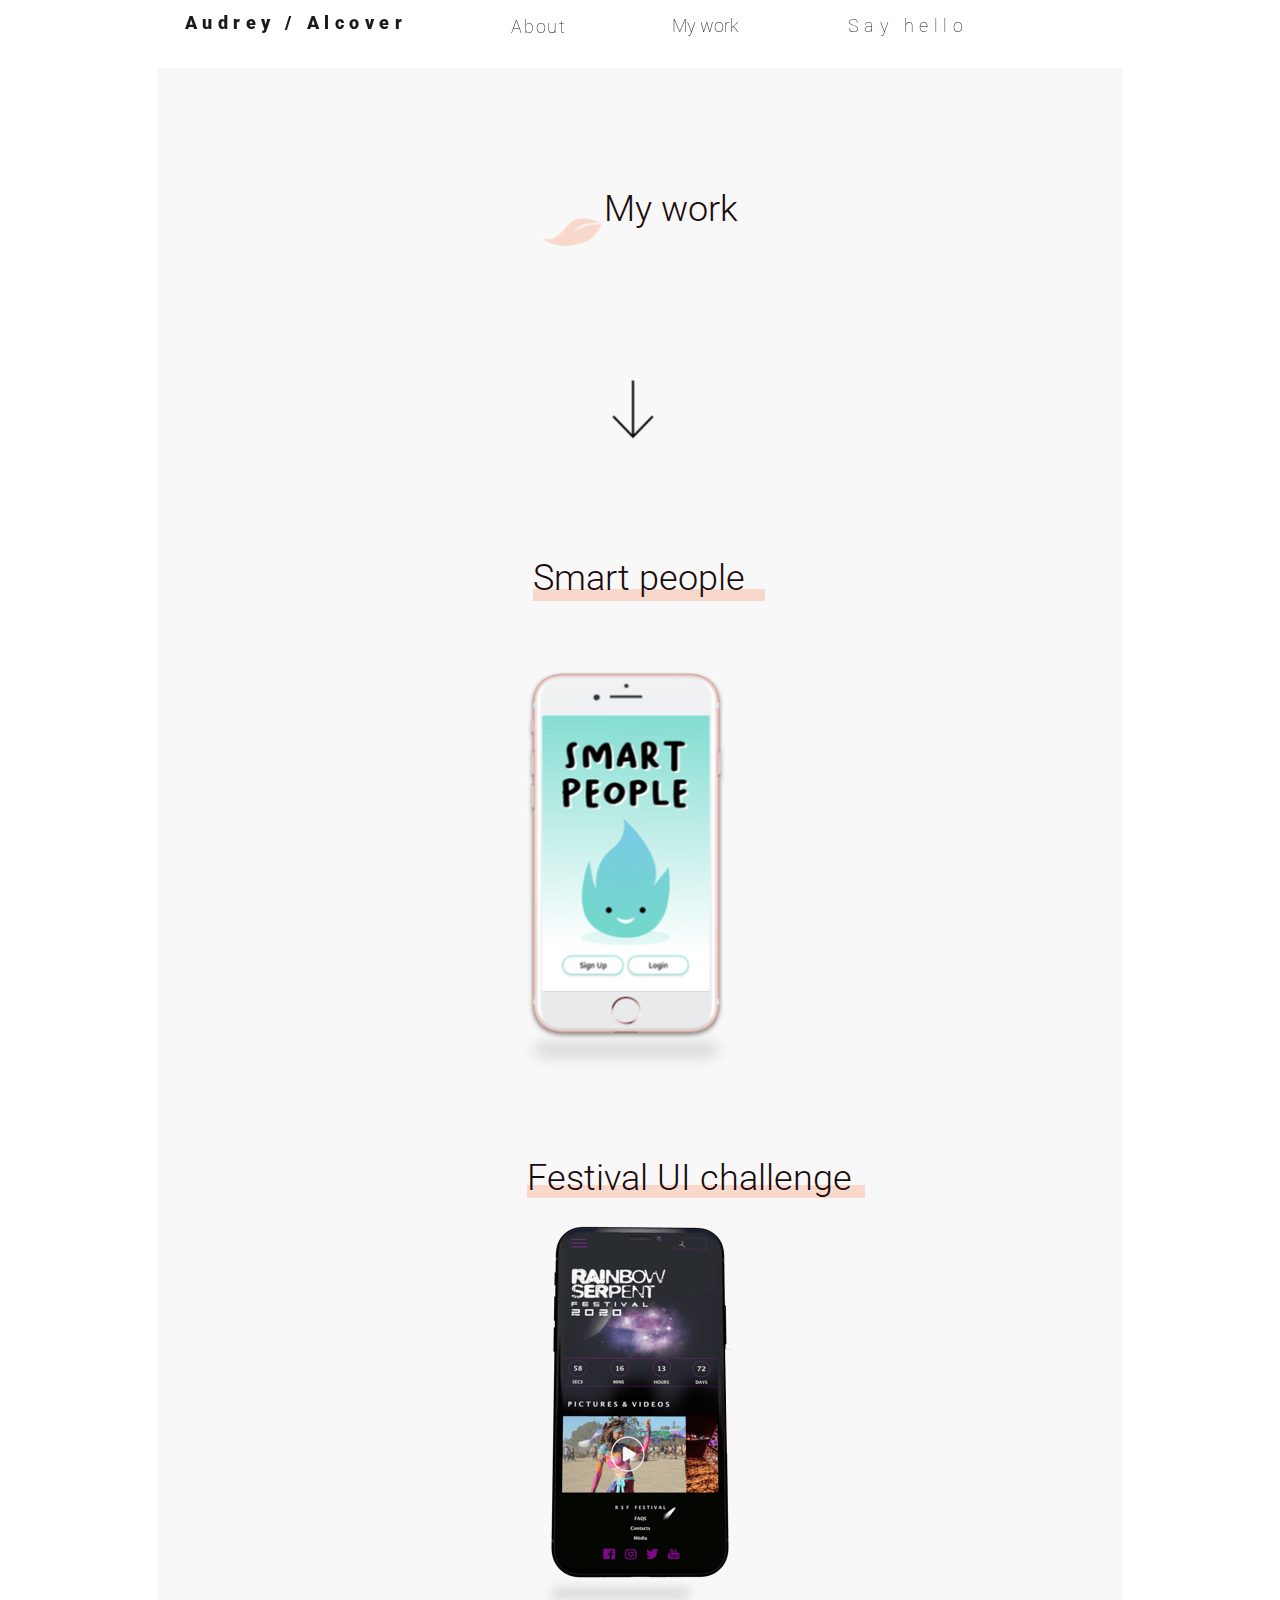
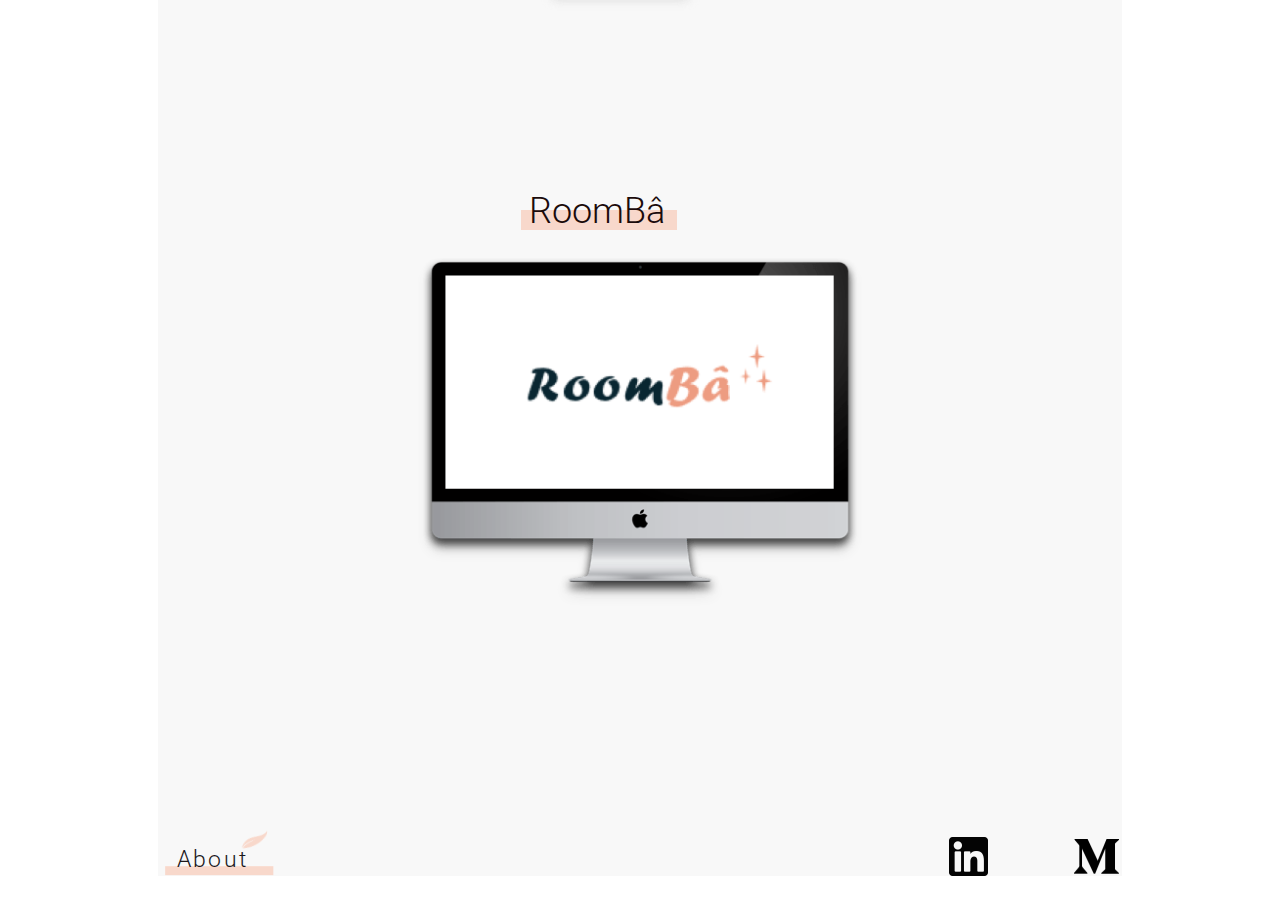
<file: index.html>
<!DOCTYPE html>
<html>
    <head>
        <link href="./img/favicon.png" rel="shortcut icon"/>
        <meta charset="utf-8"/>
        <meta content="width=device-width, initial-scale=1.0, maximum-scale=1.0" name="viewport"/>
        <link href="./css/index.css" rel="stylesheet" type="text/css"/>
        <script src="https://ajax.googleapis.com/ajax/libs/jquery/3.2.0/jquery.min.js">
        </script>
        <script src="https://animaapp.s3.amazonaws.com/launchpad-static/launchpad.js">
        </script>
        <meta content="Launchpad by Anima" name="author">
        </meta>
    </head>
    <body style="margin: 0;
 background: rgba(255, 255, 255, 1.0);">
        <input id="anPageName" name="page" type="hidden" value="index"/>
        <div class="bp3-mobil">
            <div class="bp3-bg-layout-container">
                <div class="bp3-bg">
                    <div class="bp3-rectangle">
                    </div>
                </div>
            </div>
            <div class="bp3-project3-layout-container">
                <a class="anima-full-height-a" href="roombadesk.html">
                    <div class="bp3-project3">
                        <div class="bp3-roombagrouphome">
                            <div class="bp3-rectanglecopy7">
                            </div>
                            <div class="bp3-roomb342">
                                RoomBâ
                            </div>
                            <img anima-src="./img/mobil-group-2.png" class="bp3-group2" src="[data-uri]"/>
                        </div>
                        <img anima-src="./img/mobil-rectangle-copy@2x.png" class="bp3-rectangle" src="[data-uri]"/>
                    </div>
                </a>
            </div>
            <div class="bp3-headermobile-layout-container">
                <div class="bp3-headermobile">
                    <div class="bp3-audreyalcover">
                        Audrey / Alcover
                    </div>
                    <div class="bp3-baremenu">
                        <div class="bp3-a3">
                        </div>
                        <div class="bp3-a2">
                        </div>
                        <div class="bp3-a1">
                        </div>
                    </div>
                </div>
            </div>
            <div class="bp3-myworkgroup-layout-container">
                <div class="bp3-myworkgroup">
                    <div class="bp3-mywork">
                        My<br />work
                    </div>
                    <img anima-src="./img/mobil-vert@2x.png" class="bp3-vert" src="[data-uri]"/>
                    <div class="bp3-nounarrows3026997">
                        <img anima-src="./img/mobil-path@2x.png" class="bp3-path" src="[data-uri]"/>
                    </div>
                </div>
            </div>
            <div class="bp3-smartpgroupmob-layout-container">
                <a class="anima-full-height-a" href="smartdesk.html">
                    <div class="bp3-smartpgroupmob">
                        <img anima-src="./img/mobil-mochup-phone.png" class="bp3-mochupphone" src="[data-uri]"/>
                        <div class="bp3-rectanglecopy2">
                        </div>
                        <div class="bp3-rectanglecopy3">
                        </div>
                        <div class="bp3-smartpeople">
                            Smart<br />people
                        </div>
                        <img anima-src="./img/mobil-rectangle-copy@2x.png" class="bp3-rectanglecopy" src="[data-uri]"/>
                    </div>
                </a>
            </div>
            <div class="bp3-project2-layout-container">
                <a class="anima-full-height-a" href="rainbowdesk.html">
                    <div class="bp3-project2">
                        <div class="bp3-rainbowgrouphome">
                            <div class="bp3-rectanglecopy4">
                            </div>
                            <div class="bp3-rectanglecopy5">
                            </div>
                            <div class="bp3-festivaluichalleng">
                                Festival UI<br />challenge
                            </div>
                            <div class="bp3-screenrotcache">
                                <div class="bp3-rectangle">
                                </div>
                            </div>
                        </div>
                        <img anima-src="./img/mobil-rectangle-copy@2x.png" class="bp3-rectanglecopy8" src="[data-uri]"/>
                        <img anima-src="./img/mobil-iphone-mockup@2x.png" class="bp3-iphonemockup" src="[data-uri]"/>
                    </div>
                </a>
            </div>
            <div class="bp3-footermobile-layout-container">
                <div class="bp3-footermobile">
                    <div class="bp3-aboutcopy">
                        <div class="bp3-about">
                            <img anima-src="./img/mobil-line-3@2x.png" class="bp3-line3" src="[data-uri]"/>
                            <div class="bp3-about1">
                                About
                            </div>
                        </div>
                        <img anima-src="./img/mobil-path-copy-4@2x.png" class="bp3-pathcopy4" src="[data-uri]"/>
                    </div>
                    <a href="www.linkedin.com/in/audrey-alcover-b98167aa" target="_blank">
                        <div class="bp3-linkedin">
                            <img anima-src="./img/mobil-shape@2x.png" class="bp3-shape" src="[data-uri]"/>
                        </div>
                    </a>
                    <a href="https://medium.com/@audrey.alcover" target="_blank">
                        <div class="bp3-medium2">
                            <img anima-src="./img/mobil-path-1@2x.png" class="bp3-path" src="[data-uri]"/>
                        </div>
                    </a>
                </div>
            </div>
        </div>
        <div class="bp1-index">
            <div class="bp1-group4-layout-container">
                <div class="bp1-group4" id="group-4">
                    <div class="bp1-rectangle-layout-container">
                        <div class="bp1-rectangle">
                        </div>
                    </div>
                    <div class="bp1-myworkgroup-layout-container">
                        <div class="bp1-myworkgroup">
                            <div class="bp1-mywork">
                                My work
                            </div>
                            <img anima-src="./img/index-vert-copy@2x.png" class="bp1-vertcopy" src="[data-uri]"/>
                            <div class="bp1-nounarrows3026997copy">
                            </div>
                        </div>
                    </div>
                    <img anima-src="./img/tablette-path@2x.png" class="bp1-path" src="[data-uri]"/>
                    <div class="bp1-smartphomep-layout-container">
                        <a class="anima-full-height-a" href="smartdesk.html">
                            <div class="bp1-smartphomep">
                                <div class="bp1-rectanglecopy6">
                                </div>
                                <div class="bp1-smartpeople">
                                    Smart people
                                </div>
                                <img anima-src="./img/index-mochup-phone.png" class="bp1-mochupphone" src="[data-uri]"/>
                                <img anima-src="./img/tablette-rectangle-copy@2x.png" class="bp1-rectanglecopy" src="[data-uri]"/>
                            </div>
                        </a>
                    </div>
                    <div class="bp1-group5-layout-container">
                        <a class="anima-full-height-a" href="roombadesk.html">
                            <div class="bp1-group5">
                                <div class="bp1-rectanglecopy7">
                                </div>
                                <div class="bp1-roomb342">
                                    RoomBâ
                                </div>
                                <img anima-src="./img/index-group-2.png" class="bp1-group2" src="[data-uri]"/>
                            </div>
                        </a>
                    </div>
                    <div class="bp1-rainbowhomep-layout-container">
                        <a class="anima-full-height-a" href="rainbowdesk.html">
                            <div class="bp1-rainbowhomep">
                                <div class="bp1-screenrotcache">
                                    <img anima-src="./img/index-rotato-snapshotrain.png" class="bp1-rotatosnapshotrain" src="[data-uri]"/>
                                    <div class="bp1-rectangle1">
                                    </div>
                                </div>
                                <img anima-src="./img/index-rectangle-copy-8@2x.png" class="bp1-rectanglecopy8" src="[data-uri]"/>
                                <div class="bp1-rectanglecopy4">
                                </div>
                                <div class="bp1-festivaluichalleng">
                                    Festival UI challenge
                                </div>
                            </div>
                        </a>
                    </div>
                    <div class="bp1-footer-layout-container">
                        <div class="bp1-footer">
                            <a href="aboutdesk.html">
                                <div class="bp1-aboutcopy">
                                    <div class="bp1-about">
                                        <img anima-src="./img/tablette-line-3@2x.png" class="bp1-line3" src="[data-uri]"/>
                                        <div class="bp1-about1">
                                            About
                                        </div>
                                    </div>
                                    <img anima-src="./img/tablette-path-copy-4@2x.png" class="bp1-pathcopy4" src="[data-uri]"/>
                                </div>
                            </a>
                            <a href="www.linkedin.com/in/audrey-alcover-b98167aa" target="_blank">
                                <div class="bp1-linkedin">
                                    <img anima-src="./img/tablette-shape@2x.png" class="bp1-shape" src="[data-uri]"/>
                                </div>
                            </a>
                            <a href="https://medium.com/@audrey.alcover" target="_blank">
                                <div class="bp1-medium2">
                                    <img anima-src="./img/smart-desk-path@2x.png" class="bp1-path1" src="[data-uri]"/>
                                </div>
                            </a>
                        </div>
                    </div>
                </div>
            </div>
            <div class="bp1-barefixcopy-layout-container">
                <div class="bp1-barefixcopy">
                    <div class="bp1-rectangle">
                    </div>
                    <div class="bp1-audreyalcover">
                        Audrey / Alcover
                    </div>
                    <a href="mailto:audrey.alcover@gmail.com">
                        <div class="bp1-sayhello">
                            Say hello
                        </div>
                    </a>
                    <a href="aboutdesk.html">
                        <div class="bp1-about">
                            About
                        </div>
                    </a>
                    <a href="#group-4">
                        <div class="bp1-mywork">
                            My work
                        </div>
                    </a>
                </div>
            </div>
        </div>
        <div class="bp2-tablette">
            <div class="bp2-barefix-layout-container">
                <div class="bp2-barefix">
                    <div class="bp2-rectangle1">
                    </div>
                    <div class="bp2-audreyalcover">
                        Audrey / Alcover
                    </div>
                    <div class="bp2-sayhello">
                        Say hello
                    </div>
                    <div class="bp2-about">
                        About
                    </div>
                    <div class="bp2-mywork">
                        My work
                    </div>
                </div>
            </div>
            <div class="bp2-rectangle-layout-container">
                <div class="bp2-rectangle">
                </div>
            </div>
            <div class="bp2-myworktabgroup-layout-container">
                <div class="bp2-myworktabgroup">
                    <div class="bp2-mywork">
                        My work
                    </div>
                    <img anima-src="./img/tablette-vert-copy@2x.png" class="bp2-vertcopy" src="[data-uri]"/>
                    <div class="bp2-nounarrows3026997copy">
                        <img anima-src="./img/tablette-path@2x.png" class="bp2-path" src="[data-uri]"/>
                    </div>
                </div>
            </div>
            <div class="bp2-smartpgrouptab-layout-container">
                <div class="bp2-smartpgrouptab">
                    <div class="bp2-group3">
                        <div class="bp2-rectanglecopy6">
                        </div>
                        <div class="bp2-smartpeople">
                            Smart people
                        </div>
                        <img anima-src="./img/tablette-mochup-phone.png" class="bp2-mochupphone" src="[data-uri]"/>
                        <img anima-src="./img/tablette-rectangle-copy@2x.png" class="bp2-rectanglecopy" src="[data-uri]"/>
                    </div>
                </div>
            </div>
            <div class="bp2-roombatabgroup-layout-container">
                <div class="bp2-roombatabgroup">
                    <div class="bp2-rectanglecopy7">
                    </div>
                    <div class="bp2-roomb342">
                        RoomBâ
                    </div>
                    <img anima-src="./img/tablette-group-2.png" class="bp2-group2" src="[data-uri]"/>
                </div>
            </div>
            <div class="bp2-rainbowtabgroup-layout-container">
                <div class="bp2-rainbowtabgroup">
                    <div class="bp2-screenrotcache">
                        <img anima-src="./img/tablette-rotato-snapshotrain.png" class="bp2-rotatosnapshotrain" src="[data-uri]"/>
                        <div class="bp2-rectangle1">
                        </div>
                    </div>
                    <img anima-src="./img/tablette-rectangle-copy-8@2x.png" class="bp2-rectanglecopy8" src="[data-uri]"/>
                    <div class="bp2-rectanglecopy4">
                    </div>
                    <div class="bp2-rectanglecopy5">
                    </div>
                    <div class="bp2-festivaluichalleng">
                        Festival UI<br />challenge
                    </div>
                </div>
            </div>
            <div class="bp2-footertab-layout-container">
                <div class="bp2-footertab">
                    <a href="aboutdesk.html">
                        <div class="bp2-aboutcopy">
                            <div class="bp2-about">
                                <img anima-src="./img/tablette-line-3@2x.png" class="bp2-line3" src="[data-uri]"/>
                                <div class="bp2-about1">
                                    About
                                </div>
                            </div>
                            <img anima-src="./img/tablette-path-copy-4@2x.png" class="bp2-pathcopy4" src="[data-uri]"/>
                        </div>
                    </a>
                    <a href="www.linkedin.com/in/audrey-alcover-b98167aa" target="_blank">
                        <div class="bp2-linkedin">
                            <img anima-src="./img/tablette-shape@2x.png" class="bp2-shape" src="[data-uri]"/>
                        </div>
                    </a>
                    <a href="https://medium.com/@audrey.alcover" target="_blank">
                        <div class="bp2-medium2">
                            <img anima-src="./img/smart-desk-path@2x.png" class="bp2-path" src="[data-uri]"/>
                        </div>
                    </a>
                </div>
            </div>
        </div>
        <!-- Scripts -->
        <script>
            anima_isHidden = function(e) {
                if (!(e instanceof HTMLElement)) return !1;
                if (getComputedStyle(e).display == "none") return !0; else if (e.parentNode && anima_isHidden(e.parentNode)) return !0;
                return !1;
            };
            anima_loadAsyncSrcForTag = function(tag) {
                var elements = document.getElementsByTagName(tag);
                var toLoad = [];
                for (var i = 0; i < elements.length; i++) {
                    var e = elements[i];
                    var src = e.getAttribute("src");
                    var loaded = (src != undefined && src.length > 0 && src != '[data-uri]');
                    if (loaded) continue;
                    var asyncSrc = e.getAttribute("anima-src");
                    if (asyncSrc == undefined || asyncSrc.length == 0) continue;
                    if (anima_isHidden(e)) continue;
                    toLoad.push(e);
                }
                toLoad.sort(function(a, b) {
                    return anima_getTop(a) - anima_getTop(b);
                });
                for (var i = 0; i < toLoad.length; i++) {
                    var e = toLoad[i];
                    var asyncSrc = e.getAttribute("anima-src");
                    e.setAttribute("src", asyncSrc);
                }
            };
            anima_pauseHiddenVideos = function(tag) {
                var elements = document.getElementsByTagName("video");
                for (var i = 0; i < elements.length; i++) {
                    var e = elements[i];
                    var isPlaying = !!(e.currentTime > 0 && !e.paused && !e.ended && e.readyState > 2);
                    var isHidden = anima_isHidden(e);
                    if (!isPlaying && !isHidden && e.getAttribute("autoplay") == "autoplay") {
                        e.play();
                    } else if (isPlaying && isHidden) {
                        e.pause();
                    }
                }
            };
            anima_loadAsyncSrc = function(tag) {
                anima_loadAsyncSrcForTag("img");
                anima_loadAsyncSrcForTag("iframe");
                anima_loadAsyncSrcForTag("video");
                anima_pauseHiddenVideos();
            };
            var anima_getTop = function(e) {
                var top = 0;
                do {
                    top += e.offsetTop || 0;
                    e = e.offsetParent;
                } while (e);
                return top;
            };
            anima_loadAsyncSrc();
            anima_old_onResize = window.onresize;
            anima_new_onResize = undefined;
            anima_updateOnResize = function() {
                if (anima_new_onResize == undefined || window.onresize != anima_new_onResize) {
                    anima_new_onResize = function(x) {
                        if (anima_old_onResize != undefined) anima_old_onResize(x);
                        anima_loadAsyncSrc();
                    };
                    window.onresize = anima_new_onResize;
                    setTimeout(function() {
                        anima_updateOnResize();
                    }, 3000);
                }
            };
            anima_updateOnResize();
            setTimeout(function() {
                anima_loadAsyncSrc();
            }, 200);
        </script>
        <!-- End of Scripts -->
    </body>
</html>
</file>
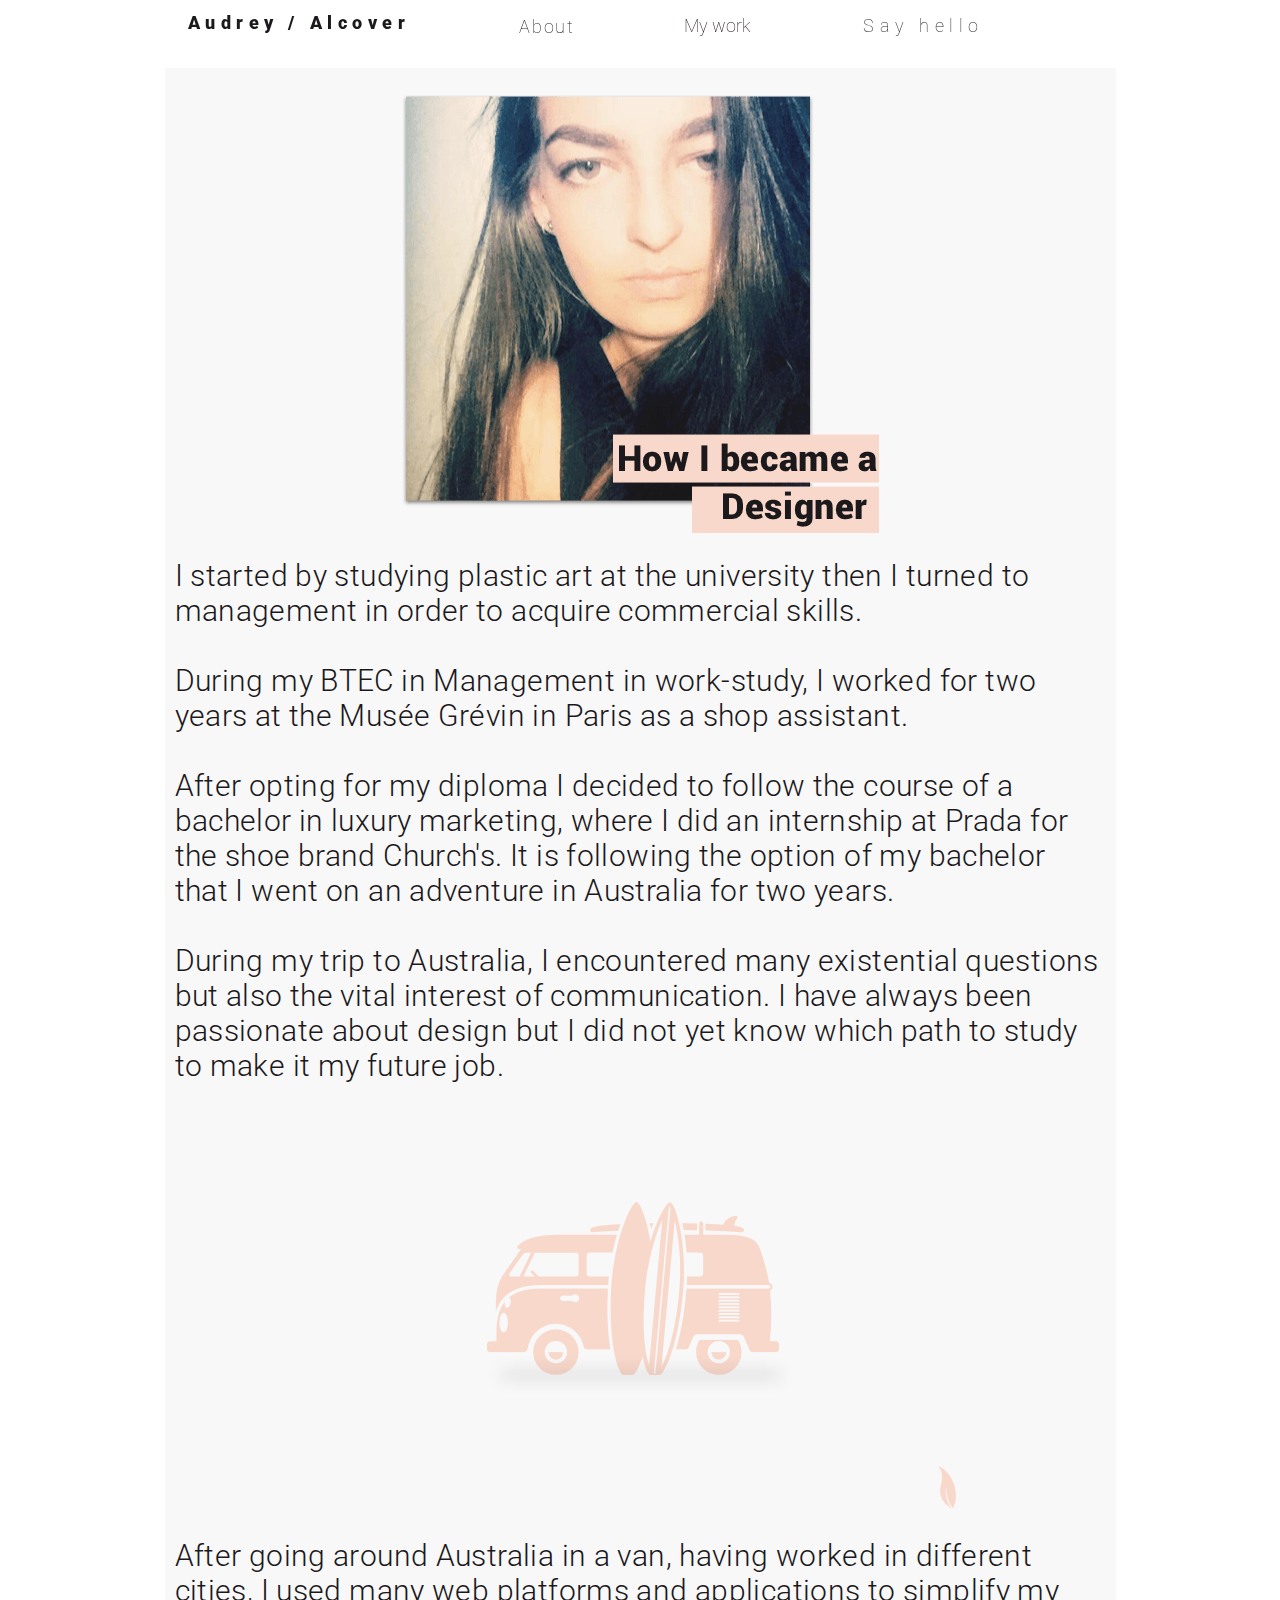
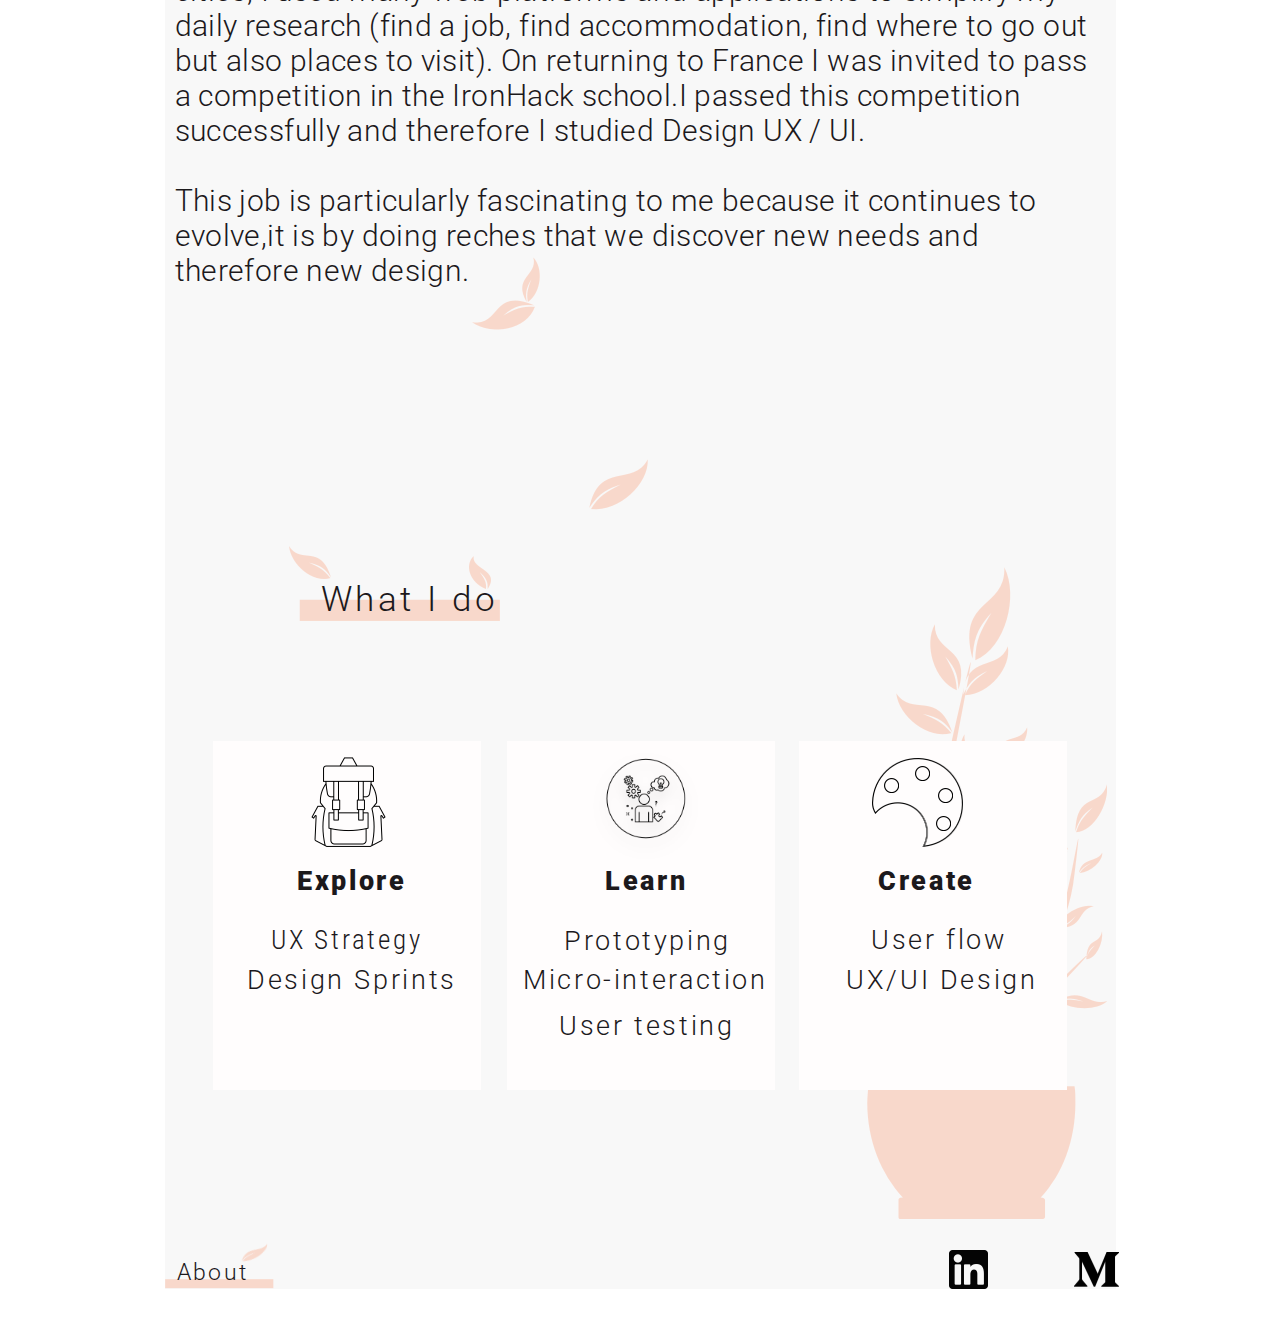
<file: aboutdesk.html>
<!DOCTYPE html>
<html>
    <head>
        <link href="./img/favicon.png" rel="shortcut icon"/>
        <meta charset="utf-8"/>
        <meta content="width=1024, maximum-scale=1.0" name="viewport"/>
        <link href="./css/aboutDesk.css" rel="stylesheet" type="text/css"/>
        <meta content="Launchpad by Anima" name="author">
        </meta>
    </head>
    <body style="margin: 0;
 background: rgba(255, 255, 255, 1.0);">
        <input id="anPageName" name="page" type="hidden" value="aboutdesk"/>
        <div class="aboutdesk">
            <div class="rectangle-layout-container">
                <div class="rectangle">
                </div>
            </div>
            <div class="howgroup-layout-container">
                <img anima-src="./img/about-desk-how-group.png" class="howgroup" src="[data-uri]"/>
            </div>
            <div class="txtstart-layout-container">
                <div class="txtstart">
                    <div class="istartedbystudyincopy-layout-container">
                        <div class="istartedbystudyincopy">
                            I started by studying plastic art at the university then I turned to management in order to acquire commercial skills.<br /><br />During my BTEC in Management in work-study, I worked for two years at the Musée Grévin in Paris as a shop assistant.<br /><br />After opting for my diploma I decided to follow the course of a bachelor in luxury marketing, where I did an internship at Prada for the shoe brand Church's. It is following the option of my bachelor that I went on an adventure in Australia for two years.<br /><br />During my trip to Australia, I encountered many existential questions but also the vital interest of communication. I have always been passionate about design but I did not yet know which path to study to make it my future job.
                        </div>
                    </div>
                </div>
            </div>
            <div class="van-layout-container">
                <div class="van">
                    <img anima-src="./img/about-desk-nounvan704878-copy.png" class="nounvan704878copy" src="[data-uri]"/>
                    <img anima-src="./img/about-desk-line-copy@2x.png" class="linecopy" src="[data-uri]"/>
                </div>
            </div>
            <div class="aftergroup-layout-container">
                <div class="aftergroup">
                    <div class="aftergoingarounda-layout-container">
                        <div class="aftergoingarounda">
                            After going around Australia in a van, having worked in different cities, I used many web platforms and applications to simplify my daily research (find a job, find accommodation, find where to go out but also places to visit). On returning to France I was invited to pass a competition in the IronHack school.I passed this competition successfully and therefore I studied Design UX / UI.<br /><br />This job is particularly fascinating to me because it continues to evolve,it is by doing reches that we discover new needs and therefore new design.
                        </div>
                    </div>
                </div>
            </div>
            <div class="potdefleur-layout-container">
                <div class="potdefleur">
                    <img anima-src="./img/about-desk-shape-copy-2.png" class="shapecopy2" src="[data-uri]"/>
                </div>
            </div>
            <div class="whatido-layout-container">
                <div class="whatido">
                    <div class="aboutcopy">
                        <img anima-src="./img/about-desk-line-3@2x.png" class="line3" src="[data-uri]"/>
                        <div class="whatido1">
                            What I do
                        </div>
                    </div>
                    <div class="cards">
                        <div class="explore">
                            <div class="rectangle1">
                            </div>
                            <div class="designsprints">
                                Design Sprints
                            </div>
                            <div class="explore1">
                                Explore
                            </div>
                            <div class="uxstrategy">
                                UX Strategy
                            </div>
                            <img anima-src="./img/about-desk-nounbackpack2420966@2x.png" class="nounbackpack2420966" src="[data-uri]"/>
                        </div>
                        <div class="learn">
                            <div class="rectanglecopy3">
                            </div>
                            <div class="microinteraction">
                                Micro-interaction
                            </div>
                            <div class="usertesting">
                                User testing
                            </div>
                            <div class="learn1">
                                Learn
                            </div>
                            <div class="prototyping">
                                Prototyping
                            </div>
                            <div class="nouncreativity659359">
                                <div class="group">
                                    <div class="group1">
                                        <img anima-src="./img/icon learn.png" class="shape" src="[data-uri]"/>
                                    </div>
                                </div>
                            </div>
                        </div>
                        <div class="create">
                            <div class="rectanglecopy2">
                            </div>
                            <div class="userflow">
                                User flow
                            </div>
                            <div class="uxuidesign">
                                UX/UI Design
                            </div>
                            <div class="create1">
                                Create
                            </div>
                            <div class="nounpaint1822437">
                                <div class="group">
                                    <img anima-src="./img/about-desk-shape-1@2x.png" class="shape" src="[data-uri]"/>
                                    <img anima-src="./img/about-desk-shape-2@2x.png" class="shape1" src="[data-uri]"/>
                                    <img anima-src="./img/about-desk-shape-3@2x.png" class="shape2" src="[data-uri]"/>
                                    <img anima-src="./img/about-desk-shape-4@2x.png" class="shape3" src="[data-uri]"/>
                                    <img anima-src="./img/about-desk-shape-5@2x.png" class="shape4" src="[data-uri]"/>
                                </div>
                            </div>
                        </div>
                    </div>
                    <img anima-src="./img/about-desk-path-copy-7@2x.png" class="pathcopy7" src="[data-uri]"/>
                    <img anima-src="./img/about-desk-path-copy-7-1@2x.png" class="pathcopy71" src="[data-uri]"/>
                </div>
            </div>
            <div class="barefixcopy-layout-container">
                <div class="barefixcopy">
                    <div class="rectangle1">
                    </div>
                    <div class="audreyalcover">
                        Audrey / Alcover
                    </div>
                    <a href="mailto:audrey.alcover@gmail.com" target="_blank">
                        <div class="sayhello">
                            Say hello
                        </div>
                    </a>
                    <div class="about">
                        About
                    </div>
                    <a href="index.html">
                        <div class="mywork">
                            My work
                        </div>
                    </a>
                </div>
            </div>
            <div class="footercopy-layout-container">
                <div class="footercopy">
                    <a href="aboutdesk.html">
                        <div class="aboutcopy">
                            <div class="about">
                                <img anima-src="./img/tablette-line-3@2x.png" class="line3" src="[data-uri]"/>
                                <div class="about1">
                                    About
                                </div>
                            </div>
                            <img anima-src="./img/tablette-path-copy-4@2x.png" class="pathcopy4" src="[data-uri]"/>
                        </div>
                    </a>
                    <a href="www.linkedin.com/in/audrey-alcover-b98167aa" target="_blank">
                        <div class="linkedin">
                            <img anima-src="./img/tablette-shape@2x.png" class="shape" src="[data-uri]"/>
                        </div>
                    </a>
                    <a href="https://medium.com/@audrey.alcover" target="_blank">
                        <div class="medium2">
                            <img anima-src="./img/smart-desk-path@2x.png" class="path" src="[data-uri]"/>
                        </div>
                    </a>
                </div>
            </div>
        </div>
        <!-- Scripts -->
        <script>
            anima_isHidden = function(e) {
                if (!(e instanceof HTMLElement)) return !1;
                if (getComputedStyle(e).display == "none") return !0; else if (e.parentNode && anima_isHidden(e.parentNode)) return !0;
                return !1;
            };
            anima_loadAsyncSrcForTag = function(tag) {
                var elements = document.getElementsByTagName(tag);
                var toLoad = [];
                for (var i = 0; i < elements.length; i++) {
                    var e = elements[i];
                    var src = e.getAttribute("src");
                    var loaded = (src != undefined && src.length > 0 && src != '[data-uri]');
                    if (loaded) continue;
                    var asyncSrc = e.getAttribute("anima-src");
                    if (asyncSrc == undefined || asyncSrc.length == 0) continue;
                    if (anima_isHidden(e)) continue;
                    toLoad.push(e);
                }
                toLoad.sort(function(a, b) {
                    return anima_getTop(a) - anima_getTop(b);
                });
                for (var i = 0; i < toLoad.length; i++) {
                    var e = toLoad[i];
                    var asyncSrc = e.getAttribute("anima-src");
                    e.setAttribute("src", asyncSrc);
                }
            };
            anima_pauseHiddenVideos = function(tag) {
                var elements = document.getElementsByTagName("video");
                for (var i = 0; i < elements.length; i++) {
                    var e = elements[i];
                    var isPlaying = !!(e.currentTime > 0 && !e.paused && !e.ended && e.readyState > 2);
                    var isHidden = anima_isHidden(e);
                    if (!isPlaying && !isHidden && e.getAttribute("autoplay") == "autoplay") {
                        e.play();
                    } else if (isPlaying && isHidden) {
                        e.pause();
                    }
                }
            };
            anima_loadAsyncSrc = function(tag) {
                anima_loadAsyncSrcForTag("img");
                anima_loadAsyncSrcForTag("iframe");
                anima_loadAsyncSrcForTag("video");
                anima_pauseHiddenVideos();
            };
            var anima_getTop = function(e) {
                var top = 0;
                do {
                    top += e.offsetTop || 0;
                    e = e.offsetParent;
                } while (e);
                return top;
            };
            anima_loadAsyncSrc();
            anima_old_onResize = window.onresize;
            anima_new_onResize = undefined;
            anima_updateOnResize = function() {
                if (anima_new_onResize == undefined || window.onresize != anima_new_onResize) {
                    anima_new_onResize = function(x) {
                        if (anima_old_onResize != undefined) anima_old_onResize(x);
                        anima_loadAsyncSrc();
                    };
                    window.onresize = anima_new_onResize;
                    setTimeout(function() {
                        anima_updateOnResize();
                    }, 3000);
                }
            };
            anima_updateOnResize();
            setTimeout(function() {
                anima_loadAsyncSrc();
            }, 200);
        </script>
        <!-- End of Scripts -->
    </body>
</html>
</file>
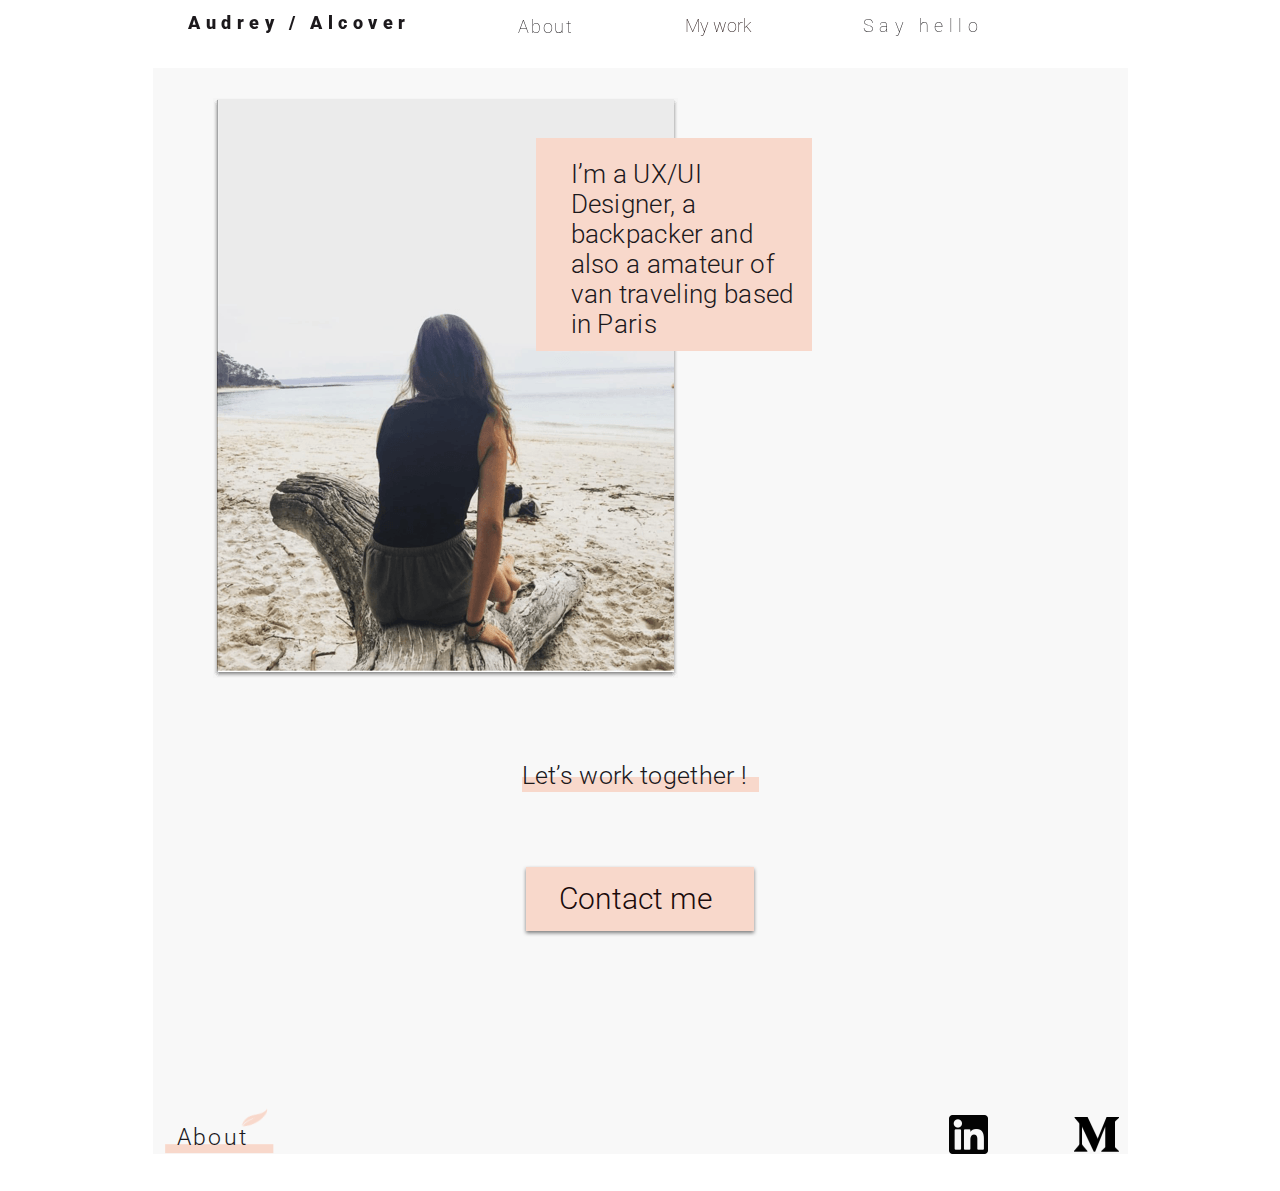
<file: contactdesk.html>
<!DOCTYPE html>
<html>
    <head>
        <link href="./img/favicon.png" rel="shortcut icon"/>
        <meta charset="utf-8"/>
        <meta content="width=1024, maximum-scale=1.0" name="viewport"/>
        <link href="./css/contactDesk.css" rel="stylesheet" type="text/css"/>
        <meta content="Launchpad by Anima" name="author">
        </meta>
    </head>
    <body style="margin: 0;
 background: rgba(255, 255, 255, 1.0);">
        <input id="anPageName" name="page" type="hidden" value="contactdesk"/>
        <div class="contactdesk">
            <div class="rectangle-layout-container">
                <div class="rectangle">
                </div>
            </div>
            <div class="picme-layout-container">
                <div class="picme">
                    <img anima-src="./img/contact-desk-screenshot20191224122628-copy.png" class="screenshot20191224122628copy" src="[data-uri]"/>
                    <div class="rectanglecopy2">
                    </div>
                    <div class="iu2019mauxuidesignercopy">
                        I’m a UX/UI Designer, a backpacker and also a amateur of van traveling based in Paris
                    </div>
                </div>
            </div>
            <div class="titlework-layout-container">
                <div class="titlework">
                    <div class="rectanglecopy8">
                    </div>
                    <div class="letu2019sworktogethercopy">
                        Let’s work together !
                    </div>
                </div>
            </div>
            <div class="barefixcopy2-layout-container">
                <div class="barefixcopy2">
                    <div class="rectangle1">
                    </div>
                    <div class="audreyalcover">
                        Audrey / Alcover
                    </div>
                    <a href="mailto:audrey.alcover@gmail.com" target="_blank">
                        <div class="sayhello">
                            Say hello
                        </div>
                    </a>
                    <a href="aboutdesk.html">
                        <div class="about">
                            About
                        </div>
                    </a>
                    <a href="index.html">
                        <div class="mywork">
                            My work
                        </div>
                    </a>
                </div>
            </div>
            <div class="footercopy2-layout-container">
                <div class="footercopy2">
                    <a href="aboutdesk.html">
                        <div class="aboutcopy">
                            <div class="about">
                                <img anima-src="./img/tablette-line-3@2x.png" class="line3" src="[data-uri]"/>
                                <div class="about1">
                                    About
                                </div>
                            </div>
                            <img anima-src="./img/tablette-path-copy-4@2x.png" class="pathcopy4" src="[data-uri]"/>
                        </div>
                    </a>
                    <a href="www.linkedin.com/in/audrey-alcover-b98167aa" target="_blank">
                        <div class="linkedin">
                            <img anima-src="./img/tablette-shape@2x.png" class="shape" src="[data-uri]"/>
                        </div>
                    </a>
                    <a href="https://medium.com/@audrey.alcover" target="_blank">
                        <div class="medium2">
                            <img anima-src="./img/smart-desk-path@2x.png" class="path" src="[data-uri]"/>
                        </div>
                    </a>
                </div>
            </div>
            <div class="contactme-layout-container">
                <a class="anima-full-height-a" href="mailto:audrey.alcover@gmail.com" target="_blank">
                    <div class="contactme">
                        <img anima-src="./img/contact-desk-rectangle@2x.png" class="rectangle1" src="[data-uri]"/>
                        <div class="contactme1">
                            Contact me
                        </div>
                    </div>
                </a>
            </div>
        </div>
        <!-- Scripts -->
        <script>
            anima_isHidden = function(e) {
                if (!(e instanceof HTMLElement)) return !1;
                if (getComputedStyle(e).display == "none") return !0; else if (e.parentNode && anima_isHidden(e.parentNode)) return !0;
                return !1;
            };
            anima_loadAsyncSrcForTag = function(tag) {
                var elements = document.getElementsByTagName(tag);
                var toLoad = [];
                for (var i = 0; i < elements.length; i++) {
                    var e = elements[i];
                    var src = e.getAttribute("src");
                    var loaded = (src != undefined && src.length > 0 && src != '[data-uri]');
                    if (loaded) continue;
                    var asyncSrc = e.getAttribute("anima-src");
                    if (asyncSrc == undefined || asyncSrc.length == 0) continue;
                    if (anima_isHidden(e)) continue;
                    toLoad.push(e);
                }
                toLoad.sort(function(a, b) {
                    return anima_getTop(a) - anima_getTop(b);
                });
                for (var i = 0; i < toLoad.length; i++) {
                    var e = toLoad[i];
                    var asyncSrc = e.getAttribute("anima-src");
                    e.setAttribute("src", asyncSrc);
                }
            };
            anima_pauseHiddenVideos = function(tag) {
                var elements = document.getElementsByTagName("video");
                for (var i = 0; i < elements.length; i++) {
                    var e = elements[i];
                    var isPlaying = !!(e.currentTime > 0 && !e.paused && !e.ended && e.readyState > 2);
                    var isHidden = anima_isHidden(e);
                    if (!isPlaying && !isHidden && e.getAttribute("autoplay") == "autoplay") {
                        e.play();
                    } else if (isPlaying && isHidden) {
                        e.pause();
                    }
                }
            };
            anima_loadAsyncSrc = function(tag) {
                anima_loadAsyncSrcForTag("img");
                anima_loadAsyncSrcForTag("iframe");
                anima_loadAsyncSrcForTag("video");
                anima_pauseHiddenVideos();
            };
            var anima_getTop = function(e) {
                var top = 0;
                do {
                    top += e.offsetTop || 0;
                    e = e.offsetParent;
                } while (e);
                return top;
            };
            anima_loadAsyncSrc();
            anima_old_onResize = window.onresize;
            anima_new_onResize = undefined;
            anima_updateOnResize = function() {
                if (anima_new_onResize == undefined || window.onresize != anima_new_onResize) {
                    anima_new_onResize = function(x) {
                        if (anima_old_onResize != undefined) anima_old_onResize(x);
                        anima_loadAsyncSrc();
                    };
                    window.onresize = anima_new_onResize;
                    setTimeout(function() {
                        anima_updateOnResize();
                    }, 3000);
                }
            };
            anima_updateOnResize();
            setTimeout(function() {
                anima_loadAsyncSrc();
            }, 200);
        </script>
        <!-- End of Scripts -->
    </body>
</html>
</file>
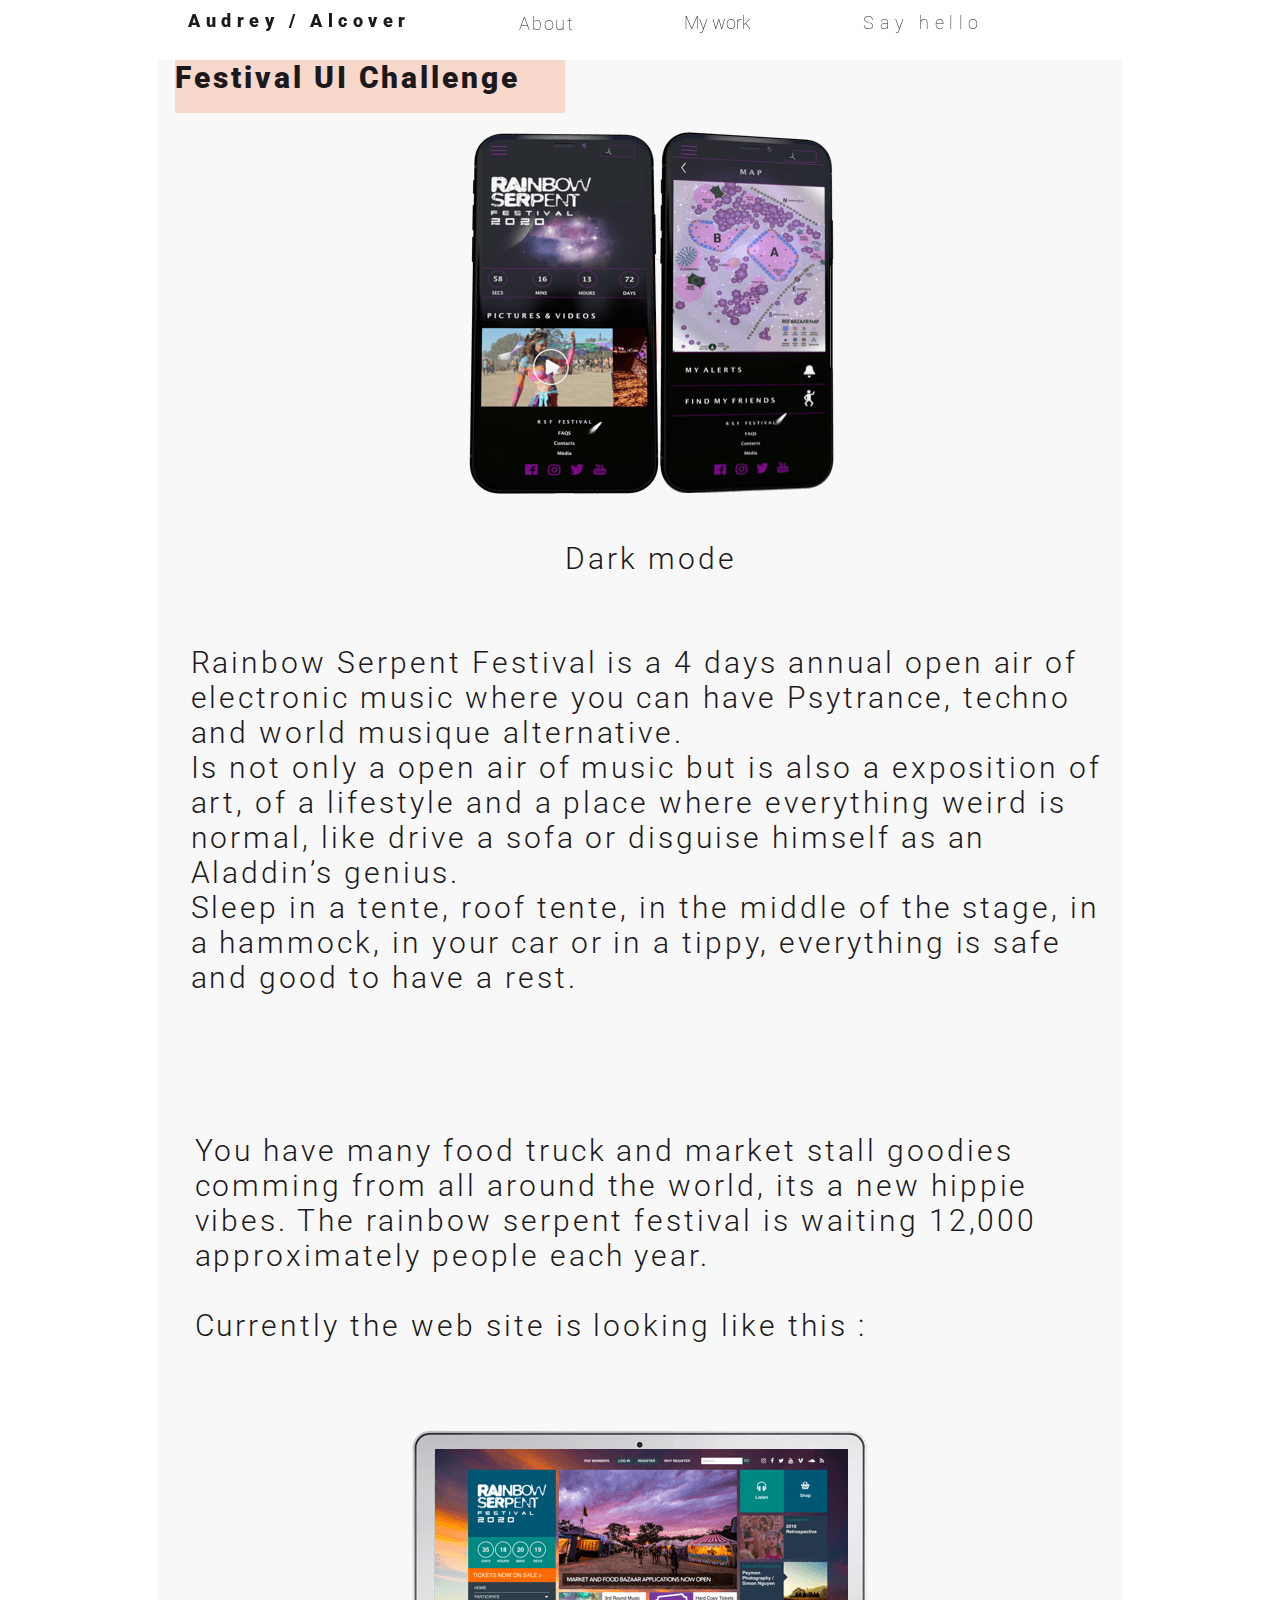
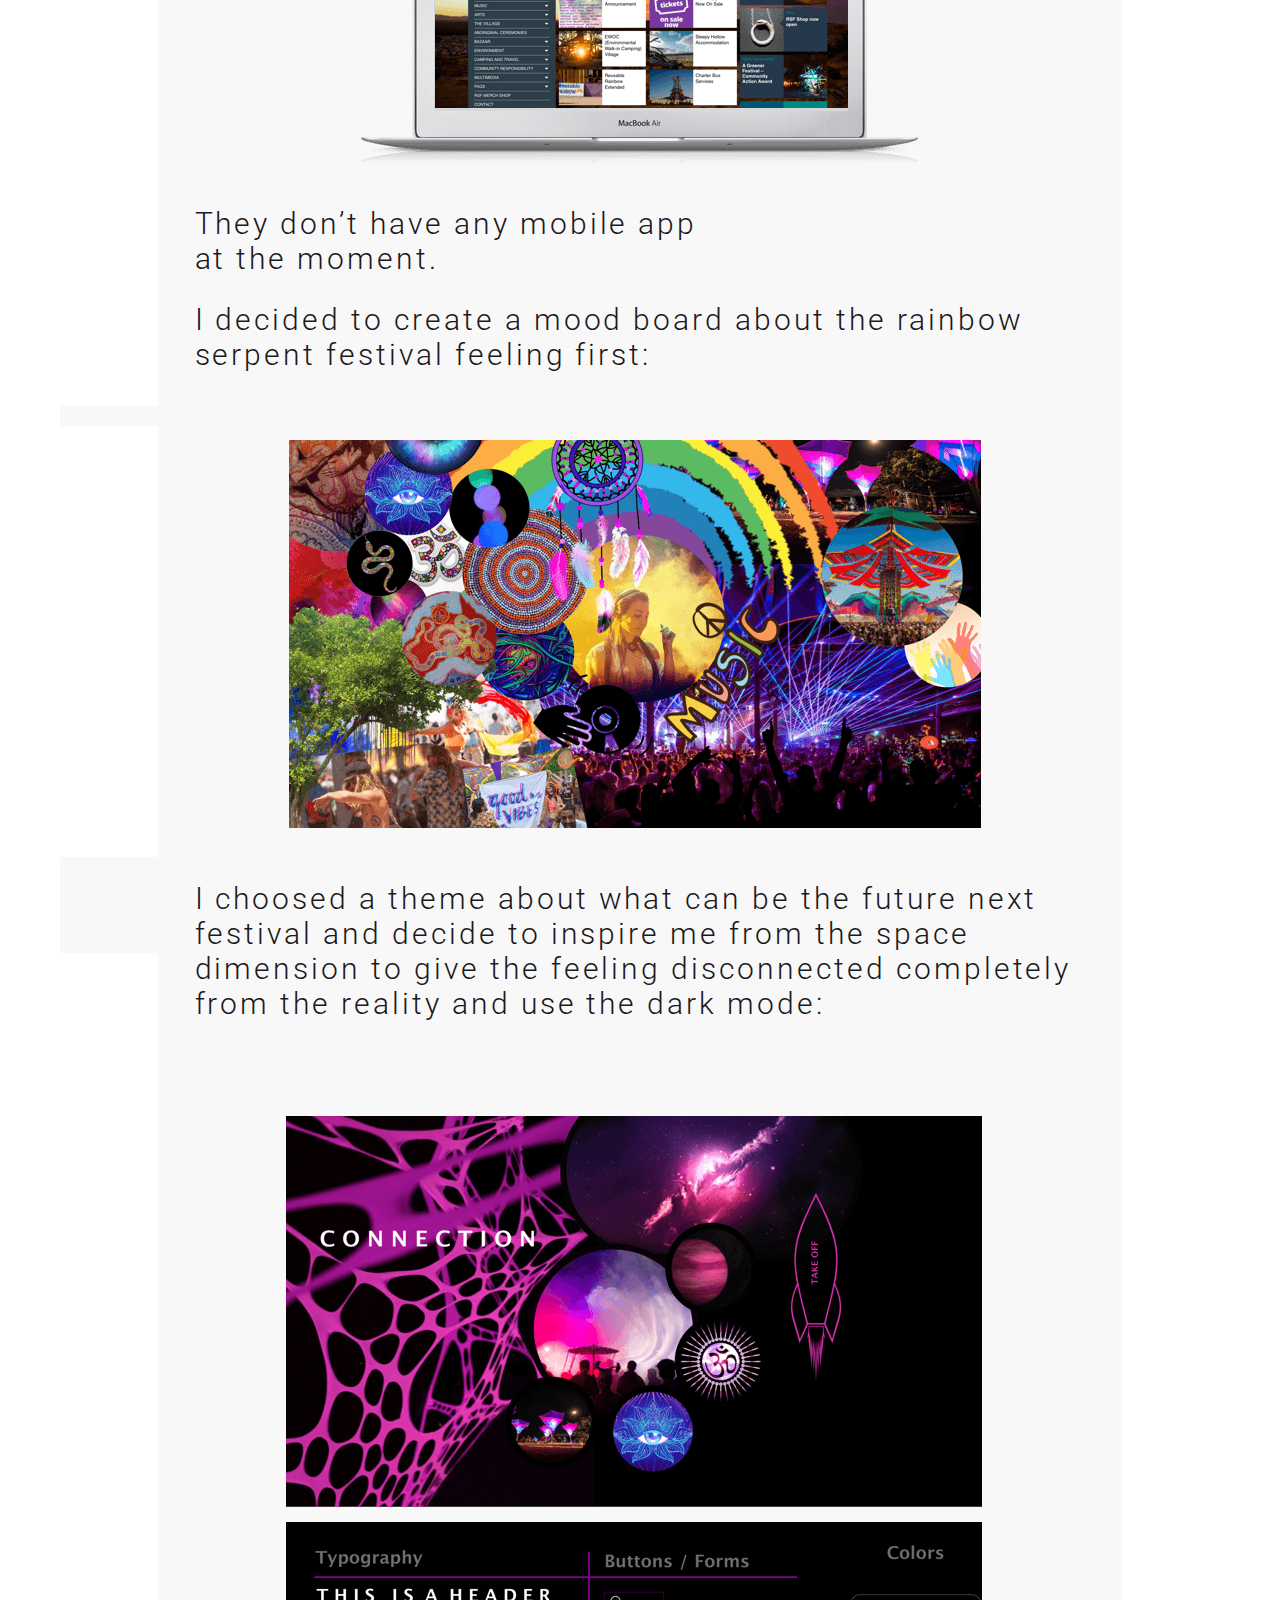
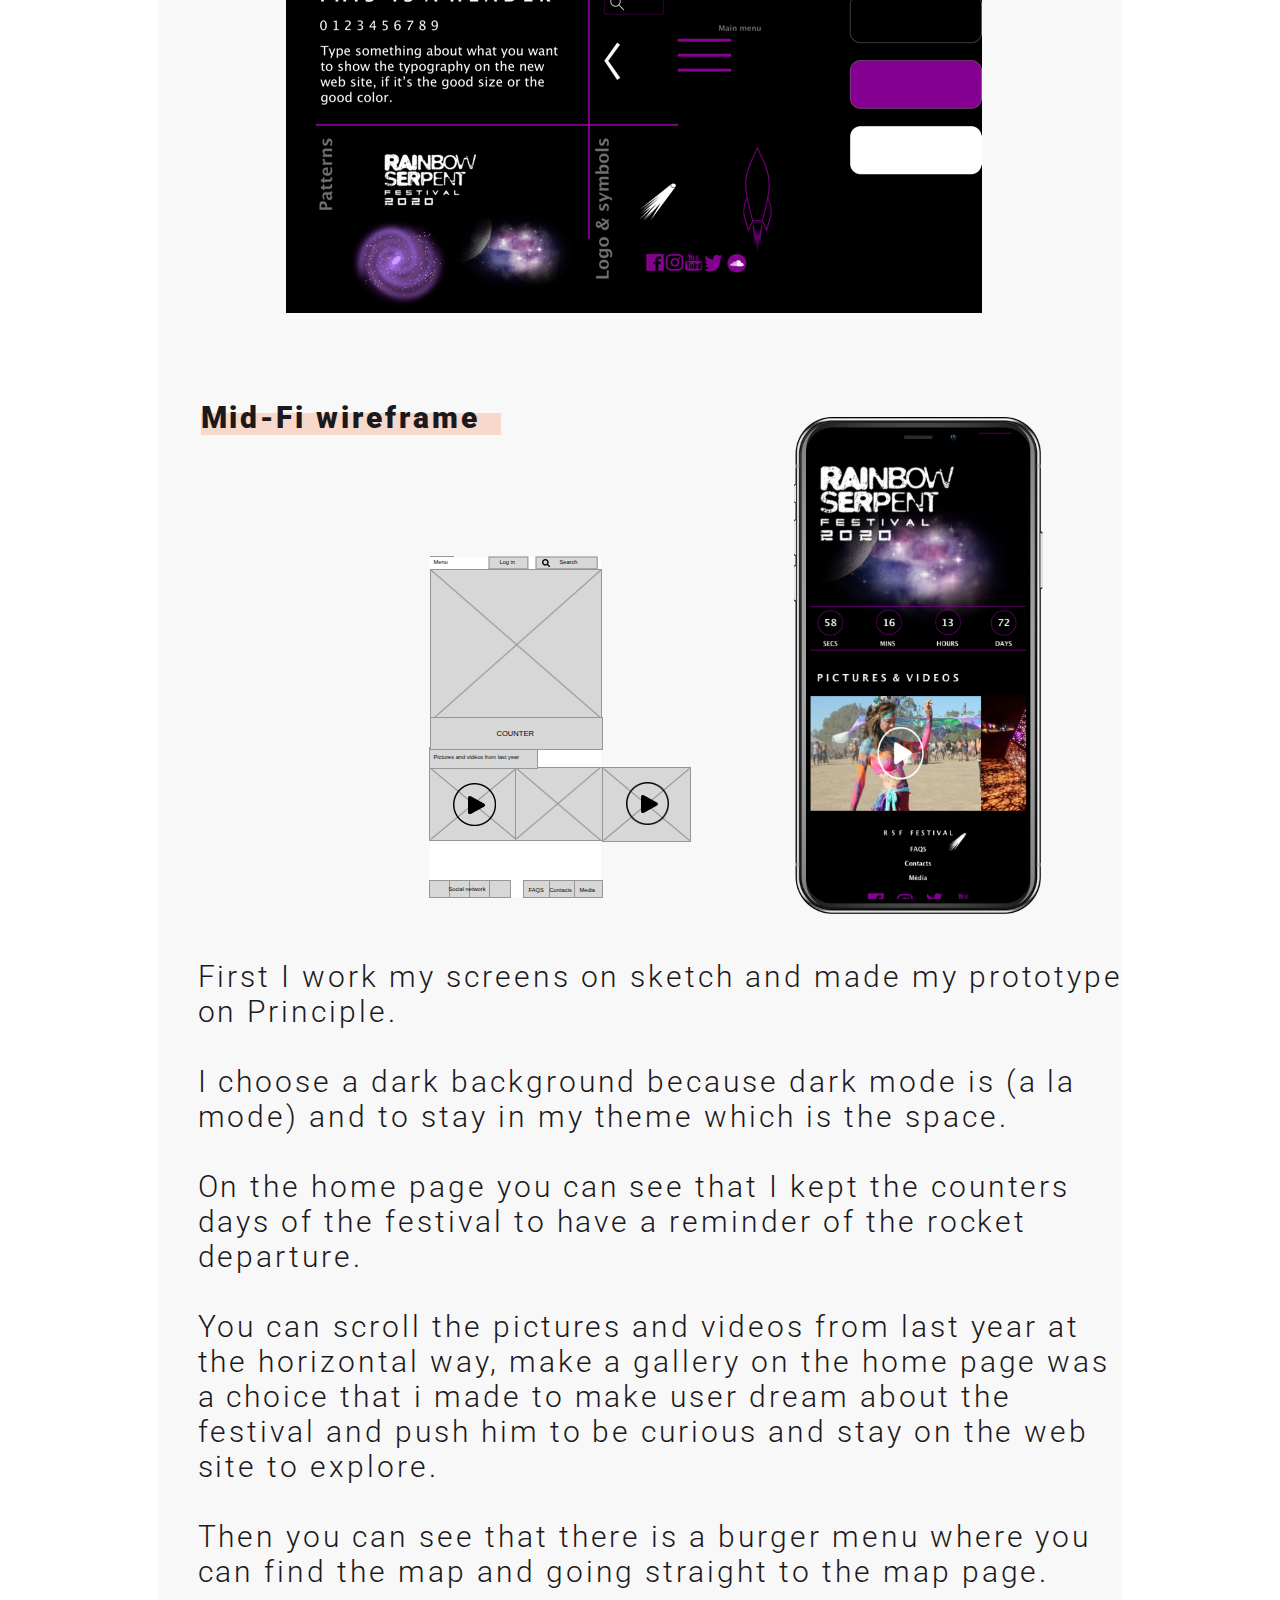
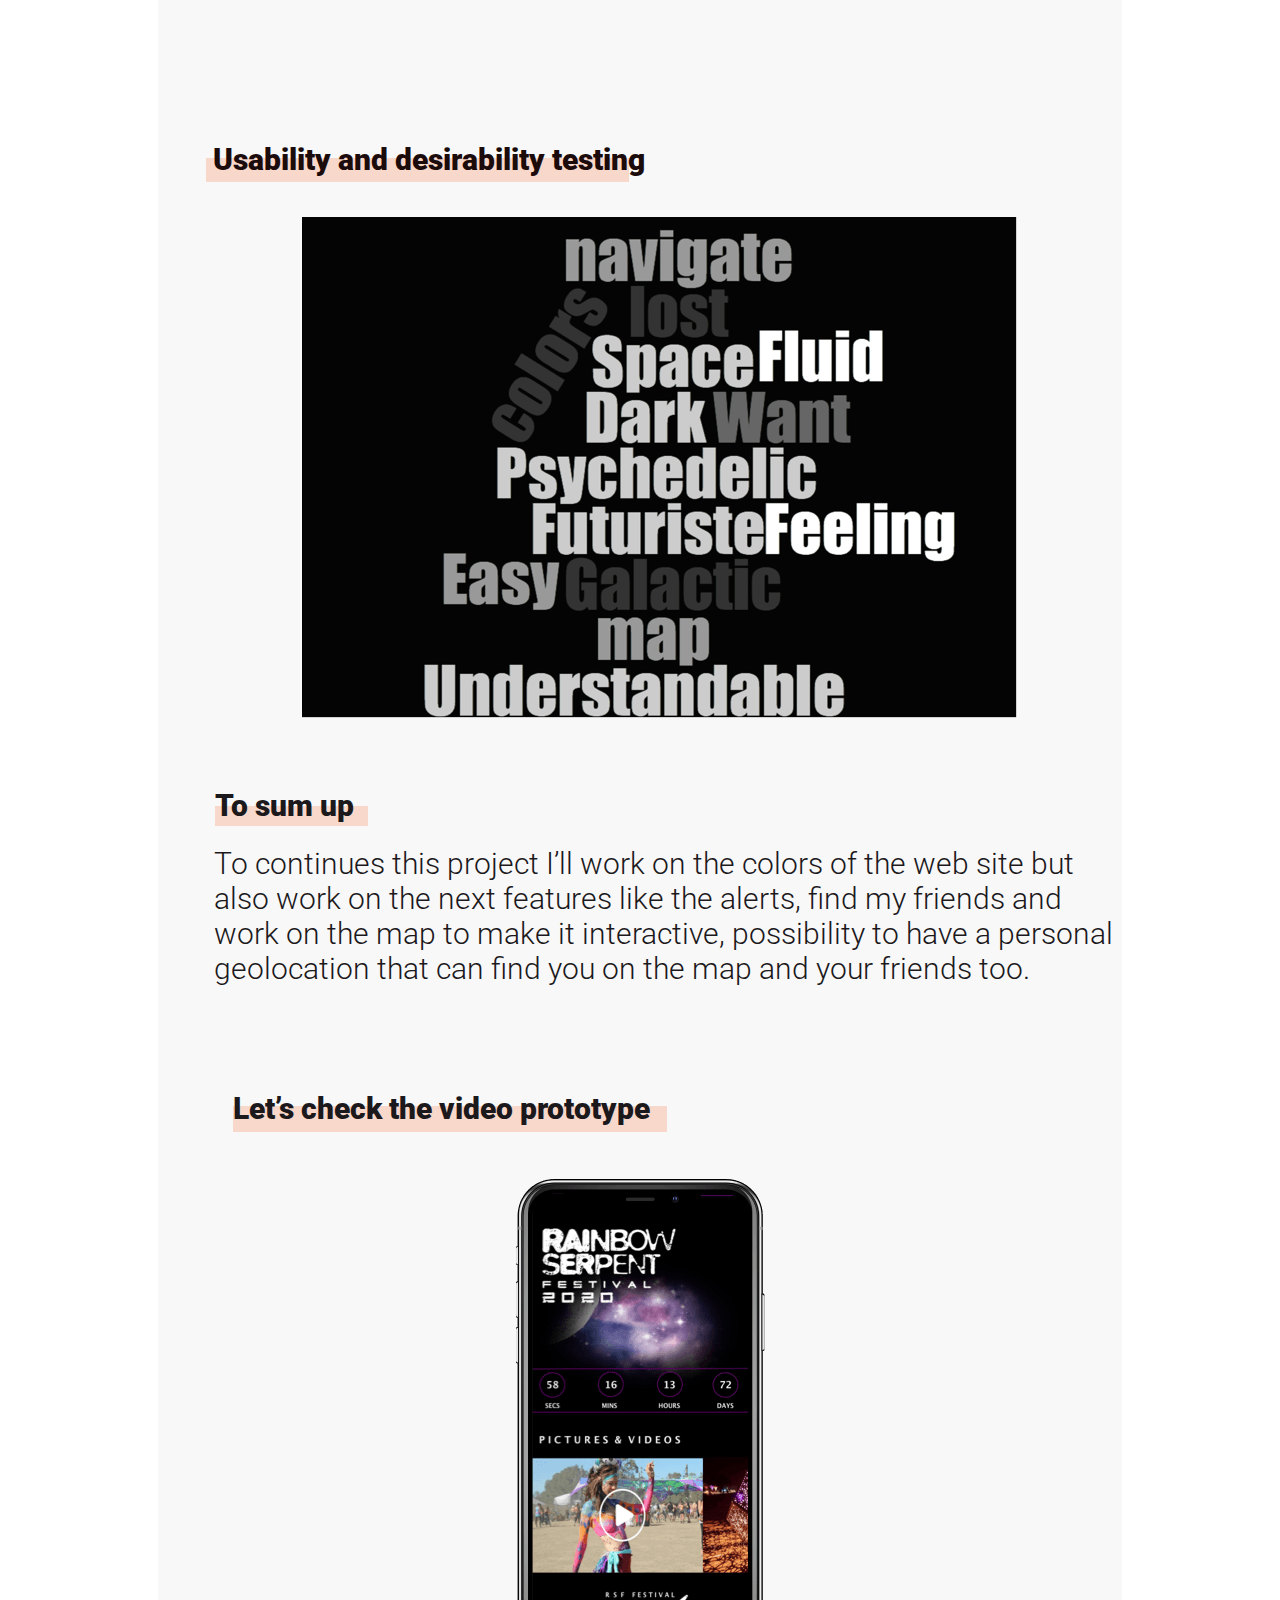
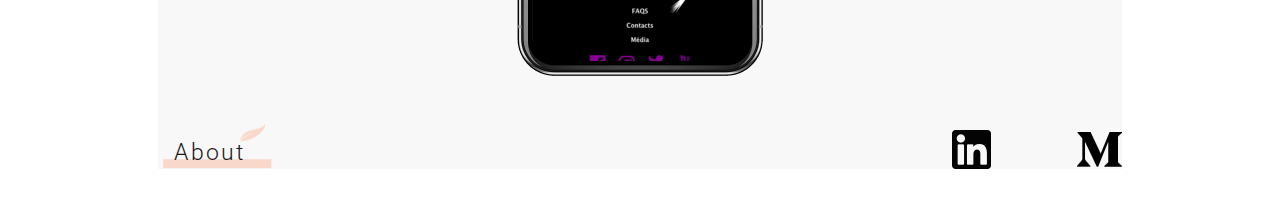
<file: rainbowdesk.html>
<!DOCTYPE html>
<html>
    <head>
        <link href="./img/favicon.png" rel="shortcut icon"/>
        <meta charset="utf-8"/>
        <meta content="width=1024, maximum-scale=1.0" name="viewport"/>
        <link href="./css/rainbowDesk.css" rel="stylesheet" type="text/css"/>
        <meta content="Launchpad by Anima" name="author">
        </meta>
    </head>
    <body style="margin: 0;
 background: rgba(255, 255, 255, 1.0);">
        <input id="anPageName" name="page" type="hidden" value="rainbowdesk"/>
        <div class="rainbowdesk">
            <div class="rectangle-layout-container">
                <div class="rectangle">
                </div>
            </div>
            <div class="group3-layout-container">
                <div class="group3">
                    <div class="titlevideoproto">
                        <div class="rectanglecopy11">
                        </div>
                        <div class="letu2019scheckthevidecopy">
                            Let’s check the video prototype
                        </div>
                    </div>
                </div>
            </div>
            <div class="rectangle1">
            </div>
            <div class="rectangle2">
            </div>
            <img anima-src="./img/roomba-desk-group-copy-9.png" class="groupcopy11" src="[data-uri]"/>
            <img anima-src="./img/roomba-desk-group-copy-9.png" class="groupcopy8" src="[data-uri]"/>
            <div class="festivaluititle-layout-container">
                <div class="festivaluititle">
                    <div class="rectanglecopy3">
                    </div>
                    <div class="festivaluichallengcopy">
                        Festival UI Challenge
                    </div>
                    <div class="mockup">
                        <div class="mockuprainbow">
                            <div class="screenrotcachecopy2">
                                <img anima-src="./img/rainbow-desk-rotato-snapshotrain.png" class="rotatosnapshotrain" src="[data-uri]"/>
                                <div class="rectangle3">
                                </div>
                            </div>
                            <div class="cachemockup">
                                <img anima-src="./img/rainbow-desk-rotato-snapshotcarte-copy.png" class="rotatosnapshotcartecopy" src="[data-uri]"/>
                                <div class="rectangle3">
                                </div>
                            </div>
                        </div>
                        <img anima-src="./img/rainbow-desk-line@2x.png" class="line" src="[data-uri]"/>
                    </div>
                    <div class="darkmodecopy">
                        Dark mode
                    </div>
                </div>
            </div>
            <div class="txtintro-layout-container">
                <div class="txtintro">
                    <div class="rainbowserpentfestcopy">
                        Rainbow Serpent Festival is a 4 days annual open air of electronic music where you can have Psytrance, techno and world musique alternative.<br />Is not only a open air of music but is also a exposition of art, of a lifestyle and a place where everything weird is normal, like drive a sofa or disguise himself as an Aladdin’s genius.<br />Sleep in a tente, roof tente, in the middle of the stage, in a hammock, in your car or in a tippy, everything is safe and good to have a rest.
                    </div>
                    <div class="youhavemanyfoodt">
                        You have many food truck and market stall goodies comming from all around the world, its a new hippie vibes. The rainbow serpent festival is waiting 12,000 approximately people each year.<br /><br />Currently the web site is looking like this :<br />
                    </div>
                </div>
            </div>
            <div class="pcrainvowcopy-layout-container">
                <img anima-src="./img/rainbow-desk-pc-rainvow-copy.png" class="pcrainvowcopy" src="[data-uri]"/>
            </div>
            <div class="txt-layout-container">
                <div class="txt">
                    <div class="theydonu2019thaveany">
                        They don’t have any mobile app<br />at the moment.
                    </div>
                    <div class="idecidedtocreatecopy">
                        I decided to create a mood board about the rainbow serpent festival feeling first:
                    </div>
                </div>
            </div>
            <div class="moodboardstyletile-layout-container">
                <div class="moodboardstyletile">
                    <img anima-src="./img/rainbow-desk-1562aiviyzfb2ckiahoxng-copy.png" class="a1562aiviyzfb2ckiahoxngcopy" src="[data-uri]"/>
                    <div class="ichoosedathemeabcopy">
                        I choosed a theme about what can be the future next festival and decide to inspire me from the space dimension to give the feeling disconnected completely from the reality and use the dark mode:
                    </div>
                    <img anima-src="./img/rainbow-desk-19yfuv9sf03-3-xwdgwgrq-copy.png" class="a19yfuv9sf033xwdgwgrqcopy" src="[data-uri]"/>
                    <img anima-src="./img/rainbow-desk-style-tiles-copy.png" class="styletilescopy" src="[data-uri]"/>
                </div>
            </div>
            <div class="midfigroup-layout-container">
                <div class="midfigroup">
                    <div class="midfiwiresp-layout-container">
                        <div class="midfiwiresp">
                            <div class="group2">
                                <div class="wirerain">
                                    <div class="rectanglecopy21">
                                    </div>
                                    <div class="rectangle3">
                                    </div>
                                    <div class="menucopy">
                                        Menu
                                    </div>
                                    <img anima-src="./img/rainbow-desk-rectangle-copy-20@2x.png" class="rectanglecopy20" src="[data-uri]"/>
                                    <img anima-src="./img/rainbow-desk-rectangle-copy-19@2x.png" class="rectanglecopy19" src="[data-uri]"/>
                                    <div class="logincopy">
                                        Log in
                                    </div>
                                    <div class="searchcopy">
                                        Search
                                    </div>
                                    <div class="nounsearch1482905copy2">
                                        <img anima-src="./img/rainbow-desk-shape@2x.png" class="shape" src="[data-uri]"/>
                                    </div>
                                    <div class="rectanglecopy18">
                                    </div>
                                    <div class="rectanglecopy17">
                                    </div>
                                    <div class="rectanglecopy16">
                                    </div>
                                    <div class="rectanglecopy15">
                                    </div>
                                    <div class="socialnetworkcopy">
                                        Social network
                                    </div>
                                    <div class="rectanglecopy14">
                                    </div>
                                    <div class="faqscopy">
                                        FAQS
                                    </div>
                                    <div class="rectanglecopy13">
                                    </div>
                                    <div class="rectanglecopy12">
                                    </div>
                                    <div class="contactscopy">
                                        Contacts
                                    </div>
                                    <div class="mediacopy">
                                        Media
                                    </div>
                                    <div class="rectanglecopy11">
                                    </div>
                                    <img anima-src="./img/rainbow-desk-line-3-copy@2x.png" class="line3copy" src="[data-uri]"/>
                                    <img anima-src="./img/rainbow-desk-line-4-copy@2x.png" class="line4copy" src="[data-uri]"/>
                                    <div class="rectanglecopy10">
                                    </div>
                                    <div class="rectanglecopy9">
                                    </div>
                                    <img anima-src="./img/rainbow-desk-line-5-copy@2x.png" class="line5copy" src="[data-uri]"/>
                                    <img anima-src="./img/rainbow-desk-line-6-copy@2x.png" class="line6copy" src="[data-uri]"/>
                                    <img anima-src="./img/rainbow-desk-line-7-copy@2x.png" class="line7copy" src="[data-uri]"/>
                                    <img anima-src="./img/rainbow-desk-line-8-copy@2x.png" class="line8copy" src="[data-uri]"/>
                                    <div class="rectanglecopy8">
                                    </div>
                                    <div class="picturesandvid351oscopy">
                                        Pictures and vidéos from last year
                                    </div>
                                    <div class="nounplay173843copy2">
                                        <img anima-src="./img/rainbow-desk-shape-1@2x.png" class="shape" src="[data-uri]"/>
                                        <img anima-src="./img/rainbow-desk-path@2x.png" class="path" src="[data-uri]"/>
                                    </div>
                                    <div class="rectanglecopy7">
                                    </div>
                                    <div class="countercopy">
                                        COUNTER
                                    </div>
                                </div>
                                <div class="rectanglecopy">
                                </div>
                                <img anima-src="./img/rainbow-desk-line-9-copy@2x.png" class="line9copy" src="[data-uri]"/>
                                <img anima-src="./img/rainbow-desk-line-10-copy@2x.png" class="line10copy" src="[data-uri]"/>
                                <div class="nounplay173843copy">
                                    <img anima-src="./img/rainbow-desk-shape-2@2x.png" class="shape" src="[data-uri]"/>
                                    <img anima-src="./img/rainbow-desk-path-1@2x.png" class="path" src="[data-uri]"/>
                                </div>
                            </div>
                            <div class="midfititle">
                            </div>
                            <img anima-src="./img/rainbow-desk-iphone-mockup-copy-2@3x.png" class="iphonemockupcopy2" src="[data-uri]"/>
                        </div>
                    </div>
                    <div class="midfiwireframetitle">
                        <div class="rectanglecopy7">
                        </div>
                        <div class="midfiwireframe">
                            <span class="span1">Mid-Fi wireframe</span><span class="span2"> </span>
                        </div>
                    </div>
                    <div class="firstiworkmyscrecopy">
                        First I work my screens on sketch and made my prototype on Principle.<br /><br />I choose a dark background because dark mode is (a la mode) and to stay in my theme which is the space.<br /><br />On the home page you can see that I kept the counters days of the festival to have a reminder of the rocket departure.<br /><br />You can scroll the pictures and videos from last year at the horizontal way, make a gallery on the home page was a choice that i made to make user dream about the festival and push him to be curious and stay on the web site to explore.<br /><br />Then you can see that there is a burger menu where you can find the map and going straight to the map page.
                    </div>
                </div>
            </div>
            <div class="sumup-layout-container">
                <div class="sumup">
                    <div class="tocontinuesthisprcopy">
                        To continues this project I’ll work on the colors of the web site but also work on the next features like the alerts, find my friends and work on the map to make it interactive, possibility to have a personal geolocation that can find you on the map and your friends too.
                    </div>
                    <div class="rectanglecopy12">
                    </div>
                    <div class="tosumupcopy">
                        To sum up
                    </div>
                </div>
            </div>
            <div class="usabilitygroup-layout-container">
                <div class="usabilitygroup">
                    <img anima-src="./img/rainbow-desk-my-cloud-copy.png" class="mycloudcopy" src="[data-uri]"/>
                    <div class="usabilitytitle">
                        <div class="rectanglecopy21">
                        </div>
                        <div class="usabilityanddesiracopy3">
                            <div class="usabilityanddesiracopy2">
                                Usability and desirability testing
                            </div>
                        </div>
                    </div>
                </div>
            </div>
            <div class="footercopy-layout-container">
                <div class="footercopy">
                    <a href="aboutdesk.html">
                        <div class="aboutcopy">
                            <div class="about">
                                <img anima-src="./img/tablette-line-3@2x.png" class="line3" src="[data-uri]"/>
                                <div class="about1">
                                    About
                                </div>
                            </div>
                            <img anima-src="./img/tablette-path-copy-4@2x.png" class="pathcopy4" src="[data-uri]"/>
                        </div>
                    </a>
                    <a href="www.linkedin.com/in/audrey-alcover-b98167aa" target="_blank">
                        <div class="linkedin">
                            <img anima-src="./img/tablette-shape@2x.png" class="shape" src="[data-uri]"/>
                        </div>
                    </a>
                    <a href="https://medium.com/@audrey.alcover" target="_blank">
                        <div class="medium2">
                            <img anima-src="./img/smart-desk-path@2x.png" class="path" src="[data-uri]"/>
                        </div>
                    </a>
                </div>
            </div>
            <div class="barefixcopy3-layout-container">
                <div class="barefixcopy3">
                    <div class="rectangle3">
                    </div>
                    <div class="audreyalcover">
                        Audrey / Alcover
                    </div>
                    <a href="mailto:audrey.alcover@gmail.com" target="_blank">
                        <div class="sayhello">
                            Say hello
                        </div>
                    </a>
                    <a href="aboutdesk.html">
                        <div class="about">
                            About
                        </div>
                    </a>
                    <a href="aboutdesk.html">
                        <div class="mywork">
                            My work
                        </div>
                    </a>
                </div>
            </div>
            <div class="iphonemockupcopy-layout-container">
                <img anima-src="./img/rainbow-desk-iphone-mockup-copy.png" class="iphonemockupcopy" src="[data-uri]"/>
            </div>
        </div>
        <!-- Scripts -->
        <script>
            anima_isHidden = function(e) {
                if (!(e instanceof HTMLElement)) return !1;
                if (getComputedStyle(e).display == "none") return !0; else if (e.parentNode && anima_isHidden(e.parentNode)) return !0;
                return !1;
            };
            anima_loadAsyncSrcForTag = function(tag) {
                var elements = document.getElementsByTagName(tag);
                var toLoad = [];
                for (var i = 0; i < elements.length; i++) {
                    var e = elements[i];
                    var src = e.getAttribute("src");
                    var loaded = (src != undefined && src.length > 0 && src != '[data-uri]');
                    if (loaded) continue;
                    var asyncSrc = e.getAttribute("anima-src");
                    if (asyncSrc == undefined || asyncSrc.length == 0) continue;
                    if (anima_isHidden(e)) continue;
                    toLoad.push(e);
                }
                toLoad.sort(function(a, b) {
                    return anima_getTop(a) - anima_getTop(b);
                });
                for (var i = 0; i < toLoad.length; i++) {
                    var e = toLoad[i];
                    var asyncSrc = e.getAttribute("anima-src");
                    e.setAttribute("src", asyncSrc);
                }
            };
            anima_pauseHiddenVideos = function(tag) {
                var elements = document.getElementsByTagName("video");
                for (var i = 0; i < elements.length; i++) {
                    var e = elements[i];
                    var isPlaying = !!(e.currentTime > 0 && !e.paused && !e.ended && e.readyState > 2);
                    var isHidden = anima_isHidden(e);
                    if (!isPlaying && !isHidden && e.getAttribute("autoplay") == "autoplay") {
                        e.play();
                    } else if (isPlaying && isHidden) {
                        e.pause();
                    }
                }
            };
            anima_loadAsyncSrc = function(tag) {
                anima_loadAsyncSrcForTag("img");
                anima_loadAsyncSrcForTag("iframe");
                anima_loadAsyncSrcForTag("video");
                anima_pauseHiddenVideos();
            };
            var anima_getTop = function(e) {
                var top = 0;
                do {
                    top += e.offsetTop || 0;
                    e = e.offsetParent;
                } while (e);
                return top;
            };
            anima_loadAsyncSrc();
            anima_old_onResize = window.onresize;
            anima_new_onResize = undefined;
            anima_updateOnResize = function() {
                if (anima_new_onResize == undefined || window.onresize != anima_new_onResize) {
                    anima_new_onResize = function(x) {
                        if (anima_old_onResize != undefined) anima_old_onResize(x);
                        anima_loadAsyncSrc();
                    };
                    window.onresize = anima_new_onResize;
                    setTimeout(function() {
                        anima_updateOnResize();
                    }, 3000);
                }
            };
            anima_updateOnResize();
            setTimeout(function() {
                anima_loadAsyncSrc();
            }, 200);
        </script>
        <!-- End of Scripts -->
    </body>
</html>
</file>
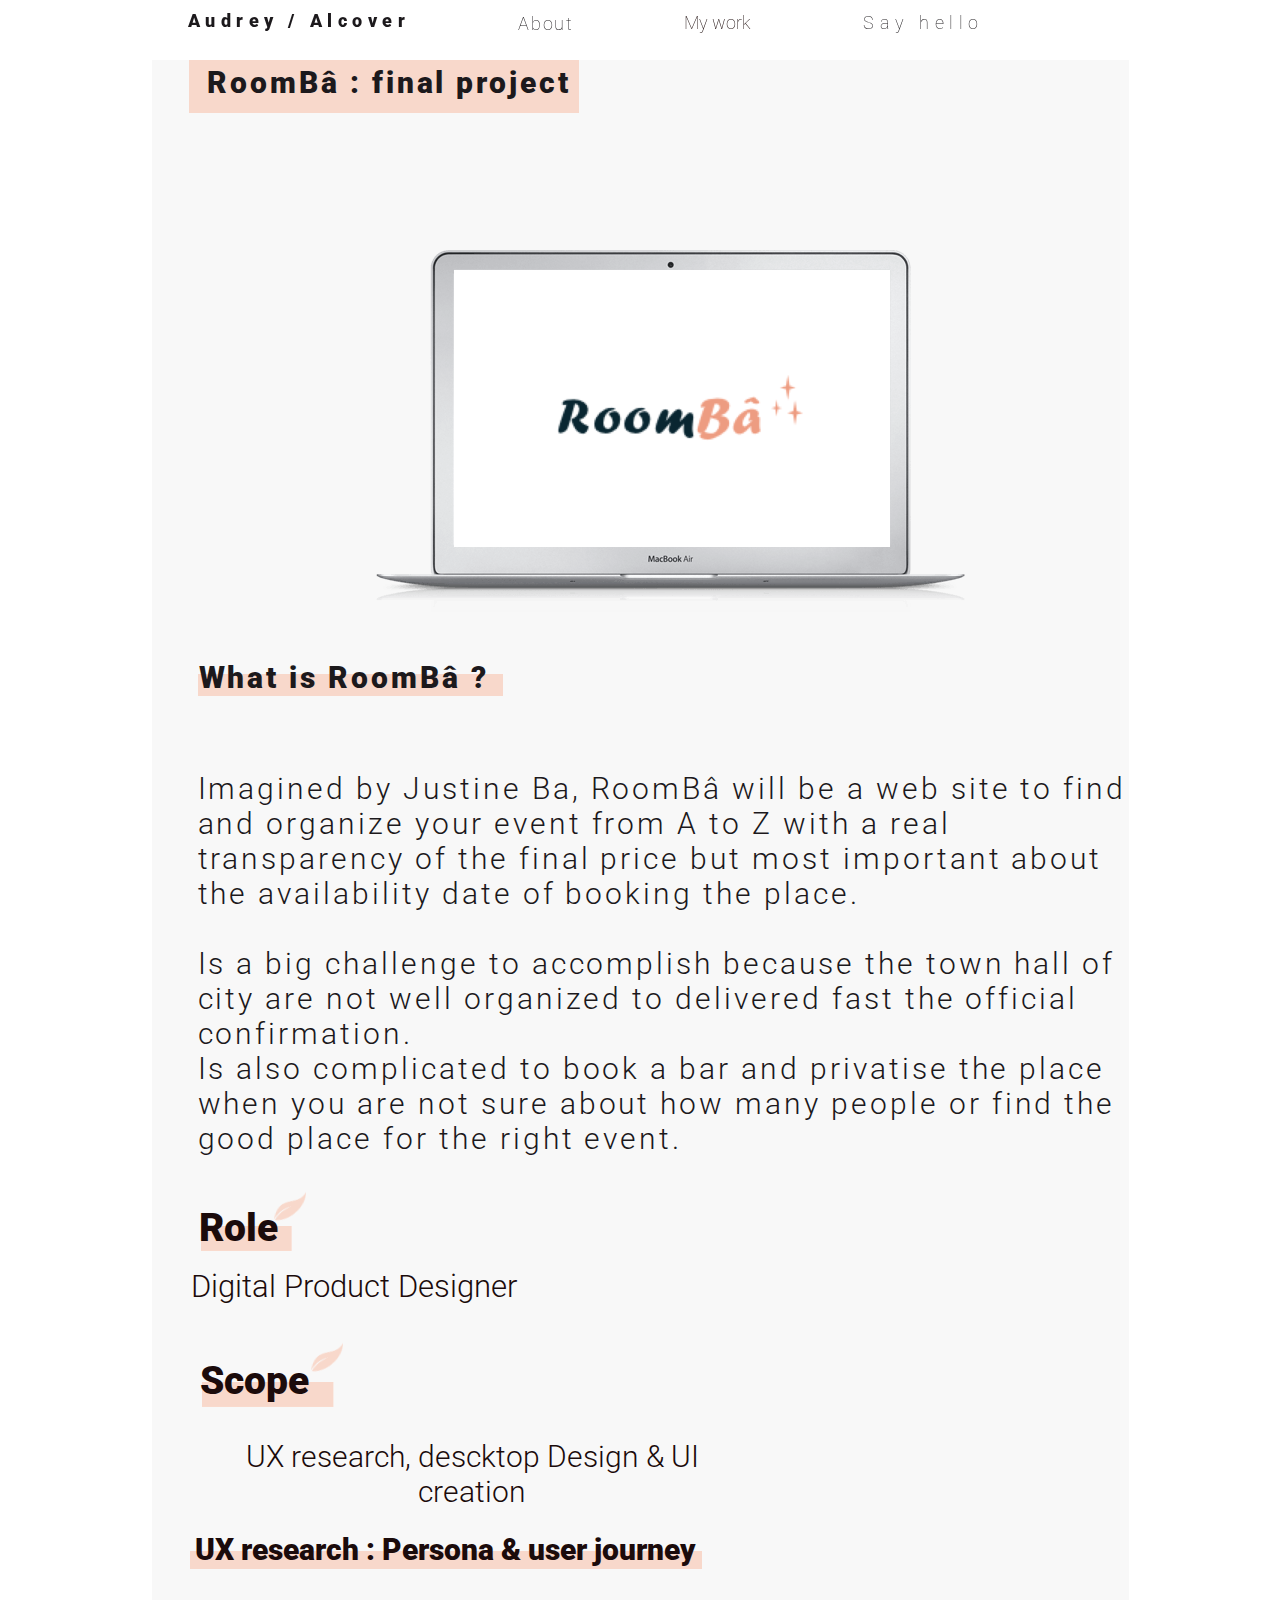
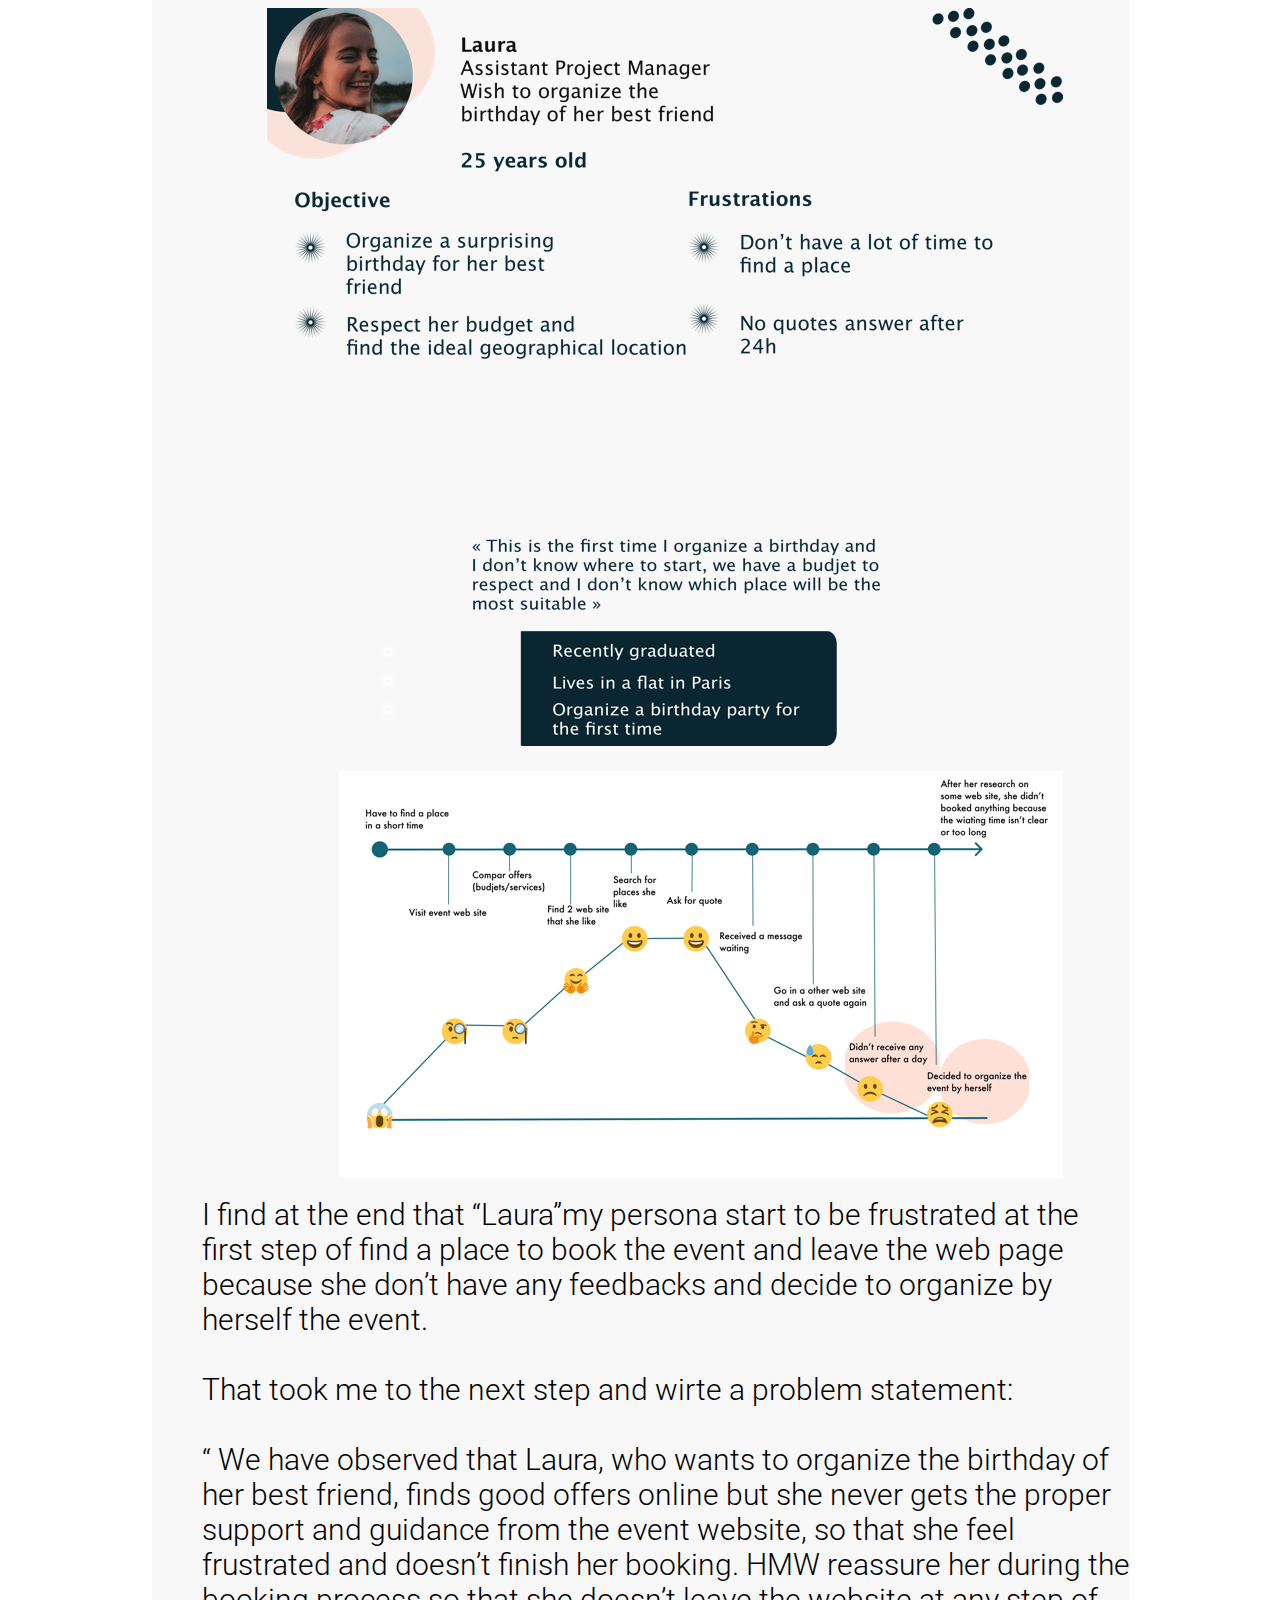
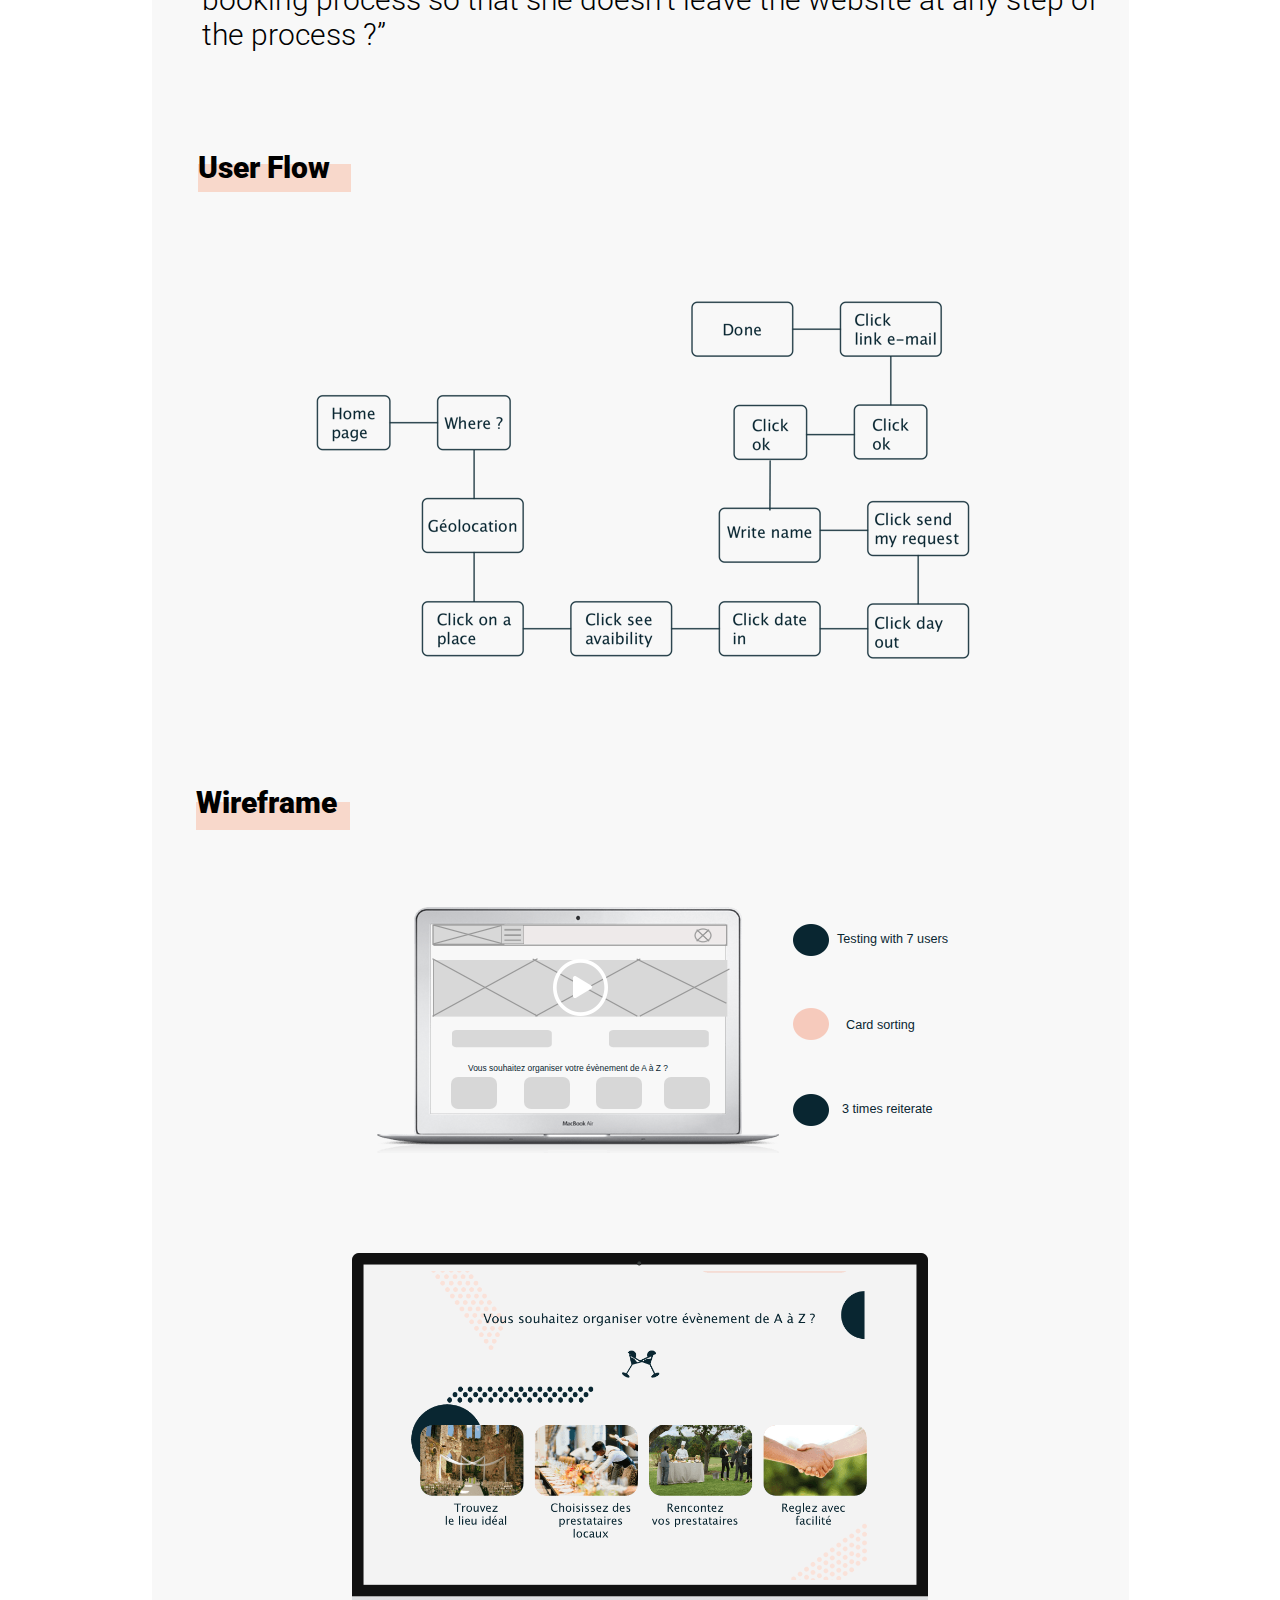
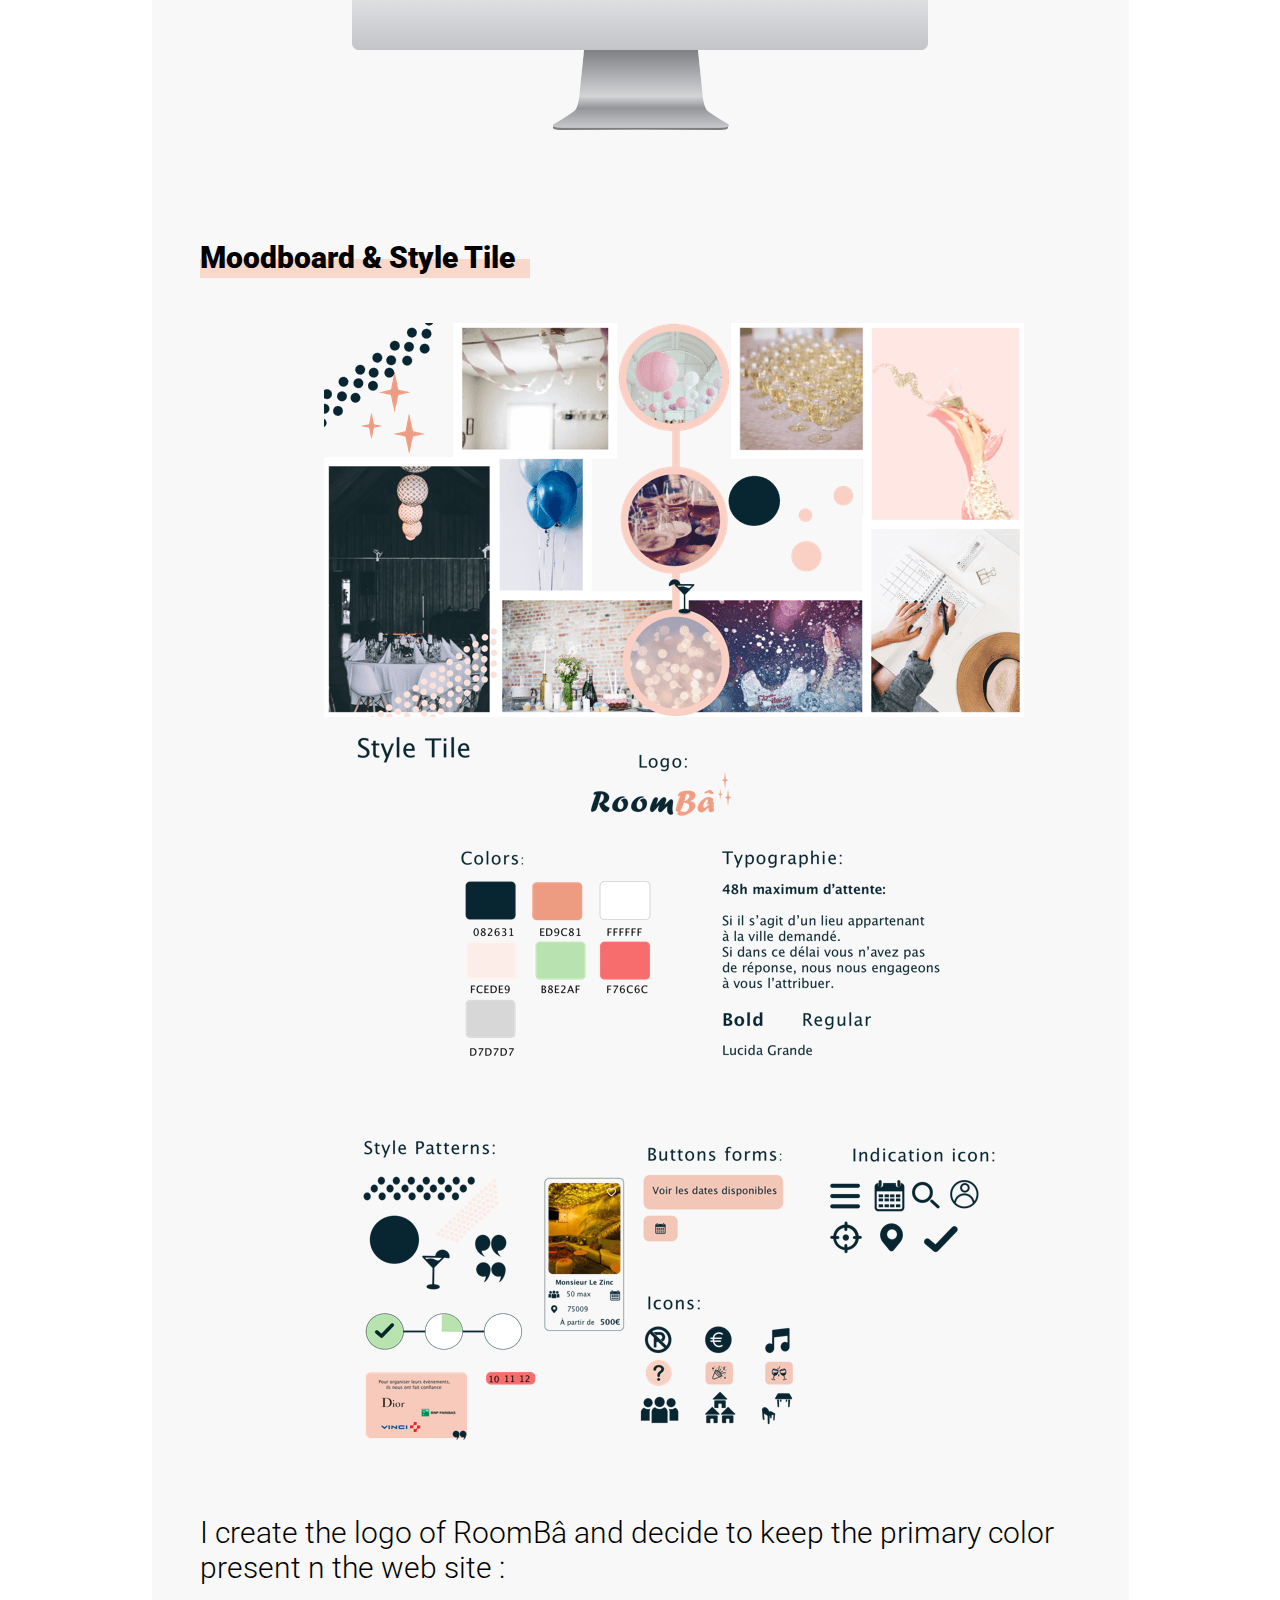
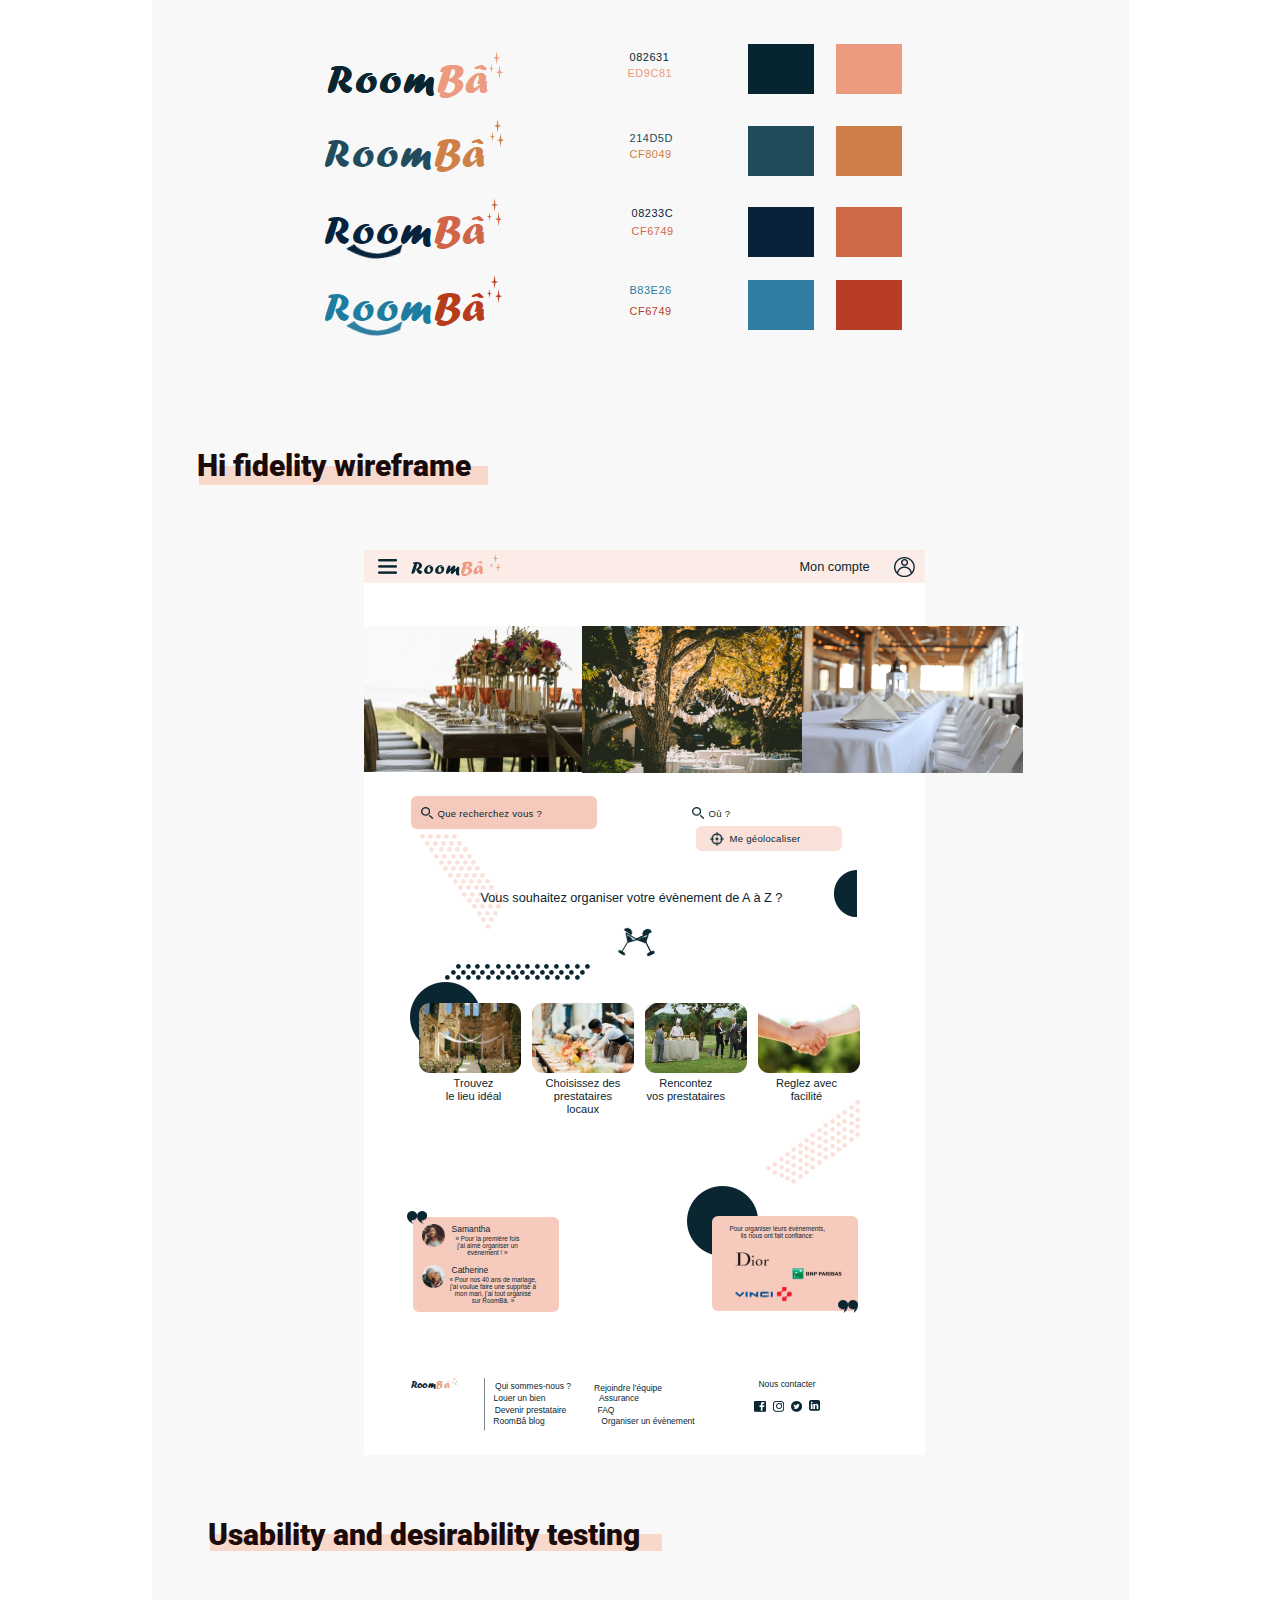
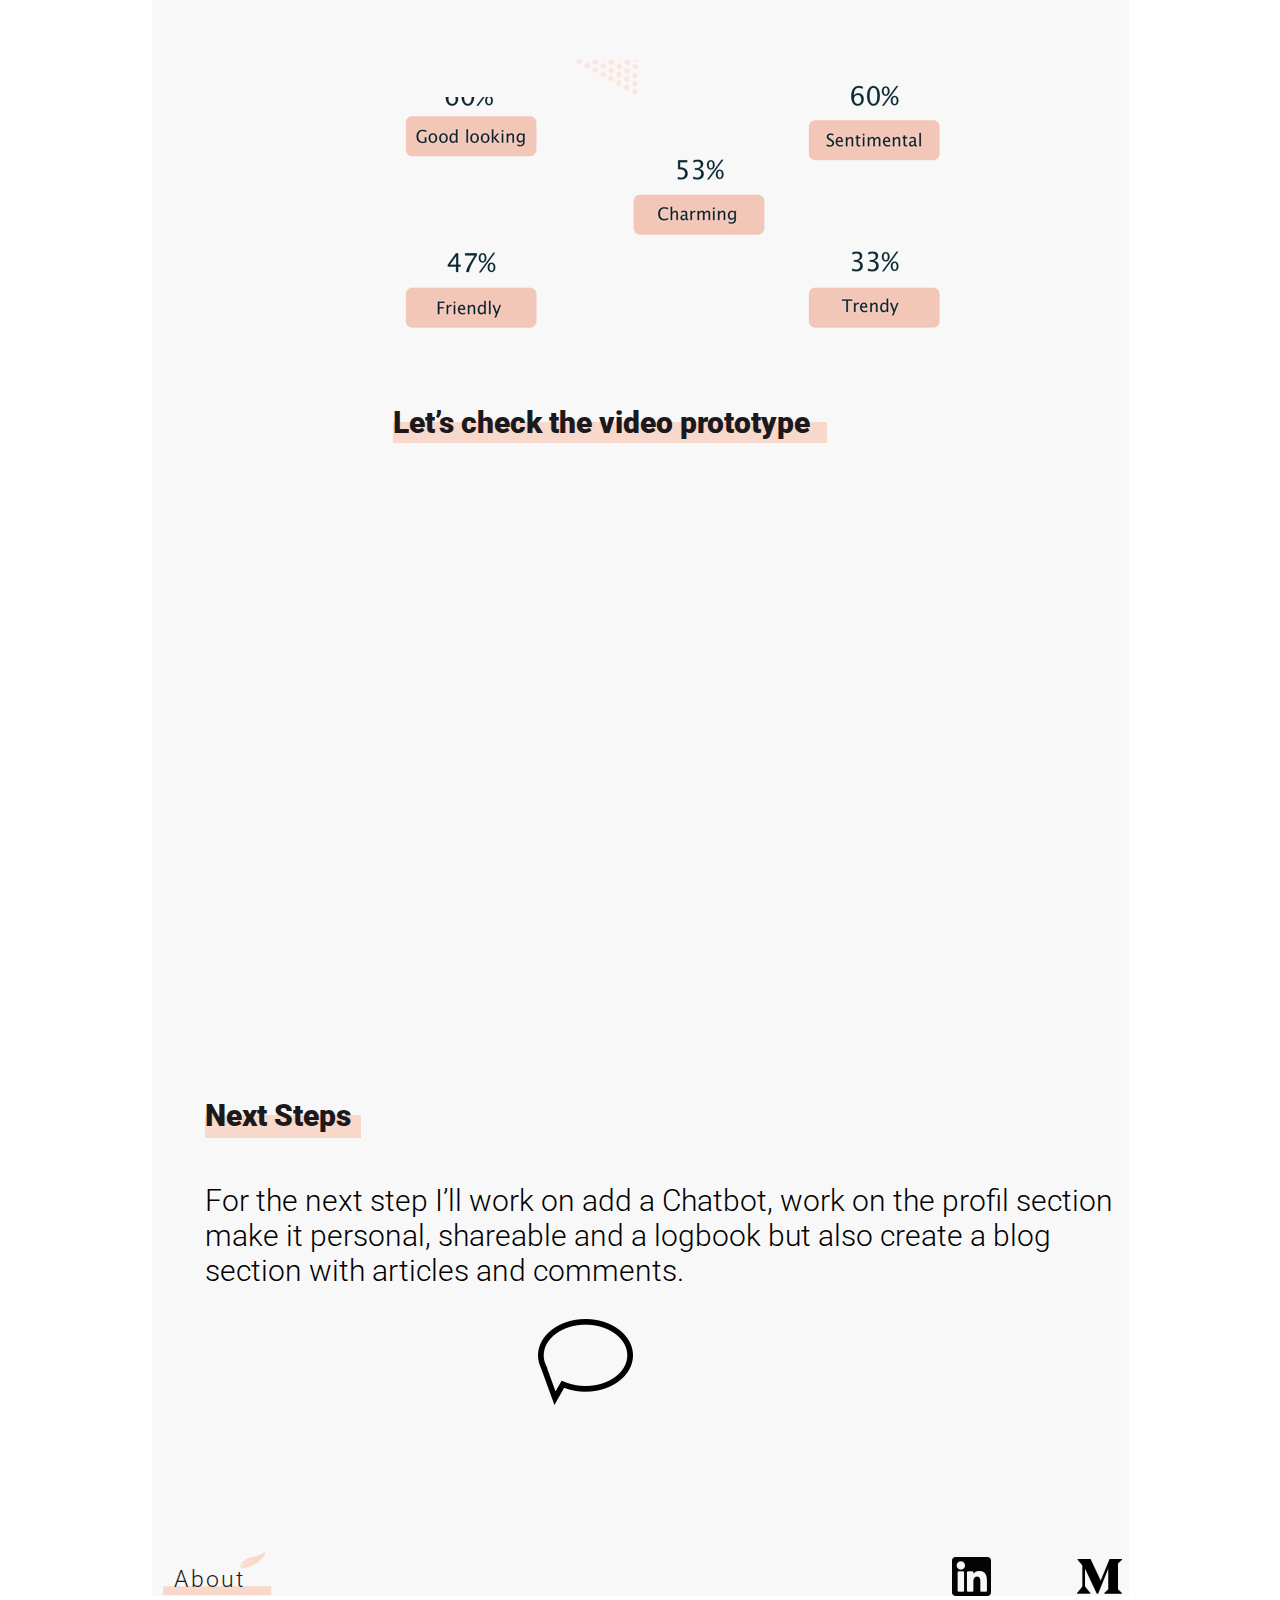
<file: roombadesk.html>
<!DOCTYPE html>
<html>
    <head>
        <link href="./img/favicon.png" rel="shortcut icon"/>
        <meta charset="utf-8"/>
        <meta content="width=1024, maximum-scale=1.0" name="viewport"/>
        <link href="./css/roombaDesk.css" rel="stylesheet" type="text/css"/>
        <meta content="Launchpad by Anima" name="author">
        </meta>
    </head>
    <body style="margin: 0;
 background: rgba(255, 255, 255, 1.0);">
        <input id="anPageName" name="page" type="hidden" value="roombadesk"/>
        <div class="roombadesk">
            <div class="rectangle-layout-container">
                <div class="rectangle">
                </div>
            </div>
            <div class="rectangle1">
            </div>
            <div class="personaroombagroup-layout-container">
                <div class="personaroombagroup">
                    <div class="uxresearchpersotitle">
                        <div class="rectanglecopy19">
                        </div>
                        <div class="uxresearchpersoncopy">
                            UX research : Persona &amp; user journey
                        </div>
                    </div>
                    <img anima-src="./img/roomba-desk-1yenmtdivzolzdfbqjidag-copy.png" class="a1yenmtdivzolzdfbqjidagcopy" src="[data-uri]"/>
                    <div class="cachepersonacopy">
                        <img anima-src="./img/roomba-desk-1g9yhdlndrllkuho5a0xfvq.png" class="a1g9yhdlndrllkuho5a0xfvq" src="[data-uri]"/>
                        <div class="rectangle3">
                        </div>
                    </div>
                    <img anima-src="./img/roomba-desk-1mvzf261xaasmjswxxgqjg-copy.png" class="a1mvzf261xaasmjswxxgqjgcopy" src="[data-uri]"/>
                    <div class="ifindattheendthcopy">
                        I find at the end that “Laura”my persona start to be frustrated at the first step of find a place to book the event and leave the web page because she don’t have any feedbacks and decide to organize by herself the event.<br /><br />That took me to the next step and wirte a problem statement:<br /><br />“ We have observed that Laura, who wants to organize the birthday of her best friend, finds good offers online but she never gets the proper support and guidance from the event website, so that she feel frustrated and doesn’t finish her booking. HMW reassure her during the booking process so that she doesn’t leave the website at any step of the process ?”
                    </div>
                </div>
            </div>
            <img anima-src="./img/roomba-desk-group-copy-9.png" class="groupcopy11" src="[data-uri]"/>
            <img anima-src="./img/roomba-desk-group-copy-9.png" class="groupcopy9" src="[data-uri]"/>
            <div class="roombatitle-layout-container">
                <div class="roombatitle">
                    <div class="titleroomba">
                        <div class="rectanglecopy3">
                        </div>
                        <div class="roomb342finalprojecopy">
                            RoomBâ : final project
                        </div>
                        <div class="group2copy">
                            <img anima-src="./img/roomba-desk-pc-rainvow-copy.png" class="pcrainvowcopy" src="[data-uri]"/>
                            <div class="rectangle3">
                            </div>
                            <img anima-src="./img/roomba-desk-1unfvlia2xe3juenvpoajkw-copy@2x.png" class="a1unfvlia2xe3juenvpoajkwcopy" src="[data-uri]"/>
                        </div>
                    </div>
                </div>
            </div>
            <div class="whatisroombarolescopegroup-layout-container">
                <div class="whatisroombarolescopegroup">
                    <div class="rolescopecopy2">
                        <div class="uxresearchdesckto">
                            UX research, descktop Design &amp; UI creation
                        </div>
                        <img anima-src="./img/roomba-desk-group-copy-10.png" class="groupcopy10" src="[data-uri]"/>
                        <img anima-src="./img/roomba-desk-group-copy-8.png" class="groupcopy8" src="[data-uri]"/>
                        <div class="rolecopy">
                            Role
                        </div>
                        <div class="scopecopy">
                            Scope
                        </div>
                        <img anima-src="./img/roomba-desk-path-copy-9@2x.png" class="pathcopy9" src="[data-uri]"/>
                        <img anima-src="./img/roomba-desk-path-copy-9@2x.png" class="pathcopy8" src="[data-uri]"/>
                        <div class="digitalproductdesi">
                            Digital Product Designer
                        </div>
                    </div>
                    <div class="whatisroombatitle">
                        <div class="rectanglecopy19">
                        </div>
                        <div class="whatisroomb342">
                            What is RoomBâ ?
                        </div>
                    </div>
                    <div class="imaginedbyjustine">
                        <span class="span1"><br /><br /></span><span class="span2">Imagined by Justine Ba, RoomBâ will be a web site to find and organize your event from A to Z with a real transparency of the final price but most important about the availability date of booking the place.<br /><br />Is a big challenge to accomplish because the town hall of city are not well organized to delivered fast the official confirmation.<br />Is also complicated to book a bar and privatise the place when you are not sure about how many people or find the good place for the right event.<br /></span>
                    </div>
                </div>
            </div>
            <div class="userflow-layout-container">
                <div class="userflow">
                    <div class="group5">
                        <img anima-src="./img/roomba-desk-1qxqwqsddgd79jjwsuepow.png" class="a1qxqwqsddgd79jjwsuepow" src="[data-uri]"/>
                        <div class="rectangle3">
                        </div>
                    </div>
                    <div class="userflowtitle">
                        <div class="rectanglecopy19">
                        </div>
                        <div class="userflow1">
                            User Flow
                        </div>
                    </div>
                </div>
            </div>
            <div class="wireframegroup-layout-container">
                <div class="wireframegroup">
                    <div class="wireframetitle">
                        <div class="rectanglecopy19">
                        </div>
                        <div class="wireframecopy">
                            Wireframe
                        </div>
                    </div>
                    <div class="group4copy">
                        <div class="voussouhaitezorgancopy">
                            Vous souhaitez organiser votre évènement de A à Z ?
                        </div>
                        <img anima-src="./img/roomba-desk-bitmap-copy.png" class="bitmapcopy" src="[data-uri]"/>
                        <div class="homepagecopy">
                            <div class="group3">
                                <img anima-src="./img/roomba-desk-group-3@2x.png" class="group31" src="[data-uri]"/>
                            </div>
                            <img anima-src="./img/roomba-desk-stroke-4@2x.png" class="stroke4" src="[data-uri]"/>
                            <div class="group8">
                                <img anima-src="./img/roomba-desk-group-8@2x.png" class="group81" src="[data-uri]"/>
                            </div>
                            <div class="group17">
                                <img anima-src="./img/roomba-desk-stroke-9@2x.png" class="stroke9" src="[data-uri]"/>
                                <div class="group13">
                                    <img anima-src="./img/roomba-desk-group-13@2x.png" class="group131" src="[data-uri]"/>
                                </div>
                                <div class="group16">
                                    <img anima-src="./img/roomba-desk-group-16@2x.png" class="group161" src="[data-uri]"/>
                                </div>
                            </div>
                            <div class="group20">
                                <img anima-src="./img/roomba-desk-group-20@2x.png" class="group201" src="[data-uri]"/>
                            </div>
                            <div class="group32">
                                <div class="group23">
                                    <img anima-src="./img/roomba-desk-group-23@2x.png" class="group231" src="[data-uri]"/>
                                </div>
                                <img anima-src="./img/roomba-desk-stroke-30@2x.png" class="stroke24" src="[data-uri]"/>
                                <img anima-src="./img/roomba-desk-stroke-30@2x.png" class="stroke26" src="[data-uri]"/>
                                <img anima-src="./img/roomba-desk-stroke-30@2x.png" class="stroke28" src="[data-uri]"/>
                                <img anima-src="./img/roomba-desk-stroke-30@2x.png" class="stroke30" src="[data-uri]"/>
                            </div>
                            <div class="group40">
                                <img anima-src="./img/roomba-desk-group-40@2x.png" class="group401" src="[data-uri]"/>
                            </div>
                            <div class="group40copy">
                                <img anima-src="./img/roomba-desk-group-40@2x.png" class="group40copy1" src="[data-uri]"/>
                            </div>
                            <div class="group58">
                                <img anima-src="./img/roomba-desk-stroke-52@2x.png" class="stroke52" src="[data-uri]"/>
                                <img anima-src="./img/roomba-desk-stroke-54@2x.png" class="stroke54" src="[data-uri]"/>
                                <img anima-src="./img/roomba-desk-stroke-56@2x.png" class="stroke56" src="[data-uri]"/>
                            </div>
                            <div class="group61">
                                <img anima-src="./img/roomba-desk-group-61@2x.png" class="group611" src="[data-uri]"/>
                            </div>
                            <div class="group61copy">
                                <img anima-src="./img/roomba-desk-group-61-copy@2x.png" class="group61copy1" src="[data-uri]"/>
                            </div>
                            <div class="group61copy2">
                                <img anima-src="./img/roomba-desk-group-61-copy-2@2x.png" class="group61copy21" src="[data-uri]"/>
                            </div>
                            <div class="group79">
                                <img anima-src="./img/roomba-desk-group-79@2x.png" class="group791" src="[data-uri]"/>
                            </div>
                        </div>
                        <img anima-src="./img/roomba-desk-line-2-copy-11@2x.png" class="line2copy11" src="[data-uri]"/>
                        <img anima-src="./img/roomba-desk-line-2-copy-10@2x.png" class="line2copy10" src="[data-uri]"/>
                        <img anima-src="./img/roomba-desk-line-2-copy-9@2x.png" class="line2copy9" src="[data-uri]"/>
                        <img anima-src="./img/roomba-desk-line-2-copy-8@2x.png" class="line2copy8" src="[data-uri]"/>
                        <img anima-src="./img/roomba-desk-line-2-copy-7@2x.png" class="line2copy7" src="[data-uri]"/>
                        <img anima-src="./img/roomba-desk-line-2-copy-6@2x.png" class="line2copy6" src="[data-uri]"/>
                        <div class="playvideocopy">
                            <div class="playvideo">
                                <div class="group">
                                    <img anima-src="./img/roomba-desk-path@2x.png" class="path" src="[data-uri]"/>
                                    <img anima-src="./img/roomba-desk-shape@2x.png" class="shape" src="[data-uri]"/>
                                </div>
                            </div>
                        </div>
                        <div class="rectanglecopy7">
                        </div>
                        <div class="rectanglecopy6">
                        </div>
                        <div class="rectanglecopy5">
                        </div>
                        <div class="rectanglecopy4">
                        </div>
                        <div class="a3timesreiteratecopy">
                            3 times reiterate
                        </div>
                        <div class="cardsortingcopy">
                            Card sorting
                        </div>
                        <img anima-src="./img/roomba-desk-oval-copy-89@2x.png" class="ovalcopy91" src="[data-uri]"/>
                        <img anima-src="./img/roomba-desk-oval-copy-90@2x.png" class="ovalcopy90" src="[data-uri]"/>
                        <img anima-src="./img/roomba-desk-oval-copy-89@2x.png" class="ovalcopy89" src="[data-uri]"/>
                        <div class="testingwith7userscopy">
                            Testing with 7 users
                        </div>
                    </div>
                </div>
            </div>
            <div class="moodboardstylelogogroup-layout-container">
                <div class="moodboardstylelogogroup">
                    <img anima-src="./img/roomba-desk-16a5use7aopzjh-qywextca-copy.png" class="a16a5use7aopzjhqywextcacopy" src="[data-uri]"/>
                    <div class="rectanglecopy19">
                    </div>
                    <div class="moodboardstyleticopy">
                        Moodboard &amp; Style Tile
                    </div>
                    <img anima-src="./img/roomba-desk-1ahk6x6sai2tgqlqai8fdvw-copy.png" class="a1ahk6x6sai2tgqlqai8fdvwcopy" src="[data-uri]"/>
                    <img anima-src="./img/roomba-desk-10wrw5qyhwh2mhimgagfqeg-copy.png" class="a10wrw5qyhwh2mhimgagfqegcopy" src="[data-uri]"/>
                    <div class="icreatethelogoofcopy">
                        I create the logo of RoomBâ and decide to keep the primary color present n the web site :
                    </div>
                    <div class="group5">
                        <div class="rectanglecopy">
                        </div>
                        <div class="rectanglecopy17">
                        </div>
                        <div class="rectanglecopy16">
                        </div>
                        <div class="rectanglecopy15">
                        </div>
                        <div class="rectanglecopy14">
                        </div>
                        <div class="rectanglecopy13">
                        </div>
                        <div class="rectanglecopy12">
                        </div>
                        <div class="rectanglecopy11">
                        </div>
                        <div class="roomb342logo2copy7">
                            <div class="roomb342logo">
                                <div class="roomb342">
                                    <span class="span1">Room</span><span class="span2">Bâ</span>
                                </div>
                            </div>
                        </div>
                        <div class="testcopy">
                            <div class="roomb342logo2copy4">
                                <div class="roomb342logo">
                                    <div class="roomb342">
                                        <span class="span1">Room</span><span class="span2">Bâ</span>
                                    </div>
                                </div>
                                <div class="roomb342logocopy">
                                    <div class="roomb342">
                                        <span class="span1">Room</span><span class="span2">Bâ</span>
                                    </div>
                                </div>
                            </div>
                            <div class="starslogo">
                                <img anima-src="./img/roomba-desk-path-1@2x.png" class="path" src="[data-uri]"/>
                                <img anima-src="./img/roomba-desk-path-2@2x.png" class="path1" src="[data-uri]"/>
                                <img anima-src="./img/roomba-desk-path-3@2x.png" class="path2" src="[data-uri]"/>
                            </div>
                        </div>
                        <div class="roomb342logo2copy6">
                            <div class="roomb342logo">
                                <div class="roomb342">
                                    <span class="span1">Room</span><span class="span2">Bâ</span>
                                </div>
                                <img anima-src="./img/roomba-desk-path-3-1@2x.png" class="path3" src="[data-uri]"/>
                            </div>
                        </div>
                        <div class="roomb342logo2copy5">
                            <div class="roomb342logo">
                                <div class="roomb342">
                                    <span class="span1">Room</span><span class="span2">Bâ</span>
                                </div>
                                <img anima-src="./img/roomba-desk-path-3-2@2x.png" class="path3" src="[data-uri]"/>
                            </div>
                        </div>
                        <div class="starslogocopy6">
                            <img anima-src="./img/roomba-desk-path-4@2x.png" class="path" src="[data-uri]"/>
                            <img anima-src="./img/roomba-desk-path-5@2x.png" class="path1" src="[data-uri]"/>
                            <img anima-src="./img/roomba-desk-path-6@2x.png" class="path2" src="[data-uri]"/>
                        </div>
                        <div class="starslogocopy5">
                            <img anima-src="./img/roomba-desk-path-7@2x.png" class="path" src="[data-uri]"/>
                            <img anima-src="./img/roomba-desk-path-8@2x.png" class="path1" src="[data-uri]"/>
                            <img anima-src="./img/roomba-desk-path-9@2x.png" class="path2" src="[data-uri]"/>
                        </div>
                        <div class="starslogocopy4">
                            <img anima-src="./img/roomba-desk-path-10@2x.png" class="path" src="[data-uri]"/>
                            <img anima-src="./img/roomba-desk-path-11@2x.png" class="path1" src="[data-uri]"/>
                            <img anima-src="./img/roomba-desk-path-12@2x.png" class="path2" src="[data-uri]"/>
                        </div>
                        <div class="a082631copy">
                            082631
                        </div>
                        <div class="ed9c81copy">
                            ED9C81
                        </div>
                        <div class="a214d5dcopy">
                            214D5D
                        </div>
                        <div class="cf8049copy">
                            CF8049
                        </div>
                        <div class="a08233ccopy">
                            08233C
                        </div>
                        <div class="cf6749copy2">
                            CF6749
                        </div>
                        <div class="b83e26copy">
                            B83E26
                        </div>
                        <div class="cf6749copy">
                            CF6749
                        </div>
                    </div>
                </div>
            </div>
            <div class="hifigroup-layout-container">
                <div class="hifigroup">
                    <div class="group6copy">
                        <div class="rectanglecopy11">
                        </div>
                        <div class="rectangle3">
                        </div>
                        <div class="rectanglecopy6">
                        </div>
                        <div class="searchlogocopy5">
                            <div class="searchlogo">
                                <img anima-src="./img/roomba-desk-shape-1@2x.png" class="shape" src="[data-uri]"/>
                                <img anima-src="./img/roomba-desk-path-14@2x.png" class="path" src="[data-uri]"/>
                            </div>
                        </div>
                        <div class="o371copy">
                            Où ?
                        </div>
                        <div class="querecherchezvouscopy">
                            <span class="span1">Que</span><span class="span2"> </span><span class="span3">recherchez</span><span class="span4"> </span><span class="span5">vous</span><span class="span6"> </span><span class="span7">?</span>
                        </div>
                        <div class="searchlogocopy4">
                            <div class="searchlogo">
                                <img anima-src="./img/roomba-desk-shape-1@2x.png" class="shape" src="[data-uri]"/>
                                <img anima-src="./img/roomba-desk-path-14@2x.png" class="path" src="[data-uri]"/>
                            </div>
                        </div>
                        <div class="rectangle2copy">
                        </div>
                        <img anima-src="./img/roomba-desk-shape-copy@2x.png" class="shapecopy" src="[data-uri]"/>
                        <div class="meg351olocalisercopy">
                            Me géolocaliser
                        </div>
                        <div class="choisissezdesprestcopy">
                            Choisissez des<br />prestataires<br />locaux
                        </div>
                        <div class="rencontezvosprestacopy">
                            Rencontez<br />vos prestataires
                        </div>
                        <img anima-src="./img/roomba-desk-photo-1513623935135-c896b59073c1-copy@2x.png" class="photo1513623935135c896b59073c1copy" src="[data-uri]"/>
                        <img anima-src="./img/roomba-desk-photo-1425421598808-4a22ce59cc97-copy@2x.png" class="photo14254215988084a22ce59cc97copy" src="[data-uri]"/>
                        <img anima-src="./img/roomba-desk-photo-1480455454781-1af590be2a58-copy@2x.png" class="photo14804554547811af590be2a58copy" src="[data-uri]"/>
                        <div class="forme1copy3">
                            <img anima-src="./img/roomba-desk-oval-copy-66-1@2x.png" class="oval" src="[data-uri]"/>
                            <img anima-src="./img/roomba-desk-oval-copy-66-1@2x.png" class="ovalcopy4" src="[data-uri]"/>
                            <img anima-src="./img/roomba-desk-oval-copy-66-1@2x.png" class="ovalcopy6" src="[data-uri]"/>
                            <img anima-src="./img/roomba-desk-oval-copy-66-1@2x.png" class="ovalcopy7" src="[data-uri]"/>
                            <img anima-src="./img/roomba-desk-oval-copy-66-1@2x.png" class="ovalcopy8" src="[data-uri]"/>
                            <img anima-src="./img/roomba-desk-oval-copy-66-1@2x.png" class="ovalcopy9" src="[data-uri]"/>
                            <img anima-src="./img/roomba-desk-oval-copy-66-1@2x.png" class="ovalcopy10" src="[data-uri]"/>
                            <img anima-src="./img/roomba-desk-oval-copy-66-1@2x.png" class="ovalcopy11" src="[data-uri]"/>
                            <img anima-src="./img/roomba-desk-oval-copy-66-1@2x.png" class="ovalcopy12" src="[data-uri]"/>
                            <img anima-src="./img/roomba-desk-oval-copy-66-1@2x.png" class="ovalcopy13" src="[data-uri]"/>
                            <img anima-src="./img/roomba-desk-oval-copy-66-1@2x.png" class="ovalcopy14" src="[data-uri]"/>
                            <img anima-src="./img/roomba-desk-oval-copy-66-1@2x.png" class="ovalcopy15" src="[data-uri]"/>
                            <img anima-src="./img/roomba-desk-oval-copy-66-1@2x.png" class="ovalcopy16" src="[data-uri]"/>
                            <img anima-src="./img/roomba-desk-oval-copy-66-1@2x.png" class="ovalcopy17" src="[data-uri]"/>
                            <img anima-src="./img/roomba-desk-oval-copy-66-1@2x.png" class="ovalcopy5" src="[data-uri]"/>
                            <img anima-src="./img/roomba-desk-oval-copy-66-1@2x.png" class="ovalcopy18" src="[data-uri]"/>
                            <img anima-src="./img/roomba-desk-oval-copy-66-1@2x.png" class="ovalcopy32" src="[data-uri]"/>
                            <img anima-src="./img/roomba-desk-oval-copy-66-1@2x.png" class="ovalcopy45" src="[data-uri]"/>
                            <img anima-src="./img/roomba-desk-oval-copy-66-1@2x.png" class="ovalcopy46" src="[data-uri]"/>
                            <img anima-src="./img/roomba-desk-oval-copy-66-1@2x.png" class="ovalcopy54" src="[data-uri]"/>
                            <img anima-src="./img/roomba-desk-oval-copy-66-1@2x.png" class="ovalcopy56" src="[data-uri]"/>
                            <img anima-src="./img/roomba-desk-oval-copy-66-1@2x.png" class="ovalcopy76" src="[data-uri]"/>
                            <img anima-src="./img/roomba-desk-oval-copy-66-1@2x.png" class="ovalcopy33" src="[data-uri]"/>
                            <img anima-src="./img/roomba-desk-oval-copy-66-1@2x.png" class="ovalcopy34" src="[data-uri]"/>
                            <img anima-src="./img/roomba-desk-oval-copy-66-1@2x.png" class="ovalcopy57" src="[data-uri]"/>
                            <img anima-src="./img/roomba-desk-oval-copy-66-1@2x.png" class="ovalcopy75" src="[data-uri]"/>
                            <img anima-src="./img/roomba-desk-oval-copy-66-1@2x.png" class="ovalcopy35" src="[data-uri]"/>
                            <img anima-src="./img/roomba-desk-oval-copy-66-1@2x.png" class="ovalcopy58" src="[data-uri]"/>
                            <img anima-src="./img/roomba-desk-oval-copy-66-1@2x.png" class="ovalcopy74" src="[data-uri]"/>
                            <img anima-src="./img/roomba-desk-oval-copy-66-1@2x.png" class="ovalcopy36" src="[data-uri]"/>
                            <img anima-src="./img/roomba-desk-oval-copy-66-1@2x.png" class="ovalcopy59" src="[data-uri]"/>
                            <img anima-src="./img/roomba-desk-oval-copy-66-1@2x.png" class="ovalcopy73" src="[data-uri]"/>
                            <img anima-src="./img/roomba-desk-oval-copy-66-1@2x.png" class="ovalcopy37" src="[data-uri]"/>
                            <img anima-src="./img/roomba-desk-oval-copy-66-1@2x.png" class="ovalcopy60" src="[data-uri]"/>
                            <img anima-src="./img/roomba-desk-oval-copy-66-1@2x.png" class="ovalcopy38" src="[data-uri]"/>
                            <img anima-src="./img/roomba-desk-oval-copy-66-1@2x.png" class="ovalcopy61" src="[data-uri]"/>
                            <img anima-src="./img/roomba-desk-oval-copy-66-1@2x.png" class="ovalcopy71" src="[data-uri]"/>
                            <img anima-src="./img/roomba-desk-oval-copy-66-1@2x.png" class="ovalcopy39" src="[data-uri]"/>
                            <img anima-src="./img/roomba-desk-oval-copy-66-1@2x.png" class="ovalcopy62" src="[data-uri]"/>
                            <img anima-src="./img/roomba-desk-oval-copy-66-1@2x.png" class="ovalcopy70" src="[data-uri]"/>
                            <img anima-src="./img/roomba-desk-oval-copy-66-1@2x.png" class="ovalcopy19" src="[data-uri]"/>
                            <img anima-src="./img/roomba-desk-oval-copy-66-1@2x.png" class="ovalcopy20" src="[data-uri]"/>
                            <img anima-src="./img/roomba-desk-oval-copy-66-1@2x.png" class="ovalcopy21" src="[data-uri]"/>
                            <img anima-src="./img/roomba-desk-oval-copy-66-1@2x.png" class="ovalcopy22" src="[data-uri]"/>
                            <img anima-src="./img/roomba-desk-oval-copy-66-1@2x.png" class="ovalcopy23" src="[data-uri]"/>
                            <img anima-src="./img/roomba-desk-oval-copy-66-1@2x.png" class="ovalcopy24" src="[data-uri]"/>
                            <img anima-src="./img/roomba-desk-oval-copy-66-1@2x.png" class="ovalcopy25" src="[data-uri]"/>
                            <img anima-src="./img/roomba-desk-oval-copy-66-1@2x.png" class="ovalcopy26" src="[data-uri]"/>
                            <img anima-src="./img/roomba-desk-oval-copy-66-1@2x.png" class="ovalcopy40" src="[data-uri]"/>
                            <img anima-src="./img/roomba-desk-oval-copy-66-1@2x.png" class="ovalcopy63" src="[data-uri]"/>
                            <img anima-src="./img/roomba-desk-oval-copy-66-1@2x.png" class="ovalcopy27" src="[data-uri]"/>
                            <img anima-src="./img/roomba-desk-oval-copy-66-1@2x.png" class="ovalcopy41" src="[data-uri]"/>
                            <img anima-src="./img/roomba-desk-oval-copy-66-1@2x.png" class="ovalcopy64" src="[data-uri]"/>
                            <img anima-src="./img/roomba-desk-oval-copy-66-1@2x.png" class="ovalcopy28" src="[data-uri]"/>
                            <img anima-src="./img/roomba-desk-oval-copy-66-1@2x.png" class="ovalcopy42" src="[data-uri]"/>
                            <img anima-src="./img/roomba-desk-oval-copy-66-1@2x.png" class="ovalcopy65" src="[data-uri]"/>
                            <img anima-src="./img/roomba-desk-oval-copy-66-1@2x.png" class="ovalcopy43" src="[data-uri]"/>
                            <img anima-src="./img/roomba-desk-oval-copy-66-1@2x.png" class="ovalcopy66" src="[data-uri]"/>
                            <img anima-src="./img/roomba-desk-oval-copy-66-1@2x.png" class="ovalcopy67" src="[data-uri]"/>
                            <img anima-src="./img/roomba-desk-oval-copy-66-1@2x.png" class="ovalcopy68" src="[data-uri]"/>
                            <img anima-src="./img/roomba-desk-oval-copy-66-1@2x.png" class="ovalcopy69" src="[data-uri]"/>
                            <img anima-src="./img/roomba-desk-oval-copy-66-1@2x.png" class="ovalcopy44" src="[data-uri]"/>
                            <img anima-src="./img/roomba-desk-oval-copy-66-1@2x.png" class="ovalcopy29" src="[data-uri]"/>
                            <img anima-src="./img/roomba-desk-oval-copy-66-1@2x.png" class="ovalcopy30" src="[data-uri]"/>
                            <img anima-src="./img/roomba-desk-oval-copy-66-1@2x.png" class="ovalcopy31" src="[data-uri]"/>
                        </div>
                        <div class="forme1copy2">
                            <img anima-src="./img/roomba-desk-oval-copy-66-1@2x.png" class="oval" src="[data-uri]"/>
                            <img anima-src="./img/roomba-desk-oval-copy-66-1@2x.png" class="ovalcopy4" src="[data-uri]"/>
                            <img anima-src="./img/roomba-desk-oval-copy-66-1@2x.png" class="ovalcopy6" src="[data-uri]"/>
                            <img anima-src="./img/roomba-desk-oval-copy-66-1@2x.png" class="ovalcopy7" src="[data-uri]"/>
                            <img anima-src="./img/roomba-desk-oval-copy-66-1@2x.png" class="ovalcopy8" src="[data-uri]"/>
                            <img anima-src="./img/roomba-desk-oval-copy-66-1@2x.png" class="ovalcopy9" src="[data-uri]"/>
                            <img anima-src="./img/roomba-desk-oval-copy-66-1@2x.png" class="ovalcopy10" src="[data-uri]"/>
                            <img anima-src="./img/roomba-desk-oval-copy-66-1@2x.png" class="ovalcopy11" src="[data-uri]"/>
                            <img anima-src="./img/roomba-desk-oval-copy-66-1@2x.png" class="ovalcopy12" src="[data-uri]"/>
                            <img anima-src="./img/roomba-desk-oval-copy-66-1@2x.png" class="ovalcopy13" src="[data-uri]"/>
                            <img anima-src="./img/roomba-desk-oval-copy-66-1@2x.png" class="ovalcopy14" src="[data-uri]"/>
                            <img anima-src="./img/roomba-desk-oval-copy-66-1@2x.png" class="ovalcopy15" src="[data-uri]"/>
                            <img anima-src="./img/roomba-desk-oval-copy-66-1@2x.png" class="ovalcopy16" src="[data-uri]"/>
                            <img anima-src="./img/roomba-desk-oval-copy-66-1@2x.png" class="ovalcopy17" src="[data-uri]"/>
                            <img anima-src="./img/roomba-desk-oval-copy-66-1@2x.png" class="ovalcopy5" src="[data-uri]"/>
                            <img anima-src="./img/roomba-desk-oval-copy-66-1@2x.png" class="ovalcopy18" src="[data-uri]"/>
                            <img anima-src="./img/roomba-desk-oval-copy-66-1@2x.png" class="ovalcopy32" src="[data-uri]"/>
                            <img anima-src="./img/roomba-desk-oval-copy-66-1@2x.png" class="ovalcopy45" src="[data-uri]"/>
                            <img anima-src="./img/roomba-desk-oval-copy-66-1@2x.png" class="ovalcopy46" src="[data-uri]"/>
                            <img anima-src="./img/roomba-desk-oval-copy-66-1@2x.png" class="ovalcopy54" src="[data-uri]"/>
                            <img anima-src="./img/roomba-desk-oval-copy-66-1@2x.png" class="ovalcopy56" src="[data-uri]"/>
                            <img anima-src="./img/roomba-desk-oval-copy-66-1@2x.png" class="ovalcopy76" src="[data-uri]"/>
                            <img anima-src="./img/roomba-desk-oval-copy-66-1@2x.png" class="ovalcopy33" src="[data-uri]"/>
                            <img anima-src="./img/roomba-desk-oval-copy-66-1@2x.png" class="ovalcopy34" src="[data-uri]"/>
                            <img anima-src="./img/roomba-desk-oval-copy-66-1@2x.png" class="ovalcopy57" src="[data-uri]"/>
                            <img anima-src="./img/roomba-desk-oval-copy-66-1@2x.png" class="ovalcopy75" src="[data-uri]"/>
                            <img anima-src="./img/roomba-desk-oval-copy-66-1@2x.png" class="ovalcopy35" src="[data-uri]"/>
                            <img anima-src="./img/roomba-desk-oval-copy-66-1@2x.png" class="ovalcopy58" src="[data-uri]"/>
                            <img anima-src="./img/roomba-desk-oval-copy-66-1@2x.png" class="ovalcopy74" src="[data-uri]"/>
                            <img anima-src="./img/roomba-desk-oval-copy-66-1@2x.png" class="ovalcopy36" src="[data-uri]"/>
                            <img anima-src="./img/roomba-desk-oval-copy-66-1@2x.png" class="ovalcopy59" src="[data-uri]"/>
                            <img anima-src="./img/roomba-desk-oval-copy-66-1@2x.png" class="ovalcopy73" src="[data-uri]"/>
                            <img anima-src="./img/roomba-desk-oval-copy-66-1@2x.png" class="ovalcopy37" src="[data-uri]"/>
                            <img anima-src="./img/roomba-desk-oval-copy-66-1@2x.png" class="ovalcopy60" src="[data-uri]"/>
                            <img anima-src="./img/roomba-desk-oval-copy-66-1@2x.png" class="ovalcopy38" src="[data-uri]"/>
                            <img anima-src="./img/roomba-desk-oval-copy-66-1@2x.png" class="ovalcopy61" src="[data-uri]"/>
                            <img anima-src="./img/roomba-desk-oval-copy-66-1@2x.png" class="ovalcopy71" src="[data-uri]"/>
                            <img anima-src="./img/roomba-desk-oval-copy-66-1@2x.png" class="ovalcopy39" src="[data-uri]"/>
                            <img anima-src="./img/roomba-desk-oval-copy-66-1@2x.png" class="ovalcopy62" src="[data-uri]"/>
                            <img anima-src="./img/roomba-desk-oval-copy-66-1@2x.png" class="ovalcopy70" src="[data-uri]"/>
                            <img anima-src="./img/roomba-desk-oval-copy-66-1@2x.png" class="ovalcopy19" src="[data-uri]"/>
                            <img anima-src="./img/roomba-desk-oval-copy-66-1@2x.png" class="ovalcopy20" src="[data-uri]"/>
                            <img anima-src="./img/roomba-desk-oval-copy-66-1@2x.png" class="ovalcopy21" src="[data-uri]"/>
                            <img anima-src="./img/roomba-desk-oval-copy-66-1@2x.png" class="ovalcopy22" src="[data-uri]"/>
                            <img anima-src="./img/roomba-desk-oval-copy-66-1@2x.png" class="ovalcopy23" src="[data-uri]"/>
                            <img anima-src="./img/roomba-desk-oval-copy-66-1@2x.png" class="ovalcopy24" src="[data-uri]"/>
                            <img anima-src="./img/roomba-desk-oval-copy-66-1@2x.png" class="ovalcopy25" src="[data-uri]"/>
                            <img anima-src="./img/roomba-desk-oval-copy-66-1@2x.png" class="ovalcopy26" src="[data-uri]"/>
                            <img anima-src="./img/roomba-desk-oval-copy-66-1@2x.png" class="ovalcopy40" src="[data-uri]"/>
                            <img anima-src="./img/roomba-desk-oval-copy-66-1@2x.png" class="ovalcopy63" src="[data-uri]"/>
                            <img anima-src="./img/roomba-desk-oval-copy-66-1@2x.png" class="ovalcopy27" src="[data-uri]"/>
                            <img anima-src="./img/roomba-desk-oval-copy-66-1@2x.png" class="ovalcopy41" src="[data-uri]"/>
                            <img anima-src="./img/roomba-desk-oval-copy-66-1@2x.png" class="ovalcopy64" src="[data-uri]"/>
                            <img anima-src="./img/roomba-desk-oval-copy-66-1@2x.png" class="ovalcopy28" src="[data-uri]"/>
                            <img anima-src="./img/roomba-desk-oval-copy-66-1@2x.png" class="ovalcopy42" src="[data-uri]"/>
                            <img anima-src="./img/roomba-desk-oval-copy-66-1@2x.png" class="ovalcopy65" src="[data-uri]"/>
                            <img anima-src="./img/roomba-desk-oval-copy-66-1@2x.png" class="ovalcopy43" src="[data-uri]"/>
                            <img anima-src="./img/roomba-desk-oval-copy-66-1@2x.png" class="ovalcopy66" src="[data-uri]"/>
                            <img anima-src="./img/roomba-desk-oval-copy-66-1@2x.png" class="ovalcopy67" src="[data-uri]"/>
                            <img anima-src="./img/roomba-desk-oval-copy-66-1@2x.png" class="ovalcopy68" src="[data-uri]"/>
                            <img anima-src="./img/roomba-desk-oval-copy-66-1@2x.png" class="ovalcopy69" src="[data-uri]"/>
                            <img anima-src="./img/roomba-desk-oval-copy-66-1@2x.png" class="ovalcopy44" src="[data-uri]"/>
                            <img anima-src="./img/roomba-desk-oval-copy-66-1@2x.png" class="ovalcopy29" src="[data-uri]"/>
                            <img anima-src="./img/roomba-desk-oval-copy-66-1@2x.png" class="ovalcopy30" src="[data-uri]"/>
                            <img anima-src="./img/roomba-desk-oval-copy-66-1@2x.png" class="ovalcopy31" src="[data-uri]"/>
                        </div>
                        <div class="voussouhaitezorgancopy">
                            Vous souhaitez organiser votre évènement de A à Z ?
                        </div>
                        <div class="sametkatecopy">
                            <div class="commentaires">
                                <div class="rectangle4">
                                </div>
                                <div class="samantha">
                                    Samantha
                                </div>
                                <div class="a253pournos40ansde">
                                    « Pour nos 40 ans de mariage,<br />j’ai voulue faire une supprise à<br />mon mari, j’ai tout organisé<br />sur RoomBâ. »
                                </div>
                                <div class="catherine">
                                    Catherine
                                </div>
                                <div class="a253pourlapremi350ref">
                                    « Pour la première fois<br />j’ai aimé organiser un<br />évènement ! »
                                </div>
                            </div>
                            <div class="nounquote14163">
                                <div class="group">
                                    <img anima-src="./img/roomba-desk-path-15@2x.png" class="path" src="[data-uri]"/>
                                    <img anima-src="./img/roomba-desk-path-16@2x.png" class="path1" src="[data-uri]"/>
                                </div>
                            </div>
                            <div class="face">
                                <img anima-src="./img/roomba-desk-oval-2@2x.png" class="oval" src="[data-uri]"/>
                                <img anima-src="./img/roomba-desk-oval-copy-2@2x.png" class="ovalcopy2" src="[data-uri]"/>
                            </div>
                        </div>
                        <div class="cock2copy3">
                            <img anima-src="./img/roomba-desk-shape-3@2x.png" class="shape" src="[data-uri]"/>
                            <img anima-src="./img/roomba-desk-path-20@2x.png" class="path" src="[data-uri]"/>
                            <img anima-src="./img/roomba-desk-path-24@2x.png" class="path1" src="[data-uri]"/>
                            <img anima-src="./img/roomba-desk-path-22@2x.png" class="path2" src="[data-uri]"/>
                        </div>
                        <div class="cock2copy2">
                            <img anima-src="./img/roomba-desk-shape-3@2x.png" class="shape" src="[data-uri]"/>
                            <img anima-src="./img/roomba-desk-path-20@2x.png" class="path" src="[data-uri]"/>
                            <img anima-src="./img/roomba-desk-path-24@2x.png" class="path1" src="[data-uri]"/>
                            <img anima-src="./img/roomba-desk-path-22@2x.png" class="path2" src="[data-uri]"/>
                        </div>
                        <div class="cock1copy">
                            <img anima-src="./img/roomba-desk-shape-3@2x.png" class="shape" src="[data-uri]"/>
                            <img anima-src="./img/roomba-desk-path-20@2x.png" class="path" src="[data-uri]"/>
                            <img anima-src="./img/roomba-desk-path-24@2x.png" class="path1" src="[data-uri]"/>
                            <img anima-src="./img/roomba-desk-path-22@2x.png" class="path2" src="[data-uri]"/>
                        </div>
                        <img anima-src="./img/roomba-desk-oval-copy-3@2x.png" class="ovalcopy3" src="[data-uri]"/>
                        <div class="partenairescopy">
                            <img anima-src="./img/roomba-desk-oval-copy-3@2x.png" class="oval" src="[data-uri]"/>
                            <div class="rectanglecopy">
                            </div>
                            <div class="nounquote2047462">
                                <div class="rectangle4">
                                </div>
                                <img anima-src="./img/roomba-desk-path-26@2x.png" class="path" src="[data-uri]"/>
                                <img anima-src="./img/roomba-desk-path-26@2x.png" class="path1" src="[data-uri]"/>
                            </div>
                            <div class="pourorganiserleurs">
                                Pour organiser leurs évènements,<br />ils nous ont fait confiance:<br /><br />
                            </div>
                        </div>
                        <div class="partenairesmarquaescopy">
                            <img anima-src="./img/roomba-desk-bitmap@2x.png" class="bitmap" src="[data-uri]"/>
                            <img anima-src="./img/roomba-desk-bitmap-1@2x.png" class="bitmap1" src="[data-uri]"/>
                            <img anima-src="./img/roomba-desk-bitmap-2@2x.png" class="bitmap2" src="[data-uri]"/>
                        </div>
                        <img anima-src="./img/roomba-desk-rectangle-copy-5.jpg" class="rectanglecopy5" src="[data-uri]"/>
                        <img anima-src="./img/roomba-desk-rectangle-copy-10.jpg" class="rectanglecopy10" src="[data-uri]"/>
                        <div class="s351paration1copy4">
                            <img anima-src="./img/roomba-desk-oval-copy-85@2x.png" class="ovalcopy47" src="[data-uri]"/>
                            <img anima-src="./img/roomba-desk-oval-copy-85@2x.png" class="ovalcopy55" src="[data-uri]"/>
                            <img anima-src="./img/roomba-desk-oval-copy-85@2x.png" class="ovalcopy72" src="[data-uri]"/>
                            <img anima-src="./img/roomba-desk-oval-copy-85@2x.png" class="ovalcopy48" src="[data-uri]"/>
                            <img anima-src="./img/roomba-desk-oval-copy-85@2x.png" class="ovalcopy77" src="[data-uri]"/>
                            <img anima-src="./img/roomba-desk-oval-copy-85@2x.png" class="ovalcopy78" src="[data-uri]"/>
                            <img anima-src="./img/roomba-desk-oval-copy-85@2x.png" class="ovalcopy49" src="[data-uri]"/>
                            <img anima-src="./img/roomba-desk-oval-copy-85@2x.png" class="ovalcopy79" src="[data-uri]"/>
                            <img anima-src="./img/roomba-desk-oval-copy-85@2x.png" class="ovalcopy80" src="[data-uri]"/>
                            <img anima-src="./img/roomba-desk-oval-copy-85@2x.png" class="ovalcopy50" src="[data-uri]"/>
                            <img anima-src="./img/roomba-desk-oval-copy-85@2x.png" class="ovalcopy81" src="[data-uri]"/>
                            <img anima-src="./img/roomba-desk-oval-copy-85@2x.png" class="ovalcopy82" src="[data-uri]"/>
                            <img anima-src="./img/roomba-desk-oval-copy-85@2x.png" class="ovalcopy51" src="[data-uri]"/>
                            <img anima-src="./img/roomba-desk-oval-copy-85@2x.png" class="ovalcopy83" src="[data-uri]"/>
                            <img anima-src="./img/roomba-desk-oval-copy-85@2x.png" class="ovalcopy84" src="[data-uri]"/>
                            <img anima-src="./img/roomba-desk-oval-copy-85@2x.png" class="ovalcopy52" src="[data-uri]"/>
                            <img anima-src="./img/roomba-desk-oval-copy-85@2x.png" class="ovalcopy85" src="[data-uri]"/>
                            <img anima-src="./img/roomba-desk-oval-copy-85@2x.png" class="ovalcopy86" src="[data-uri]"/>
                            <img anima-src="./img/roomba-desk-oval-copy-85@2x.png" class="ovalcopy53" src="[data-uri]"/>
                            <img anima-src="./img/roomba-desk-oval-copy-85@2x.png" class="ovalcopy87" src="[data-uri]"/>
                            <img anima-src="./img/roomba-desk-oval-copy-85@2x.png" class="ovalcopy88" src="[data-uri]"/>
                        </div>
                        <div class="s351paration1copy3">
                            <img anima-src="./img/roomba-desk-oval-copy-85@2x.png" class="ovalcopy47" src="[data-uri]"/>
                            <img anima-src="./img/roomba-desk-oval-copy-85@2x.png" class="ovalcopy55" src="[data-uri]"/>
                            <img anima-src="./img/roomba-desk-oval-copy-85@2x.png" class="ovalcopy72" src="[data-uri]"/>
                            <img anima-src="./img/roomba-desk-oval-copy-85@2x.png" class="ovalcopy48" src="[data-uri]"/>
                            <img anima-src="./img/roomba-desk-oval-copy-85@2x.png" class="ovalcopy77" src="[data-uri]"/>
                            <img anima-src="./img/roomba-desk-oval-copy-85@2x.png" class="ovalcopy78" src="[data-uri]"/>
                            <img anima-src="./img/roomba-desk-oval-copy-85@2x.png" class="ovalcopy49" src="[data-uri]"/>
                            <img anima-src="./img/roomba-desk-oval-copy-85@2x.png" class="ovalcopy79" src="[data-uri]"/>
                            <img anima-src="./img/roomba-desk-oval-copy-85@2x.png" class="ovalcopy80" src="[data-uri]"/>
                            <img anima-src="./img/roomba-desk-oval-copy-85@2x.png" class="ovalcopy50" src="[data-uri]"/>
                            <img anima-src="./img/roomba-desk-oval-copy-85@2x.png" class="ovalcopy81" src="[data-uri]"/>
                            <img anima-src="./img/roomba-desk-oval-copy-85@2x.png" class="ovalcopy82" src="[data-uri]"/>
                            <img anima-src="./img/roomba-desk-oval-copy-85@2x.png" class="ovalcopy51" src="[data-uri]"/>
                            <img anima-src="./img/roomba-desk-oval-copy-85@2x.png" class="ovalcopy83" src="[data-uri]"/>
                            <img anima-src="./img/roomba-desk-oval-copy-85@2x.png" class="ovalcopy84" src="[data-uri]"/>
                            <img anima-src="./img/roomba-desk-oval-copy-85@2x.png" class="ovalcopy52" src="[data-uri]"/>
                            <img anima-src="./img/roomba-desk-oval-copy-85@2x.png" class="ovalcopy85" src="[data-uri]"/>
                            <img anima-src="./img/roomba-desk-oval-copy-85@2x.png" class="ovalcopy86" src="[data-uri]"/>
                            <img anima-src="./img/roomba-desk-oval-copy-85@2x.png" class="ovalcopy53" src="[data-uri]"/>
                            <img anima-src="./img/roomba-desk-oval-copy-85@2x.png" class="ovalcopy87" src="[data-uri]"/>
                            <img anima-src="./img/roomba-desk-oval-copy-85@2x.png" class="ovalcopy88" src="[data-uri]"/>
                        </div>
                        <img anima-src="./img/roomba-desk-rectangle-copy-9.jpg" class="rectanglecopy9" src="[data-uri]"/>
                        <img anima-src="./img/roomba-desk-rectangle-copy-3.jpg" class="rectanglecopy3" src="[data-uri]"/>
                        <div class="bitmapcopy">
                            <div class="trouvezlelieuid351a">
                                Trouvez<br />le lieu idéal
                            </div>
                        </div>
                        <div class="reglezavecfacilit351copy">
                            Reglez avec<br />facilité
                        </div>
                        <div class="nouveaufootercopy">
                            <div class="background">
                            </div>
                            <div class="nouveaufooter">
                                <div class="nounburgermenu708429copy">
                                    <div class="logoroomdef">
                                        <div class="roomb342logocopy">
                                            <div class="roomb342">
                                                <span class="span1">Room</span><span class="span2">Bâ</span>
                                            </div>
                                        </div>
                                        <div class="testcopy">
                                            <div class="starslogo">
                                                <img anima-src="./img/roomba-desk-path-28@2x.png" class="path" src="[data-uri]"/>
                                                <img anima-src="./img/roomba-desk-path-29@2x.png" class="path1" src="[data-uri]"/>
                                                <img anima-src="./img/roomba-desk-path-30@2x.png" class="path2" src="[data-uri]"/>
                                            </div>
                                        </div>
                                    </div>
                                </div>
                                <img anima-src="./img/roomba-desk-line-9@2x.png" class="line9" src="[data-uri]"/>
                                <div class="quisommesnous">
                                    Qui sommes-nous ?
                                </div>
                                <div class="louerunbien">
                                    Louer un bien
                                </div>
                                <div class="devenirprestataire">
                                    Devenir prestataire
                                </div>
                                <div class="roomb342blog">
                                    RoomBâ blog
                                </div>
                                <div class="rejoindrelu2019351quipe">
                                    Rejoindre l’équipe
                                </div>
                                <div class="assurance">
                                    Assurance
                                </div>
                                <div class="faq">
                                    FAQ
                                </div>
                                <div class="organiserun351v350neme">
                                    Organiser un évènement<br />
                                </div>
                                <div class="nouscontacter">
                                    Nous contacter
                                </div>
                                <div class="linki">
                                    <img anima-src="./img/roomba-desk-shape-6@2x.png" class="shape" src="[data-uri]"/>
                                </div>
                                <div class="instagramlogo">
                                    <div class="instagramlogo1">
                                        <img anima-src="./img/roomba-desk-shape-7@2x.png" class="shape" src="[data-uri]"/>
                                        <img anima-src="./img/roomba-desk-shape-8@2x.png" class="shape1" src="[data-uri]"/>
                                        <img anima-src="./img/roomba-desk-path-31@2x.png" class="path" src="[data-uri]"/>
                                    </div>
                                </div>
                                <div class="twitter3">
                                    <div class="twitter31">
                                        <img anima-src="./img/roomba-desk-shape-9@2x.png" class="shape" src="[data-uri]"/>
                                    </div>
                                </div>
                                <div class="facebooklogo">
                                    <div class="facebooklogo1">
                                        <img anima-src="./img/roomba-desk-shape-10@2x.png" class="shape" src="[data-uri]"/>
                                    </div>
                                </div>
                            </div>
                        </div>
                        <div class="headercopy">
                            <div class="background">
                            </div>
                            <div class="header">
                                <img anima-src="./img/roomba-desk-rectangle.png" class="rectangle4" src="[data-uri]"/>
                                <img anima-src="./img/roomba-desk-burger-menu@2x.png" class="burgermenu" src="[data-uri]"/>
                                <div class="moncompte">
                                    Mon compte
                                </div>
                                <div class="logoaccountcopy">
                                    <img anima-src="./img/roomba-desk-shape-11@2x.png" class="shape" src="[data-uri]"/>
                                    <img anima-src="./img/roomba-desk-shape-12@2x.png" class="shape1" src="[data-uri]"/>
                                </div>
                            </div>
                            <img anima-src="./img/roomba-desk-nounburger-menu708429.png" class="nounburgermenu708429" src="[data-uri]"/>
                        </div>
                        <img anima-src="./img/roomba-desk-path-copy@2x.png" class="pathcopy" src="[data-uri]"/>
                    </div>
                    <div class="hifiwireframetitleroomba">
                        <div class="rectanglecopy20">
                        </div>
                        <div class="hifidelitywireframcopy2">
                            Hi fidelity wireframe
                        </div>
                    </div>
                </div>
            </div>
            <img anima-src="./img/roomba-desk-group-copy-9.png" class="groupcopy7" src="[data-uri]"/>
            <div class="nextstepgroup-layout-container">
                <div class="nextstepgroup">
                    <div class="forthenextstepiu2019copy">
                        For the next step I’ll work on add a Chatbot, work on the profil section make it personal, shareable and a logbook but also create a blog section with articles and comments.
                    </div>
                    <div class="nextstepstitleroomba">
                        <div class="rectanglecopy19">
                        </div>
                        <div class="nextstepscopy">
                            Next Steps
                        </div>
                    </div>
                    <div class="nounchat2620585copy">
                        <img anima-src="./img/roomba-desk-shape-13@2x.png" class="shape" src="[data-uri]"/>
                    </div>
                </div>
            </div>
            <div class="usabilitygroup-layout-container">
                <div class="usabilitygroup">
                    <div class="usabilitytestingroombatitle">
                        <div class="rectanglecopy22">
                        </div>
                        <div class="usabilityanddesira">
                            Usability and desirability testing
                        </div>
                    </div>
                    <div class="group2">
                        <img anima-src="./img/roomba-desk-1dpue4se3jqd-ungrhfxn8w-copy.png" class="a1dpue4se3jqdungrhfxn8wcopy" src="[data-uri]"/>
                        <div class="rectanglecopy">
                        </div>
                    </div>
                </div>
            </div>
            <div class="rectangle2">
            </div>
            <div class="videogroup-layout-container">
                <div class="videogroup">
                    <div class="letscheckvideoroombatitle">
                        <div class="rectanglecopy17">
                        </div>
                        <div class="letu2019scheckthevidecopy2">
                            Let’s check the video prototype
                        </div>
                    </div>
                </div>
            </div>
            <div class="footer-layout-container">
                <div class="footer">
                    <a href="aboutdesk.html">
                        <div class="aboutcopy">
                            <div class="about">
                                <img anima-src="./img/tablette-line-3@2x.png" class="line3" src="[data-uri]"/>
                                <div class="about1">
                                    About
                                </div>
                            </div>
                            <img anima-src="./img/tablette-path-copy-4@2x.png" class="pathcopy4" src="[data-uri]"/>
                        </div>
                    </a>
                    <a href="https://www.linkedin.com/in/audrey-alcover-b98167aa" target="_blank">
                        <div class="linkedin">
                            <img anima-src="./img/tablette-shape@2x.png" class="shape" src="[data-uri]"/>
                        </div>
                    </a>
                    <a href="https://medium.com/@audrey.alcover" target="_blank">
                        <div class="medium2">
                            <img anima-src="./img/smart-desk-path@2x.png" class="path" src="[data-uri]"/>
                        </div>
                    </a>
                </div>
            </div>
            <div class="barefixcopy3-layout-container">
                <div class="barefixcopy3">
                    <div class="rectangle3">
                    </div>
                    <div class="audreyalcover">
                        Audrey / Alcover
                    </div>
                    <a href="mailto:audrey.alcover@gmail.com" target="_blank">
                        <div class="sayhello">
                            Say hello
                        </div>
                    </a>
                    <a href="aboutdesk.html">
                        <div class="about">
                            About
                        </div>
                    </a>
                    <a href="index.html">
                        <div class="mywork">
                            My work
                        </div>
                    </a>
                </div>
            </div>
            <div class="imac-layout-container">
                <div class="imac">
                    <iframe allowfullscreen="allowfullscreen" anima-src="https://www.youtube.com/embed/mdqqOm8OnZg?rel=0" frameborder="0" height="100%" id="ytplayer" mozallowfullscreen="mozallowfullscreen" msallowfullscreen="msallowfullscreen" oallowfullscreen="oallowfullscreen" src="" style="border: 0; pointer-events: auto;" type="text/html" webkitallowfullscreen="webkitallowfullscreen" width="100%">
                    </iframe>
                </div>
            </div>
            <div class="imac1-layout-container">
                <div class="imac1">
                    <img anima-src="./img/roomba-desk-edge@2x.png" class="edge" src="[data-uri]"/>
                    <img anima-src="./img/roomba-desk-stand@2x.png" class="stand" src="[data-uri]"/>
                    <img anima-src="./img/roomba-desk-screen-bottom.png" class="screenbottom" src="[data-uri]"/>
                    <img anima-src="./img/roomba-desk-screen-top.png" class="screentop" src="[data-uri]"/>
                    <img anima-src="./img/roomba-desk-screen-content.png" class="screencontent" src="[data-uri]"/>
                    <img anima-src="./img/roomba-desk-camera@2x.png" class="camera" src="[data-uri]"/>
                </div>
            </div>
        </div>
        <!-- Scripts -->
        <script>
            anima_isHidden = function(e) {
                if (!(e instanceof HTMLElement)) return !1;
                if (getComputedStyle(e).display == "none") return !0; else if (e.parentNode && anima_isHidden(e.parentNode)) return !0;
                return !1;
            };
            anima_loadAsyncSrcForTag = function(tag) {
                var elements = document.getElementsByTagName(tag);
                var toLoad = [];
                for (var i = 0; i < elements.length; i++) {
                    var e = elements[i];
                    var src = e.getAttribute("src");
                    var loaded = (src != undefined && src.length > 0 && src != '[data-uri]');
                    if (loaded) continue;
                    var asyncSrc = e.getAttribute("anima-src");
                    if (asyncSrc == undefined || asyncSrc.length == 0) continue;
                    if (anima_isHidden(e)) continue;
                    toLoad.push(e);
                }
                toLoad.sort(function(a, b) {
                    return anima_getTop(a) - anima_getTop(b);
                });
                for (var i = 0; i < toLoad.length; i++) {
                    var e = toLoad[i];
                    var asyncSrc = e.getAttribute("anima-src");
                    e.setAttribute("src", asyncSrc);
                }
            };
            anima_pauseHiddenVideos = function(tag) {
                var elements = document.getElementsByTagName("video");
                for (var i = 0; i < elements.length; i++) {
                    var e = elements[i];
                    var isPlaying = !!(e.currentTime > 0 && !e.paused && !e.ended && e.readyState > 2);
                    var isHidden = anima_isHidden(e);
                    if (!isPlaying && !isHidden && e.getAttribute("autoplay") == "autoplay") {
                        e.play();
                    } else if (isPlaying && isHidden) {
                        e.pause();
                    }
                }
            };
            anima_loadAsyncSrc = function(tag) {
                anima_loadAsyncSrcForTag("img");
                anima_loadAsyncSrcForTag("iframe");
                anima_loadAsyncSrcForTag("video");
                anima_pauseHiddenVideos();
            };
            var anima_getTop = function(e) {
                var top = 0;
                do {
                    top += e.offsetTop || 0;
                    e = e.offsetParent;
                } while (e);
                return top;
            };
            anima_loadAsyncSrc();
            anima_old_onResize = window.onresize;
            anima_new_onResize = undefined;
            anima_updateOnResize = function() {
                if (anima_new_onResize == undefined || window.onresize != anima_new_onResize) {
                    anima_new_onResize = function(x) {
                        if (anima_old_onResize != undefined) anima_old_onResize(x);
                        anima_loadAsyncSrc();
                    };
                    window.onresize = anima_new_onResize;
                    setTimeout(function() {
                        anima_updateOnResize();
                    }, 3000);
                }
            };
            anima_updateOnResize();
            setTimeout(function() {
                anima_loadAsyncSrc();
            }, 200);
        </script>
        <!-- End of Scripts -->
    </body>
</html>
</file>
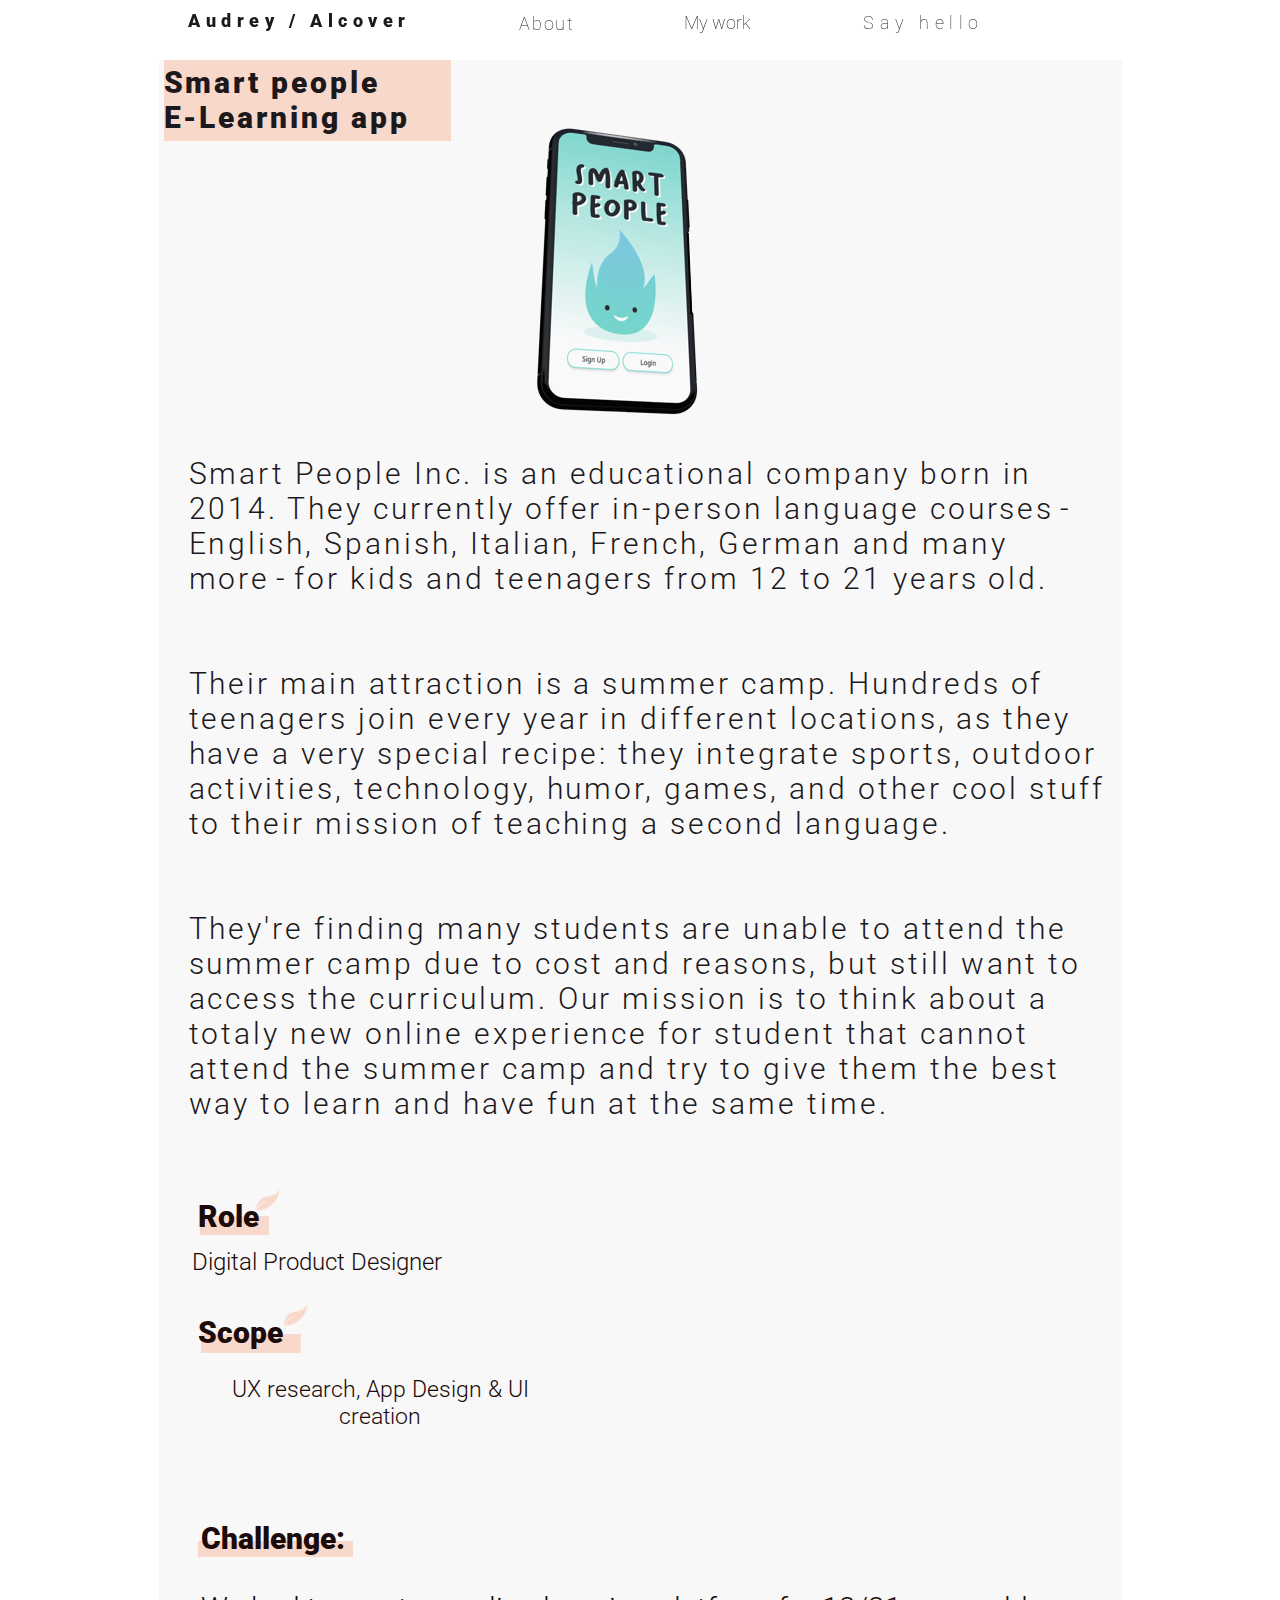
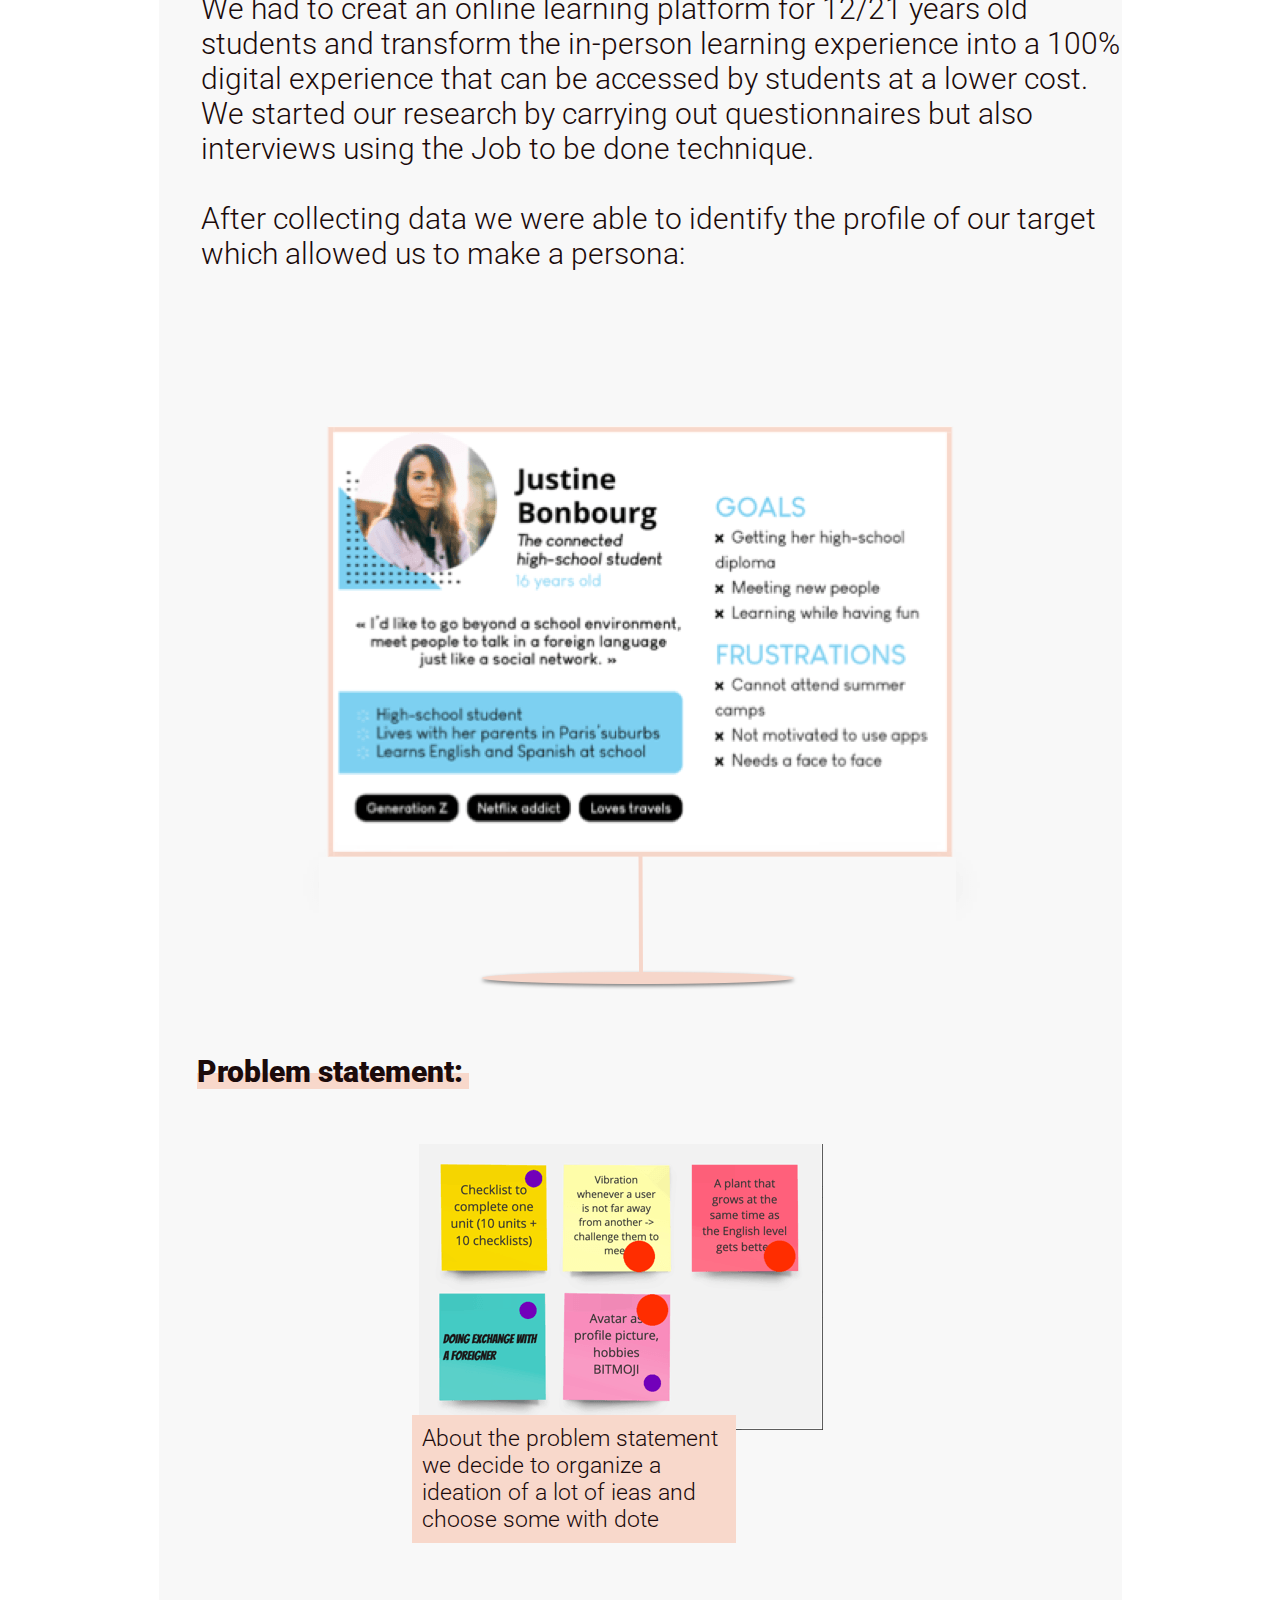
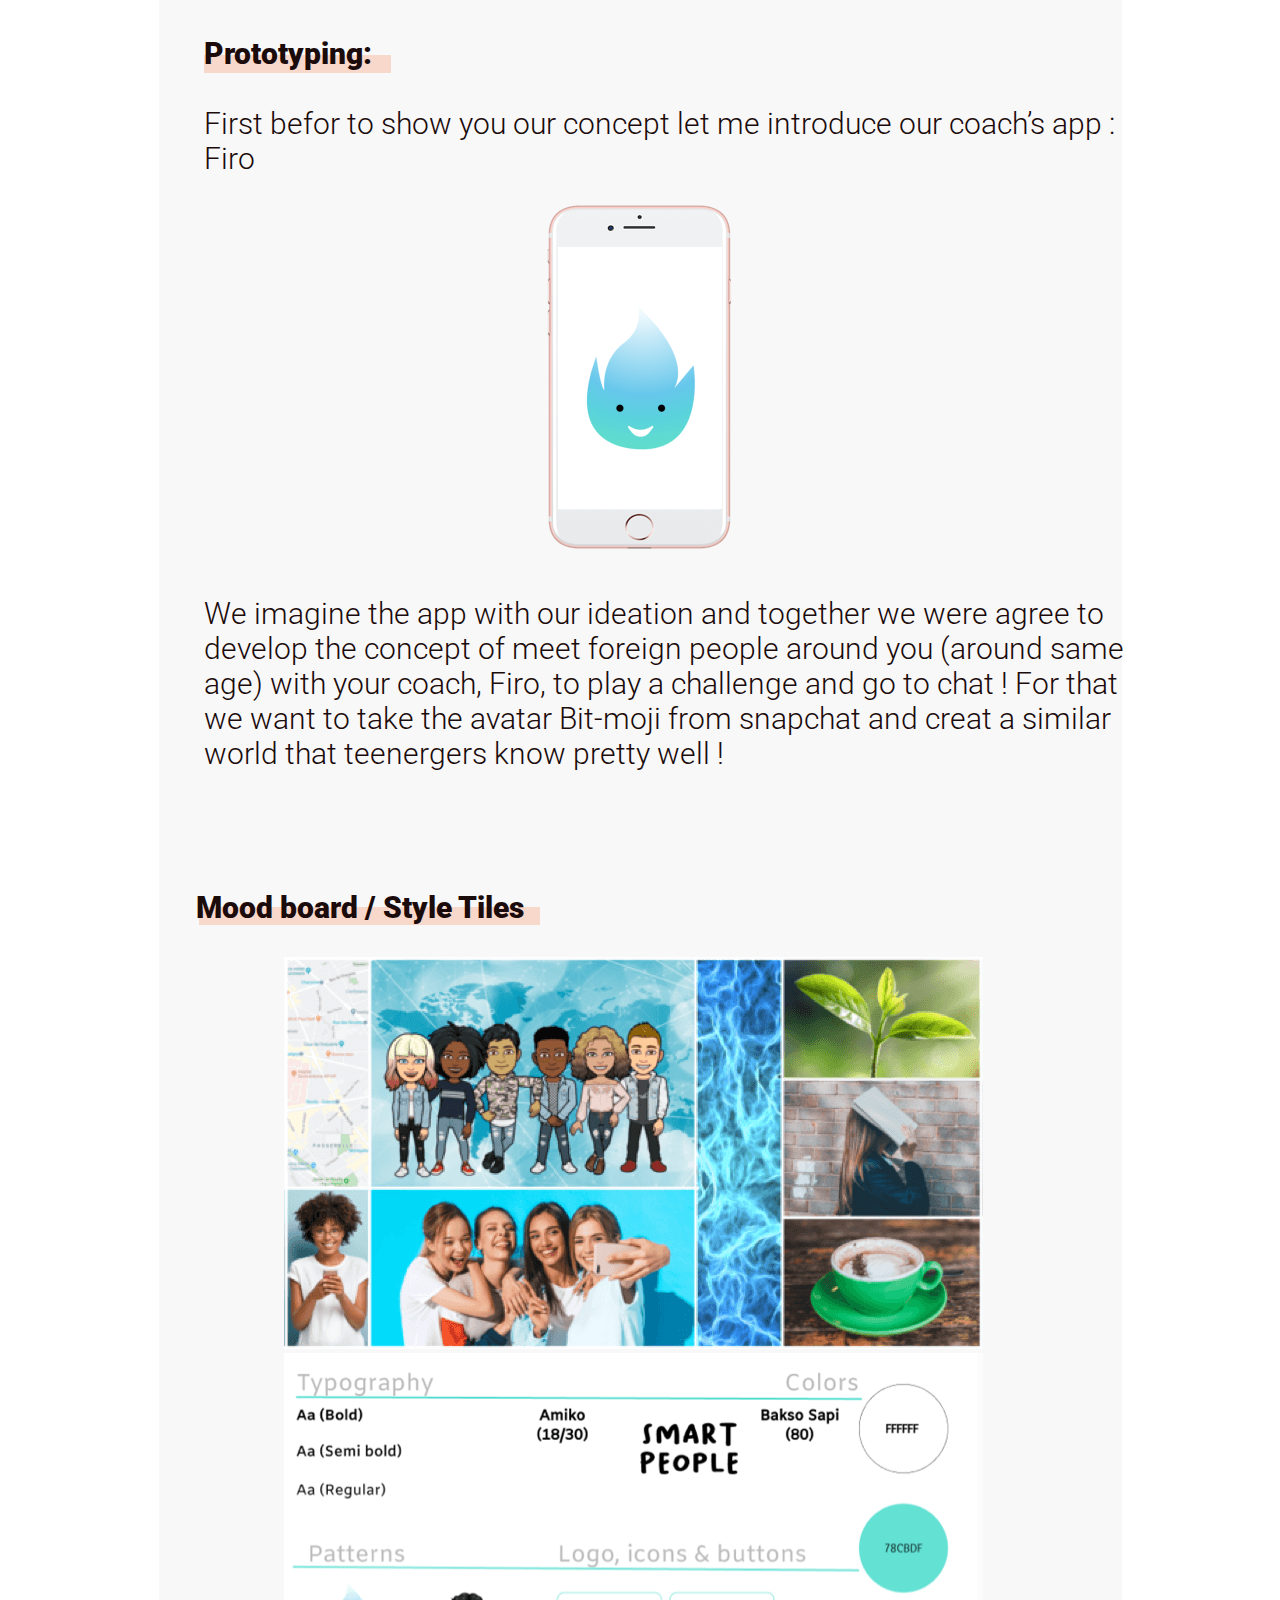
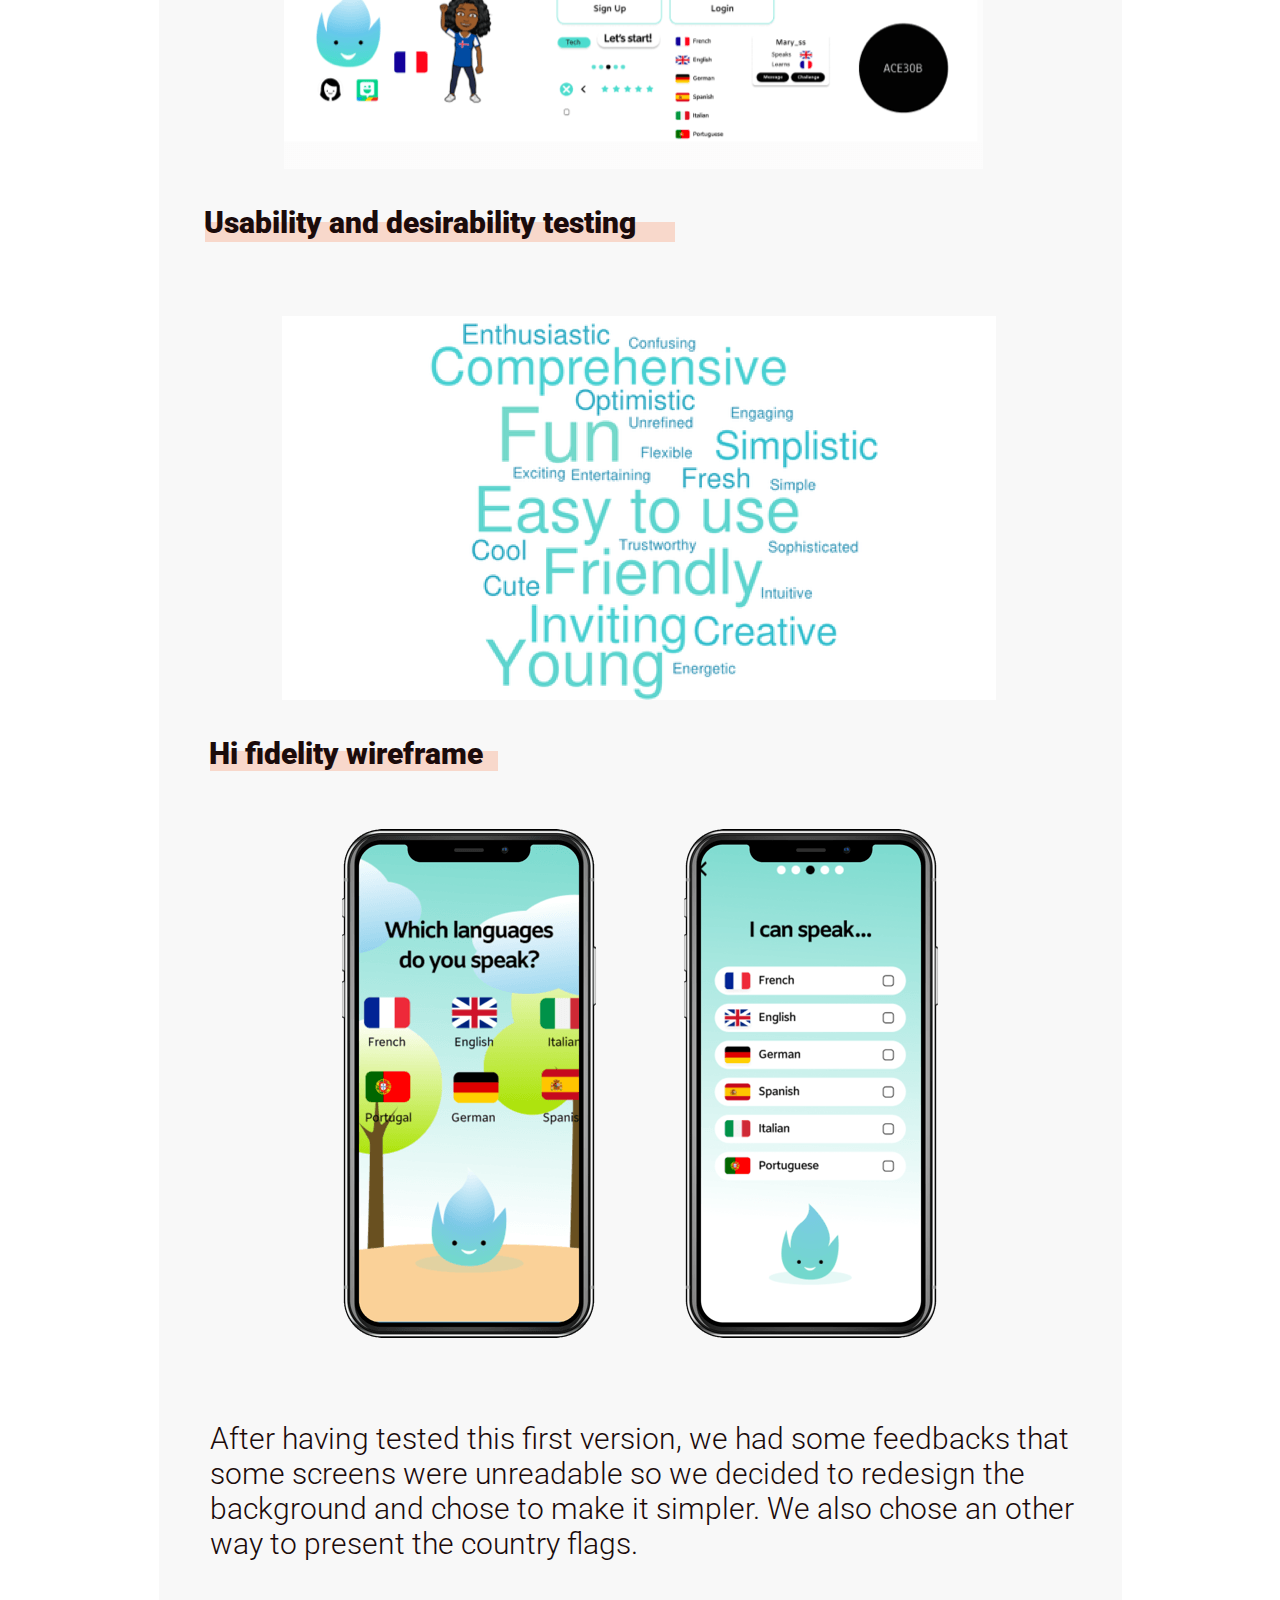
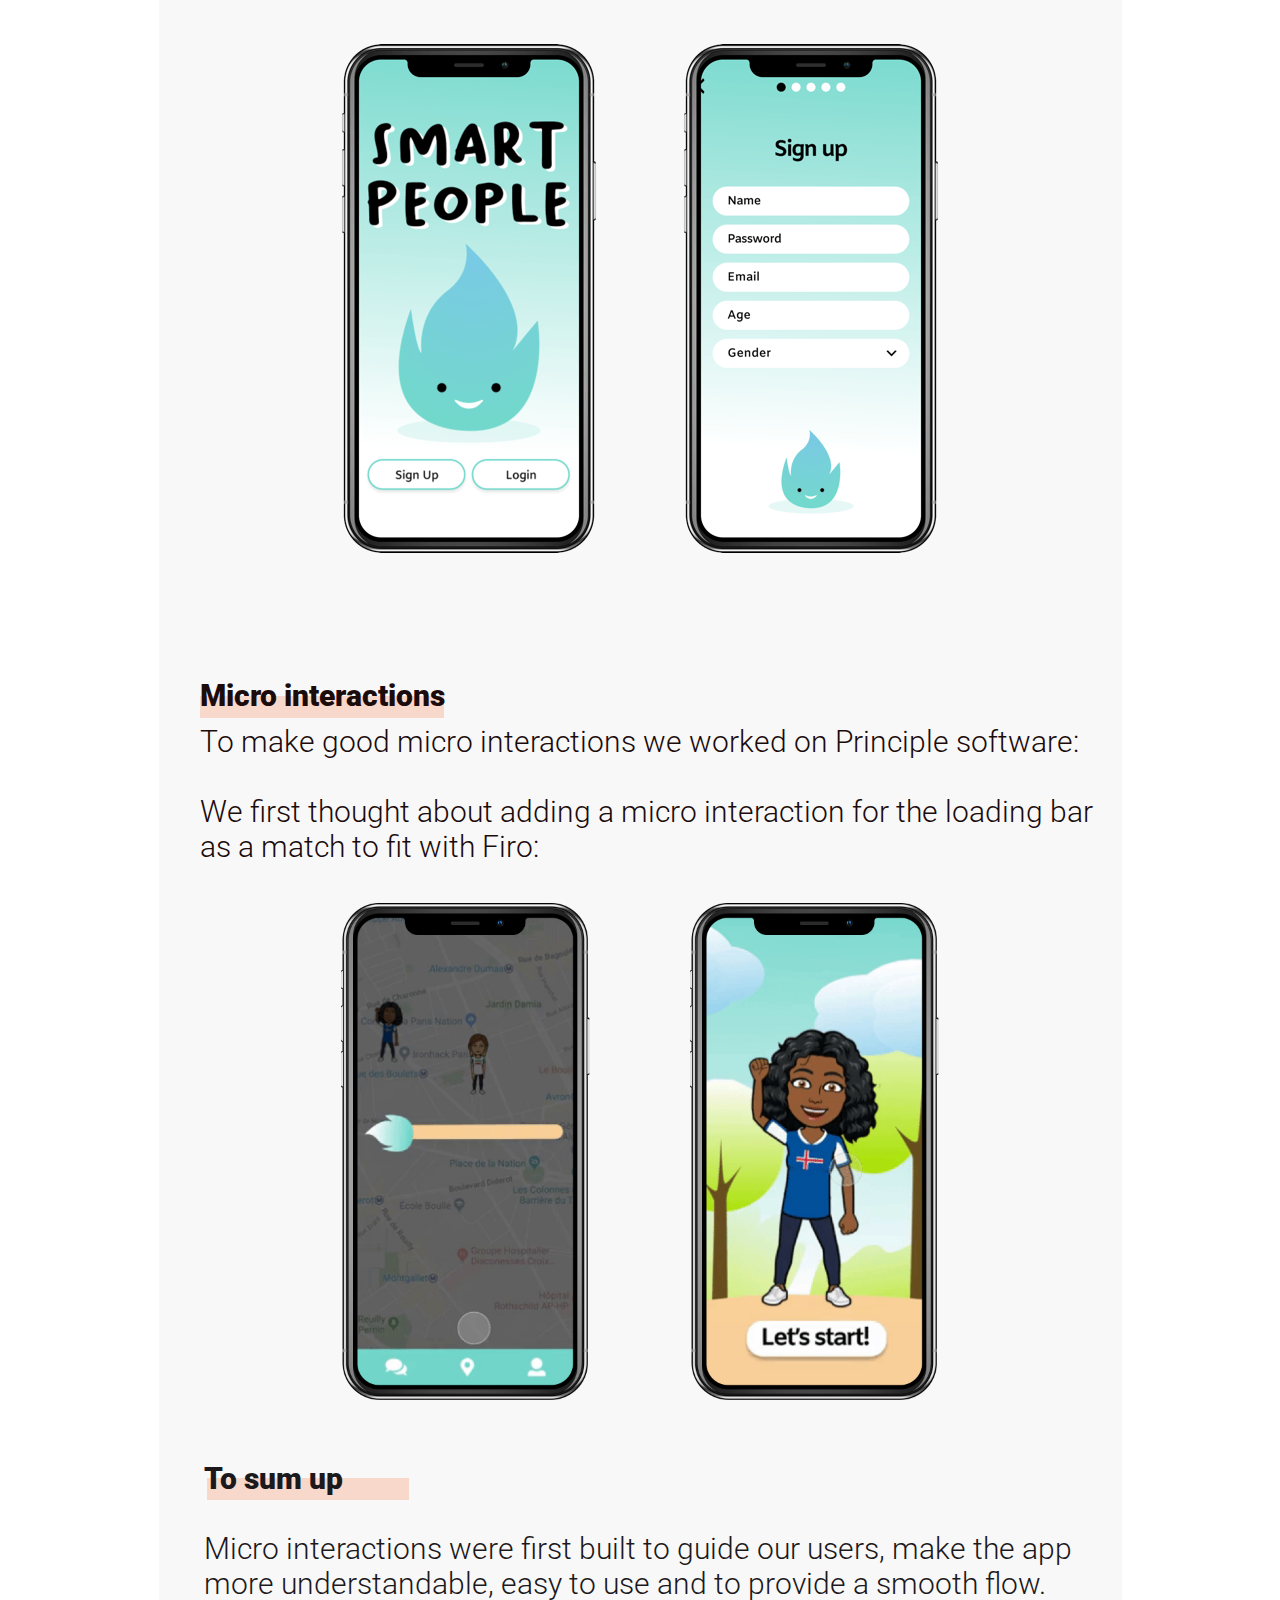
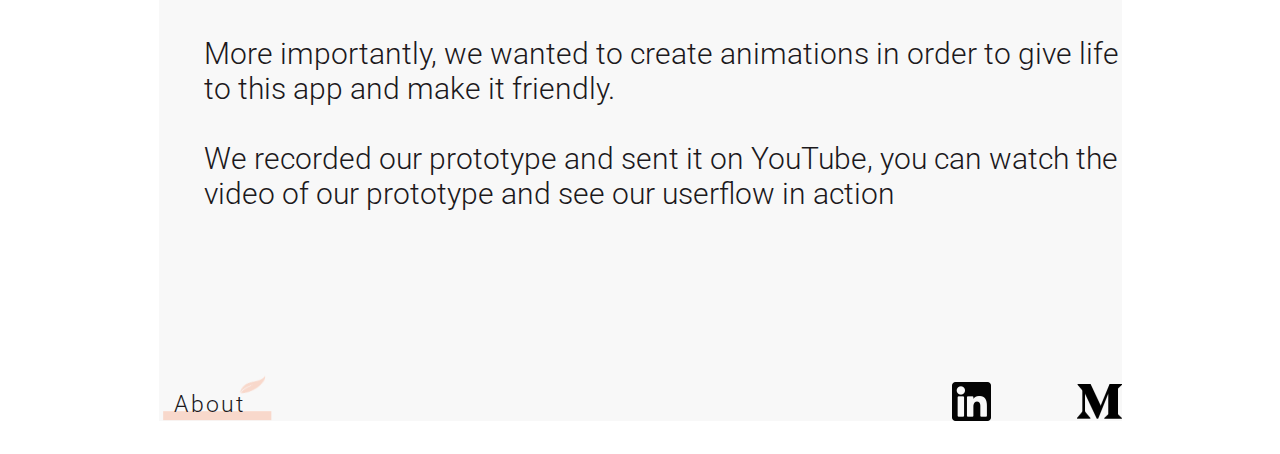
<file: smartdesk.html>
<!DOCTYPE html>
<html>
    <head>
        <link href="./img/favicon.png" rel="shortcut icon"/>
        <meta charset="utf-8"/>
        <meta content="width=1024, maximum-scale=1.0" name="viewport"/>
        <link href="./css/smartDesk.css" rel="stylesheet" type="text/css"/>
        <meta content="Launchpad by Anima" name="author">
        </meta>
    </head>
    <body style="margin: 0;
 background: rgba(255, 255, 255, 1.0);">
        <input id="anPageName" name="page" type="hidden" value="smartdesk"/>
        <div class="smartdesk">
            <div class="rectangle-layout-container">
                <div class="rectangle">
                </div>
            </div>
            <div class="gifsp-layout-container">
                <div class="gifsp">
                    <img anima-src="./img/smart-desk-iphone-mockup@3x.png" class="iphonemockup" src="[data-uri]"/>
                    <img anima-src="./img/smart-desk-iphone-mockup-copy@3x.png" class="iphonemockupcopy" src="[data-uri]"/>
                </div>
            </div>
            <div class="tableaupersona-layout-container">
                <div class="tableaupersona">
                    <img anima-src="./img/smart-desk-oval-copy-2.png" class="ovalcopy2" src="[data-uri]"/>
                    <img anima-src="./img/smart-desk-group6-copy-2.png" class="group6copy2" src="[data-uri]"/>
                    <div class="rectangle2">
                    </div>
                    <div class="rectangle1">
                    </div>
                    <img anima-src="./img/smart-desk-line-2@2x.png" class="line2" src="[data-uri]"/>
                </div>
            </div>
            <div class="topcopy-layout-container">
                <div class="topcopy">
                    <div class="smartpeopleincis">
                        <span class="span1">Smart People Inc. is an educational company born in 2014. They currently offer in-person language courses - English, Spanish, Italian, French, German and many more - for kids and teenagers from 12 to 21 years old.<br /><br /><br />Their main attraction is a summer camp. Hundreds of teenagers join every year in different locations, as they have a very special recipe: they integrate sports, outdoor activities, technology, humor, games, and other cool stuff to their mission of teaching a second language.<br /><br /><br />They're finding many students are unable to attend the summer camp due to cost and reasons, but still want to access the curriculum. Our mission is to think about a totaly new online experience for student that cannot attend the summer camp and try to give them the best way to learn and have fun at the same time.</span><span class="span2"><br /><br /></span>
                    </div>
                    <div class="group2">
                        <img anima-src="./img/smart-desk-rotato-snapshotqp-copy.png" class="rotatosnapshotqpcopy" src="[data-uri]"/>
                        <div class="rectangle1">
                        </div>
                        <img anima-src="./img/smart-desk-line@2x.png" class="line" src="[data-uri]"/>
                    </div>
                    <div class="group3">
                        <div class="rectanglecopy2">
                        </div>
                        <div class="smartpeopleelearn">
                            Smart people<br />E-Learning app
                        </div>
                    </div>
                </div>
            </div>
            <div class="rolescopecopy2-layout-container">
                <div class="rolescopecopy2">
                    <div class="uxresearchappdescopy">
                        UX research, App Design &amp; UI creation
                    </div>
                    <img anima-src="./img/smart-desk-group-copy-10.png" class="groupcopy10" src="[data-uri]"/>
                    <img anima-src="./img/smart-desk-group-copy-9.png" class="groupcopy9" src="[data-uri]"/>
                    <div class="rolecopy">
                        Role
                    </div>
                    <div class="scopecopy">
                        Scope
                    </div>
                    <img anima-src="./img/smart-desk-path-copy-8@2x.png" class="pathcopy9" src="[data-uri]"/>
                    <img anima-src="./img/smart-desk-path-copy-8@2x.png" class="pathcopy8" src="[data-uri]"/>
                    <div class="digitalproductdesi">
                        Digital Product Designer
                    </div>
                </div>
            </div>
            <div class="challenge-layout-container">
                <div class="challenge">
                    <div class="rectanglecopy23">
                    </div>
                    <div class="challengewehadto">
                        <span class="span1">Challenge:</span><span class="span2"><br /><br />We had to creat an online learning platform for 12/21 years old students and transform the in-person learning experience into a 100% digital experience that can be accessed by students at a lower cost.<br />We started our research by carrying out questionnaires but also interviews using the Job to be done technique.<br /><br />After collecting data we were able to identify the profile of our target which allowed us to make a persona:</span>
                    </div>
                </div>
            </div>
            <div class="prototyping-layout-container">
                <div class="prototyping">
                    <div class="rectanglecopy22">
                    </div>
                    <div class="prototypingfirstb">
                        <span class="span1">Prototyping:</span><span class="span2"><br /><br />First befor to show you our concept let me introduce our coach’s app : Firo<br /><br /><br /><br /><br /><br /><br /><br /><br /><br /><br /><br /><br />We imagine the app with our ideation and together we were agree to develop the concept of meet foreign people around you (around same age) with your coach, Firo, to play a challenge and go to chat ! For that we want to take the avatar Bit-moji from snapchat and creat a similar world that teenergers know pretty well !</span>
                    </div>
                    <div class="mockupfirocopy2">
                        <img anima-src="./img/smart-desk-mockup-1.png" class="mockup1" src="[data-uri]"/>
                        <div class="rectangle1">
                        </div>
                        <img anima-src="./img/smart-desk-capture-du2019eu0301cran-2020-01-13-au0300-133548@2x.png" class="capturedu2019eu0301cran20200113au0300133548" src="[data-uri]"/>
                    </div>
                </div>
            </div>
            <div class="probmstat-layout-container">
                <div class="probmstat">
                    <div class="group4">
                        <div class="rectanglecopy22">
                        </div>
                        <div class="problemstatementcopy2">
                            Problem statement:
                        </div>
                        <img anima-src="./img/smart-desk-1be8hfjuhmn2wlxt741ljfg-copy-2.png" class="a1be8hfjuhmn2wlxt741ljfgcopy2" src="[data-uri]"/>
                        <div class="aboutcopy3">
                            <div class="rectanglecopy">
                            </div>
                            <div class="abouttheproblemst">
                                About the problem statement we decide to organize a ideation of a lot of ieas and choose some with dote
                            </div>
                        </div>
                    </div>
                </div>
            </div>
            <img anima-src="./img/roomba-desk-group-copy-9.png" class="groupcopy11" src="[data-uri]"/>
            <div class="moodstyle-layout-container">
                <div class="moodstyle">
                    <img anima-src="./img/smart-desk-bitmap-copy-6.png" class="bitmapcopy6" src="[data-uri]"/>
                    <div class="rectanglecopy7">
                    </div>
                    <div class="moodboardstylet">
                        Mood board / Style Tiles
                    </div>
                    <img anima-src="./img/smart-desk-bitmap-copy-5.png" class="bitmapcopy5" src="[data-uri]"/>
                </div>
            </div>
            <div class="usability-layout-container">
                <div class="usability">
                    <img anima-src="./img/smart-desk-bitmap-copy-4.png" class="bitmapcopy4" src="[data-uri]"/>
                    <div class="rectanglecopy20">
                    </div>
                    <div class="usabilityanddesiracopy">
                        Usability and desirability testing
                    </div>
                </div>
            </div>
            <div class="iteration-layout-container">
                <div class="iteration">
                    <div class="rectanglecopy21">
                    </div>
                    <div class="hifidelitywirefram">
                        Hi fidelity wireframe
                    </div>
                    <div class="afterhavingtestedcopy">
                        After having tested this first version, we had some feedbacks that some screens were unreadable so we decided to redesign the background and chose to make it simpler. We also chose an other way to present the country flags.
                    </div>
                </div>
            </div>
            <img anima-src="./img/roomba-desk-group-copy-9.png" class="groupcopy8" src="[data-uri]"/>
            <div class="microinteraction-layout-container">
                <div class="microinteraction">
                    <div class="tomakegoodmicroicopy">
                        To make good micro interactions we worked on Principle software:<br /><br />We first thought about adding a micro interaction for the loading bar as a match to fit with Firo:
                    </div>
                    <div class="rectanglecopy22">
                    </div>
                    <div class="microinteractionscopy">
                        <span class="span1">Micro interactions</span><span class="span2"><br /><br /></span>
                    </div>
                </div>
            </div>
            <div class="sumup-layout-container">
                <div class="sumup">
                    <div class="rectanglecopy24">
                    </div>
                    <div class="tosumupmicrointe">
                        <span class="span1">To sum up</span><span class="span2"><br /><br />Micro interactions were first built to guide our users, make the app more understandable, easy to use and to provide a smooth flow.<br /><br />More importantly, we wanted to create animations in order to give life to this app and make it friendly.<br /><br />We recorded our prototype and sent it on YouTube, you can watch the video of our prototype and see our userflow in action </span>
                    </div>
                </div>
            </div>
            <div class="barefixcopy3-layout-container">
                <div class="barefixcopy3">
                    <div class="rectangle1">
                    </div>
                    <div class="audreyalcover">
                        Audrey / Alcover
                    </div>
                    <a href="mailto:audrey.alcover@gmail.com" target="_blank">
                        <div class="sayhello">
                            Say hello
                        </div>
                    </a>
                    <a href="aboutdesk.html">
                        <div class="about">
                            About
                        </div>
                    </a>
                    <a href="index.html">
                        <div class="mywork">
                            My work
                        </div>
                    </a>
                </div>
            </div>
            <div class="footercopy-layout-container">
                <div class="footercopy">
                    <a href="aboutdesk.html">
                        <div class="aboutcopy">
                            <div class="about">
                                <img anima-src="./img/tablette-line-3@2x.png" class="line3" src="[data-uri]"/>
                                <div class="about1">
                                    About
                                </div>
                            </div>
                            <img anima-src="./img/tablette-path-copy-4@2x.png" class="pathcopy4" src="[data-uri]"/>
                        </div>
                    </a>
                    <a href="www.linkedin.com/in/audrey-alcover-b98167aa" target="_blank">
                        <div class="linkedin">
                            <img anima-src="./img/tablette-shape@2x.png" class="shape" src="[data-uri]"/>
                        </div>
                    </a>
                    <a href="https://medium.com/@audrey.alcover" target="_blank">
                        <div class="medium2">
                            <img anima-src="./img/smart-desk-path@2x.png" class="path" src="[data-uri]"/>
                        </div>
                    </a>
                </div>
            </div>
            <div class="hifiscreens-layout-container">
                <div class="hifiscreens">
                    <img anima-src="./img/smart-desk-iphone-mockupsp.png" class="iphonemockupsp" src="[data-uri]"/>
                    <img anima-src="./img/smart-desk-iphone-mockupsp2.png" class="iphonemockupsp2" src="[data-uri]"/>
                </div>
            </div>
            <div class="signup-layout-container">
                <div class="signup">
                    <img anima-src="./img/smart-desk-iphone-mockupsp3.png" class="iphonemockupsp3" src="[data-uri]"/>
                    <img anima-src="./img/smart-desk-iphone-mockup4.png" class="iphonemockup4" src="[data-uri]"/>
                </div>
            </div>
        </div>
        <!-- Scripts -->
        <script>
            anima_isHidden = function(e) {
                if (!(e instanceof HTMLElement)) return !1;
                if (getComputedStyle(e).display == "none") return !0; else if (e.parentNode && anima_isHidden(e.parentNode)) return !0;
                return !1;
            };
            anima_loadAsyncSrcForTag = function(tag) {
                var elements = document.getElementsByTagName(tag);
                var toLoad = [];
                for (var i = 0; i < elements.length; i++) {
                    var e = elements[i];
                    var src = e.getAttribute("src");
                    var loaded = (src != undefined && src.length > 0 && src != '[data-uri]');
                    if (loaded) continue;
                    var asyncSrc = e.getAttribute("anima-src");
                    if (asyncSrc == undefined || asyncSrc.length == 0) continue;
                    if (anima_isHidden(e)) continue;
                    toLoad.push(e);
                }
                toLoad.sort(function(a, b) {
                    return anima_getTop(a) - anima_getTop(b);
                });
                for (var i = 0; i < toLoad.length; i++) {
                    var e = toLoad[i];
                    var asyncSrc = e.getAttribute("anima-src");
                    e.setAttribute("src", asyncSrc);
                }
            };
            anima_pauseHiddenVideos = function(tag) {
                var elements = document.getElementsByTagName("video");
                for (var i = 0; i < elements.length; i++) {
                    var e = elements[i];
                    var isPlaying = !!(e.currentTime > 0 && !e.paused && !e.ended && e.readyState > 2);
                    var isHidden = anima_isHidden(e);
                    if (!isPlaying && !isHidden && e.getAttribute("autoplay") == "autoplay") {
                        e.play();
                    } else if (isPlaying && isHidden) {
                        e.pause();
                    }
                }
            };
            anima_loadAsyncSrc = function(tag) {
                anima_loadAsyncSrcForTag("img");
                anima_loadAsyncSrcForTag("iframe");
                anima_loadAsyncSrcForTag("video");
                anima_pauseHiddenVideos();
            };
            var anima_getTop = function(e) {
                var top = 0;
                do {
                    top += e.offsetTop || 0;
                    e = e.offsetParent;
                } while (e);
                return top;
            };
            anima_loadAsyncSrc();
            anima_old_onResize = window.onresize;
            anima_new_onResize = undefined;
            anima_updateOnResize = function() {
                if (anima_new_onResize == undefined || window.onresize != anima_new_onResize) {
                    anima_new_onResize = function(x) {
                        if (anima_old_onResize != undefined) anima_old_onResize(x);
                        anima_loadAsyncSrc();
                    };
                    window.onresize = anima_new_onResize;
                    setTimeout(function() {
                        anima_updateOnResize();
                    }, 3000);
                }
            };
            anima_updateOnResize();
            setTimeout(function() {
                anima_loadAsyncSrc();
            }, 200);
        </script>
        <!-- End of Scripts -->
    </body>
</html>
</file>
<file: css/index.css>
@import url('https://fonts.googleapis.com/css?family=Roboto:900,300,100|Roboto+Condensed:300');

@font-face {
                          font-family: "ForteMT";
                          src: url('../fonts/15236_FORTE.ttf') format("truetype");
                        }
                        
.bp3-mobil {
  width               : 100%;
  min-width           : 320px;
  height              : 100vh;
  min-height          : 1432px;
  position            : relative;
  overflow            : hidden;
  margin              : 0px;
  -webkit-font-smoothing: antialiased;
  -moz-osx-font-smoothing: grayscale;
  background-color    : rgba(255, 255, 255, 1.0);
}
div {
  -webkit-text-size-adjust: none;
}
.bp3-mobil .bp3-bg {
  background-color    : rgba(255,255,255,0.0);
  width               : 280px;
  height              : 100%;
  pointer-events      : auto;
  position            : relative;
  -ms-transform       : rotate(0deg); /* IE 9 */
  -webkit-transform   : rotate(0deg); /* Chrome, Safari, Opera */
  transform           : rotate(0deg);
}
.bp3-mobil .bp3-bg-layout-container {
  pointer-events      : none;
  flex-direction      : column;
  top                 : 58px;
  align-items         : center;
  height              : 1364px;
  width               : 100%;
  position            : absolute;
  margin              : 0;
  display             : flex;
  left                : 0;
}
.bp3-mobil .bp3-bg .bp3-rectangle {
  background-color    : rgba(248, 248, 248, 1.0);
  top                 : 0px;
  height              : 1364px;
  width               : 280px;
  position            : relative;
  margin              : 0;
  left                : 0px;
  -ms-transform       : rotate(0deg); /* IE 9 */
  -webkit-transform   : rotate(0deg); /* Chrome, Safari, Opera */
  transform           : rotate(0deg);
}
.bp3-mobil .bp3-project3 {
  background-color    : rgba(255,255,255,0.0);
  width               : 225px;
  margin-right        : -25px;
  height              : 100%;
  pointer-events      : auto;
  margin-left         : 25px;
  position            : relative;
  -ms-transform       : rotate(0deg); /* IE 9 */
  -webkit-transform   : rotate(0deg); /* Chrome, Safari, Opera */
  transform           : rotate(0deg);
  transition          : all 0.2s ease-in-out;
}
.bp3-mobil .bp3-project3-layout-container {
  pointer-events      : none;
  flex-direction      : column;
  top                 : 1033px;
  align-items         : center;
  height              : 242px;
  width               : 100%;
  position            : absolute;
  margin              : 0;
  display             : flex;
  left                : 0;
}
.bp3-mobil .bp3-project3:hover {
  transform           : scale(1.1);
}
.bp3-mobil .bp3-project3 .bp3-roombagrouphome {
  background-color    : rgba(255,255,255,0.0);
  top                 : 0px;
  height              : 230px;
  width               : 225px;
  position            : absolute;
  margin              : 0;
  left                : 0px;
  -ms-transform       : rotate(0deg); /* IE 9 */
  -webkit-transform   : rotate(0deg); /* Chrome, Safari, Opera */
  transform           : rotate(0deg);
}
.bp3-mobil .bp3-project3 .bp3-roombagrouphome .bp3-rectanglecopy7 {
  background-color    : rgba(248, 216, 203, 1.0);
  top                 : 23px;
  height              : 8px;
  width               : 123px;
  position            : absolute;
  margin              : 0;
  left                : 107px;
  -ms-transform       : rotate(0deg); /* IE 9 */
  -webkit-transform   : rotate(0deg); /* Chrome, Safari, Opera */
  transform           : rotate(0deg);
}
.bp3-mobil .bp3-project3 .bp3-roombagrouphome .bp3-roomb342 {
  background-color    : rgba(255,255,255,0.0);
  top                 : 0px;
  height              : auto;
  width               : auto;
  position            : absolute;
  margin              : 0;
  left                : 115px;
  -ms-transform       : rotate(0deg); /* IE 9 */
  -webkit-transform   : rotate(0deg); /* Chrome, Safari, Opera */
  transform           : rotate(0deg);
  font-family         : "Roboto", Helvetica, Arial, serif;
  font-weight         : 300;
  font-style          : normal;
  font-size           : 30.0px;
  color               : rgba(27, 11, 11, 1.0);
  text-align          : left;
  line-height         : 35.0px;
}
.bp3-mobil .bp3-project3 .bp3-roombagrouphome .bp3-group2 {
  background-color    : rgba(255,255,255,0.0);
  top                 : 82px;
  height              : 144px;
  width               : 179px;
  position            : absolute;
  margin              : 0;
  left                : 2px;
  -ms-transform       : rotate(0deg); /* IE 9 */
  -webkit-transform   : rotate(0deg); /* Chrome, Safari, Opera */
  transform           : rotate(0deg);
  transition          : all 0.2s ease-in-out;
}
.bp3-mobil .bp3-project3 .bp3-roombagrouphome .bp3-group2:hover {
  transform           : translate(0, -5px);
  box-shadow          : 0px 12px 5px -8px rgba(0,0,0,0.2);
}
.bp3-mobil .bp3-project3 .bp3-rectangle {
  background-color    : rgba(255,255,255,0.0);
  top                 : 206px;
  height              : 36px;
  width               : 141px;
  position            : absolute;
  margin              : 0;
  left                : 20px;
  -ms-transform       : rotate(0deg); /* IE 9 */
  -webkit-transform   : rotate(0deg); /* Chrome, Safari, Opera */
  transform           : rotate(0deg);
  transition          : all 0.2s ease-in-out;
}
.bp3-mobil .bp3-project3 .bp3-rectangle:hover {
  transform           : translate(0, -5px);
  box-shadow          : 0px 12px 5px -8px rgba(0,0,0,0.2);
}
.bp3-mobil .bp3-headermobile {
  background-color    : rgba(255,255,255,0.0);
  width               : 301px;
  height              : 100%;
  pointer-events      : auto;
  position            : relative;
  -ms-transform       : rotate(0deg); /* IE 9 */
  -webkit-transform   : rotate(0deg); /* Chrome, Safari, Opera */
  transform           : rotate(0deg);
}
.bp3-mobil .bp3-headermobile-layout-container {
  pointer-events      : none;
  flex-direction      : column;
  top                 : 6px;
  align-items         : center;
  height              : 22px;
  width               : 100%;
  position            : absolute;
  margin              : 0;
  display             : flex;
  left                : 0;
}
.bp3-mobil .bp3-headermobile .bp3-audreyalcover {
  background-color    : rgba(255,255,255,0.0);
  top                 : 0px;
  height              : auto;
  width               : 236px;
  position            : fixed;
  margin              : 0;
  left                : -2px;
  -ms-transform       : rotate(0deg); /* IE 9 */
  -webkit-transform   : rotate(0deg); /* Chrome, Safari, Opera */
  transform           : rotate(0deg);
  font-family         : "Roboto", Helvetica, Arial, serif;
  font-weight         : 900;
  font-style          : normal;
  font-size           : 16.0px;
  color               : rgba(28, 25, 28, 1.0);
  text-align          : center;
  letter-spacing      : 4.93px;
  line-height         : 22.0px;
}
.bp3-mobil .bp3-headermobile .bp3-baremenu {
  background-color    : rgba(255,255,255,0.0);
  top                 : 3px;
  height              : 16px;
  width               : 20px;
  position            : fixed;
  margin              : 0;
  left                : 281px;
  -ms-transform       : rotate(0deg); /* IE 9 */
  -webkit-transform   : rotate(0deg); /* Chrome, Safari, Opera */
  transform           : rotate(0deg);
}
.bp3-mobil .bp3-headermobile .bp3-baremenu .bp3-a3 {
  background-color    : rgba(0, 0, 0, 1.0);
  top                 : 0px;
  height              : 1px;
  width               : 20px;
  position            : absolute;
  margin              : 0;
  left                : 0px;
  -ms-transform       : rotate(0deg); /* IE 9 */
  -webkit-transform   : rotate(0deg); /* Chrome, Safari, Opera */
  transform           : rotate(0deg);
}
.bp3-mobil .bp3-headermobile .bp3-baremenu .bp3-a2 {
  background-color    : rgba(0, 0, 0, 1.0);
  top                 : 7px;
  height              : 1px;
  width               : 20px;
  position            : absolute;
  margin              : 0;
  left                : 0px;
  -ms-transform       : rotate(0deg); /* IE 9 */
  -webkit-transform   : rotate(0deg); /* Chrome, Safari, Opera */
  transform           : rotate(0deg);
}
.bp3-mobil .bp3-headermobile .bp3-baremenu .bp3-a1 {
  background-color    : rgba(0, 0, 0, 1.0);
  top                 : 14px;
  height              : 1px;
  width               : 20px;
  position            : absolute;
  margin              : 0;
  left                : 0px;
  -ms-transform       : rotate(0deg); /* IE 9 */
  -webkit-transform   : rotate(0deg); /* Chrome, Safari, Opera */
  transform           : rotate(0deg);
}
.bp3-mobil .bp3-myworkgroup {
  background-color    : rgba(255,255,255,0.0);
  width               : 92px;
  height              : 100%;
  pointer-events      : auto;
  position            : relative;
  -ms-transform       : rotate(0deg); /* IE 9 */
  -webkit-transform   : rotate(0deg); /* Chrome, Safari, Opera */
  transform           : rotate(0deg);
}
.bp3-mobil .bp3-myworkgroup-layout-container {
  pointer-events      : none;
  flex-direction      : column;
  top                 : 106px;
  align-items         : center;
  height              : 139px;
  width               : 100%;
  position            : absolute;
  margin              : 0;
  display             : flex;
  left                : 0;
}
.bp3-mobil .bp3-myworkgroup .bp3-mywork {
  background-color    : rgba(255,255,255,0.0);
  top                 : 0px;
  height              : auto;
  width               : auto;
  position            : absolute;
  margin              : 0;
  left                : 26px;
  -ms-transform       : rotate(0deg); /* IE 9 */
  -webkit-transform   : rotate(0deg); /* Chrome, Safari, Opera */
  transform           : rotate(0deg);
  font-family         : "Roboto", Helvetica, Arial, serif;
  font-weight         : 300;
  font-style          : normal;
  font-size           : 30.0px;
  color               : rgba(27, 11, 11, 1.0);
  text-align          : center;
  line-height         : 35.0px;
}
.bp3-mobil .bp3-myworkgroup .bp3-vert {
  background-color    : rgba(255,255,255,0.0);
  top                 : 26px;
  height              : 16px;
  width               : 40px;
  position            : absolute;
  margin              : 0;
  left                : 2px;
  -ms-transform       : rotate(-24deg); /* IE 9 */
  -webkit-transform   : rotate(-24deg); /* Chrome, Safari, Opera */
  transform           : rotate(-24deg);
  transition          : all 0.2s ease-in-out;
}
.bp3-mobil .bp3-myworkgroup .bp3-vert:hover {
  transform           : rotate(15deg);
}
.bp3-mobil .bp3-myworkgroup .bp3-nounarrows3026997 {
  background-color    : rgba(255,255,255,0.0);
  top                 : 118px;
  height              : 17px;
  width               : 25px;
  position            : absolute;
  margin              : 0;
  left                : 47px;
  -ms-transform       : rotate(90deg); /* IE 9 */
  -webkit-transform   : rotate(90deg); /* Chrome, Safari, Opera */
  transform           : rotate(90deg);
}
.bp3-mobil .bp3-myworkgroup .bp3-nounarrows3026997 .bp3-path {
  background-color    : rgba(255,255,255,0.0);
  top                 : 0px;
  height              : 17px;
  width               : 25px;
  position            : absolute;
  margin              : 0;
  left                : 0px;
  -ms-transform       : rotate(0deg); /* IE 9 */
  -webkit-transform   : rotate(0deg); /* Chrome, Safari, Opera */
  transform           : rotate(0deg);
}
.bp3-mobil .bp3-smartpgroupmob {
  background-color    : rgba(255,255,255,0.0);
  width               : 194px;
  margin-right        : -45px;
  height              : 100%;
  pointer-events      : auto;
  margin-left         : 45px;
  position            : relative;
  -ms-transform       : rotate(0deg); /* IE 9 */
  -webkit-transform   : rotate(0deg); /* Chrome, Safari, Opera */
  transform           : rotate(0deg);
  transition          : all 0.2s ease-in-out;
}
.bp3-mobil .bp3-smartpgroupmob-layout-container {
  pointer-events      : none;
  flex-direction      : column;
  top                 : 280px;
  align-items         : center;
  height              : 311px;
  width               : 100%;
  position            : absolute;
  margin              : 0;
  display             : flex;
  left                : 0;
}
.bp3-mobil .bp3-smartpgroupmob:hover {
  transform           : scale(1.1);
}
.bp3-mobil .bp3-smartpgroupmob .bp3-mochupphone {
  background-color    : rgba(255,255,255,0.0);
  top                 : 85px;
  height              : 202px;
  width               : 109px;
  position            : absolute;
  margin              : 0;
  left                : 15px;
  -ms-transform       : rotate(0deg); /* IE 9 */
  -webkit-transform   : rotate(0deg); /* Chrome, Safari, Opera */
  transform           : rotate(0deg);
  transition          : all 0.2s ease-in-out;
}
.bp3-mobil .bp3-smartpgroupmob .bp3-mochupphone:hover {
  transform           : translate(0, -5px);
  box-shadow          : 0px 12px 5px -8px rgba(0,0,0,0.2);
}
.bp3-mobil .bp3-smartpgroupmob .bp3-rectanglecopy2 {
  background-color    : rgba(248, 216, 203, 1.0);
  top                 : 24px;
  height              : 8px;
  width               : 91px;
  position            : absolute;
  margin              : 0;
  left                : 118px;
  -ms-transform       : rotate(0deg); /* IE 9 */
  -webkit-transform   : rotate(0deg); /* Chrome, Safari, Opera */
  transform           : rotate(0deg);
}
.bp3-mobil .bp3-smartpgroupmob .bp3-rectanglecopy3 {
  background-color    : rgba(248, 216, 203, 1.0);
  top                 : 59px;
  height              : 8px;
  width               : 104px;
  position            : absolute;
  margin              : 0;
  left                : 102px;
  -ms-transform       : rotate(0deg); /* IE 9 */
  -webkit-transform   : rotate(0deg); /* Chrome, Safari, Opera */
  transform           : rotate(0deg);
}
.bp3-mobil .bp3-smartpgroupmob .bp3-smartpeople {
  background-color    : rgba(255,255,255,0.0);
  top                 : 0px;
  height              : auto;
  width               : auto;
  position            : absolute;
  margin              : 0;
  left                : 114px;
  -ms-transform       : rotate(0deg); /* IE 9 */
  -webkit-transform   : rotate(0deg); /* Chrome, Safari, Opera */
  transform           : rotate(0deg);
  font-family         : "Roboto", Helvetica, Arial, serif;
  font-weight         : 300;
  font-style          : normal;
  font-size           : 30.0px;
  color               : rgba(27, 11, 11, 1.0);
  text-align          : center;
  line-height         : 35.0px;
}
.bp3-mobil .bp3-smartpgroupmob .bp3-rectanglecopy {
  background-color    : rgba(255,255,255,0.0);
  top                 : 275px;
  height              : 36px;
  width               : 141px;
  position            : absolute;
  margin              : 0;
  left                : 0px;
  -ms-transform       : rotate(0deg); /* IE 9 */
  -webkit-transform   : rotate(0deg); /* Chrome, Safari, Opera */
  transform           : rotate(0deg);
  transition          : all 0.2s ease-in-out;
}
.bp3-mobil .bp3-smartpgroupmob .bp3-rectanglecopy:hover {
  transform           : translate(0, -5px);
  box-shadow          : 0px 12px 5px -8px rgba(0,0,0,0.2);
}
.bp3-mobil .bp3-project2 {
  background-color    : rgba(255,255,255,0.0);
  width               : 212px;
  margin-right        : 35px;
  height              : 100%;
  pointer-events      : auto;
  margin-left         : -35px;
  position            : relative;
  -ms-transform       : rotate(0deg); /* IE 9 */
  -webkit-transform   : rotate(0deg); /* Chrome, Safari, Opera */
  transform           : rotate(0deg);
  transition          : all 0.2s ease-in-out;
}
.bp3-mobil .bp3-project2-layout-container {
  pointer-events      : none;
  flex-direction      : column;
  top                 : 641px;
  align-items         : center;
  height              : 359px;
  width               : 100%;
  position            : absolute;
  margin              : 0;
  display             : flex;
  left                : 0;
}
.bp3-mobil .bp3-project2:hover {
  transform           : scale(1.1);
}
.bp3-mobil .bp3-project2 .bp3-rainbowgrouphome {
  background-color    : rgba(255,255,255,0.0);
  top                 : 0px;
  height              : 262px;
  width               : 205px;
  position            : absolute;
  margin              : 0;
  left                : 0px;
  -ms-transform       : rotate(0deg); /* IE 9 */
  -webkit-transform   : rotate(0deg); /* Chrome, Safari, Opera */
  transform           : rotate(0deg);
}
.bp3-mobil .bp3-project2 .bp3-rainbowgrouphome .bp3-rectanglecopy4 {
  background-color    : rgba(248, 216, 203, 1.0);
  top                 : 24px;
  height              : 8px;
  width               : 144px;
  position            : absolute;
  margin              : 0;
  left                : 0px;
  -ms-transform       : rotate(0deg); /* IE 9 */
  -webkit-transform   : rotate(0deg); /* Chrome, Safari, Opera */
  transform           : rotate(0deg);
}
.bp3-mobil .bp3-project2 .bp3-rainbowgrouphome .bp3-rectanglecopy5 {
  background-color    : rgba(248, 216, 203, 1.0);
  top                 : 59px;
  height              : 8px;
  width               : 131px;
  position            : absolute;
  margin              : 0;
  left                : 0px;
  -ms-transform       : rotate(0deg); /* IE 9 */
  -webkit-transform   : rotate(0deg); /* Chrome, Safari, Opera */
  transform           : rotate(0deg);
}
.bp3-mobil .bp3-project2 .bp3-rainbowgrouphome .bp3-festivaluichalleng {
  background-color    : rgba(255,255,255,0.0);
  top                 : 0px;
  height              : auto;
  width               : 150px;
  position            : absolute;
  margin              : 0;
  left                : 0px;
  -ms-transform       : rotate(0deg); /* IE 9 */
  -webkit-transform   : rotate(0deg); /* Chrome, Safari, Opera */
  transform           : rotate(0deg);
  font-family         : "Roboto", Helvetica, Arial, serif;
  font-weight         : 300;
  font-style          : normal;
  font-size           : 30.0px;
  color               : rgba(27, 11, 11, 1.0);
  text-align          : left;
  line-height         : 35.0px;
}
.bp3-mobil .bp3-project2 .bp3-rainbowgrouphome .bp3-screenrotcache {
  background-color    : rgba(255,255,255,0.0);
  top                 : 198px;
  height              : 64px;
  width               : 13px;
  position            : absolute;
  margin              : 0;
  left                : 192px;
  -ms-transform       : rotate(0deg); /* IE 9 */
  -webkit-transform   : rotate(0deg); /* Chrome, Safari, Opera */
  transform           : rotate(0deg);
}
.bp3-mobil .bp3-project2 .bp3-rainbowgrouphome .bp3-screenrotcache .bp3-rectangle {
  background-color    : rgba(248, 248, 248, 1.0);
  top                 : 0px;
  height              : 63px;
  width               : 11px;
  position            : relative;
  margin              : 0;
  left                : 1px;
  -ms-transform       : rotate(-1deg); /* IE 9 */
  -webkit-transform   : rotate(-1deg); /* Chrome, Safari, Opera */
  transform           : rotate(-1deg);
}
.bp3-mobil .bp3-project2 .bp3-rectanglecopy8 {
  background-color    : rgba(255,255,255,0.0);
  top                 : 323px;
  height              : 36px;
  width               : 141px;
  position            : absolute;
  margin              : 0;
  left                : 71px;
  -ms-transform       : rotate(0deg); /* IE 9 */
  -webkit-transform   : rotate(0deg); /* Chrome, Safari, Opera */
  transform           : rotate(0deg);
  transition          : all 0.2s ease-in-out;
}
.bp3-mobil .bp3-project2 .bp3-rectanglecopy8:hover {
  transform           : translate(0, -5px);
  box-shadow          : 0px 12px 5px -8px rgba(0,0,0,0.2);
}
.bp3-mobil .bp3-project2 .bp3-iphonemockup {
  background-color    : rgba(255,255,255,0.0);
  top                 : 99px;
  height              : 225px;
  width               : 113px;
  position            : absolute;
  margin              : 0;
  left                : 88px;
  -ms-transform       : rotate(0deg); /* IE 9 */
  -webkit-transform   : rotate(0deg); /* Chrome, Safari, Opera */
  transform           : rotate(0deg);
}
.bp3-mobil .bp3-footermobile {
  background-color    : rgba(255,255,255,0.0);
  width               : 269px;
  height              : 100%;
  pointer-events      : auto;
  position            : relative;
  -ms-transform       : rotate(0deg); /* IE 9 */
  -webkit-transform   : rotate(0deg); /* Chrome, Safari, Opera */
  transform           : rotate(0deg);
}
.bp3-mobil .bp3-footermobile-layout-container {
  pointer-events      : none;
  flex-direction      : column;
  top                 : 1376px;
  align-items         : center;
  height              : 39px;
  width               : 100%;
  position            : absolute;
  margin              : 0;
  display             : flex;
  left                : 0;
}
.bp3-mobil .bp3-footermobile .bp3-aboutcopy {
  background-color    : rgba(255,255,255,0.0);
  top                 : 0px;
  height              : 39px;
  width               : 72px;
  position            : absolute;
  margin              : 0;
  left                : 0px;
  -ms-transform       : rotate(0deg); /* IE 9 */
  -webkit-transform   : rotate(0deg); /* Chrome, Safari, Opera */
  transform           : rotate(0deg);
}
.bp3-mobil .bp3-footermobile .bp3-aboutcopy .bp3-about {
  background-color    : rgba(255,255,255,0.0);
  top                 : 17px;
  height              : 22px;
  width               : 72px;
  position            : absolute;
  margin              : 0;
  left                : 0px;
  -ms-transform       : rotate(0deg); /* IE 9 */
  -webkit-transform   : rotate(0deg); /* Chrome, Safari, Opera */
  transform           : rotate(0deg);
}
.bp3-mobil .bp3-footermobile .bp3-aboutcopy .bp3-about .bp3-line3 {
  background-color    : rgba(255,255,255,0.0);
  top                 : 9px;
  height              : 13px;
  width               : 72px;
  position            : absolute;
  margin              : 0;
  left                : 0px;
  -ms-transform       : rotate(0deg); /* IE 9 */
  -webkit-transform   : rotate(0deg); /* Chrome, Safari, Opera */
  transform           : rotate(0deg);
}
.bp3-mobil .bp3-footermobile .bp3-aboutcopy .bp3-about .bp3-about1 {
  background-color    : rgba(255,255,255,0.0);
  top                 : 0px;
  height              : auto;
  width               : 54px;
  position            : absolute;
  margin              : 0;
  left                : 5px;
  -ms-transform       : rotate(0deg); /* IE 9 */
  -webkit-transform   : rotate(0deg); /* Chrome, Safari, Opera */
  transform           : rotate(0deg);
  font-family         : "Roboto", Helvetica, Arial, serif;
  font-weight         : 300;
  font-style          : normal;
  font-size           : 16.0px;
  color               : rgba(28, 25, 28, 1.0);
  text-align          : center;
  letter-spacing      : 1.58px;
  line-height         : 19.0px;
}
.bp3-mobil .bp3-footermobile .bp3-aboutcopy .bp3-pathcopy4 {
  background-color    : rgba(255,255,255,0.0);
  top                 : 1px;
  height              : 15px;
  width               : 13px;
  position            : absolute;
  margin              : 0;
  left                : 50px;
  -ms-transform       : rotate(8deg); /* IE 9 */
  -webkit-transform   : rotate(8deg); /* Chrome, Safari, Opera */
  transform           : rotate(8deg);
}
.bp3-mobil .bp3-footermobile .bp3-linkedin {
  background-color    : rgba(255,255,255,0.0);
  top                 : 11px;
  height              : 25px;
  width               : 25px;
  position            : absolute;
  margin              : 0;
  left                : 183px;
  -ms-transform       : rotate(0deg); /* IE 9 */
  -webkit-transform   : rotate(0deg); /* Chrome, Safari, Opera */
  transform           : rotate(0deg);
}
.bp3-mobil .bp3-footermobile .bp3-linkedin .bp3-shape {
  background-color    : rgba(255,255,255,0.0);
  top                 : 0px;
  height              : 25px;
  width               : 25px;
  position            : absolute;
  margin              : 0;
  left                : 0px;
  -ms-transform       : rotate(0deg); /* IE 9 */
  -webkit-transform   : rotate(0deg); /* Chrome, Safari, Opera */
  transform           : rotate(0deg);
}
.bp3-mobil .bp3-footermobile .bp3-medium2 {
  background-color    : rgba(255,255,255,0.0);
  top                 : 11px;
  height              : 25px;
  width               : 32px;
  position            : absolute;
  margin              : 0;
  left                : 243px;
  -ms-transform       : rotate(0deg); /* IE 9 */
  -webkit-transform   : rotate(0deg); /* Chrome, Safari, Opera */
  transform           : rotate(0deg);
}
.bp3-mobil .bp3-footermobile .bp3-medium2 .bp3-path {
  background-color    : rgba(255,255,255,0.0);
  top                 : 0px;
  height              : 25px;
  width               : 32px;
  position            : absolute;
  margin              : 0;
  left                : 0px;
  -ms-transform       : rotate(0deg); /* IE 9 */
  -webkit-transform   : rotate(0deg); /* Chrome, Safari, Opera */
  transform           : rotate(0deg);
}
/* .anima-animate-appear prefix for appear animations */
.anima-animate-appear {
  opacity             : 0;
  display             : block;
  -webkit-animation   : anima-reveal 0.3s ease-in-out 1 normal forwards;
  -moz-animation      : anima-reveal 0.3s ease-in 1 normal forwards;
  -o-animation        : anima-reveal 0.3s ease-in-out 1 normal forwards;
  animation           : anima-reveal 0.3s ease-in-out 1 normal forwards;
}
.anima-animate-disappear {
  opacity             : 1;
  display             : block;
  -webkit-animation   : anima-reveal 0.3s ease-in-out 1 reverse forwards;
  -moz-animation      : anima-reveal 0.3s ease-in 1 normal forwards;
  -o-animation        : anima-reveal 0.3s ease-in-out 1 reverse forwards;
  animation           : anima-reveal 0.3s ease-in-out 1 reverse forwards;
}
.anima-animate-nodelay {
  -webkit-animation-delay: 0;
  -moz-animation-delay: 0;
  -o-animation-delay  : 0;
  animation-delay     : 0;
}
@-webkit-keyframes anima-reveal {
  0%
   
  {
      opacity: 0;
    }
  
    
  100%
   
  {
      opacity: 1;
    }
}
@-moz-keyframes anima-reveal {
  0%
   
  {
      opacity: 0;
    }
  
    
  100%
   
  {
      opacity: 1;
    }
}
@-o-keyframes anima-reveal {
  0%
   
  {
      opacity: 0;
    }
  
    
  100%
   
  {
      opacity: 1;
    }
}
@keyframes anima-reveal {
  0%
   
  {
      opacity: 0;
    }
  
    
  100%
   
  {
      opacity: 1;
    }
}
.bp1-index {
  width               : 100%;
  min-width           : 1024px;
  height              : 100vh;
  min-height          : 2513px;
  position            : relative;
  overflow            : hidden;
  margin              : 0px;
  -webkit-font-smoothing: antialiased;
  -moz-osx-font-smoothing: grayscale;
  background-color    : rgba(255, 255, 255, 1.0);
}
a {
  text-decoration     : none;
}
div {
  -webkit-text-size-adjust: none;
}
.anima-full-width-a {
  width               : 100%;
}
.anima-full-height-a {
  height              : 100%;
}
div {
  -webkit-text-size-adjust: none;
}
.bp1-index .bp1-group4 {
  background-color    : rgba(255,255,255,0.0);
  width               : 964px;
  height              : 100%;
  pointer-events      : auto;
  position            : relative;
  -ms-transform       : rotate(0deg); /* IE 9 */
  -webkit-transform   : rotate(0deg); /* Chrome, Safari, Opera */
  transform           : rotate(0deg);
}
.bp1-index .bp1-group4-layout-container {
  pointer-events      : none;
  flex-direction      : column;
  top                 : 60px;
  align-items         : center;
  height              : 2416px;
  width               : 100%;
  position            : absolute;
  margin              : 0;
  display             : flex;
  left                : 0;
}
.bp1-index .bp1-group4 .bp1-rectangle {
  background-color    : rgba(248, 248, 248, 1.0);
  width               : 964px;
  height              : 100%;
  pointer-events      : auto;
  position            : relative;
  -ms-transform       : rotate(0deg); /* IE 9 */
  -webkit-transform   : rotate(0deg); /* Chrome, Safari, Opera */
  transform           : rotate(0deg);
}
.bp1-index .bp1-group4 .bp1-rectangle-layout-container {
  pointer-events      : none;
  flex-direction      : column;
  top                 : 0px;
  align-items         : center;
  height              : 2416px;
  width               : 100%;
  position            : absolute;
  margin              : 0;
  display             : flex;
  left                : 0;
}
.bp1-index .bp1-group4 .bp1-myworkgroup {
  background-color    : rgba(255,255,255,0.0);
  width               : 201px;
  height              : 100%;
  pointer-events      : auto;
  position            : relative;
  -ms-transform       : rotate(0deg); /* IE 9 */
  -webkit-transform   : rotate(0deg); /* Chrome, Safari, Opera */
  transform           : rotate(0deg);
}
.bp1-index .bp1-group4 .bp1-myworkgroup-layout-container {
  pointer-events      : none;
  flex-direction      : column;
  top                 : 128px;
  align-items         : center;
  height              : 251px;
  width               : 100%;
  position            : absolute;
  margin              : 0;
  display             : flex;
  left                : 0;
}
.bp1-index .bp1-group4 .bp1-myworkgroup .bp1-mywork {
  background-color    : rgba(255,255,255,0.0);
  top                 : 0px;
  height              : auto;
  width               : auto;
  position            : absolute;
  margin              : 0;
  left                : 64px;
  -ms-transform       : rotate(0deg); /* IE 9 */
  -webkit-transform   : rotate(0deg); /* Chrome, Safari, Opera */
  transform           : rotate(0deg);
  font-family         : "Roboto", Helvetica, Arial, serif;
  font-weight         : 300;
  font-style          : normal;
  font-size           : 36.0px;
  color               : rgba(27, 11, 11, 1.0);
  text-align          : center;
  line-height         : 42.0px;
}
.bp1-index .bp1-group4 .bp1-myworkgroup .bp1-vertcopy {
  background-color    : rgba(255,255,255,0.0);
  top                 : 34px;
  height              : 24px;
  width               : 60px;
  position            : absolute;
  margin              : 0;
  left                : 3px;
  -ms-transform       : rotate(-24deg); /* IE 9 */
  -webkit-transform   : rotate(-24deg); /* Chrome, Safari, Opera */
  transform           : rotate(-24deg);
  transition          : all 0.2s ease-in-out;
}
.bp1-index .bp1-group4 .bp1-myworkgroup .bp1-vertcopy:hover {
  transform           : rotate(15deg);
}
.bp1-index .bp1-group4 .bp1-myworkgroup .bp1-nounarrows3026997copy {
  background-color    : rgba(255,255,255,0.0);
  top                 : 201px;
  height              : 41px;
  width               : 59px;
  position            : absolute;
  margin              : 0;
  left                : 107px;
  -ms-transform       : rotate(90deg); /* IE 9 */
  -webkit-transform   : rotate(90deg); /* Chrome, Safari, Opera */
  transform           : rotate(90deg);
}
.bp1-index .bp1-group4 .bp1-path {
  background-color    : rgba(255,255,255,0.0);
  top                 : 329px;
  height              : 41px;
  width               : 58px;
  position            : absolute;
  margin              : 0;
  left                : 446px;
  -ms-transform       : rotate(90deg); /* IE 9 */
  -webkit-transform   : rotate(90deg); /* Chrome, Safari, Opera */
  transform           : rotate(90deg);
}
.bp1-index .bp1-group4 .bp1-smartphomep {
  background-color    : rgba(255,255,255,0.0);
  width               : 239px;
  height              : 100%;
  pointer-events      : auto;
  position            : relative;
  -ms-transform       : rotate(0deg); /* IE 9 */
  -webkit-transform   : rotate(0deg); /* Chrome, Safari, Opera */
  transform           : rotate(0deg);
  transition          : all 0.2s ease-in-out;
}
.bp1-index .bp1-group4 .bp1-smartphomep-layout-container {
  pointer-events      : none;
  flex-direction      : column;
  top                 : 497px;
  align-items         : center;
  height              : 515px;
  width               : 100%;
  position            : absolute;
  margin              : 0;
  display             : flex;
  left                : 0;
}
.bp1-index .bp1-group4 .bp1-smartphomep:hover {
  transform           : scale(1.1);
}
.bp1-index .bp1-group4 .bp1-smartphomep .bp1-rectanglecopy6 {
  background-color    : rgba(248, 216, 203, 1.0);
  top                 : 32px;
  height              : 12px;
  width               : 232px;
  position            : absolute;
  margin              : 0;
  left                : 12px;
  -ms-transform       : rotate(0deg); /* IE 9 */
  -webkit-transform   : rotate(0deg); /* Chrome, Safari, Opera */
  transform           : rotate(0deg);
}
.bp1-index .bp1-group4 .bp1-smartphomep .bp1-smartpeople {
  background-color    : rgba(255,255,255,0.0);
  top                 : 0px;
  height              : auto;
  width               : 228px;
  position            : absolute;
  margin              : 0;
  left                : 4px;
  -ms-transform       : rotate(0deg); /* IE 9 */
  -webkit-transform   : rotate(0deg); /* Chrome, Safari, Opera */
  transform           : rotate(0deg);
  font-family         : "Roboto", Helvetica, Arial, serif;
  font-weight         : 300;
  font-style          : normal;
  font-size           : 36.0px;
  color               : rgba(27, 11, 11, 1.0);
  text-align          : center;
  line-height         : 42.0px;
}
.bp1-index .bp1-group4 .bp1-smartphomep .bp1-mochupphone {
  background-color    : rgba(255,255,255,0.0);
  top                 : 113px;
  height              : 370px;
  width               : 200px;
  position            : absolute;
  margin              : 0;
  left                : 5px;
  -ms-transform       : rotate(0deg); /* IE 9 */
  -webkit-transform   : rotate(0deg); /* Chrome, Safari, Opera */
  transform           : rotate(0deg);
  transition          : all 0.2s ease-in-out;
}
.bp1-index .bp1-group4 .bp1-smartphomep .bp1-mochupphone:hover {
  transform           : translate(0, -5px);
  box-shadow          : 0px 12px 5px -8px rgba(0,0,0,0.2);
}
.bp1-index .bp1-group4 .bp1-smartphomep .bp1-rectanglecopy {
  background-color    : rgba(255,255,255,0.0);
  top                 : 471px;
  height              : 44px;
  width               : 211px;
  position            : absolute;
  margin              : 0;
  left                : 0px;
  -ms-transform       : rotate(0deg); /* IE 9 */
  -webkit-transform   : rotate(0deg); /* Chrome, Safari, Opera */
  transform           : rotate(0deg);
  transition          : all 0.2s ease-in-out;
}
.bp1-index .bp1-group4 .bp1-smartphomep .bp1-rectanglecopy:hover {
  transform           : translate(0, -5px);
  box-shadow          : 0px 12px 5px -8px rgba(0,0,0,0.2);
}
.bp1-index .bp1-group4 .bp1-group5 {
  background-color    : rgba(255,255,255,0.0);
  width               : 454px;
  height              : 100%;
  pointer-events      : auto;
  position            : relative;
  -ms-transform       : rotate(0deg); /* IE 9 */
  -webkit-transform   : rotate(0deg); /* Chrome, Safari, Opera */
  transform           : rotate(0deg);
  transition          : all 0.2s ease-in-out;
}
.bp1-index .bp1-group4 .bp1-group5-layout-container {
  pointer-events      : none;
  flex-direction      : column;
  top                 : 1730px;
  align-items         : center;
  height              : 427px;
  width               : 100%;
  position            : absolute;
  margin              : 0;
  display             : flex;
  left                : 0;
}
.bp1-index .bp1-group4 .bp1-group5:hover {
  transform           : scale(1.1);
}
.bp1-index .bp1-group4 .bp1-group5 .bp1-rectanglecopy7 {
  background-color    : rgba(248, 216, 203, 1.0);
  top                 : 20px;
  height              : 20px;
  width               : 156px;
  position            : absolute;
  margin              : 0;
  left                : 108px;
  -ms-transform       : rotate(0deg); /* IE 9 */
  -webkit-transform   : rotate(0deg); /* Chrome, Safari, Opera */
  transform           : rotate(0deg);
}
.bp1-index .bp1-group4 .bp1-group5 .bp1-roomb342 {
  background-color    : rgba(255,255,255,0.0);
  top                 : 0px;
  height              : auto;
  width               : 162px;
  position            : absolute;
  margin              : 0;
  left                : 103px;
  -ms-transform       : rotate(0deg); /* IE 9 */
  -webkit-transform   : rotate(0deg); /* Chrome, Safari, Opera */
  transform           : rotate(0deg);
  font-family         : "Roboto", Helvetica, Arial, serif;
  font-weight         : 300;
  font-style          : normal;
  font-size           : 36.0px;
  color               : rgba(27, 11, 11, 1.0);
  text-align          : center;
  line-height         : 42.0px;
}
.bp1-index .bp1-group4 .bp1-group5 .bp1-group2 {
  background-color    : rgba(255,255,255,0.0);
  top                 : 68px;
  height              : 348px;
  width               : 444px;
  position            : absolute;
  margin              : 0;
  left                : 5px;
  -ms-transform       : rotate(0deg); /* IE 9 */
  -webkit-transform   : rotate(0deg); /* Chrome, Safari, Opera */
  transform           : rotate(0deg);
  transition          : all 0.2s ease-in-out;
}
.bp1-index .bp1-group4 .bp1-group5 .bp1-group2:hover {
  transform           : translate(0, -5px);
  box-shadow          : 0px 12px 5px -8px rgba(0,0,0,0.2);
}
.bp1-index .bp1-group4 .bp1-rainbowhomep {
  background-color    : rgba(255,255,255,0.0);
  width               : 716px;
  height              : 100%;
  pointer-events      : auto;
  position            : relative;
  -ms-transform       : rotate(0deg); /* IE 9 */
  -webkit-transform   : rotate(0deg); /* Chrome, Safari, Opera */
  transform           : rotate(0deg);
  transition          : all 0.2s ease-in-out;
}
.bp1-index .bp1-group4 .bp1-rainbowhomep-layout-container {
  pointer-events      : none;
  flex-direction      : column;
  top                 : 1099px;
  align-items         : center;
  height              : 452px;
  width               : 100%;
  position            : absolute;
  margin              : 0;
  display             : flex;
  left                : 0;
}
.bp1-index .bp1-group4 .bp1-rainbowhomep:hover {
  transform           : scale(1.1);
}
.bp1-index .bp1-group4 .bp1-rainbowhomep .bp1-screenrotcache {
  background-color    : rgba(255,255,255,0.0);
  top                 : 39px;
  height              : 406px;
  width               : 716px;
  position            : absolute;
  margin              : 0;
  left                : 0px;
  -ms-transform       : rotate(0deg); /* IE 9 */
  -webkit-transform   : rotate(0deg); /* Chrome, Safari, Opera */
  transform           : rotate(0deg);
}
.bp1-index .bp1-group4 .bp1-rainbowhomep .bp1-screenrotcache .bp1-rotatosnapshotrain {
  background-color    : rgba(255,255,255,0.0);
  top                 : 0px;
  height              : 406px;
  width               : 716px;
  position            : absolute;
  margin              : 0;
  left                : 0px;
  -ms-transform       : rotate(0deg); /* IE 9 */
  -webkit-transform   : rotate(0deg); /* Chrome, Safari, Opera */
  transform           : rotate(0deg);
}
.bp1-index .bp1-group4 .bp1-rainbowhomep .bp1-screenrotcache .bp1-rectangle1 {
  background-color    : rgba(248, 248, 248, 1.0);
  top                 : 151px;
  height              : 104px;
  width               : 18px;
  position            : absolute;
  margin              : 0;
  left                : 444px;
  -ms-transform       : rotate(-1deg); /* IE 9 */
  -webkit-transform   : rotate(-1deg); /* Chrome, Safari, Opera */
  transform           : rotate(-1deg);
}
.bp1-index .bp1-group4 .bp1-rainbowhomep .bp1-rectanglecopy8 {
  background-color    : rgba(255,255,255,0.0);
  top                 : 417px;
  height              : 35px;
  width               : 161px;
  position            : absolute;
  margin              : 0;
  left                : 258px;
  -ms-transform       : rotate(0deg); /* IE 9 */
  -webkit-transform   : rotate(0deg); /* Chrome, Safari, Opera */
  transform           : rotate(0deg);
  transition          : all 0.2s ease-in-out;
}
.bp1-index .bp1-group4 .bp1-rainbowhomep .bp1-rectanglecopy8:hover {
  transform           : translate(0, -5px);
  box-shadow          : 0px 12px 5px -8px rgba(0,0,0,0.2);
}
.bp1-index .bp1-group4 .bp1-rainbowhomep .bp1-rectanglecopy4 {
  background-color    : rgba(248, 216, 203, 1.0);
  top                 : 26px;
  height              : 13px;
  width               : 338px;
  position            : absolute;
  margin              : 0;
  left                : 245px;
  -ms-transform       : rotate(0deg); /* IE 9 */
  -webkit-transform   : rotate(0deg); /* Chrome, Safari, Opera */
  transform           : rotate(0deg);
}
.bp1-index .bp1-group4 .bp1-rainbowhomep .bp1-festivaluichalleng {
  background-color    : rgba(255,255,255,0.0);
  top                 : -2px;
  height              : auto;
  width               : 329px;
  position            : absolute;
  margin              : 0;
  left                : 245px;
  -ms-transform       : rotate(0deg); /* IE 9 */
  -webkit-transform   : rotate(0deg); /* Chrome, Safari, Opera */
  transform           : rotate(0deg);
  font-family         : "Roboto", Helvetica, Arial, serif;
  font-weight         : 300;
  font-style          : normal;
  font-size           : 36.0px;
  color               : rgba(27, 11, 11, 1.0);
  text-align          : left;
  line-height         : 42.0px;
}
.bp1-index .bp1-group4 .bp1-footer {
  background-color    : rgba(255,255,255,0.0);
  width               : 950px;
  height              : 100%;
  pointer-events      : auto;
  position            : relative;
  -ms-transform       : rotate(0deg); /* IE 9 */
  -webkit-transform   : rotate(0deg); /* Chrome, Safari, Opera */
  transform           : rotate(0deg);
}
.bp1-index .bp1-group4 .bp1-footer-layout-container {
  pointer-events      : none;
  flex-direction      : column;
  top                 : 2367px;
  align-items         : center;
  height              : 49px;
  width               : 100%;
  position            : absolute;
  margin              : 0;
  display             : flex;
  left                : 0;
}
.bp1-index .bp1-group4 .bp1-footer .bp1-aboutcopy {
  background-color    : rgba(255,255,255,0.0);
  top                 : 0px;
  height              : 49px;
  width               : 109px;
  position            : absolute;
  margin              : 0;
  left                : 0px;
  -ms-transform       : rotate(0deg); /* IE 9 */
  -webkit-transform   : rotate(0deg); /* Chrome, Safari, Opera */
  transform           : rotate(0deg);
}
.bp1-index .bp1-group4 .bp1-footer .bp1-aboutcopy .bp1-about {
  background-color    : rgba(255,255,255,0.0);
  top                 : 19px;
  height              : 30px;
  width               : 109px;
  position            : absolute;
  margin              : 0;
  left                : 0px;
  -ms-transform       : rotate(0deg); /* IE 9 */
  -webkit-transform   : rotate(0deg); /* Chrome, Safari, Opera */
  transform           : rotate(0deg);
}
.bp1-index .bp1-group4 .bp1-footer .bp1-aboutcopy .bp1-about .bp1-line3 {
  background-color    : rgba(255,255,255,0.0);
  top                 : 20px;
  height              : 10px;
  width               : 109px;
  position            : absolute;
  margin              : 0;
  left                : 0px;
  -ms-transform       : rotate(0deg); /* IE 9 */
  -webkit-transform   : rotate(0deg); /* Chrome, Safari, Opera */
  transform           : rotate(0deg);
}
.bp1-index .bp1-group4 .bp1-footer .bp1-aboutcopy .bp1-about .bp1-about1 {
  background-color    : rgba(255,255,255,0.0);
  top                 : 0px;
  height              : auto;
  width               : 89px;
  position            : absolute;
  margin              : 0;
  left                : 3px;
  -ms-transform       : rotate(0deg); /* IE 9 */
  -webkit-transform   : rotate(0deg); /* Chrome, Safari, Opera */
  transform           : rotate(0deg);
  font-family         : "Roboto", Helvetica, Arial, serif;
  font-weight         : 300;
  font-style          : normal;
  font-size           : 22.5px;
  color               : rgba(28, 25, 28, 1.0);
  text-align          : center;
  letter-spacing      : 2.22px;
  line-height         : 26.0px;
}
.bp1-index .bp1-group4 .bp1-footer .bp1-aboutcopy .bp1-pathcopy4 {
  background-color    : rgba(255,255,255,0.0);
  top                 : 2px;
  height              : 21px;
  width               : 23px;
  position            : absolute;
  margin              : 0;
  left                : 78px;
  -ms-transform       : rotate(8deg); /* IE 9 */
  -webkit-transform   : rotate(8deg); /* Chrome, Safari, Opera */
  transform           : rotate(8deg);
}
.bp1-index .bp1-group4 .bp1-footer .bp1-linkedin {
  background-color    : rgba(255,255,255,0.0);
  top                 : 10px;
  height              : 39px;
  width               : 39px;
  position            : absolute;
  margin              : 0;
  left                : 784px;
  -ms-transform       : rotate(0deg); /* IE 9 */
  -webkit-transform   : rotate(0deg); /* Chrome, Safari, Opera */
  transform           : rotate(0deg);
}
.bp1-index .bp1-group4 .bp1-footer .bp1-linkedin .bp1-shape {
  background-color    : rgba(255,255,255,0.0);
  top                 : 0px;
  height              : 39px;
  width               : 39px;
  position            : absolute;
  margin              : 0;
  left                : 0px;
  -ms-transform       : rotate(0deg); /* IE 9 */
  -webkit-transform   : rotate(0deg); /* Chrome, Safari, Opera */
  transform           : rotate(0deg);
}
.bp1-index .bp1-group4 .bp1-footer .bp1-medium2 {
  background-color    : rgba(255,255,255,0.0);
  top                 : 12px;
  height              : 36px;
  width               : 45px;
  position            : absolute;
  margin              : 0;
  left                : 909px;
  -ms-transform       : rotate(0deg); /* IE 9 */
  -webkit-transform   : rotate(0deg); /* Chrome, Safari, Opera */
  transform           : rotate(0deg);
}
.bp1-index .bp1-group4 .bp1-footer .bp1-medium2 .bp1-path1 {
  background-color    : rgba(255,255,255,0.0);
  top                 : 0px;
  height              : 35px;
  width               : 45px;
  position            : absolute;
  margin              : 0;
  left                : 0px;
  -ms-transform       : rotate(0deg); /* IE 9 */
  -webkit-transform   : rotate(0deg); /* Chrome, Safari, Opera */
  transform           : rotate(0deg);
}
.bp1-index .bp1-barefixcopy {
  background-color    : rgba(255,255,255,0.0);
  width               : 1004px;
  margin-right        : 10px;
  height              : 100%;
  pointer-events      : auto;
  margin-left         : -10px;
  position            : relative;
  -ms-transform       : rotate(0deg); /* IE 9 */
  -webkit-transform   : rotate(0deg); /* Chrome, Safari, Opera */
  transform           : rotate(0deg);
}
.bp1-index .bp1-barefixcopy-layout-container {
  pointer-events      : none;
  flex-direction      : column;
  top                 : 0px;
  align-items         : center;
  height              : 68px;
  width               : 100%;
  position            : fixed;
  margin              : 0;
  display             : flex;
  left                : 0;
}
.bp1-index .bp1-barefixcopy .bp1-rectangle {
  background-color    : rgba(255, 255, 255, 1.0);
  top                 : 0px;
  height              : 68px;
  width               : 988px;
  position            : absolute;
  margin              : 0;
  left                : 16px;
  -ms-transform       : rotate(0deg); /* IE 9 */
  -webkit-transform   : rotate(0deg); /* Chrome, Safari, Opera */
  transform           : rotate(0deg);
}
.bp1-index .bp1-barefixcopy .bp1-audreyalcover {
  background-color    : rgba(255,255,255,0.0);
  top                 : 15px;
  height              : auto;
  width               : 338px;
  position            : absolute;
  margin              : 0;
  left                : -1px;
  -ms-transform       : rotate(0deg); /* IE 9 */
  -webkit-transform   : rotate(0deg); /* Chrome, Safari, Opera */
  transform           : rotate(0deg);
  font-family         : "Roboto", Helvetica, Arial, serif;
  font-weight         : 900;
  font-style          : normal;
  font-size           : 18.0px;
  color               : rgba(28, 25, 28, 1.0);
  text-align          : center;
  letter-spacing      : 5.55px;
  line-height         : 16.5px;
}
.bp1-index .bp1-barefixcopy .bp1-sayhello {
  background-color    : rgba(255,255,255,0.0);
  top                 : 15px;
  height              : auto;
  width               : 170px;
  position            : absolute;
  margin              : 0;
  left                : 695px;
  -ms-transform       : rotate(0deg); /* IE 9 */
  -webkit-transform   : rotate(0deg); /* Chrome, Safari, Opera */
  transform           : rotate(0deg);
  font-family         : "Roboto", Helvetica, Arial, serif;
  font-weight         : 100;
  font-style          : normal;
  font-size           : 18.0px;
  color               : rgba(28, 25, 28, 1.0);
  text-align          : center;
  letter-spacing      : 5.55px;
  line-height         : 21.0px;
}
.bp1-index .bp1-barefixcopy .bp1-about {
  background-color    : rgba(255,255,255,0.0);
  top                 : 16px;
  height              : auto;
  width               : 77px;
  position            : absolute;
  margin              : 0;
  left                : 383px;
  -ms-transform       : rotate(0deg); /* IE 9 */
  -webkit-transform   : rotate(0deg); /* Chrome, Safari, Opera */
  transform           : rotate(0deg);
  font-family         : "Roboto", Helvetica, Arial, serif;
  font-weight         : 100;
  font-style          : normal;
  font-size           : 18.0px;
  color               : rgba(28, 25, 28, 1.0);
  text-align          : left;
  letter-spacing      : 1.78px;
  line-height         : 21.0px;
}
.bp1-index .bp1-barefixcopy .bp1-mywork {
  background-color    : rgba(255,255,255,0.0);
  top                 : 15px;
  height              : auto;
  width               : 145px;
  position            : absolute;
  margin              : 0;
  left                : 505px;
  -ms-transform       : rotate(0deg); /* IE 9 */
  -webkit-transform   : rotate(0deg); /* Chrome, Safari, Opera */
  transform           : rotate(0deg);
  font-family         : "Roboto", Helvetica, Arial, serif;
  font-weight         : 100;
  font-style          : normal;
  font-size           : 18.0px;
  color               : rgba(27, 11, 11, 1.0);
  text-align          : center;
  line-height         : 21.0px;
}
/* .anima-animate-appear prefix for appear animations */
.anima-animate-appear {
  opacity             : 0;
  display             : block;
  -webkit-animation   : anima-reveal 0.3s ease-in-out 1 normal forwards;
  -moz-animation      : anima-reveal 0.3s ease-in 1 normal forwards;
  -o-animation        : anima-reveal 0.3s ease-in-out 1 normal forwards;
  animation           : anima-reveal 0.3s ease-in-out 1 normal forwards;
}
.anima-animate-disappear {
  opacity             : 1;
  display             : block;
  -webkit-animation   : anima-reveal 0.3s ease-in-out 1 reverse forwards;
  -moz-animation      : anima-reveal 0.3s ease-in 1 normal forwards;
  -o-animation        : anima-reveal 0.3s ease-in-out 1 reverse forwards;
  animation           : anima-reveal 0.3s ease-in-out 1 reverse forwards;
}
.anima-animate-nodelay {
  -webkit-animation-delay: 0;
  -moz-animation-delay: 0;
  -o-animation-delay  : 0;
  animation-delay     : 0;
}
@-webkit-keyframes anima-reveal {
  0%
   
  {
      opacity: 0;
    }
  
    
  100%
   
  {
      opacity: 1;
    }
}
@-moz-keyframes anima-reveal {
  0%
   
  {
      opacity: 0;
    }
  
    
  100%
   
  {
      opacity: 1;
    }
}
@-o-keyframes anima-reveal {
  0%
   
  {
      opacity: 0;
    }
  
    
  100%
   
  {
      opacity: 1;
    }
}
@keyframes anima-reveal {
  0%
   
  {
      opacity: 0;
    }
  
    
  100%
   
  {
      opacity: 1;
    }
}
.bp2-tablette {
  width               : 100%;
  min-width           : 768px;
  height              : 100vh;
  min-height          : 2404px;
  position            : relative;
  overflow            : hidden;
  margin              : 0px;
  -webkit-font-smoothing: antialiased;
  -moz-osx-font-smoothing: grayscale;
  background-color    : rgba(255, 255, 255, 1.0);
}
div {
  -webkit-text-size-adjust: none;
}
.bp2-tablette .bp2-barefix {
  background-color    : rgba(255,255,255,0.0);
  width               : 738px;
  height              : 100%;
  pointer-events      : auto;
  position            : relative;
  -ms-transform       : rotate(0deg); /* IE 9 */
  -webkit-transform   : rotate(0deg); /* Chrome, Safari, Opera */
  transform           : rotate(0deg);
}
.bp2-tablette .bp2-barefix-layout-container {
  pointer-events      : none;
  flex-direction      : column;
  top                 : 2px;
  align-items         : center;
  height              : 58px;
  width               : 100%;
  position            : fixed;
  margin              : 0;
  display             : flex;
  left                : 0;
}
.bp2-tablette .bp2-barefix .bp2-rectangle1 {
  background-color    : rgba(255, 255, 255, 1.0);
  top                 : 0px;
  height              : 58px;
  width               : 725px;
  position            : absolute;
  margin              : 0;
  left                : 12px;
  -ms-transform       : rotate(0deg); /* IE 9 */
  -webkit-transform   : rotate(0deg); /* Chrome, Safari, Opera */
  transform           : rotate(0deg);
}
.bp2-tablette .bp2-barefix .bp2-audreyalcover {
  background-color    : rgba(255,255,255,0.0);
  top                 : 14px;
  height              : auto;
  width               : 249px;
  position            : absolute;
  margin              : 0;
  left                : -1px;
  -ms-transform       : rotate(0deg); /* IE 9 */
  -webkit-transform   : rotate(0deg); /* Chrome, Safari, Opera */
  transform           : rotate(0deg);
  font-family         : "Roboto", Helvetica, Arial, serif;
  font-weight         : 900;
  font-style          : normal;
  font-size           : 18.0px;
  color               : rgba(28, 25, 28, 1.0);
  text-align          : center;
  letter-spacing      : 5.55px;
  line-height         : 16.5px;
}
.bp2-tablette .bp2-barefix .bp2-sayhello {
  background-color    : rgba(255,255,255,0.0);
  top                 : 11px;
  height              : auto;
  width               : auto;
  position            : absolute;
  margin              : 0;
  left                : 511px;
  -ms-transform       : rotate(0deg); /* IE 9 */
  -webkit-transform   : rotate(0deg); /* Chrome, Safari, Opera */
  transform           : rotate(0deg);
  font-family         : "Roboto", Helvetica, Arial, serif;
  font-weight         : 100;
  font-style          : normal;
  font-size           : 18.0px;
  color               : rgba(28, 25, 28, 1.0);
  text-align          : center;
  letter-spacing      : 5.55px;
  line-height         : 21.0px;
}
.bp2-tablette .bp2-barefix .bp2-about {
  background-color    : rgba(255,255,255,0.0);
  top                 : 12px;
  height              : auto;
  width               : auto;
  position            : absolute;
  margin              : 0;
  left                : 281px;
  -ms-transform       : rotate(0deg); /* IE 9 */
  -webkit-transform   : rotate(0deg); /* Chrome, Safari, Opera */
  transform           : rotate(0deg);
  font-family         : "Roboto", Helvetica, Arial, serif;
  font-weight         : 100;
  font-style          : normal;
  font-size           : 18.0px;
  color               : rgba(28, 25, 28, 1.0);
  text-align          : left;
  letter-spacing      : 1.78px;
  line-height         : 21.0px;
}
.bp2-tablette .bp2-barefix .bp2-mywork {
  background-color    : rgba(255,255,255,0.0);
  top                 : 11px;
  height              : auto;
  width               : 106px;
  position            : absolute;
  margin              : 0;
  left                : 371px;
  -ms-transform       : rotate(0deg); /* IE 9 */
  -webkit-transform   : rotate(0deg); /* Chrome, Safari, Opera */
  transform           : rotate(0deg);
  font-family         : "Roboto", Helvetica, Arial, serif;
  font-weight         : 100;
  font-style          : normal;
  font-size           : 18.0px;
  color               : rgba(27, 11, 11, 1.0);
  text-align          : center;
  line-height         : 21.0px;
}
.bp2-tablette .bp2-rectangle {
  background-color    : rgba(248, 248, 248, 1.0);
  width               : 714px;
  height              : 100%;
  pointer-events      : auto;
  position            : relative;
  -ms-transform       : rotate(0deg); /* IE 9 */
  -webkit-transform   : rotate(0deg); /* Chrome, Safari, Opera */
  transform           : rotate(0deg);
}
.bp2-tablette .bp2-rectangle-layout-container {
  pointer-events      : none;
  flex-direction      : column;
  top                 : 60px;
  align-items         : center;
  height              : 2305px;
  width               : 100%;
  position            : absolute;
  margin              : 0;
  display             : flex;
  left                : 0;
}
.bp2-tablette .bp2-myworktabgroup {
  background-color    : rgba(255,255,255,0.0);
  width               : 135px;
  height              : 100%;
  pointer-events      : auto;
  position            : relative;
  -ms-transform       : rotate(0deg); /* IE 9 */
  -webkit-transform   : rotate(0deg); /* Chrome, Safari, Opera */
  transform           : rotate(0deg);
}
.bp2-tablette .bp2-myworktabgroup-layout-container {
  pointer-events      : none;
  flex-direction      : column;
  top                 : 196px;
  align-items         : center;
  height              : 244px;
  width               : 100%;
  position            : absolute;
  margin              : 0;
  display             : flex;
  left                : 0;
}
.bp2-tablette .bp2-myworktabgroup .bp2-mywork {
  background-color    : rgba(255,255,255,0.0);
  top                 : 0px;
  height              : auto;
  width               : auto;
  position            : absolute;
  margin              : 0;
  left                : 33px;
  -ms-transform       : rotate(0deg); /* IE 9 */
  -webkit-transform   : rotate(0deg); /* Chrome, Safari, Opera */
  transform           : rotate(0deg);
  font-family         : "Roboto", Helvetica, Arial, serif;
  font-weight         : 300;
  font-style          : normal;
  font-size           : 27.0px;
  color               : rgba(27, 11, 11, 1.0);
  text-align          : center;
  line-height         : 32.0px;
}
.bp2-tablette .bp2-myworktabgroup .bp2-vertcopy {
  background-color    : rgba(255,255,255,0.0);
  top                 : 25px;
  height              : 12px;
  width               : 30px;
  position            : absolute;
  margin              : 0;
  left                : 2px;
  -ms-transform       : rotate(-24deg); /* IE 9 */
  -webkit-transform   : rotate(-24deg); /* Chrome, Safari, Opera */
  transform           : rotate(-24deg);
  transition          : all 0.2s ease-in-out;
}
.bp2-tablette .bp2-myworktabgroup .bp2-vertcopy:hover {
  transform           : rotate(15deg);
}
.bp2-tablette .bp2-myworktabgroup .bp2-nounarrows3026997copy {
  background-color    : rgba(255,255,255,0.0);
  top                 : 193px;
  height              : 41px;
  width               : 59px;
  position            : absolute;
  margin              : 0;
  left                : 59px;
  -ms-transform       : rotate(90deg); /* IE 9 */
  -webkit-transform   : rotate(90deg); /* Chrome, Safari, Opera */
  transform           : rotate(90deg);
}
.bp2-tablette .bp2-myworktabgroup .bp2-nounarrows3026997copy .bp2-path {
  background-color    : rgba(255,255,255,0.0);
  top                 : 1px;
  height              : 41px;
  width               : 58px;
  position            : absolute;
  margin              : 0;
  left                : 0px;
  -ms-transform       : rotate(0deg); /* IE 9 */
  -webkit-transform   : rotate(0deg); /* Chrome, Safari, Opera */
  transform           : rotate(0deg);
}
.bp2-tablette .bp2-smartpgrouptab {
  background-color    : rgba(255,255,255,0.0);
  width               : 211px;
  height              : 100%;
  pointer-events      : auto;
  position            : relative;
  -ms-transform       : rotate(0deg); /* IE 9 */
  -webkit-transform   : rotate(0deg); /* Chrome, Safari, Opera */
  transform           : rotate(0deg);
  transition          : all 0.2s ease-in-out;
}
.bp2-tablette .bp2-smartpgrouptab-layout-container {
  pointer-events      : none;
  flex-direction      : column;
  top                 : 560px;
  align-items         : center;
  height              : 444px;
  width               : 100%;
  position            : absolute;
  margin              : 0;
  display             : flex;
  left                : 0;
}
.bp2-tablette .bp2-smartpgrouptab:hover {
  transform           : scale(1.1);
}
.bp2-tablette .bp2-smartpgrouptab .bp2-group3 {
  background-color    : rgba(255,255,255,0.0);
  top                 : 0px;
  height              : 444px;
  width               : 211px;
  position            : relative;
  margin              : 0;
  left                : 0px;
  -ms-transform       : rotate(0deg); /* IE 9 */
  -webkit-transform   : rotate(0deg); /* Chrome, Safari, Opera */
  transform           : rotate(0deg);
}
.bp2-tablette .bp2-smartpgrouptab .bp2-group3 .bp2-rectanglecopy6 {
  background-color    : rgba(248, 216, 203, 1.0);
  top                 : 19px;
  height              : 12px;
  width               : 166px;
  position            : absolute;
  margin              : 0;
  left                : 26px;
  -ms-transform       : rotate(0deg); /* IE 9 */
  -webkit-transform   : rotate(0deg); /* Chrome, Safari, Opera */
  transform           : rotate(0deg);
}
.bp2-tablette .bp2-smartpgrouptab .bp2-group3 .bp2-smartpeople {
  background-color    : rgba(255,255,255,0.0);
  top                 : 0px;
  height              : auto;
  width               : 169px;
  position            : absolute;
  margin              : 0;
  left                : 18px;
  -ms-transform       : rotate(0deg); /* IE 9 */
  -webkit-transform   : rotate(0deg); /* Chrome, Safari, Opera */
  transform           : rotate(0deg);
  font-family         : "Roboto", Helvetica, Arial, serif;
  font-weight         : 300;
  font-style          : normal;
  font-size           : 27.0px;
  color               : rgba(27, 11, 11, 1.0);
  text-align          : center;
  line-height         : 32.0px;
}
.bp2-tablette .bp2-smartpgrouptab .bp2-group3 .bp2-mochupphone {
  background-color    : rgba(255,255,255,0.0);
  top                 : 87px;
  height              : 323px;
  width               : 174px;
  position            : absolute;
  margin              : 0;
  left                : 18px;
  -ms-transform       : rotate(0deg); /* IE 9 */
  -webkit-transform   : rotate(0deg); /* Chrome, Safari, Opera */
  transform           : rotate(0deg);
  transition          : all 0.2s ease-in-out;
}
.bp2-tablette .bp2-smartpgrouptab .bp2-group3 .bp2-mochupphone:hover {
  transform           : translate(0, -5px);
  box-shadow          : 0px 12px 5px -8px rgba(0,0,0,0.2);
}
.bp2-tablette .bp2-smartpgrouptab .bp2-group3 .bp2-rectanglecopy {
  background-color    : rgba(255,255,255,0.0);
  top                 : 399px;
  height              : 45px;
  width               : 211px;
  position            : absolute;
  margin              : 0;
  left                : 0px;
  -ms-transform       : rotate(0deg); /* IE 9 */
  -webkit-transform   : rotate(0deg); /* Chrome, Safari, Opera */
  transform           : rotate(0deg);
  transition          : all 0.2s ease-in-out;
}
.bp2-tablette .bp2-smartpgrouptab .bp2-group3 .bp2-rectanglecopy:hover {
  transform           : translate(0, -5px);
  box-shadow          : 0px 12px 5px -8px rgba(0,0,0,0.2);
}
.bp2-tablette .bp2-roombatabgroup {
  background-color    : rgba(255,255,255,0.0);
  width               : 402px;
  height              : 100%;
  pointer-events      : auto;
  position            : relative;
  -ms-transform       : rotate(0deg); /* IE 9 */
  -webkit-transform   : rotate(0deg); /* Chrome, Safari, Opera */
  transform           : rotate(0deg);
  transition          : all 0.2s ease-in-out;
}
.bp2-tablette .bp2-roombatabgroup-layout-container {
  pointer-events      : none;
  flex-direction      : column;
  top                 : 1728px;
  align-items         : center;
  height              : 416px;
  width               : 100%;
  position            : absolute;
  margin              : 0;
  display             : flex;
  left                : 0;
}
.bp2-tablette .bp2-roombatabgroup:hover {
  transform           : scale(1.1);
}
.bp2-tablette .bp2-roombatabgroup .bp2-rectanglecopy7 {
  background-color    : rgba(248, 216, 203, 1.0);
  top                 : 13px;
  height              : 20px;
  width               : 115px;
  position            : absolute;
  margin              : 0;
  left                : 119px;
  -ms-transform       : rotate(0deg); /* IE 9 */
  -webkit-transform   : rotate(0deg); /* Chrome, Safari, Opera */
  transform           : rotate(0deg);
}
.bp2-tablette .bp2-roombatabgroup .bp2-roomb342 {
  background-color    : rgba(255,255,255,0.0);
  top                 : 0px;
  height              : auto;
  width               : 109px;
  position            : absolute;
  margin              : 0;
  left                : 118px;
  -ms-transform       : rotate(0deg); /* IE 9 */
  -webkit-transform   : rotate(0deg); /* Chrome, Safari, Opera */
  transform           : rotate(0deg);
  font-family         : "Roboto", Helvetica, Arial, serif;
  font-weight         : 300;
  font-style          : normal;
  font-size           : 27.0px;
  color               : rgba(27, 11, 11, 1.0);
  text-align          : center;
  line-height         : 32.0px;
}
.bp2-tablette .bp2-roombatabgroup .bp2-group2 {
  background-color    : rgba(255,255,255,0.0);
  top                 : 93px;
  height              : 313px;
  width               : 392px;
  position            : absolute;
  margin              : 0;
  left                : 5px;
  -ms-transform       : rotate(0deg); /* IE 9 */
  -webkit-transform   : rotate(0deg); /* Chrome, Safari, Opera */
  transform           : rotate(0deg);
  transition          : all 0.2s ease-in-out;
}
.bp2-tablette .bp2-roombatabgroup .bp2-group2:hover {
  transform           : translate(0, -5px);
  box-shadow          : 0px 12px 5px -8px rgba(0,0,0,0.2);
}
.bp2-tablette .bp2-rainbowtabgroup {
  background-color    : rgba(255,255,255,0.0);
  width               : 664px;
  height              : 100%;
  pointer-events      : auto;
  position            : relative;
  -ms-transform       : rotate(0deg); /* IE 9 */
  -webkit-transform   : rotate(0deg); /* Chrome, Safari, Opera */
  transform           : rotate(0deg);
  transition          : all 0.2s ease-in-out;
}
.bp2-tablette .bp2-rainbowtabgroup-layout-container {
  pointer-events      : none;
  flex-direction      : column;
  top                 : 1095px;
  align-items         : center;
  height              : 454px;
  width               : 100%;
  position            : absolute;
  margin              : 0;
  display             : flex;
  left                : 0;
}
.bp2-tablette .bp2-rainbowtabgroup:hover {
  transform           : scale(1.1);
}
.bp2-tablette .bp2-rainbowtabgroup .bp2-screenrotcache {
  background-color    : rgba(255,255,255,0.0);
  top                 : 87px;
  height              : 364px;
  width               : 664px;
  position            : absolute;
  margin              : 0;
  left                : 0px;
  -ms-transform       : rotate(0deg); /* IE 9 */
  -webkit-transform   : rotate(0deg); /* Chrome, Safari, Opera */
  transform           : rotate(0deg);
}
.bp2-tablette .bp2-rainbowtabgroup .bp2-screenrotcache .bp2-rotatosnapshotrain {
  background-color    : rgba(255,255,255,0.0);
  top                 : 0px;
  height              : 364px;
  width               : 664px;
  position            : absolute;
  margin              : 0;
  left                : 0px;
  -ms-transform       : rotate(0deg); /* IE 9 */
  -webkit-transform   : rotate(0deg); /* Chrome, Safari, Opera */
  transform           : rotate(0deg);
}
.bp2-tablette .bp2-rainbowtabgroup .bp2-screenrotcache .bp2-rectangle1 {
  background-color    : rgba(248, 248, 248, 1.0);
  top                 : 135px;
  height              : 93px;
  width               : 17px;
  position            : absolute;
  margin              : 0;
  left                : 411px;
  -ms-transform       : rotate(-1deg); /* IE 9 */
  -webkit-transform   : rotate(-1deg); /* Chrome, Safari, Opera */
  transform           : rotate(-1deg);
}
.bp2-tablette .bp2-rainbowtabgroup .bp2-rectanglecopy8 {
  background-color    : rgba(255,255,255,0.0);
  top                 : 420px;
  height              : 34px;
  width               : 161px;
  position            : absolute;
  margin              : 0;
  left                : 248px;
  -ms-transform       : rotate(0deg); /* IE 9 */
  -webkit-transform   : rotate(0deg); /* Chrome, Safari, Opera */
  transform           : rotate(0deg);
  transition          : all 0.2s ease-in-out;
}
.bp2-tablette .bp2-rainbowtabgroup .bp2-rectanglecopy8:hover {
  transform           : translate(0, -5px);
  box-shadow          : 0px 12px 5px -8px rgba(0,0,0,0.2);
}
.bp2-tablette .bp2-rainbowtabgroup .bp2-rectanglecopy4 {
  background-color    : rgba(248, 216, 203, 1.0);
  top                 : 17px;
  height              : 11px;
  width               : 126px;
  position            : absolute;
  margin              : 0;
  left                : 251px;
  -ms-transform       : rotate(0deg); /* IE 9 */
  -webkit-transform   : rotate(0deg); /* Chrome, Safari, Opera */
  transform           : rotate(0deg);
}
.bp2-tablette .bp2-rainbowtabgroup .bp2-rectanglecopy5 {
  background-color    : rgba(248, 216, 203, 1.0);
  top                 : 54px;
  height              : 11px;
  width               : 122px;
  position            : absolute;
  margin              : 0;
  left                : 252px;
  -ms-transform       : rotate(0deg); /* IE 9 */
  -webkit-transform   : rotate(0deg); /* Chrome, Safari, Opera */
  transform           : rotate(0deg);
}
.bp2-tablette .bp2-rainbowtabgroup .bp2-festivaluichalleng {
  background-color    : rgba(255,255,255,0.0);
  top                 : 0px;
  height              : auto;
  width               : 139px;
  position            : absolute;
  margin              : 0;
  left                : 251px;
  -ms-transform       : rotate(0deg); /* IE 9 */
  -webkit-transform   : rotate(0deg); /* Chrome, Safari, Opera */
  transform           : rotate(0deg);
  font-family         : "Roboto", Helvetica, Arial, serif;
  font-weight         : 300;
  font-style          : normal;
  font-size           : 27.0px;
  color               : rgba(27, 11, 11, 1.0);
  text-align          : left;
  line-height         : 32.0px;
}
.bp2-tablette .bp2-footertab {
  background-color    : rgba(255,255,255,0.0);
  width               : 706px;
  height              : 100%;
  pointer-events      : auto;
  position            : relative;
  -ms-transform       : rotate(0deg); /* IE 9 */
  -webkit-transform   : rotate(0deg); /* Chrome, Safari, Opera */
  transform           : rotate(0deg);
}
.bp2-tablette .bp2-footertab-layout-container {
  pointer-events      : none;
  flex-direction      : column;
  top                 : 2316px;
  align-items         : center;
  height              : 49px;
  width               : 100%;
  position            : absolute;
  margin              : 0;
  display             : flex;
  left                : 0;
}
.bp2-tablette .bp2-footertab .bp2-aboutcopy {
  background-color    : rgba(255,255,255,0.0);
  top                 : 0px;
  height              : 49px;
  width               : 109px;
  position            : absolute;
  margin              : 0;
  left                : 0px;
  -ms-transform       : rotate(0deg); /* IE 9 */
  -webkit-transform   : rotate(0deg); /* Chrome, Safari, Opera */
  transform           : rotate(0deg);
}
.bp2-tablette .bp2-footertab .bp2-aboutcopy .bp2-about {
  background-color    : rgba(255,255,255,0.0);
  top                 : 19px;
  height              : 30px;
  width               : 109px;
  position            : absolute;
  margin              : 0;
  left                : 0px;
  -ms-transform       : rotate(0deg); /* IE 9 */
  -webkit-transform   : rotate(0deg); /* Chrome, Safari, Opera */
  transform           : rotate(0deg);
}
.bp2-tablette .bp2-footertab .bp2-aboutcopy .bp2-about .bp2-line3 {
  background-color    : rgba(255,255,255,0.0);
  top                 : 20px;
  height              : 10px;
  width               : 109px;
  position            : absolute;
  margin              : 0;
  left                : 0px;
  -ms-transform       : rotate(0deg); /* IE 9 */
  -webkit-transform   : rotate(0deg); /* Chrome, Safari, Opera */
  transform           : rotate(0deg);
}
.bp2-tablette .bp2-footertab .bp2-aboutcopy .bp2-about .bp2-about1 {
  background-color    : rgba(255,255,255,0.0);
  top                 : 0px;
  height              : auto;
  width               : 89px;
  position            : absolute;
  margin              : 0;
  left                : 3px;
  -ms-transform       : rotate(0deg); /* IE 9 */
  -webkit-transform   : rotate(0deg); /* Chrome, Safari, Opera */
  transform           : rotate(0deg);
  font-family         : "Roboto", Helvetica, Arial, serif;
  font-weight         : 300;
  font-style          : normal;
  font-size           : 22.5px;
  color               : rgba(28, 25, 28, 1.0);
  text-align          : center;
  letter-spacing      : 2.22px;
  line-height         : 26.0px;
}
.bp2-tablette .bp2-footertab .bp2-aboutcopy .bp2-pathcopy4 {
  background-color    : rgba(255,255,255,0.0);
  top                 : 2px;
  height              : 21px;
  width               : 23px;
  position            : absolute;
  margin              : 0;
  left                : 78px;
  -ms-transform       : rotate(8deg); /* IE 9 */
  -webkit-transform   : rotate(8deg); /* Chrome, Safari, Opera */
  transform           : rotate(8deg);
}
.bp2-tablette .bp2-footertab .bp2-linkedin {
  background-color    : rgba(255,255,255,0.0);
  top                 : 10px;
  height              : 39px;
  width               : 39px;
  position            : absolute;
  margin              : 0;
  left                : 540px;
  -ms-transform       : rotate(0deg); /* IE 9 */
  -webkit-transform   : rotate(0deg); /* Chrome, Safari, Opera */
  transform           : rotate(0deg);
}
.bp2-tablette .bp2-footertab .bp2-linkedin .bp2-shape {
  background-color    : rgba(255,255,255,0.0);
  top                 : 0px;
  height              : 39px;
  width               : 39px;
  position            : absolute;
  margin              : 0;
  left                : 0px;
  -ms-transform       : rotate(0deg); /* IE 9 */
  -webkit-transform   : rotate(0deg); /* Chrome, Safari, Opera */
  transform           : rotate(0deg);
}
.bp2-tablette .bp2-footertab .bp2-medium2 {
  background-color    : rgba(255,255,255,0.0);
  top                 : 12px;
  height              : 36px;
  width               : 45px;
  position            : absolute;
  margin              : 0;
  left                : 665px;
  -ms-transform       : rotate(0deg); /* IE 9 */
  -webkit-transform   : rotate(0deg); /* Chrome, Safari, Opera */
  transform           : rotate(0deg);
}
.bp2-tablette .bp2-footertab .bp2-medium2 .bp2-path {
  background-color    : rgba(255,255,255,0.0);
  top                 : 0px;
  height              : 35px;
  width               : 45px;
  position            : absolute;
  margin              : 0;
  left                : 0px;
  -ms-transform       : rotate(0deg); /* IE 9 */
  -webkit-transform   : rotate(0deg); /* Chrome, Safari, Opera */
  transform           : rotate(0deg);
}
/* .anima-animate-appear prefix for appear animations */
.anima-animate-appear {
  opacity             : 0;
  display             : block;
  -webkit-animation   : anima-reveal 0.3s ease-in-out 1 normal forwards;
  -moz-animation      : anima-reveal 0.3s ease-in 1 normal forwards;
  -o-animation        : anima-reveal 0.3s ease-in-out 1 normal forwards;
  animation           : anima-reveal 0.3s ease-in-out 1 normal forwards;
}
.anima-animate-disappear {
  opacity             : 1;
  display             : block;
  -webkit-animation   : anima-reveal 0.3s ease-in-out 1 reverse forwards;
  -moz-animation      : anima-reveal 0.3s ease-in 1 normal forwards;
  -o-animation        : anima-reveal 0.3s ease-in-out 1 reverse forwards;
  animation           : anima-reveal 0.3s ease-in-out 1 reverse forwards;
}
.anima-animate-nodelay {
  -webkit-animation-delay: 0;
  -moz-animation-delay: 0;
  -o-animation-delay  : 0;
  animation-delay     : 0;
}
@-webkit-keyframes anima-reveal {
  0%
   
  {
      opacity: 0;
    }
  
    
  100%
   
  {
      opacity: 1;
    }
}
@-moz-keyframes anima-reveal {
  0%
   
  {
      opacity: 0;
    }
  
    
  100%
   
  {
      opacity: 1;
    }
}
@-o-keyframes anima-reveal {
  0%
   
  {
      opacity: 0;
    }
  
    
  100%
   
  {
      opacity: 1;
    }
}
@keyframes anima-reveal {
  0%
   
  {
      opacity: 0;
    }
  
    
  100%
   
  {
      opacity: 1;
    }
}
@media screen and (max-width: 767px) {
  .bp3-mobil {
    display             : block;
  }
  .bp2-tablette {
    display             : none;
  }
  .bp1-index {
    display             : none;
  }
}
@media screen and (min-width: 768px) and (max-width: 1023px) {
  .bp3-mobil {
    display             : none;
  }
  .bp2-tablette {
    display             : block;
  }
  .bp1-index {
    display             : none;
  }
}
@media screen and (min-width: 1024px) {
  .bp3-mobil {
    display             : none;
  }
  .bp2-tablette {
    display             : none;
  }
  .bp1-index {
    display             : block;
  }
}
</file>
<file: css/aboutDesk.css>
@import url('https://fonts.googleapis.com/css?family=Roboto:900,300,100|Roboto+Condensed:300');

@font-face {
                          font-family: "ForteMT";
                          src: url('../fonts/15236_FORTE.ttf') format("truetype");
                        }
                        
.aboutdesk {
  width               : 100%;
  min-width           : 1024px;
  height              : 100vh;
  min-height          : 2931px;
  position            : relative;
  overflow            : hidden;
  margin              : 0px;
  -webkit-font-smoothing: antialiased;
  -moz-osx-font-smoothing: grayscale;
  background-color    : rgba(255, 255, 255, 1.0);
}
a {
  text-decoration     : none;
}
div {
  -webkit-text-size-adjust: none;
}
.anima-full-width-a {
  width               : 100%;
}
.anima-full-height-a {
  height              : 100%;
}
div {
  -webkit-text-size-adjust: none;
}
.aboutdesk .rectangle {
  background-color    : rgba(248, 248, 248, 1.0);
  width               : 951px;
  height              : 100%;
  pointer-events      : auto;
  position            : relative;
  -ms-transform       : rotate(0deg); /* IE 9 */
  -webkit-transform   : rotate(0deg); /* Chrome, Safari, Opera */
  transform           : rotate(0deg);
}
.aboutdesk .rectangle-layout-container {
  pointer-events      : none;
  flex-direction      : column;
  top                 : 68px;
  align-items         : center;
  height              : 2821px;
  width               : 100%;
  position            : absolute;
  margin              : 0;
  display             : flex;
  left                : 0;
}
.aboutdesk .howgroup {
  background-color    : rgba(255,255,255,0.0);
  width               : 477px;
  height              : 100%;
  pointer-events      : auto;
  position            : relative;
  -ms-transform       : rotate(0deg); /* IE 9 */
  -webkit-transform   : rotate(0deg); /* Chrome, Safari, Opera */
  transform           : rotate(0deg);
}
.aboutdesk .howgroup-layout-container {
  pointer-events      : none;
  flex-direction      : column;
  top                 : 94px;
  align-items         : center;
  height              : 439px;
  width               : 100%;
  position            : absolute;
  margin              : 0;
  display             : flex;
  left                : 0;
}
.aboutdesk .txtstart {
  background-color    : rgba(255,255,255,0.0);
  width               : 931px;
  height              : 100%;
  pointer-events      : auto;
  position            : relative;
  -ms-transform       : rotate(0deg); /* IE 9 */
  -webkit-transform   : rotate(0deg); /* Chrome, Safari, Opera */
  transform           : rotate(0deg);
}
.aboutdesk .txtstart-layout-container {
  pointer-events      : none;
  flex-direction      : column;
  top                 : 558px;
  align-items         : center;
  height              : 525px;
  width               : 100%;
  position            : absolute;
  margin              : 0;
  display             : flex;
  left                : 0;
}
.aboutdesk .txtstart .istartedbystudyincopy {
  background-color    : rgba(255,255,255,0.0);
  width               : 931px;
  height              : auto;
  pointer-events      : auto;
  position            : relative;
  -ms-transform       : rotate(0deg); /* IE 9 */
  -webkit-transform   : rotate(0deg); /* Chrome, Safari, Opera */
  transform           : rotate(0deg);
  font-family         : "Roboto", Helvetica, Arial, serif;
  font-weight         : 300;
  font-style          : normal;
  font-size           : 30.0px;
  color               : rgba(28, 25, 28, 1.0);
  text-align          : left;
  letter-spacing      : 0.38px;
  line-height         : 35.0px;
}
.aboutdesk .txtstart .istartedbystudyincopy-layout-container {
  pointer-events      : none;
  flex-direction      : column;
  top                 : 0px;
  align-items         : center;
  height              : auto;
  width               : 100%;
  position            : absolute;
  margin              : 0;
  display             : flex;
  left                : 0;
}
.aboutdesk .van {
  background-color    : rgba(255,255,255,0.0);
  width               : 307px;
  height              : 100%;
  pointer-events      : auto;
  position            : relative;
  -ms-transform       : rotate(0deg); /* IE 9 */
  -webkit-transform   : rotate(0deg); /* Chrome, Safari, Opera */
  transform           : rotate(0deg);
}
.aboutdesk .van-layout-container {
  pointer-events      : none;
  flex-direction      : column;
  top                 : 1202px;
  align-items         : center;
  height              : 192px;
  width               : 100%;
  position            : absolute;
  margin              : 0;
  display             : flex;
  left                : 0;
}
.aboutdesk .van .nounvan704878copy {
  background-color    : rgba(255,255,255,0.0);
  top                 : 0px;
  height              : 173px;
  width               : 292px;
  position            : absolute;
  margin              : 0;
  left                : 0px;
  -ms-transform       : rotate(0deg); /* IE 9 */
  -webkit-transform   : rotate(0deg); /* Chrome, Safari, Opera */
  transform           : rotate(0deg);
  transition          : all 0.2s ease-in-out;
}
.aboutdesk .van .nounvan704878copy:hover {
  transform           : translate(-5px, 0);
}
.aboutdesk .van .linecopy {
  background-color    : rgba(255,255,255,0.0);
  top                 : 154px;
  height              : 38px;
  width               : 307px;
  position            : absolute;
  margin              : 0;
  left                : 0px;
  -ms-transform       : rotate(0deg); /* IE 9 */
  -webkit-transform   : rotate(0deg); /* Chrome, Safari, Opera */
  transform           : rotate(0deg);
  transition          : all 0.2s ease-in-out;
}
.aboutdesk .van .linecopy:hover {
  transform           : translate(-5px, 0);
}
.aboutdesk .aftergroup {
  background-color    : rgba(255,255,255,0.0);
  width               : 931px;
  height              : 100%;
  pointer-events      : auto;
  position            : relative;
  -ms-transform       : rotate(0deg); /* IE 9 */
  -webkit-transform   : rotate(0deg); /* Chrome, Safari, Opera */
  transform           : rotate(0deg);
}
.aboutdesk .aftergroup-layout-container {
  pointer-events      : none;
  flex-direction      : column;
  top                 : 1538px;
  align-items         : center;
  height              : 350px;
  width               : 100%;
  position            : absolute;
  margin              : 0;
  display             : flex;
  left                : 0;
}
.aboutdesk .aftergroup .aftergoingarounda {
  background-color    : rgba(255,255,255,0.0);
  width               : 931px;
  height              : auto;
  pointer-events      : auto;
  position            : relative;
  -ms-transform       : rotate(0deg); /* IE 9 */
  -webkit-transform   : rotate(0deg); /* Chrome, Safari, Opera */
  transform           : rotate(0deg);
  font-family         : "Roboto", Helvetica, Arial, serif;
  font-weight         : 300;
  font-style          : normal;
  font-size           : 30.0px;
  color               : rgba(28, 25, 28, 1.0);
  text-align          : left;
  letter-spacing      : 0.38px;
  line-height         : 35.0px;
}
.aboutdesk .aftergroup .aftergoingarounda-layout-container {
  pointer-events      : none;
  flex-direction      : column;
  top                 : 0px;
  align-items         : center;
  height              : auto;
  width               : 100%;
  position            : absolute;
  margin              : 0;
  display             : flex;
  left                : 0;
}
.aboutdesk .potdefleur {
  background-color    : rgba(255,255,255,0.0);
  width               : 636px;
  margin-right        : -150px;
  height              : 100%;
  pointer-events      : auto;
  margin-left         : 150px;
  position            : relative;
  -ms-transform       : rotate(0deg); /* IE 9 */
  -webkit-transform   : rotate(0deg); /* Chrome, Safari, Opera */
  transform           : rotate(0deg);
}
.aboutdesk .potdefleur-layout-container {
  pointer-events      : none;
  flex-direction      : column;
  top                 : 1466px;
  align-items         : center;
  height              : 1354px;
  width               : 100%;
  position            : absolute;
  margin              : 0;
  display             : flex;
  left                : 0;
}
.aboutdesk .potdefleur .shapecopy2 {
  background-color    : rgba(255,255,255,0.0);
  top                 : 0px;
  height              : 1353px;
  width               : 635px;
  position            : absolute;
  margin              : 0;
  left                : 0px;
  -ms-transform       : rotate(0deg); /* IE 9 */
  -webkit-transform   : rotate(0deg); /* Chrome, Safari, Opera */
  transform           : rotate(0deg);
}
.aboutdesk .whatido {
  background-color    : rgba(255,255,255,0.0);
  width               : 890px;
  height              : 100%;
  pointer-events      : auto;
  position            : relative;
  -ms-transform       : rotate(0deg); /* IE 9 */
  -webkit-transform   : rotate(0deg); /* Chrome, Safari, Opera */
  transform           : rotate(0deg);
}
.aboutdesk .whatido-layout-container {
  pointer-events      : none;
  flex-direction      : column;
  top                 : 2146px;
  align-items         : center;
  height              : 572px;
  width               : 100%;
  position            : absolute;
  margin              : 0;
  display             : flex;
  left                : 0;
}
.aboutdesk .whatido .aboutcopy {
  background-color    : rgba(255,255,255,0.0);
  top                 : 32px;
  height              : 43px;
  width               : 205px;
  position            : absolute;
  margin              : 0;
  left                : 104px;
  -ms-transform       : rotate(0deg); /* IE 9 */
  -webkit-transform   : rotate(0deg); /* Chrome, Safari, Opera */
  transform           : rotate(0deg);
}
.aboutdesk .whatido .aboutcopy .line3 {
  background-color    : rgba(255,255,255,0.0);
  top                 : 21px;
  height              : 22px;
  width               : 201px;
  position            : absolute;
  margin              : 0;
  left                : 0px;
  -ms-transform       : rotate(0deg); /* IE 9 */
  -webkit-transform   : rotate(0deg); /* Chrome, Safari, Opera */
  transform           : rotate(0deg);
}
.aboutdesk .whatido .aboutcopy .whatido1 {
  background-color    : rgba(255,255,255,0.0);
  top                 : 0px;
  height              : auto;
  width               : auto;
  position            : absolute;
  margin              : 0;
  left                : 22px;
  -ms-transform       : rotate(0deg); /* IE 9 */
  -webkit-transform   : rotate(0deg); /* Chrome, Safari, Opera */
  transform           : rotate(0deg);
  font-family         : "Roboto", Helvetica, Arial, serif;
  font-weight         : 300;
  font-style          : normal;
  font-size           : 35.32px;
  color               : rgba(28, 25, 28, 1.0);
  text-align          : center;
  letter-spacing      : 3.49px;
  line-height         : 42.0px;
}
.aboutdesk .whatido .cards {
  background-color    : rgba(255,255,255,0.0);
  top                 : 187px;
  height              : 385px;
  width               : 890px;
  position            : absolute;
  margin              : 0;
  left                : 0px;
  -ms-transform       : rotate(0deg); /* IE 9 */
  -webkit-transform   : rotate(0deg); /* Chrome, Safari, Opera */
  transform           : rotate(0deg);
}
.aboutdesk .whatido .cards .explore {
  background-color    : rgba(255,255,255,0.0);
  top                 : 8px;
  height              : 349px;
  width               : 268px;
  position            : absolute;
  margin              : 0;
  left                : 18px;
  -ms-transform       : rotate(0deg); /* IE 9 */
  -webkit-transform   : rotate(0deg); /* Chrome, Safari, Opera */
  transform           : rotate(0deg);
}
.aboutdesk .whatido .cards .explore .rectangle1 {
  background-color    : rgba(255, 253, 253, 1.0);
  top                 : 0px;
  height              : 349px;
  width               : 268px;
  position            : absolute;
  margin              : 0;
  left                : 0px;
  -ms-transform       : rotate(0deg); /* IE 9 */
  -webkit-transform   : rotate(0deg); /* Chrome, Safari, Opera */
  transform           : rotate(0deg);
}
.aboutdesk .whatido .cards .explore .designsprints {
  background-color    : rgba(255,255,255,0.0);
  top                 : 223px;
  height              : auto;
  width               : auto;
  position            : absolute;
  margin              : 0;
  left                : 34px;
  -ms-transform       : rotate(0deg); /* IE 9 */
  -webkit-transform   : rotate(0deg); /* Chrome, Safari, Opera */
  transform           : rotate(0deg);
  font-family         : "Roboto", Helvetica, Arial, serif;
  font-weight         : 300;
  font-style          : normal;
  font-size           : 26.64px;
  color               : rgba(28, 25, 28, 1.0);
  text-align          : left;
  letter-spacing      : 2.63px;
  line-height         : 32.0px;
}
.aboutdesk .whatido .cards .explore .explore1 {
  background-color    : rgba(255,255,255,0.0);
  top                 : 124px;
  height              : auto;
  width               : auto;
  position            : absolute;
  margin              : 0;
  left                : 84px;
  -ms-transform       : rotate(0deg); /* IE 9 */
  -webkit-transform   : rotate(0deg); /* Chrome, Safari, Opera */
  transform           : rotate(0deg);
  font-family         : "Roboto", Helvetica, Arial, serif;
  font-weight         : 900;
  font-style          : normal;
  font-size           : 26.64px;
  color               : rgba(28, 25, 28, 1.0);
  text-align          : left;
  letter-spacing      : 2.63px;
  line-height         : 32.0px;
}
.aboutdesk .whatido .cards .explore .uxstrategy {
  background-color    : rgba(255,255,255,0.0);
  top                 : 183px;
  height              : auto;
  width               : auto;
  position            : absolute;
  margin              : 0;
  left                : 58px;
  -ms-transform       : rotate(0deg); /* IE 9 */
  -webkit-transform   : rotate(0deg); /* Chrome, Safari, Opera */
  transform           : rotate(0deg);
  font-family         : "Roboto Condensed", Helvetica, Arial, serif;
  font-weight         : 300;
  font-style          : normal;
  font-size           : 26.64px;
  color               : rgba(28, 25, 28, 1.0);
  text-align          : left;
  letter-spacing      : 2.76px;
  line-height         : 32.0px;
}
.aboutdesk .whatido .cards .explore .nounbackpack2420966 {
  background-color    : rgba(255,255,255,0.0);
  top                 : 16px;
  height              : 90px;
  width               : 75px;
  position            : absolute;
  margin              : 0;
  left                : 98px;
  -ms-transform       : rotate(0deg); /* IE 9 */
  -webkit-transform   : rotate(0deg); /* Chrome, Safari, Opera */
  transform           : rotate(0deg);
}
.aboutdesk .whatido .cards .learn {
  background-color    : rgba(255,255,255,0.0);
  top                 : 8px;
  height              : 349px;
  width               : 268px;
  position            : absolute;
  margin              : 0;
  left                : 312px;
  -ms-transform       : rotate(0deg); /* IE 9 */
  -webkit-transform   : rotate(0deg); /* Chrome, Safari, Opera */
  transform           : rotate(0deg);
}
.aboutdesk .whatido .cards .learn .rectanglecopy3 {
  background-color    : rgba(255, 253, 253, 1.0);
  top                 : 0px;
  height              : 349px;
  width               : 268px;
  position            : absolute;
  margin              : 0;
  left                : 0px;
  -ms-transform       : rotate(0deg); /* IE 9 */
  -webkit-transform   : rotate(0deg); /* Chrome, Safari, Opera */
  transform           : rotate(0deg);
}
.aboutdesk .whatido .cards .learn .microinteraction {
  background-color    : rgba(255,255,255,0.0);
  top                 : 223px;
  height              : auto;
  width               : auto;
  position            : absolute;
  margin              : 0;
  left                : 16px;
  -ms-transform       : rotate(0deg); /* IE 9 */
  -webkit-transform   : rotate(0deg); /* Chrome, Safari, Opera */
  transform           : rotate(0deg);
  font-family         : "Roboto", Helvetica, Arial, serif;
  font-weight         : 300;
  font-style          : normal;
  font-size           : 26.64px;
  color               : rgba(28, 25, 28, 1.0);
  text-align          : left;
  letter-spacing      : 2.63px;
  line-height         : 32.0px;
}
.aboutdesk .whatido .cards .learn .usertesting {
  background-color    : rgba(255,255,255,0.0);
  top                 : 269px;
  height              : auto;
  width               : auto;
  position            : absolute;
  margin              : 0;
  left                : 52px;
  -ms-transform       : rotate(0deg); /* IE 9 */
  -webkit-transform   : rotate(0deg); /* Chrome, Safari, Opera */
  transform           : rotate(0deg);
  font-family         : "Roboto", Helvetica, Arial, serif;
  font-weight         : 300;
  font-style          : normal;
  font-size           : 26.64px;
  color               : rgba(28, 25, 28, 1.0);
  text-align          : left;
  letter-spacing      : 2.63px;
  line-height         : 32.0px;
}
.aboutdesk .whatido .cards .learn .learn1 {
  background-color    : rgba(255,255,255,0.0);
  top                 : 124px;
  height              : auto;
  width               : auto;
  position            : absolute;
  margin              : 0;
  left                : 98px;
  -ms-transform       : rotate(0deg); /* IE 9 */
  -webkit-transform   : rotate(0deg); /* Chrome, Safari, Opera */
  transform           : rotate(0deg);
  font-family         : "Roboto", Helvetica, Arial, serif;
  font-weight         : 900;
  font-style          : normal;
  font-size           : 26.64px;
  color               : rgba(28, 25, 28, 1.0);
  text-align          : left;
  letter-spacing      : 2.63px;
  line-height         : 32.0px;
}
.aboutdesk .whatido .cards .learn .prototyping {
  background-color    : rgba(255,255,255,0.0);
  top                 : 184px;
  height              : auto;
  width               : auto;
  position            : absolute;
  margin              : 0;
  left                : 57px;
  -ms-transform       : rotate(0deg); /* IE 9 */
  -webkit-transform   : rotate(0deg); /* Chrome, Safari, Opera */
  transform           : rotate(0deg);
  font-family         : "Roboto", Helvetica, Arial, serif;
  font-weight         : 300;
  font-style          : normal;
  font-size           : 26.64px;
  color               : rgba(28, 25, 28, 1.0);
  text-align          : left;
  letter-spacing      : 2.63px;
  line-height         : 32.0px;
}
.aboutdesk .whatido .cards .learn .nouncreativity659359 {
  background-color    : rgba(255,255,255,0.0);
  top                 : 11px;
  height              : 106px;
  width               : 106px;
  position            : absolute;
  margin              : 0;
  left                : 86px;
  -ms-transform       : rotate(0deg); /* IE 9 */
  -webkit-transform   : rotate(0deg); /* Chrome, Safari, Opera */
  transform           : rotate(0deg);
}
.aboutdesk .whatido .cards .learn .nouncreativity659359 .group {
  background-color    : rgba(255,255,255,0.0);
  top                 : 0px;
  height              : 106px;
  width               : 106px;
  position            : relative;
  margin              : 0;
  left                : 0px;
  -ms-transform       : rotate(0deg); /* IE 9 */
  -webkit-transform   : rotate(0deg); /* Chrome, Safari, Opera */
  transform           : rotate(0deg);
}
.aboutdesk .whatido .cards .learn .nouncreativity659359 .group .group1 {
  background-color    : rgba(255,255,255,0.0);
  top                 : 0px;
  height              : 106px;
  width               : 106px;
  position            : relative;
  margin              : 0;
  left                : 0px;
  -ms-transform       : rotate(0deg); /* IE 9 */
  -webkit-transform   : rotate(0deg); /* Chrome, Safari, Opera */
  transform           : rotate(0deg);
}
.aboutdesk .whatido .cards .learn .nouncreativity659359 .group .group1 .shape {
  background-color    : rgba(255,255,255,0.0);
  top                 : 1px;
  height              : 106px;
  width               : 105px;
  position            : absolute;
  margin              : 0;
  left                : 0px;
  -ms-transform       : rotate(0deg); /* IE 9 */
  -webkit-transform   : rotate(0deg); /* Chrome, Safari, Opera */
  transform           : rotate(0deg);
}
.aboutdesk .whatido .cards .create {
  background-color    : rgba(255,255,255,0.0);
  top                 : 8px;
  height              : 349px;
  width               : 268px;
  position            : absolute;
  margin              : 0;
  left                : 604px;
  -ms-transform       : rotate(0deg); /* IE 9 */
  -webkit-transform   : rotate(0deg); /* Chrome, Safari, Opera */
  transform           : rotate(0deg);
}
.aboutdesk .whatido .cards .create .rectanglecopy2 {
  background-color    : rgba(255, 253, 253, 1.0);
  top                 : 0px;
  height              : 349px;
  width               : 268px;
  position            : absolute;
  margin              : 0;
  left                : 0px;
  -ms-transform       : rotate(0deg); /* IE 9 */
  -webkit-transform   : rotate(0deg); /* Chrome, Safari, Opera */
  transform           : rotate(0deg);
}
.aboutdesk .whatido .cards .create .userflow {
  background-color    : rgba(255,255,255,0.0);
  top                 : 183px;
  height              : auto;
  width               : auto;
  position            : absolute;
  margin              : 0;
  left                : 72px;
  -ms-transform       : rotate(0deg); /* IE 9 */
  -webkit-transform   : rotate(0deg); /* Chrome, Safari, Opera */
  transform           : rotate(0deg);
  font-family         : "Roboto", Helvetica, Arial, serif;
  font-weight         : 300;
  font-style          : normal;
  font-size           : 26.64px;
  color               : rgba(28, 25, 28, 1.0);
  text-align          : left;
  letter-spacing      : 2.63px;
  line-height         : 32.0px;
}
.aboutdesk .whatido .cards .create .uxuidesign {
  background-color    : rgba(255,255,255,0.0);
  top                 : 223px;
  height              : auto;
  width               : auto;
  position            : absolute;
  margin              : 0;
  left                : 47px;
  -ms-transform       : rotate(0deg); /* IE 9 */
  -webkit-transform   : rotate(0deg); /* Chrome, Safari, Opera */
  transform           : rotate(0deg);
  font-family         : "Roboto", Helvetica, Arial, serif;
  font-weight         : 300;
  font-style          : normal;
  font-size           : 26.64px;
  color               : rgba(28, 25, 28, 1.0);
  text-align          : left;
  letter-spacing      : 2.63px;
  line-height         : 32.0px;
}
.aboutdesk .whatido .cards .create .create1 {
  background-color    : rgba(255,255,255,0.0);
  top                 : 124px;
  height              : auto;
  width               : auto;
  position            : absolute;
  margin              : 0;
  left                : 79px;
  -ms-transform       : rotate(0deg); /* IE 9 */
  -webkit-transform   : rotate(0deg); /* Chrome, Safari, Opera */
  transform           : rotate(0deg);
  font-family         : "Roboto", Helvetica, Arial, serif;
  font-weight         : 900;
  font-style          : normal;
  font-size           : 26.64px;
  color               : rgba(28, 25, 28, 1.0);
  text-align          : left;
  letter-spacing      : 2.63px;
  line-height         : 32.0px;
}
.aboutdesk .whatido .cards .create .nounpaint1822437 {
  background-color    : rgba(255,255,255,0.0);
  top                 : 16px;
  height              : 90px;
  width               : 93px;
  position            : absolute;
  margin              : 0;
  left                : 72px;
  -ms-transform       : rotate(0deg); /* IE 9 */
  -webkit-transform   : rotate(0deg); /* Chrome, Safari, Opera */
  transform           : rotate(0deg);
}
.aboutdesk .whatido .cards .create .nounpaint1822437 .group {
  background-color    : rgba(255,255,255,0.0);
  top                 : 0px;
  height              : 90px;
  width               : 93px;
  position            : relative;
  margin              : 0;
  left                : 0px;
  -ms-transform       : rotate(0deg); /* IE 9 */
  -webkit-transform   : rotate(0deg); /* Chrome, Safari, Opera */
  transform           : rotate(0deg);
}
.aboutdesk .whatido .cards .create .nounpaint1822437 .group .shape {
  background-color    : rgba(255,255,255,0.0);
  top                 : 21px;
  height              : 15px;
  width               : 15px;
  position            : absolute;
  margin              : 0;
  left                : 13px;
  -ms-transform       : rotate(0deg); /* IE 9 */
  -webkit-transform   : rotate(0deg); /* Chrome, Safari, Opera */
  transform           : rotate(0deg);
}
.aboutdesk .whatido .cards .create .nounpaint1822437 .group .shape1 {
  background-color    : rgba(255,255,255,0.0);
  top                 : 9px;
  height              : 15px;
  width               : 15px;
  position            : absolute;
  margin              : 0;
  left                : 44px;
  -ms-transform       : rotate(0deg); /* IE 9 */
  -webkit-transform   : rotate(0deg); /* Chrome, Safari, Opera */
  transform           : rotate(0deg);
}
.aboutdesk .whatido .cards .create .nounpaint1822437 .group .shape2 {
  background-color    : rgba(255,255,255,0.0);
  top                 : 59px;
  height              : 15px;
  width               : 15px;
  position            : absolute;
  margin              : 0;
  left                : 65px;
  -ms-transform       : rotate(0deg); /* IE 9 */
  -webkit-transform   : rotate(0deg); /* Chrome, Safari, Opera */
  transform           : rotate(0deg);
}
.aboutdesk .whatido .cards .create .nounpaint1822437 .group .shape3 {
  background-color    : rgba(255,255,255,0.0);
  top                 : 31px;
  height              : 15px;
  width               : 15px;
  position            : absolute;
  margin              : 0;
  left                : 67px;
  -ms-transform       : rotate(0deg); /* IE 9 */
  -webkit-transform   : rotate(0deg); /* Chrome, Safari, Opera */
  transform           : rotate(0deg);
}
.aboutdesk .whatido .cards .create .nounpaint1822437 .group .shape4 {
  background-color    : rgba(255,255,255,0.0);
  top                 : 1px;
  height              : 89px;
  width               : 91px;
  position            : absolute;
  margin              : 0;
  left                : 1px;
  -ms-transform       : rotate(0deg); /* IE 9 */
  -webkit-transform   : rotate(0deg); /* Chrome, Safari, Opera */
  transform           : rotate(0deg);
}
.aboutdesk .whatido .pathcopy7 {
  background-color    : rgba(255,255,255,0.0);
  top                 : 10px;
  height              : 33px;
  width               : 22px;
  position            : absolute;
  margin              : 0;
  left                : 274px;
  -ms-transform       : rotate(0deg); /* IE 9 */
  -webkit-transform   : rotate(0deg); /* Chrome, Safari, Opera */
  transform           : rotate(0deg);
}
.aboutdesk .whatido .pathcopy71 {
  background-color    : rgba(255,255,255,0.0);
  top                 : 0px;
  height              : 33px;
  width               : 42px;
  position            : absolute;
  margin              : 0;
  left                : 94px;
  -ms-transform       : rotate(0deg); /* IE 9 */
  -webkit-transform   : rotate(0deg); /* Chrome, Safari, Opera */
  transform           : rotate(0deg);
}
.aboutdesk .barefixcopy {
  background-color    : rgba(255,255,255,0.0);
  width               : 1024px;
  height              : 100%;
  pointer-events      : auto;
  position            : relative;
  -ms-transform       : rotate(0deg); /* IE 9 */
  -webkit-transform   : rotate(0deg); /* Chrome, Safari, Opera */
  transform           : rotate(0deg);
}
.aboutdesk .barefixcopy-layout-container {
  pointer-events      : none;
  flex-direction      : column;
  top                 : 0px;
  align-items         : center;
  height              : 68px;
  width               : 100%;
  position            : fixed;
  margin              : 0;
  display             : flex;
  left                : 0;
}
.aboutdesk .barefixcopy .rectangle1 {
  background-color    : rgba(255, 255, 255, 1.0);
  top                 : 0px;
  height              : 68px;
  width               : 1008px;
  position            : absolute;
  margin              : 0;
  left                : 16px;
  -ms-transform       : rotate(0deg); /* IE 9 */
  -webkit-transform   : rotate(0deg); /* Chrome, Safari, Opera */
  transform           : rotate(0deg);
}
.aboutdesk .barefixcopy .audreyalcover {
  background-color    : rgba(255,255,255,0.0);
  top                 : 15px;
  height              : auto;
  width               : 344px;
  position            : absolute;
  margin              : 0;
  left                : -1px;
  -ms-transform       : rotate(0deg); /* IE 9 */
  -webkit-transform   : rotate(0deg); /* Chrome, Safari, Opera */
  transform           : rotate(0deg);
  font-family         : "Roboto", Helvetica, Arial, serif;
  font-weight         : 900;
  font-style          : normal;
  font-size           : 18.0px;
  color               : rgba(28, 25, 28, 1.0);
  text-align          : center;
  letter-spacing      : 5.55px;
  line-height         : 16.5px;
}
.aboutdesk .barefixcopy .sayhello {
  background-color    : rgba(255,255,255,0.0);
  top                 : 15px;
  height              : auto;
  width               : 173px;
  position            : absolute;
  margin              : 0;
  left                : 709px;
  -ms-transform       : rotate(0deg); /* IE 9 */
  -webkit-transform   : rotate(0deg); /* Chrome, Safari, Opera */
  transform           : rotate(0deg);
  font-family         : "Roboto", Helvetica, Arial, serif;
  font-weight         : 100;
  font-style          : normal;
  font-size           : 18.0px;
  color               : rgba(28, 25, 28, 1.0);
  text-align          : center;
  letter-spacing      : 5.55px;
  line-height         : 21.0px;
}
.aboutdesk .barefixcopy .about {
  background-color    : rgba(255,255,255,0.0);
  top                 : 16px;
  height              : auto;
  width               : 78px;
  position            : absolute;
  margin              : 0;
  left                : 391px;
  -ms-transform       : rotate(0deg); /* IE 9 */
  -webkit-transform   : rotate(0deg); /* Chrome, Safari, Opera */
  transform           : rotate(0deg);
  font-family         : "Roboto", Helvetica, Arial, serif;
  font-weight         : 100;
  font-style          : normal;
  font-size           : 18.0px;
  color               : rgba(28, 25, 28, 1.0);
  text-align          : left;
  letter-spacing      : 1.78px;
  line-height         : 21.0px;
}
.aboutdesk .barefixcopy .mywork {
  background-color    : rgba(255,255,255,0.0);
  top                 : 15px;
  height              : auto;
  width               : 147px;
  position            : absolute;
  margin              : 0;
  left                : 516px;
  -ms-transform       : rotate(0deg); /* IE 9 */
  -webkit-transform   : rotate(0deg); /* Chrome, Safari, Opera */
  transform           : rotate(0deg);
  font-family         : "Roboto", Helvetica, Arial, serif;
  font-weight         : 100;
  font-style          : normal;
  font-size           : 18.0px;
  color               : rgba(27, 11, 11, 1.0);
  text-align          : center;
  line-height         : 21.0px;
}
.aboutdesk .footercopy {
  background-color    : rgba(255,255,255,0.0);
  width               : 950px;
  height              : 100%;
  pointer-events      : auto;
  position            : relative;
  -ms-transform       : rotate(0deg); /* IE 9 */
  -webkit-transform   : rotate(0deg); /* Chrome, Safari, Opera */
  transform           : rotate(0deg);
}
.aboutdesk .footercopy-layout-container {
  pointer-events      : none;
  flex-direction      : column;
  top                 : 2840px;
  align-items         : center;
  height              : 49px;
  width               : 100%;
  position            : absolute;
  margin              : 0;
  display             : flex;
  left                : 0;
}
.aboutdesk .footercopy .aboutcopy {
  background-color    : rgba(255,255,255,0.0);
  top                 : 0px;
  height              : 49px;
  width               : 109px;
  position            : absolute;
  margin              : 0;
  left                : 0px;
  -ms-transform       : rotate(0deg); /* IE 9 */
  -webkit-transform   : rotate(0deg); /* Chrome, Safari, Opera */
  transform           : rotate(0deg);
}
.aboutdesk .footercopy .aboutcopy .about {
  background-color    : rgba(255,255,255,0.0);
  top                 : 19px;
  height              : 30px;
  width               : 109px;
  position            : absolute;
  margin              : 0;
  left                : 0px;
  -ms-transform       : rotate(0deg); /* IE 9 */
  -webkit-transform   : rotate(0deg); /* Chrome, Safari, Opera */
  transform           : rotate(0deg);
}
.aboutdesk .footercopy .aboutcopy .about .line3 {
  background-color    : rgba(255,255,255,0.0);
  top                 : 20px;
  height              : 10px;
  width               : 109px;
  position            : absolute;
  margin              : 0;
  left                : 0px;
  -ms-transform       : rotate(0deg); /* IE 9 */
  -webkit-transform   : rotate(0deg); /* Chrome, Safari, Opera */
  transform           : rotate(0deg);
}
.aboutdesk .footercopy .aboutcopy .about .about1 {
  background-color    : rgba(255,255,255,0.0);
  top                 : 0px;
  height              : auto;
  width               : 89px;
  position            : absolute;
  margin              : 0;
  left                : 3px;
  -ms-transform       : rotate(0deg); /* IE 9 */
  -webkit-transform   : rotate(0deg); /* Chrome, Safari, Opera */
  transform           : rotate(0deg);
  font-family         : "Roboto", Helvetica, Arial, serif;
  font-weight         : 300;
  font-style          : normal;
  font-size           : 22.5px;
  color               : rgba(28, 25, 28, 1.0);
  text-align          : center;
  letter-spacing      : 2.22px;
  line-height         : 26.0px;
}
.aboutdesk .footercopy .aboutcopy .pathcopy4 {
  background-color    : rgba(255,255,255,0.0);
  top                 : 2px;
  height              : 21px;
  width               : 23px;
  position            : absolute;
  margin              : 0;
  left                : 78px;
  -ms-transform       : rotate(8deg); /* IE 9 */
  -webkit-transform   : rotate(8deg); /* Chrome, Safari, Opera */
  transform           : rotate(8deg);
}
.aboutdesk .footercopy .linkedin {
  background-color    : rgba(255,255,255,0.0);
  top                 : 10px;
  height              : 39px;
  width               : 39px;
  position            : absolute;
  margin              : 0;
  left                : 784px;
  -ms-transform       : rotate(0deg); /* IE 9 */
  -webkit-transform   : rotate(0deg); /* Chrome, Safari, Opera */
  transform           : rotate(0deg);
}
.aboutdesk .footercopy .linkedin .shape {
  background-color    : rgba(255,255,255,0.0);
  top                 : 0px;
  height              : 39px;
  width               : 39px;
  position            : absolute;
  margin              : 0;
  left                : 0px;
  -ms-transform       : rotate(0deg); /* IE 9 */
  -webkit-transform   : rotate(0deg); /* Chrome, Safari, Opera */
  transform           : rotate(0deg);
}
.aboutdesk .footercopy .medium2 {
  background-color    : rgba(255,255,255,0.0);
  top                 : 12px;
  height              : 36px;
  width               : 45px;
  position            : absolute;
  margin              : 0;
  left                : 909px;
  -ms-transform       : rotate(0deg); /* IE 9 */
  -webkit-transform   : rotate(0deg); /* Chrome, Safari, Opera */
  transform           : rotate(0deg);
}
.aboutdesk .footercopy .medium2 .path {
  background-color    : rgba(255,255,255,0.0);
  top                 : 0px;
  height              : 35px;
  width               : 45px;
  position            : absolute;
  margin              : 0;
  left                : 0px;
  -ms-transform       : rotate(0deg); /* IE 9 */
  -webkit-transform   : rotate(0deg); /* Chrome, Safari, Opera */
  transform           : rotate(0deg);
}
/* .anima-animate-appear prefix for appear animations */
.anima-animate-appear {
  opacity             : 0;
  display             : block;
  -webkit-animation   : anima-reveal 0.3s ease-in-out 1 normal forwards;
  -moz-animation      : anima-reveal 0.3s ease-in 1 normal forwards;
  -o-animation        : anima-reveal 0.3s ease-in-out 1 normal forwards;
  animation           : anima-reveal 0.3s ease-in-out 1 normal forwards;
}
.anima-animate-disappear {
  opacity             : 1;
  display             : block;
  -webkit-animation   : anima-reveal 0.3s ease-in-out 1 reverse forwards;
  -moz-animation      : anima-reveal 0.3s ease-in 1 normal forwards;
  -o-animation        : anima-reveal 0.3s ease-in-out 1 reverse forwards;
  animation           : anima-reveal 0.3s ease-in-out 1 reverse forwards;
}
.anima-animate-nodelay {
  -webkit-animation-delay: 0;
  -moz-animation-delay: 0;
  -o-animation-delay  : 0;
  animation-delay     : 0;
}
@-webkit-keyframes anima-reveal {
  0%
   
  {
      opacity: 0;
    }
  
    
  100%
   
  {
      opacity: 1;
    }
}
@-moz-keyframes anima-reveal {
  0%
   
  {
      opacity: 0;
    }
  
    
  100%
   
  {
      opacity: 1;
    }
}
@-o-keyframes anima-reveal {
  0%
   
  {
      opacity: 0;
    }
  
    
  100%
   
  {
      opacity: 1;
    }
}
@keyframes anima-reveal {
  0%
   
  {
      opacity: 0;
    }
  
    
  100%
   
  {
      opacity: 1;
    }
}
</file>
<file: css/contactDesk.css>
@import url('https://fonts.googleapis.com/css?family=Roboto:900,300,100|Roboto+Condensed:300');

@font-face {
                          font-family: "ForteMT";
                          src: url('../fonts/15236_FORTE.ttf') format("truetype");
                        }
                        
.contactdesk {
  width               : 100%;
  min-width           : 1024px;
  height              : 100vh;
  min-height          : 1191px;
  position            : relative;
  overflow            : hidden;
  margin              : 0px;
  -webkit-font-smoothing: antialiased;
  -moz-osx-font-smoothing: grayscale;
  background-color    : rgba(255, 255, 255, 1.0);
}
a {
  text-decoration     : none;
}
div {
  -webkit-text-size-adjust: none;
}
.anima-full-width-a {
  width               : 100%;
}
.anima-full-height-a {
  height              : 100%;
}
div {
  -webkit-text-size-adjust: none;
}
.contactdesk .rectangle {
  background-color    : rgba(248, 248, 248, 1.0);
  width               : 975px;
  height              : 100%;
  pointer-events      : auto;
  position            : relative;
  -ms-transform       : rotate(0deg); /* IE 9 */
  -webkit-transform   : rotate(0deg); /* Chrome, Safari, Opera */
  transform           : rotate(0deg);
}
.contactdesk .rectangle-layout-container {
  pointer-events      : none;
  flex-direction      : column;
  top                 : 68px;
  align-items         : center;
  height              : 1086px;
  width               : 100%;
  position            : absolute;
  margin              : 0;
  display             : flex;
  left                : 0;
}
.contactdesk .picme {
  background-color    : rgba(255,255,255,0.0);
  width               : 595px;
  margin-right        : 130px;
  height              : 100%;
  pointer-events      : auto;
  margin-left         : -130px;
  position            : relative;
  -ms-transform       : rotate(0deg); /* IE 9 */
  -webkit-transform   : rotate(0deg); /* Chrome, Safari, Opera */
  transform           : rotate(0deg);
}
.contactdesk .picme-layout-container {
  pointer-events      : none;
  flex-direction      : column;
  top                 : 98px;
  align-items         : center;
  height              : 580px;
  width               : 100%;
  position            : absolute;
  margin              : 0;
  display             : flex;
  left                : 0;
}
.contactdesk .picme .screenshot20191224122628copy {
  background-color    : rgba(255,255,255,0.0);
  top                 : 0px;
  height              : 580px;
  width               : 465px;
  position            : absolute;
  margin              : 0;
  left                : 0px;
  -ms-transform       : rotate(0deg); /* IE 9 */
  -webkit-transform   : rotate(0deg); /* Chrome, Safari, Opera */
  transform           : rotate(0deg);
}
.contactdesk .picme .rectanglecopy2 {
  background-color    : rgba(248, 216, 203, 1.0);
  top                 : 40px;
  height              : 213px;
  width               : 276px;
  position            : absolute;
  margin              : 0;
  left                : 323px;
  -ms-transform       : rotate(0deg); /* IE 9 */
  -webkit-transform   : rotate(0deg); /* Chrome, Safari, Opera */
  transform           : rotate(0deg);
}
.contactdesk .picme .iu2019mauxuidesignercopy {
  background-color    : rgba(255,255,255,0.0);
  top                 : 61px;
  height              : auto;
  width               : 237px;
  position            : absolute;
  margin              : 0;
  left                : 358px;
  -ms-transform       : rotate(0deg); /* IE 9 */
  -webkit-transform   : rotate(0deg); /* Chrome, Safari, Opera */
  transform           : rotate(0deg);
  font-family         : "Roboto", Helvetica, Arial, serif;
  font-weight         : 300;
  font-style          : normal;
  font-size           : 26.08px;
  color               : rgba(28, 25, 28, 1.0);
  text-align          : left;
  letter-spacing      : 0.33px;
  line-height         : 30.0px;
}
.contactdesk .titlework {
  background-color    : rgba(255,255,255,0.0);
  width               : 237px;
  height              : 100%;
  pointer-events      : auto;
  position            : relative;
  -ms-transform       : rotate(0deg); /* IE 9 */
  -webkit-transform   : rotate(0deg); /* Chrome, Safari, Opera */
  transform           : rotate(0deg);
}
.contactdesk .titlework-layout-container {
  pointer-events      : none;
  flex-direction      : column;
  top                 : 761px;
  align-items         : center;
  height              : 31px;
  width               : 100%;
  position            : absolute;
  margin              : 0;
  display             : flex;
  left                : 0;
}
.contactdesk .titlework .rectanglecopy8 {
  background-color    : rgba(248, 216, 203, 1.0);
  top                 : 16px;
  height              : 15px;
  width               : 237px;
  position            : absolute;
  margin              : 0;
  left                : 0px;
  -ms-transform       : rotate(0deg); /* IE 9 */
  -webkit-transform   : rotate(0deg); /* Chrome, Safari, Opera */
  transform           : rotate(0deg);
}
.contactdesk .titlework .letu2019sworktogethercopy {
  background-color    : rgba(255,255,255,0.0);
  top                 : 0px;
  height              : auto;
  width               : auto;
  position            : absolute;
  margin              : 0;
  left                : 0px;
  -ms-transform       : rotate(0deg); /* IE 9 */
  -webkit-transform   : rotate(0deg); /* Chrome, Safari, Opera */
  transform           : rotate(0deg);
  font-family         : "Roboto", Helvetica, Arial, serif;
  font-weight         : 300;
  font-style          : normal;
  font-size           : 24.95px;
  color               : rgba(28, 25, 28, 1.0);
  text-align          : left;
  letter-spacing      : 0.32px;
  line-height         : 29.0px;
}
.contactdesk .barefixcopy2 {
  background-color    : rgba(255,255,255,0.0);
  width               : 1024px;
  height              : 100%;
  pointer-events      : auto;
  position            : relative;
  -ms-transform       : rotate(0deg); /* IE 9 */
  -webkit-transform   : rotate(0deg); /* Chrome, Safari, Opera */
  transform           : rotate(0deg);
}
.contactdesk .barefixcopy2-layout-container {
  pointer-events      : none;
  flex-direction      : column;
  top                 : 0px;
  align-items         : center;
  height              : 68px;
  width               : 100%;
  position            : fixed;
  margin              : 0;
  display             : flex;
  left                : 0;
}
.contactdesk .barefixcopy2 .rectangle1 {
  background-color    : rgba(255, 255, 255, 1.0);
  top                 : 0px;
  height              : 68px;
  width               : 1008px;
  position            : absolute;
  margin              : 0;
  left                : 16px;
  -ms-transform       : rotate(0deg); /* IE 9 */
  -webkit-transform   : rotate(0deg); /* Chrome, Safari, Opera */
  transform           : rotate(0deg);
}
.contactdesk .barefixcopy2 .audreyalcover {
  background-color    : rgba(255,255,255,0.0);
  top                 : 15px;
  height              : auto;
  width               : 345px;
  position            : absolute;
  margin              : 0;
  left                : -1px;
  -ms-transform       : rotate(0deg); /* IE 9 */
  -webkit-transform   : rotate(0deg); /* Chrome, Safari, Opera */
  transform           : rotate(0deg);
  font-family         : "Roboto", Helvetica, Arial, serif;
  font-weight         : 900;
  font-style          : normal;
  font-size           : 18.0px;
  color               : rgba(28, 25, 28, 1.0);
  text-align          : center;
  letter-spacing      : 5.55px;
  line-height         : 16.5px;
}
.contactdesk .barefixcopy2 .sayhello {
  background-color    : rgba(255,255,255,0.0);
  top                 : 15px;
  height              : auto;
  width               : 172px;
  position            : absolute;
  margin              : 0;
  left                : 709px;
  -ms-transform       : rotate(0deg); /* IE 9 */
  -webkit-transform   : rotate(0deg); /* Chrome, Safari, Opera */
  transform           : rotate(0deg);
  font-family         : "Roboto", Helvetica, Arial, serif;
  font-weight         : 100;
  font-style          : normal;
  font-size           : 18.0px;
  color               : rgba(28, 25, 28, 1.0);
  text-align          : center;
  letter-spacing      : 5.55px;
  line-height         : 21.0px;
}
.contactdesk .barefixcopy2 .about {
  background-color    : rgba(255,255,255,0.0);
  top                 : 16px;
  height              : auto;
  width               : 79px;
  position            : absolute;
  margin              : 0;
  left                : 390px;
  -ms-transform       : rotate(0deg); /* IE 9 */
  -webkit-transform   : rotate(0deg); /* Chrome, Safari, Opera */
  transform           : rotate(0deg);
  font-family         : "Roboto", Helvetica, Arial, serif;
  font-weight         : 100;
  font-style          : normal;
  font-size           : 18.0px;
  color               : rgba(28, 25, 28, 1.0);
  text-align          : left;
  letter-spacing      : 1.78px;
  line-height         : 21.0px;
}
.contactdesk .barefixcopy2 .mywork {
  background-color    : rgba(255,255,255,0.0);
  top                 : 15px;
  height              : auto;
  width               : 147px;
  position            : absolute;
  margin              : 0;
  left                : 517px;
  -ms-transform       : rotate(0deg); /* IE 9 */
  -webkit-transform   : rotate(0deg); /* Chrome, Safari, Opera */
  transform           : rotate(0deg);
  font-family         : "Roboto", Helvetica, Arial, serif;
  font-weight         : 100;
  font-style          : normal;
  font-size           : 18.0px;
  color               : rgba(27, 11, 11, 1.0);
  text-align          : center;
  line-height         : 21.0px;
}
.contactdesk .footercopy2 {
  background-color    : rgba(255,255,255,0.0);
  width               : 950px;
  height              : 100%;
  pointer-events      : auto;
  position            : relative;
  -ms-transform       : rotate(0deg); /* IE 9 */
  -webkit-transform   : rotate(0deg); /* Chrome, Safari, Opera */
  transform           : rotate(0deg);
}
.contactdesk .footercopy2-layout-container {
  pointer-events      : none;
  flex-direction      : column;
  top                 : 1105px;
  align-items         : center;
  height              : 49px;
  width               : 100%;
  position            : absolute;
  margin              : 0;
  display             : flex;
  left                : 0;
}
.contactdesk .footercopy2 .aboutcopy {
  background-color    : rgba(255,255,255,0.0);
  top                 : 0px;
  height              : 49px;
  width               : 109px;
  position            : absolute;
  margin              : 0;
  left                : 0px;
  -ms-transform       : rotate(0deg); /* IE 9 */
  -webkit-transform   : rotate(0deg); /* Chrome, Safari, Opera */
  transform           : rotate(0deg);
}
.contactdesk .footercopy2 .aboutcopy .about {
  background-color    : rgba(255,255,255,0.0);
  top                 : 19px;
  height              : 30px;
  width               : 109px;
  position            : absolute;
  margin              : 0;
  left                : 0px;
  -ms-transform       : rotate(0deg); /* IE 9 */
  -webkit-transform   : rotate(0deg); /* Chrome, Safari, Opera */
  transform           : rotate(0deg);
}
.contactdesk .footercopy2 .aboutcopy .about .line3 {
  background-color    : rgba(255,255,255,0.0);
  top                 : 20px;
  height              : 10px;
  width               : 109px;
  position            : absolute;
  margin              : 0;
  left                : 0px;
  -ms-transform       : rotate(0deg); /* IE 9 */
  -webkit-transform   : rotate(0deg); /* Chrome, Safari, Opera */
  transform           : rotate(0deg);
}
.contactdesk .footercopy2 .aboutcopy .about .about1 {
  background-color    : rgba(255,255,255,0.0);
  top                 : 0px;
  height              : auto;
  width               : 89px;
  position            : absolute;
  margin              : 0;
  left                : 3px;
  -ms-transform       : rotate(0deg); /* IE 9 */
  -webkit-transform   : rotate(0deg); /* Chrome, Safari, Opera */
  transform           : rotate(0deg);
  font-family         : "Roboto", Helvetica, Arial, serif;
  font-weight         : 300;
  font-style          : normal;
  font-size           : 22.5px;
  color               : rgba(28, 25, 28, 1.0);
  text-align          : center;
  letter-spacing      : 2.22px;
  line-height         : 26.0px;
}
.contactdesk .footercopy2 .aboutcopy .pathcopy4 {
  background-color    : rgba(255,255,255,0.0);
  top                 : 2px;
  height              : 21px;
  width               : 23px;
  position            : absolute;
  margin              : 0;
  left                : 78px;
  -ms-transform       : rotate(8deg); /* IE 9 */
  -webkit-transform   : rotate(8deg); /* Chrome, Safari, Opera */
  transform           : rotate(8deg);
}
.contactdesk .footercopy2 .linkedin {
  background-color    : rgba(255,255,255,0.0);
  top                 : 10px;
  height              : 39px;
  width               : 39px;
  position            : absolute;
  margin              : 0;
  left                : 784px;
  -ms-transform       : rotate(0deg); /* IE 9 */
  -webkit-transform   : rotate(0deg); /* Chrome, Safari, Opera */
  transform           : rotate(0deg);
}
.contactdesk .footercopy2 .linkedin .shape {
  background-color    : rgba(255,255,255,0.0);
  top                 : 0px;
  height              : 39px;
  width               : 39px;
  position            : absolute;
  margin              : 0;
  left                : 0px;
  -ms-transform       : rotate(0deg); /* IE 9 */
  -webkit-transform   : rotate(0deg); /* Chrome, Safari, Opera */
  transform           : rotate(0deg);
}
.contactdesk .footercopy2 .medium2 {
  background-color    : rgba(255,255,255,0.0);
  top                 : 12px;
  height              : 36px;
  width               : 45px;
  position            : absolute;
  margin              : 0;
  left                : 909px;
  -ms-transform       : rotate(0deg); /* IE 9 */
  -webkit-transform   : rotate(0deg); /* Chrome, Safari, Opera */
  transform           : rotate(0deg);
}
.contactdesk .footercopy2 .medium2 .path {
  background-color    : rgba(255,255,255,0.0);
  top                 : 0px;
  height              : 35px;
  width               : 45px;
  position            : absolute;
  margin              : 0;
  left                : 0px;
  -ms-transform       : rotate(0deg); /* IE 9 */
  -webkit-transform   : rotate(0deg); /* Chrome, Safari, Opera */
  transform           : rotate(0deg);
}
.contactdesk .contactme {
  background-color    : rgba(255,255,255,0.0);
  width               : 236px;
  height              : 100%;
  pointer-events      : auto;
  position            : relative;
  -ms-transform       : rotate(0deg); /* IE 9 */
  -webkit-transform   : rotate(0deg); /* Chrome, Safari, Opera */
  transform           : rotate(0deg);
}
.contactdesk .contactme-layout-container {
  pointer-events      : none;
  flex-direction      : column;
  top                 : 865px;
  align-items         : center;
  height              : 72px;
  width               : 100%;
  position            : absolute;
  margin              : 0;
  display             : flex;
  left                : 0;
}
.contactdesk .contactme .rectangle1 {
  background-color    : rgba(255,255,255,0.0);
  top                 : 0px;
  height              : 72px;
  width               : 236px;
  position            : absolute;
  margin              : 0;
  left                : 0px;
  -ms-transform       : rotate(0deg); /* IE 9 */
  -webkit-transform   : rotate(0deg); /* Chrome, Safari, Opera */
  transform           : rotate(0deg);
}
.contactdesk .contactme .contactme1 {
  background-color    : rgba(255,255,255,0.0);
  top                 : 16px;
  height              : auto;
  width               : auto;
  position            : absolute;
  margin              : 0;
  left                : 37px;
  -ms-transform       : rotate(0deg); /* IE 9 */
  -webkit-transform   : rotate(0deg); /* Chrome, Safari, Opera */
  transform           : rotate(0deg);
  font-family         : "Roboto", Helvetica, Arial, serif;
  font-weight         : 300;
  font-style          : normal;
  font-size           : 30.0px;
  color               : rgba(27, 11, 11, 1.0);
  text-align          : left;
  line-height         : 35.0px;
}
/* .anima-animate-appear prefix for appear animations */
.anima-animate-appear {
  opacity             : 0;
  display             : block;
  -webkit-animation   : anima-reveal 0.3s ease-in-out 1 normal forwards;
  -moz-animation      : anima-reveal 0.3s ease-in 1 normal forwards;
  -o-animation        : anima-reveal 0.3s ease-in-out 1 normal forwards;
  animation           : anima-reveal 0.3s ease-in-out 1 normal forwards;
}
.anima-animate-disappear {
  opacity             : 1;
  display             : block;
  -webkit-animation   : anima-reveal 0.3s ease-in-out 1 reverse forwards;
  -moz-animation      : anima-reveal 0.3s ease-in 1 normal forwards;
  -o-animation        : anima-reveal 0.3s ease-in-out 1 reverse forwards;
  animation           : anima-reveal 0.3s ease-in-out 1 reverse forwards;
}
.anima-animate-nodelay {
  -webkit-animation-delay: 0;
  -moz-animation-delay: 0;
  -o-animation-delay  : 0;
  animation-delay     : 0;
}
@-webkit-keyframes anima-reveal {
  0%
   
  {
      opacity: 0;
    }
  
    
  100%
   
  {
      opacity: 1;
    }
}
@-moz-keyframes anima-reveal {
  0%
   
  {
      opacity: 0;
    }
  
    
  100%
   
  {
      opacity: 1;
    }
}
@-o-keyframes anima-reveal {
  0%
   
  {
      opacity: 0;
    }
  
    
  100%
   
  {
      opacity: 1;
    }
}
@keyframes anima-reveal {
  0%
   
  {
      opacity: 0;
    }
  
    
  100%
   
  {
      opacity: 1;
    }
}
</file>
<file: css/rainbowDesk.css>
@import url('https://fonts.googleapis.com/css?family=Roboto:900,300,100|Roboto+Condensed:300');

@font-face {
                          font-family: "ForteMT";
                          src: url('../fonts/15236_FORTE.ttf') format("truetype");
                        }
                        
.rainbowdesk {
  width               : 100%;
  min-width           : 1024px;
  height              : 100vh;
  min-height          : 6610px;
  position            : relative;
  overflow            : hidden;
  margin              : 0px;
  -webkit-font-smoothing: antialiased;
  -moz-osx-font-smoothing: grayscale;
  background-color    : rgba(255, 255, 255, 1.0);
}
a {
  text-decoration     : none;
}
div {
  -webkit-text-size-adjust: none;
}
.anima-full-width-a {
  width               : 100%;
}
.anima-full-height-a {
  height              : 100%;
}
div {
  -webkit-text-size-adjust: none;
}
.rainbowdesk .rectangle {
  background-color    : rgba(248, 248, 248, 1.0);
  width               : 964px;
  height              : 100%;
  pointer-events      : auto;
  position            : relative;
  -ms-transform       : rotate(0deg); /* IE 9 */
  -webkit-transform   : rotate(0deg); /* Chrome, Safari, Opera */
  transform           : rotate(0deg);
}
.rainbowdesk .rectangle-layout-container {
  pointer-events      : none;
  flex-direction      : column;
  top                 : 60px;
  align-items         : center;
  height              : 6509px;
  width               : 100%;
  position            : absolute;
  margin              : 0;
  display             : flex;
  left                : 0;
}
.rainbowdesk .group3 {
  background-color    : rgba(255,255,255,0.0);
  width               : 534px;
  margin-right        : 140px;
  height              : 100%;
  pointer-events      : auto;
  margin-left         : -140px;
  position            : relative;
  -ms-transform       : rotate(0deg); /* IE 9 */
  -webkit-transform   : rotate(0deg); /* Chrome, Safari, Opera */
  transform           : rotate(0deg);
}
.rainbowdesk .group3-layout-container {
  pointer-events      : none;
  flex-direction      : column;
  top                 : 5891px;
  align-items         : center;
  height              : 41px;
  width               : 100%;
  position            : absolute;
  margin              : 0;
  display             : flex;
  left                : 0;
}
.rainbowdesk .group3 .titlevideoproto {
  background-color    : rgba(255,255,255,0.0);
  top                 : 0px;
  height              : 41px;
  width               : 534px;
  position            : relative;
  margin              : 0;
  left                : 0px;
  -ms-transform       : rotate(0deg); /* IE 9 */
  -webkit-transform   : rotate(0deg); /* Chrome, Safari, Opera */
  transform           : rotate(0deg);
}
.rainbowdesk .group3 .titlevideoproto .rectanglecopy11 {
  background-color    : rgba(248, 216, 203, 1.0);
  top                 : 15px;
  height              : 26px;
  width               : 434px;
  position            : absolute;
  margin              : 0;
  left                : 0px;
  -ms-transform       : rotate(0deg); /* IE 9 */
  -webkit-transform   : rotate(0deg); /* Chrome, Safari, Opera */
  transform           : rotate(0deg);
}
.rainbowdesk .group3 .titlevideoproto .letu2019scheckthevidecopy {
  background-color    : rgba(255,255,255,0.0);
  top                 : 0px;
  height              : auto;
  width               : 534px;
  position            : absolute;
  margin              : 0;
  left                : 0px;
  -ms-transform       : rotate(0deg); /* IE 9 */
  -webkit-transform   : rotate(0deg); /* Chrome, Safari, Opera */
  transform           : rotate(0deg);
  font-family         : "Roboto", Helvetica, Arial, serif;
  font-weight         : 900;
  font-style          : normal;
  font-size           : 30.0px;
  color               : rgba(28, 25, 28, 1.0);
  text-align          : left;
  line-height         : 35.0px;
}
.rainbowdesk .rectangle1 {
  background-color    : rgba(248, 248, 248, 1.0);
  top                 : 2006px;
  height              : 20px;
  width               : 651px;
  position            : absolute;
  margin              : 0;
  left                : 60px;
  -ms-transform       : rotate(0deg); /* IE 9 */
  -webkit-transform   : rotate(0deg); /* Chrome, Safari, Opera */
  transform           : rotate(0deg);
}
.rainbowdesk .rectangle2 {
  background-color    : rgba(248, 248, 248, 1.0);
  top                 : 2457px;
  height              : 96px;
  width               : 637px;
  position            : absolute;
  margin              : 0;
  left                : 60px;
  -ms-transform       : rotate(0deg); /* IE 9 */
  -webkit-transform   : rotate(0deg); /* Chrome, Safari, Opera */
  transform           : rotate(0deg);
}
.rainbowdesk .groupcopy11 {
  background-color    : rgba(255,255,255,0.0);
  top                 : 4353px;
  height              : 9px;
  width               : 139px;
  position            : absolute;
  margin              : 0;
  left                : 143px;
  -ms-transform       : rotate(0deg); /* IE 9 */
  -webkit-transform   : rotate(0deg); /* Chrome, Safari, Opera */
  transform           : rotate(0deg);
}
.rainbowdesk .groupcopy8 {
  background-color    : rgba(255,255,255,0.0);
  top                 : 5562px;
  height              : 9px;
  width               : 139px;
  position            : absolute;
  margin              : 0;
  left                : 27px;
  -ms-transform       : rotate(0deg); /* IE 9 */
  -webkit-transform   : rotate(0deg); /* Chrome, Safari, Opera */
  transform           : rotate(0deg);
}
.rainbowdesk .festivaluititle {
  background-color    : rgba(255,255,255,0.0);
  width               : 770px;
  margin-right        : 80px;
  height              : 100%;
  pointer-events      : auto;
  margin-left         : -80px;
  position            : relative;
  -ms-transform       : rotate(0deg); /* IE 9 */
  -webkit-transform   : rotate(0deg); /* Chrome, Safari, Opera */
  transform           : rotate(0deg);
}
.rainbowdesk .festivaluititle-layout-container {
  pointer-events      : none;
  flex-direction      : column;
  top                 : 60px;
  align-items         : center;
  height              : 512px;
  width               : 100%;
  position            : absolute;
  margin              : 0;
  display             : flex;
  left                : 0;
}
.rainbowdesk .festivaluititle .rectanglecopy3 {
  background-color    : rgba(248, 216, 203, 1.0);
  top                 : 0px;
  height              : 53px;
  width               : 390px;
  position            : absolute;
  margin              : 0;
  left                : 0px;
  -ms-transform       : rotate(0deg); /* IE 9 */
  -webkit-transform   : rotate(0deg); /* Chrome, Safari, Opera */
  transform           : rotate(0deg);
}
.rainbowdesk .festivaluititle .festivaluichallengcopy {
  background-color    : rgba(255,255,255,0.0);
  top                 : 0px;
  height              : auto;
  width               : 371px;
  position            : absolute;
  margin              : 0;
  left                : 0px;
  -ms-transform       : rotate(0deg); /* IE 9 */
  -webkit-transform   : rotate(0deg); /* Chrome, Safari, Opera */
  transform           : rotate(0deg);
  font-family         : "Roboto", Helvetica, Arial, serif;
  font-weight         : 900;
  font-style          : normal;
  font-size           : 30.0px;
  color               : rgba(28, 25, 28, 1.0);
  text-align          : left;
  letter-spacing      : 2.96px;
  line-height         : 35.0px;
}
.rainbowdesk .festivaluititle .mockup {
  background-color    : rgba(255,255,255,0.0);
  top                 : 44px;
  height              : 417px;
  width               : 762px;
  position            : absolute;
  margin              : 0;
  left                : 8px;
  -ms-transform       : rotate(0deg); /* IE 9 */
  -webkit-transform   : rotate(0deg); /* Chrome, Safari, Opera */
  transform           : rotate(0deg);
}
.rainbowdesk .festivaluititle .mockup .mockuprainbow {
  background-color    : rgba(255,255,255,0.0);
  top                 : 0px;
  height              : 417px;
  width               : 762px;
  position            : absolute;
  margin              : 0;
  left                : 0px;
  -ms-transform       : rotate(0deg); /* IE 9 */
  -webkit-transform   : rotate(0deg); /* Chrome, Safari, Opera */
  transform           : rotate(0deg);
}
.rainbowdesk .festivaluititle .mockup .mockuprainbow .screenrotcachecopy2 {
  background-color    : rgba(255,255,255,0.0);
  top                 : 0px;
  height              : 417px;
  width               : 762px;
  position            : absolute;
  margin              : 0;
  left                : 0px;
  -ms-transform       : rotate(0deg); /* IE 9 */
  -webkit-transform   : rotate(0deg); /* Chrome, Safari, Opera */
  transform           : rotate(0deg);
}
.rainbowdesk .festivaluititle .mockup .mockuprainbow .screenrotcachecopy2 .rotatosnapshotrain {
  background-color    : rgba(255,255,255,0.0);
  top                 : 0px;
  height              : 417px;
  width               : 762px;
  position            : absolute;
  margin              : 0;
  left                : 0px;
  -ms-transform       : rotate(0deg); /* IE 9 */
  -webkit-transform   : rotate(0deg); /* Chrome, Safari, Opera */
  transform           : rotate(0deg);
}
.rainbowdesk .festivaluititle .mockup .mockuprainbow .screenrotcachecopy2 .rectangle3 {
  background-color    : rgba(248, 248, 248, 1.0);
  top                 : 155px;
  height              : 107px;
  width               : 19px;
  position            : absolute;
  margin              : 0;
  left                : 473px;
  -ms-transform       : rotate(-1deg); /* IE 9 */
  -webkit-transform   : rotate(-1deg); /* Chrome, Safari, Opera */
  transform           : rotate(-1deg);
}
.rainbowdesk .festivaluititle .mockup .mockuprainbow .cachemockup {
  background-color    : rgba(255,255,255,0.0);
  top                 : 28px;
  height              : 362px;
  width               : 188px;
  position            : absolute;
  margin              : 0;
  left                : 477px;
  -ms-transform       : rotate(0deg); /* IE 9 */
  -webkit-transform   : rotate(0deg); /* Chrome, Safari, Opera */
  transform           : rotate(0deg);
}
.rainbowdesk .festivaluititle .mockup .mockuprainbow .cachemockup .rotatosnapshotcartecopy {
  background-color    : rgba(255,255,255,0.0);
  top                 : 0px;
  height              : 361px;
  width               : 188px;
  position            : absolute;
  margin              : 0;
  left                : 0px;
  -ms-transform       : rotate(0deg); /* IE 9 */
  -webkit-transform   : rotate(0deg); /* Chrome, Safari, Opera */
  transform           : rotate(0deg);
}
.rainbowdesk .festivaluititle .mockup .mockuprainbow .cachemockup .rectangle3 {
  background-color    : rgba(248, 248, 248, 1.0);
  top                 : 132px;
  height              : 105px;
  width               : 18px;
  position            : absolute;
  margin              : 0;
  left                : 170px;
  border-radius       : 4px;
  -ms-transform       : rotate(0deg); /* IE 9 */
  -webkit-transform   : rotate(0deg); /* Chrome, Safari, Opera */
  transform           : rotate(0deg);
}
.rainbowdesk .festivaluititle .mockup .line {
  background-color    : rgba(255,255,255,0.0);
  top                 : 153px;
  height              : 113px;
  width               : 3px;
  position            : absolute;
  margin              : 0;
  left                : 647px;
  -ms-transform       : rotate(0deg); /* IE 9 */
  -webkit-transform   : rotate(0deg); /* Chrome, Safari, Opera */
  transform           : rotate(0deg);
}
.rainbowdesk .festivaluititle .darkmodecopy {
  background-color    : rgba(255,255,255,0.0);
  top                 : 481px;
  height              : auto;
  width               : 237px;
  position            : absolute;
  margin              : 0;
  left                : 390px;
  -ms-transform       : rotate(0deg); /* IE 9 */
  -webkit-transform   : rotate(0deg); /* Chrome, Safari, Opera */
  transform           : rotate(0deg);
  font-family         : "Roboto", Helvetica, Arial, serif;
  font-weight         : 300;
  font-style          : normal;
  font-size           : 30.0px;
  color               : rgba(28, 25, 28, 1.0);
  text-align          : left;
  letter-spacing      : 2.96px;
  line-height         : 35.0px;
}
.rainbowdesk .txtintro {
  background-color    : rgba(255,255,255,0.0);
  width               : 939px;
  margin-right        : -20px;
  height              : 100%;
  pointer-events      : auto;
  margin-left         : 20px;
  position            : relative;
  -ms-transform       : rotate(0deg); /* IE 9 */
  -webkit-transform   : rotate(0deg); /* Chrome, Safari, Opera */
  transform           : rotate(0deg);
}
.rainbowdesk .txtintro-layout-container {
  pointer-events      : none;
  flex-direction      : column;
  top                 : 645px;
  align-items         : center;
  height              : 733px;
  width               : 100%;
  position            : absolute;
  margin              : 0;
  display             : flex;
  left                : 0;
}
.rainbowdesk .txtintro .rainbowserpentfestcopy {
  background-color    : rgba(255,255,255,0.0);
  top                 : 0px;
  height              : auto;
  width               : 937px;
  position            : absolute;
  margin              : 0;
  left                : 0px;
  -ms-transform       : rotate(0deg); /* IE 9 */
  -webkit-transform   : rotate(0deg); /* Chrome, Safari, Opera */
  transform           : rotate(0deg);
  font-family         : "Roboto", Helvetica, Arial, serif;
  font-weight         : 300;
  font-style          : normal;
  font-size           : 30.0px;
  color               : rgba(28, 25, 28, 1.0);
  text-align          : left;
  letter-spacing      : 2.96px;
  line-height         : 35.0px;
}
.rainbowdesk .txtintro .youhavemanyfoodt {
  background-color    : rgba(255,255,255,0.0);
  top                 : 488px;
  height              : auto;
  width               : 937px;
  position            : absolute;
  margin              : 0;
  left                : 4px;
  -ms-transform       : rotate(0deg); /* IE 9 */
  -webkit-transform   : rotate(0deg); /* Chrome, Safari, Opera */
  transform           : rotate(0deg);
  font-family         : "Roboto", Helvetica, Arial, serif;
  font-weight         : 300;
  font-style          : normal;
  font-size           : 30.0px;
  color               : rgba(28, 25, 28, 1.0);
  text-align          : left;
  letter-spacing      : 2.96px;
  line-height         : 35.0px;
}
.rainbowdesk .pcrainvowcopy {
  background-color    : rgba(255,255,255,0.0);
  width               : 568px;
  height              : 100%;
  pointer-events      : auto;
  position            : relative;
  -ms-transform       : rotate(0deg); /* IE 9 */
  -webkit-transform   : rotate(0deg); /* Chrome, Safari, Opera */
  transform           : rotate(0deg);
}
.rainbowdesk .pcrainvowcopy-layout-container {
  pointer-events      : none;
  flex-direction      : column;
  top                 : 1301px;
  align-items         : center;
  height              : 568px;
  width               : 100%;
  position            : absolute;
  margin              : 0;
  display             : flex;
  left                : 0;
}
.rainbowdesk .txt {
  background-color    : rgba(255,255,255,0.0);
  width               : 931px;
  margin-right        : -20px;
  height              : 100%;
  pointer-events      : auto;
  margin-left         : 20px;
  position            : relative;
  -ms-transform       : rotate(0deg); /* IE 9 */
  -webkit-transform   : rotate(0deg); /* Chrome, Safari, Opera */
  transform           : rotate(0deg);
}
.rainbowdesk .txt-layout-container {
  pointer-events      : none;
  flex-direction      : column;
  top                 : 1806px;
  align-items         : center;
  height              : 234px;
  width               : 100%;
  position            : absolute;
  margin              : 0;
  display             : flex;
  left                : 0;
}
.rainbowdesk .txt .theydonu2019thaveany {
  background-color    : rgba(255,255,255,0.0);
  top                 : 0px;
  height              : auto;
  width               : 933px;
  position            : absolute;
  margin              : 0;
  left                : 0px;
  -ms-transform       : rotate(0deg); /* IE 9 */
  -webkit-transform   : rotate(0deg); /* Chrome, Safari, Opera */
  transform           : rotate(0deg);
  font-family         : "Roboto", Helvetica, Arial, serif;
  font-weight         : 300;
  font-style          : normal;
  font-size           : 30.0px;
  color               : rgba(28, 25, 28, 1.0);
  text-align          : left;
  letter-spacing      : 2.96px;
  line-height         : 35.0px;
}
.rainbowdesk .txt .idecidedtocreatecopy {
  background-color    : rgba(255,255,255,0.0);
  top                 : 96px;
  height              : auto;
  width               : 933px;
  position            : absolute;
  margin              : 0;
  left                : 0px;
  -ms-transform       : rotate(0deg); /* IE 9 */
  -webkit-transform   : rotate(0deg); /* Chrome, Safari, Opera */
  transform           : rotate(0deg);
  font-family         : "Roboto", Helvetica, Arial, serif;
  font-weight         : 300;
  font-style          : normal;
  font-size           : 30.0px;
  color               : rgba(28, 25, 28, 1.0);
  text-align          : left;
  letter-spacing      : 2.96px;
  line-height         : 35.0px;
}
.rainbowdesk .moodboardstyletile {
  background-color    : rgba(255,255,255,0.0);
  width               : 931px;
  margin-right        : -20px;
  height              : 100%;
  pointer-events      : auto;
  margin-left         : 20px;
  position            : relative;
  -ms-transform       : rotate(0deg); /* IE 9 */
  -webkit-transform   : rotate(0deg); /* Chrome, Safari, Opera */
  transform           : rotate(0deg);
}
.rainbowdesk .moodboardstyletile-layout-container {
  pointer-events      : none;
  flex-direction      : column;
  top                 : 2040px;
  align-items         : center;
  height              : 1473px;
  width               : 100%;
  position            : absolute;
  margin              : 0;
  display             : flex;
  left                : 0;
}
.rainbowdesk .moodboardstyletile .a1562aiviyzfb2ckiahoxngcopy {
  background-color    : rgba(255,255,255,0.0);
  top                 : 0px;
  height              : 388px;
  width               : 692px;
  position            : absolute;
  margin              : 0;
  left                : 94px;
  -ms-transform       : rotate(0deg); /* IE 9 */
  -webkit-transform   : rotate(0deg); /* Chrome, Safari, Opera */
  transform           : rotate(0deg);
}
.rainbowdesk .moodboardstyletile .ichoosedathemeabcopy {
  background-color    : rgba(255,255,255,0.0);
  top                 : 441px;
  height              : auto;
  width               : 933px;
  position            : absolute;
  margin              : 0;
  left                : 0px;
  -ms-transform       : rotate(0deg); /* IE 9 */
  -webkit-transform   : rotate(0deg); /* Chrome, Safari, Opera */
  transform           : rotate(0deg);
  font-family         : "Roboto", Helvetica, Arial, serif;
  font-weight         : 300;
  font-style          : normal;
  font-size           : 30.0px;
  color               : rgba(28, 25, 28, 1.0);
  text-align          : left;
  letter-spacing      : 2.96px;
  line-height         : 35.0px;
}
.rainbowdesk .moodboardstyletile .a19yfuv9sf033xwdgwgrqcopy {
  background-color    : rgba(255,255,255,0.0);
  top                 : 676px;
  height              : 391px;
  width               : 696px;
  position            : absolute;
  margin              : 0;
  left                : 91px;
  -ms-transform       : rotate(0deg); /* IE 9 */
  -webkit-transform   : rotate(0deg); /* Chrome, Safari, Opera */
  transform           : rotate(0deg);
}
.rainbowdesk .moodboardstyletile .styletilescopy {
  background-color    : rgba(255,255,255,0.0);
  top                 : 1082px;
  height              : 391px;
  width               : 696px;
  position            : absolute;
  margin              : 0;
  left                : 91px;
  -ms-transform       : rotate(0deg); /* IE 9 */
  -webkit-transform   : rotate(0deg); /* Chrome, Safari, Opera */
  transform           : rotate(0deg);
}
.rainbowdesk .midfigroup {
  background-color    : rgba(255,255,255,0.0);
  width               : 931px;
  margin-right        : -23px;
  height              : 100%;
  pointer-events      : auto;
  margin-left         : 23px;
  position            : relative;
  -ms-transform       : rotate(0deg); /* IE 9 */
  -webkit-transform   : rotate(0deg); /* Chrome, Safari, Opera */
  transform           : rotate(0deg);
}
.rainbowdesk .midfigroup-layout-container {
  pointer-events      : none;
  flex-direction      : column;
  top                 : 3600px;
  align-items         : center;
  height              : 1332px;
  width               : 100%;
  position            : absolute;
  margin              : 0;
  display             : flex;
  left                : 0;
}
.rainbowdesk .midfigroup .midfiwiresp {
  background-color    : rgba(255,255,255,0.0);
  width               : 759px;
  height              : 100%;
  pointer-events      : auto;
  position            : relative;
  -ms-transform       : rotate(0deg); /* IE 9 */
  -webkit-transform   : rotate(0deg); /* Chrome, Safari, Opera */
  transform           : rotate(0deg);
}
.rainbowdesk .midfigroup .midfiwiresp-layout-container {
  pointer-events      : none;
  flex-direction      : column;
  top                 : 0px;
  align-items         : center;
  height              : 514px;
  width               : 100%;
  position            : absolute;
  margin              : 0;
  display             : flex;
  left                : 0;
}
.rainbowdesk .midfigroup .midfiwiresp .group2 {
  background-color    : rgba(255,255,255,0.0);
  top                 : 156px;
  height              : 341px;
  width               : 262px;
  position            : absolute;
  margin              : 0;
  left                : 145px;
  -ms-transform       : rotate(0deg); /* IE 9 */
  -webkit-transform   : rotate(0deg); /* Chrome, Safari, Opera */
  transform           : rotate(0deg);
}
.rainbowdesk .midfigroup .midfiwiresp .group2 .wirerain {
  background-color    : rgba(255,255,255,0.0);
  top                 : 0px;
  height              : 341px;
  width               : 173px;
  position            : absolute;
  margin              : 0;
  left                : 0px;
  -ms-transform       : rotate(0deg); /* IE 9 */
  -webkit-transform   : rotate(0deg); /* Chrome, Safari, Opera */
  transform           : rotate(0deg);
}
.rainbowdesk .midfigroup .midfiwiresp .group2 .wirerain .rectanglecopy21 {
  background-color    : rgba(215, 215, 215, 1.0);
  top                 : 0px;
  height              : 14px;
  box-sizing          : border-box;
  width               : 24px;
  position            : absolute;
  margin              : 0;
  left                : 1px;
  border-style        : solid;
  border-width        : 1px;
  border-color        : rgba(150, 150, 150, 1.0);
  -ms-transform       : rotate(0deg); /* IE 9 */
  -webkit-transform   : rotate(0deg); /* Chrome, Safari, Opera */
  transform           : rotate(0deg);
}
.rainbowdesk .midfigroup .midfiwiresp .group2 .wirerain .rectangle3 {
  background-color    : rgba(255, 255, 255, 1.0);
  top                 : 1px;
  height              : 340px;
  width               : 171px;
  position            : absolute;
  margin              : 0;
  left                : 1px;
  -ms-transform       : rotate(0deg); /* IE 9 */
  -webkit-transform   : rotate(0deg); /* Chrome, Safari, Opera */
  transform           : rotate(0deg);
}
.rainbowdesk .midfigroup .midfiwiresp .group2 .wirerain .menucopy {
  background-color    : rgba(255,255,255,0.0);
  top                 : 3px;
  height              : auto;
  width               : auto;
  position            : absolute;
  margin              : 0;
  left                : 5px;
  -ms-transform       : rotate(0deg); /* IE 9 */
  -webkit-transform   : rotate(0deg); /* Chrome, Safari, Opera */
  transform           : rotate(0deg);
  font-family         : "LucidaGrande-Bold", Helvetica, Arial, serif;
  font-size           : 5.69px;
  color               : rgba(0, 0, 0, 1.0);
  text-align          : left;
  line-height         : 7.0px;
}
.rainbowdesk .midfigroup .midfiwiresp .group2 .wirerain .rectanglecopy20 {
  background-color    : rgba(255,255,255,0.0);
  top                 : 0px;
  height              : 14px;
  width               : 41px;
  position            : absolute;
  margin              : 0;
  left                : 59px;
  -ms-transform       : rotate(0deg); /* IE 9 */
  -webkit-transform   : rotate(0deg); /* Chrome, Safari, Opera */
  transform           : rotate(0deg);
}
.rainbowdesk .midfigroup .midfiwiresp .group2 .wirerain .rectanglecopy19 {
  background-color    : rgba(255,255,255,0.0);
  top                 : 0px;
  height              : 14px;
  width               : 63px;
  position            : absolute;
  margin              : 0;
  left                : 106px;
  -ms-transform       : rotate(0deg); /* IE 9 */
  -webkit-transform   : rotate(0deg); /* Chrome, Safari, Opera */
  transform           : rotate(0deg);
}
.rainbowdesk .midfigroup .midfiwiresp .group2 .wirerain .logincopy {
  background-color    : rgba(255,255,255,0.0);
  top                 : 3px;
  height              : auto;
  width               : auto;
  position            : absolute;
  margin              : 0;
  left                : 71px;
  -ms-transform       : rotate(0deg); /* IE 9 */
  -webkit-transform   : rotate(0deg); /* Chrome, Safari, Opera */
  transform           : rotate(0deg);
  font-family         : "LucidaGrande-Bold", Helvetica, Arial, serif;
  font-size           : 5.69px;
  color               : rgba(8, 8, 8, 1.0);
  text-align          : left;
  line-height         : 7.0px;
}
.rainbowdesk .midfigroup .midfiwiresp .group2 .wirerain .searchcopy {
  background-color    : rgba(255,255,255,0.0);
  top                 : 3px;
  height              : auto;
  width               : auto;
  position            : absolute;
  margin              : 0;
  left                : 131px;
  -ms-transform       : rotate(0deg); /* IE 9 */
  -webkit-transform   : rotate(0deg); /* Chrome, Safari, Opera */
  transform           : rotate(0deg);
  font-family         : "LucidaGrande-Bold", Helvetica, Arial, serif;
  font-size           : 5.69px;
  color               : rgba(2, 2, 2, 1.0);
  text-align          : left;
  line-height         : 7.0px;
}
.rainbowdesk .midfigroup .midfiwiresp .group2 .wirerain .nounsearch1482905copy2 {
  background-color    : rgba(255,255,255,0.0);
  top                 : 3px;
  height              : 9px;
  width               : 9px;
  position            : absolute;
  margin              : 0;
  left                : 113px;
  -ms-transform       : rotate(0deg); /* IE 9 */
  -webkit-transform   : rotate(0deg); /* Chrome, Safari, Opera */
  transform           : rotate(0deg);
}
.rainbowdesk .midfigroup .midfiwiresp .group2 .wirerain .nounsearch1482905copy2 .shape {
  background-color    : rgba(255,255,255,0.0);
  top                 : 0px;
  height              : 8px;
  width               : 8px;
  position            : absolute;
  margin              : 0;
  left                : 0px;
  -ms-transform       : rotate(0deg); /* IE 9 */
  -webkit-transform   : rotate(0deg); /* Chrome, Safari, Opera */
  transform           : rotate(0deg);
}
.rainbowdesk .midfigroup .midfiwiresp .group2 .wirerain .rectanglecopy18 {
  background-color    : rgba(215, 215, 215, 1.0);
  top                 : 324px;
  height              : 18px;
  box-sizing          : border-box;
  width               : 22px;
  position            : absolute;
  margin              : 0;
  left                : 0px;
  border-style        : solid;
  border-width        : 1px;
  border-color        : rgba(150, 150, 150, 1.0);
  -ms-transform       : rotate(0deg); /* IE 9 */
  -webkit-transform   : rotate(0deg); /* Chrome, Safari, Opera */
  transform           : rotate(0deg);
}
.rainbowdesk .midfigroup .midfiwiresp .group2 .wirerain .rectanglecopy17 {
  background-color    : rgba(215, 215, 215, 1.0);
  top                 : 324px;
  height              : 18px;
  box-sizing          : border-box;
  width               : 22px;
  position            : absolute;
  margin              : 0;
  left                : 20px;
  border-style        : solid;
  border-width        : 1px;
  border-color        : rgba(150, 150, 150, 1.0);
  -ms-transform       : rotate(0deg); /* IE 9 */
  -webkit-transform   : rotate(0deg); /* Chrome, Safari, Opera */
  transform           : rotate(0deg);
}
.rainbowdesk .midfigroup .midfiwiresp .group2 .wirerain .rectanglecopy16 {
  background-color    : rgba(215, 215, 215, 1.0);
  top                 : 324px;
  height              : 18px;
  box-sizing          : border-box;
  width               : 22px;
  position            : absolute;
  margin              : 0;
  left                : 40px;
  border-style        : solid;
  border-width        : 1px;
  border-color        : rgba(150, 150, 150, 1.0);
  -ms-transform       : rotate(0deg); /* IE 9 */
  -webkit-transform   : rotate(0deg); /* Chrome, Safari, Opera */
  transform           : rotate(0deg);
}
.rainbowdesk .midfigroup .midfiwiresp .group2 .wirerain .rectanglecopy15 {
  background-color    : rgba(215, 215, 215, 1.0);
  top                 : 324px;
  height              : 18px;
  box-sizing          : border-box;
  width               : 22px;
  position            : absolute;
  margin              : 0;
  left                : 60px;
  border-style        : solid;
  border-width        : 1px;
  border-color        : rgba(150, 150, 150, 1.0);
  -ms-transform       : rotate(0deg); /* IE 9 */
  -webkit-transform   : rotate(0deg); /* Chrome, Safari, Opera */
  transform           : rotate(0deg);
}
.rainbowdesk .midfigroup .midfiwiresp .group2 .wirerain .socialnetworkcopy {
  background-color    : rgba(255,255,255,0.0);
  top                 : 330px;
  height              : auto;
  width               : auto;
  position            : absolute;
  margin              : 0;
  left                : 20px;
  -ms-transform       : rotate(0deg); /* IE 9 */
  -webkit-transform   : rotate(0deg); /* Chrome, Safari, Opera */
  transform           : rotate(0deg);
  font-family         : "LucidaGrande-Bold", Helvetica, Arial, serif;
  font-size           : 5.69px;
  color               : rgba(4, 4, 4, 1.0);
  text-align          : left;
  line-height         : 7.0px;
}
.rainbowdesk .midfigroup .midfiwiresp .group2 .wirerain .rectanglecopy14 {
  background-color    : rgba(215, 215, 215, 1.0);
  top                 : 324px;
  height              : 18px;
  box-sizing          : border-box;
  width               : 28px;
  position            : absolute;
  margin              : 0;
  left                : 94px;
  border-style        : solid;
  border-width        : 1px;
  border-color        : rgba(150, 150, 150, 1.0);
  -ms-transform       : rotate(0deg); /* IE 9 */
  -webkit-transform   : rotate(0deg); /* Chrome, Safari, Opera */
  transform           : rotate(0deg);
}
.rainbowdesk .midfigroup .midfiwiresp .group2 .wirerain .faqscopy {
  background-color    : rgba(255,255,255,0.0);
  top                 : 331px;
  height              : auto;
  width               : auto;
  position            : absolute;
  margin              : 0;
  left                : 100px;
  -ms-transform       : rotate(0deg); /* IE 9 */
  -webkit-transform   : rotate(0deg); /* Chrome, Safari, Opera */
  transform           : rotate(0deg);
  font-family         : "LucidaGrande-Bold", Helvetica, Arial, serif;
  font-size           : 5.69px;
  color               : rgba(5, 5, 5, 1.0);
  text-align          : left;
  line-height         : 7.0px;
}
.rainbowdesk .midfigroup .midfiwiresp .group2 .wirerain .rectanglecopy13 {
  background-color    : rgba(215, 215, 215, 1.0);
  top                 : 324px;
  height              : 18px;
  box-sizing          : border-box;
  width               : 28px;
  position            : absolute;
  margin              : 0;
  left                : 120px;
  border-style        : solid;
  border-width        : 1px;
  border-color        : rgba(150, 150, 150, 1.0);
  -ms-transform       : rotate(0deg); /* IE 9 */
  -webkit-transform   : rotate(0deg); /* Chrome, Safari, Opera */
  transform           : rotate(0deg);
}
.rainbowdesk .midfigroup .midfiwiresp .group2 .wirerain .rectanglecopy12 {
  background-color    : rgba(215, 215, 215, 1.0);
  top                 : 324px;
  height              : 18px;
  box-sizing          : border-box;
  width               : 29px;
  position            : absolute;
  margin              : 0;
  left                : 145px;
  border-style        : solid;
  border-width        : 1px;
  border-color        : rgba(150, 150, 150, 1.0);
  -ms-transform       : rotate(0deg); /* IE 9 */
  -webkit-transform   : rotate(0deg); /* Chrome, Safari, Opera */
  transform           : rotate(0deg);
}
.rainbowdesk .midfigroup .midfiwiresp .group2 .wirerain .contactscopy {
  background-color    : rgba(255,255,255,0.0);
  top                 : 331px;
  height              : auto;
  width               : auto;
  position            : absolute;
  margin              : 0;
  left                : 121px;
  -ms-transform       : rotate(0deg); /* IE 9 */
  -webkit-transform   : rotate(0deg); /* Chrome, Safari, Opera */
  transform           : rotate(0deg);
  font-family         : "LucidaGrande-Bold", Helvetica, Arial, serif;
  font-size           : 5.69px;
  color               : rgba(7, 7, 7, 1.0);
  text-align          : left;
  line-height         : 7.0px;
}
.rainbowdesk .midfigroup .midfiwiresp .group2 .wirerain .mediacopy {
  background-color    : rgba(255,255,255,0.0);
  top                 : 331px;
  height              : auto;
  width               : auto;
  position            : absolute;
  margin              : 0;
  left                : 151px;
  -ms-transform       : rotate(0deg); /* IE 9 */
  -webkit-transform   : rotate(0deg); /* Chrome, Safari, Opera */
  transform           : rotate(0deg);
  font-family         : "LucidaGrande-Bold", Helvetica, Arial, serif;
  font-size           : 5.69px;
  color               : rgba(3, 3, 3, 1.0);
  text-align          : left;
  line-height         : 7.0px;
}
.rainbowdesk .midfigroup .midfiwiresp .group2 .wirerain .rectanglecopy11 {
  background-color    : rgba(215, 215, 215, 1.0);
  top                 : 13px;
  height              : 150px;
  box-sizing          : border-box;
  width               : 172px;
  position            : absolute;
  margin              : 0;
  left                : 1px;
  border-style        : solid;
  border-width        : 1px;
  border-color        : rgba(150, 150, 150, 1.0);
  -ms-transform       : rotate(0deg); /* IE 9 */
  -webkit-transform   : rotate(0deg); /* Chrome, Safari, Opera */
  transform           : rotate(0deg);
}
.rainbowdesk .midfigroup .midfiwiresp .group2 .wirerain .line3copy {
  background-color    : rgba(255,255,255,0.0);
  top                 : 13px;
  height              : 150px;
  width               : 172px;
  position            : absolute;
  margin              : 0;
  left                : 1px;
  -ms-transform       : rotate(0deg); /* IE 9 */
  -webkit-transform   : rotate(0deg); /* Chrome, Safari, Opera */
  transform           : rotate(0deg);
}
.rainbowdesk .midfigroup .midfiwiresp .group2 .wirerain .line4copy {
  background-color    : rgba(255,255,255,0.0);
  top                 : 13px;
  height              : 150px;
  width               : 169px;
  position            : absolute;
  margin              : 0;
  left                : 4px;
  -ms-transform       : rotate(0deg); /* IE 9 */
  -webkit-transform   : rotate(0deg); /* Chrome, Safari, Opera */
  transform           : rotate(0deg);
}
.rainbowdesk .midfigroup .midfiwiresp .group2 .wirerain .rectanglecopy10 {
  background-color    : rgba(215, 215, 215, 1.0);
  top                 : 211px;
  height              : 74px;
  box-sizing          : border-box;
  width               : 88px;
  position            : absolute;
  margin              : 0;
  left                : 0px;
  border-style        : solid;
  border-width        : 1px;
  border-color        : rgba(150, 150, 150, 1.0);
  -ms-transform       : rotate(0deg); /* IE 9 */
  -webkit-transform   : rotate(0deg); /* Chrome, Safari, Opera */
  transform           : rotate(0deg);
}
.rainbowdesk .midfigroup .midfiwiresp .group2 .wirerain .rectanglecopy9 {
  background-color    : rgba(215, 215, 215, 1.0);
  top                 : 211px;
  height              : 74px;
  box-sizing          : border-box;
  width               : 88px;
  position            : absolute;
  margin              : 0;
  left                : 86px;
  border-style        : solid;
  border-width        : 1px;
  border-color        : rgba(150, 150, 150, 1.0);
  -ms-transform       : rotate(0deg); /* IE 9 */
  -webkit-transform   : rotate(0deg); /* Chrome, Safari, Opera */
  transform           : rotate(0deg);
}
.rainbowdesk .midfigroup .midfiwiresp .group2 .wirerain .line5copy {
  background-color    : rgba(255,255,255,0.0);
  top                 : 212px;
  height              : 72px;
  width               : 87px;
  position            : absolute;
  margin              : 0;
  left                : 1px;
  -ms-transform       : rotate(0deg); /* IE 9 */
  -webkit-transform   : rotate(0deg); /* Chrome, Safari, Opera */
  transform           : rotate(0deg);
}
.rainbowdesk .midfigroup .midfiwiresp .group2 .wirerain .line6copy {
  background-color    : rgba(255,255,255,0.0);
  top                 : 212px;
  height              : 72px;
  width               : 87px;
  position            : absolute;
  margin              : 0;
  left                : 1px;
  -ms-transform       : rotate(0deg); /* IE 9 */
  -webkit-transform   : rotate(0deg); /* Chrome, Safari, Opera */
  transform           : rotate(0deg);
}
.rainbowdesk .midfigroup .midfiwiresp .group2 .wirerain .line7copy {
  background-color    : rgba(255,255,255,0.0);
  top                 : 211px;
  height              : 75px;
  width               : 87px;
  position            : absolute;
  margin              : 0;
  left                : 86px;
  -ms-transform       : rotate(0deg); /* IE 9 */
  -webkit-transform   : rotate(0deg); /* Chrome, Safari, Opera */
  transform           : rotate(0deg);
}
.rainbowdesk .midfigroup .midfiwiresp .group2 .wirerain .line8copy {
  background-color    : rgba(255,255,255,0.0);
  top                 : 211px;
  height              : 72px;
  width               : 86px;
  position            : absolute;
  margin              : 0;
  left                : 86px;
  -ms-transform       : rotate(0deg); /* IE 9 */
  -webkit-transform   : rotate(0deg); /* Chrome, Safari, Opera */
  transform           : rotate(0deg);
}
.rainbowdesk .midfigroup .midfiwiresp .group2 .wirerain .rectanglecopy8 {
  background-color    : rgba(215, 215, 215, 1.0);
  top                 : 191px;
  height              : 22px;
  box-sizing          : border-box;
  width               : 109px;
  position            : absolute;
  margin              : 0;
  left                : 0px;
  border-style        : solid;
  border-width        : 1px;
  border-color        : rgba(150, 150, 150, 1.0);
  -ms-transform       : rotate(0deg); /* IE 9 */
  -webkit-transform   : rotate(0deg); /* Chrome, Safari, Opera */
  transform           : rotate(0deg);
}
.rainbowdesk .midfigroup .midfiwiresp .group2 .wirerain .picturesandvid351oscopy {
  background-color    : rgba(255,255,255,0.0);
  top                 : 198px;
  height              : auto;
  width               : auto;
  position            : absolute;
  margin              : 0;
  left                : 5px;
  -ms-transform       : rotate(0deg); /* IE 9 */
  -webkit-transform   : rotate(0deg); /* Chrome, Safari, Opera */
  transform           : rotate(0deg);
  font-family         : "LucidaGrande-Bold", Helvetica, Arial, serif;
  font-size           : 5.69px;
  color               : rgba(7, 7, 7, 1.0);
  text-align          : left;
  line-height         : 7.0px;
}
.rainbowdesk .midfigroup .midfiwiresp .group2 .wirerain .nounplay173843copy2 {
  background-color    : rgba(255,255,255,0.0);
  top                 : 227px;
  height              : 43px;
  width               : 43px;
  position            : absolute;
  margin              : 0;
  left                : 24px;
  -ms-transform       : rotate(0deg); /* IE 9 */
  -webkit-transform   : rotate(0deg); /* Chrome, Safari, Opera */
  transform           : rotate(0deg);
}
.rainbowdesk .midfigroup .midfiwiresp .group2 .wirerain .nounplay173843copy2 .shape {
  background-color    : rgba(255,255,255,0.0);
  top                 : 0px;
  height              : 43px;
  width               : 43px;
  position            : absolute;
  margin              : 0;
  left                : 0px;
  -ms-transform       : rotate(0deg); /* IE 9 */
  -webkit-transform   : rotate(0deg); /* Chrome, Safari, Opera */
  transform           : rotate(0deg);
}
.rainbowdesk .midfigroup .midfiwiresp .group2 .wirerain .nounplay173843copy2 .path {
  background-color    : rgba(255,255,255,0.0);
  top                 : 13px;
  height              : 18px;
  width               : 17px;
  position            : absolute;
  margin              : 0;
  left                : 15px;
  -ms-transform       : rotate(0deg); /* IE 9 */
  -webkit-transform   : rotate(0deg); /* Chrome, Safari, Opera */
  transform           : rotate(0deg);
}
.rainbowdesk .midfigroup .midfiwiresp .group2 .wirerain .rectanglecopy7 {
  background-color    : rgba(215, 215, 215, 1.0);
  top                 : 161px;
  height              : 33px;
  box-sizing          : border-box;
  width               : 173px;
  position            : absolute;
  margin              : 0;
  left                : 1px;
  border-style        : solid;
  border-width        : 1px;
  border-color        : rgba(150, 150, 150, 1.0);
  -ms-transform       : rotate(0deg); /* IE 9 */
  -webkit-transform   : rotate(0deg); /* Chrome, Safari, Opera */
  transform           : rotate(0deg);
}
.rainbowdesk .midfigroup .midfiwiresp .group2 .wirerain .countercopy {
  background-color    : rgba(255,255,255,0.0);
  top                 : 173px;
  height              : auto;
  width               : auto;
  position            : absolute;
  margin              : 0;
  left                : 68px;
  -ms-transform       : rotate(0deg); /* IE 9 */
  -webkit-transform   : rotate(0deg); /* Chrome, Safari, Opera */
  transform           : rotate(0deg);
  font-family         : "LucidaGrande-Bold", Helvetica, Arial, serif;
  font-size           : 7.59px;
  color               : rgba(4, 4, 4, 1.0);
  text-align          : left;
  line-height         : 9.0px;
}
.rainbowdesk .midfigroup .midfiwiresp .group2 .rectanglecopy {
  background-color    : rgba(215, 215, 215, 1.0);
  top                 : 211px;
  height              : 75px;
  box-sizing          : border-box;
  width               : 89px;
  position            : absolute;
  margin              : 0;
  left                : 173px;
  border-style        : solid;
  border-width        : 1px;
  border-color        : rgba(150, 150, 150, 1.0);
  -ms-transform       : rotate(0deg); /* IE 9 */
  -webkit-transform   : rotate(0deg); /* Chrome, Safari, Opera */
  transform           : rotate(0deg);
}
.rainbowdesk .midfigroup .midfiwiresp .group2 .line9copy {
  background-color    : rgba(255,255,255,0.0);
  top                 : 212px;
  height              : 73px;
  width               : 87px;
  position            : absolute;
  margin              : 0;
  left                : 174px;
  -ms-transform       : rotate(0deg); /* IE 9 */
  -webkit-transform   : rotate(0deg); /* Chrome, Safari, Opera */
  transform           : rotate(0deg);
}
.rainbowdesk .midfigroup .midfiwiresp .group2 .line10copy {
  background-color    : rgba(255,255,255,0.0);
  top                 : 212px;
  height              : 73px;
  width               : 87px;
  position            : absolute;
  margin              : 0;
  left                : 174px;
  -ms-transform       : rotate(0deg); /* IE 9 */
  -webkit-transform   : rotate(0deg); /* Chrome, Safari, Opera */
  transform           : rotate(0deg);
}
.rainbowdesk .midfigroup .midfiwiresp .group2 .nounplay173843copy {
  background-color    : rgba(255,255,255,0.0);
  top                 : 226px;
  height              : 44px;
  width               : 44px;
  position            : absolute;
  margin              : 0;
  left                : 197px;
  -ms-transform       : rotate(0deg); /* IE 9 */
  -webkit-transform   : rotate(0deg); /* Chrome, Safari, Opera */
  transform           : rotate(0deg);
}
.rainbowdesk .midfigroup .midfiwiresp .group2 .nounplay173843copy .shape {
  background-color    : rgba(255,255,255,0.0);
  top                 : 0px;
  height              : 43px;
  width               : 43px;
  position            : absolute;
  margin              : 0;
  left                : 0px;
  -ms-transform       : rotate(0deg); /* IE 9 */
  -webkit-transform   : rotate(0deg); /* Chrome, Safari, Opera */
  transform           : rotate(0deg);
}
.rainbowdesk .midfigroup .midfiwiresp .group2 .nounplay173843copy .path {
  background-color    : rgba(255,255,255,0.0);
  top                 : 13px;
  height              : 18px;
  width               : 17px;
  position            : absolute;
  margin              : 0;
  left                : 15px;
  -ms-transform       : rotate(0deg); /* IE 9 */
  -webkit-transform   : rotate(0deg); /* Chrome, Safari, Opera */
  transform           : rotate(0deg);
}
.rainbowdesk .midfigroup .midfiwiresp .midfititle {
  background-color    : rgba(255,255,255,0.0);
  top                 : 0px;
  height              : 35px;
  width               : 300px;
  position            : absolute;
  margin              : 0;
  left                : 0px;
  -ms-transform       : rotate(0deg); /* IE 9 */
  -webkit-transform   : rotate(0deg); /* Chrome, Safari, Opera */
  transform           : rotate(0deg);
}
.rainbowdesk .midfigroup .midfiwiresp .iphonemockupcopy2 {
  background-color    : rgba(255,255,255,0.0);
  top                 : 17px;
  height              : 497px;
  width               : 249px;
  position            : absolute;
  margin              : 0;
  left                : 510px;
  -ms-transform       : rotate(0deg); /* IE 9 */
  -webkit-transform   : rotate(0deg); /* Chrome, Safari, Opera */
  transform           : rotate(0deg);
}
.rainbowdesk .midfigroup .midfiwireframetitle {
  background-color    : rgba(255,255,255,0.0);
  top                 : 0px;
  height              : 35px;
  width               : 300px;
  position            : absolute;
  margin              : 0;
  left                : 3px;
  -ms-transform       : rotate(0deg); /* IE 9 */
  -webkit-transform   : rotate(0deg); /* Chrome, Safari, Opera */
  transform           : rotate(0deg);
}
.rainbowdesk .midfigroup .midfiwireframetitle .rectanglecopy7 {
  background-color    : rgba(248, 216, 203, 1.0);
  top                 : 13px;
  height              : 22px;
  width               : 300px;
  position            : absolute;
  margin              : 0;
  left                : 0px;
  -ms-transform       : rotate(0deg); /* IE 9 */
  -webkit-transform   : rotate(0deg); /* Chrome, Safari, Opera */
  transform           : rotate(0deg);
}
.rainbowdesk .midfigroup .midfiwireframetitle .midfiwireframe {
  background-color    : rgba(255,255,255,0.0);
  top                 : 0px;
  height              : auto;
  width               : 297px;
  position            : absolute;
  margin              : 0;
  left                : 0px;
  -ms-transform       : rotate(0deg); /* IE 9 */
  -webkit-transform   : rotate(0deg); /* Chrome, Safari, Opera */
  transform           : rotate(0deg);
  font-family         : "Roboto", Helvetica, Arial, serif;
  font-weight         : 900;
  font-style          : normal;
  font-size           : 30.0px;
  color               : rgba(28, 25, 28, 1.0);
  text-align          : left;
  letter-spacing      : 2.96px;
  line-height         : 35.0px;
}
.rainbowdesk .midfigroup .midfiwireframetitle .midfiwireframe .span1 {
  
}
.rainbowdesk .midfigroup .midfiwireframetitle .midfiwireframe .span2 {
  font-family         : "Roboto", Helvetica, Arial, serif;
  font-weight         : 300;
  font-style          : normal;
}
.rainbowdesk .midfigroup .firstiworkmyscrecopy {
  background-color    : rgba(255,255,255,0.0);
  top                 : 559px;
  height              : auto;
  width               : 933px;
  position            : absolute;
  margin              : 0;
  left                : 0px;
  -ms-transform       : rotate(0deg); /* IE 9 */
  -webkit-transform   : rotate(0deg); /* Chrome, Safari, Opera */
  transform           : rotate(0deg);
  font-family         : "Roboto", Helvetica, Arial, serif;
  font-weight         : 300;
  font-style          : normal;
  font-size           : 30.0px;
  color               : rgba(28, 25, 28, 1.0);
  text-align          : left;
  letter-spacing      : 2.96px;
  line-height         : 35.0px;
}
.rainbowdesk .sumup {
  background-color    : rgba(255,255,255,0.0);
  width               : 908px;
  margin-right        : -28px;
  height              : 100%;
  pointer-events      : auto;
  margin-left         : 28px;
  position            : relative;
  -ms-transform       : rotate(0deg); /* IE 9 */
  -webkit-transform   : rotate(0deg); /* Chrome, Safari, Opera */
  transform           : rotate(0deg);
}
.rainbowdesk .sumup-layout-container {
  pointer-events      : none;
  flex-direction      : column;
  top                 : 5588px;
  align-items         : center;
  height              : 198px;
  width               : 100%;
  position            : absolute;
  margin              : 0;
  display             : flex;
  left                : 0;
}
.rainbowdesk .sumup .tocontinuesthisprcopy {
  background-color    : rgba(255,255,255,0.0);
  top                 : 58px;
  height              : auto;
  width               : 908px;
  position            : absolute;
  margin              : 0;
  left                : 0px;
  -ms-transform       : rotate(0deg); /* IE 9 */
  -webkit-transform   : rotate(0deg); /* Chrome, Safari, Opera */
  transform           : rotate(0deg);
  font-family         : "Roboto", Helvetica, Arial, serif;
  font-weight         : 300;
  font-style          : normal;
  font-size           : 30.0px;
  color               : rgba(28, 25, 28, 1.0);
  text-align          : left;
  line-height         : 35.0px;
}
.rainbowdesk .sumup .rectanglecopy12 {
  background-color    : rgba(248, 216, 203, 1.0);
  top                 : 18px;
  height              : 20px;
  width               : 153px;
  position            : absolute;
  margin              : 0;
  left                : 1px;
  -ms-transform       : rotate(0deg); /* IE 9 */
  -webkit-transform   : rotate(0deg); /* Chrome, Safari, Opera */
  transform           : rotate(0deg);
}
.rainbowdesk .sumup .tosumupcopy {
  background-color    : rgba(255,255,255,0.0);
  top                 : 0px;
  height              : auto;
  width               : 173px;
  position            : absolute;
  margin              : 0;
  left                : 1px;
  -ms-transform       : rotate(0deg); /* IE 9 */
  -webkit-transform   : rotate(0deg); /* Chrome, Safari, Opera */
  transform           : rotate(0deg);
  font-family         : "Roboto", Helvetica, Arial, serif;
  font-weight         : 900;
  font-style          : normal;
  font-size           : 30.0px;
  color               : rgba(28, 25, 28, 1.0);
  text-align          : left;
  line-height         : 35.0px;
}
.rainbowdesk .usabilitygroup {
  background-color    : rgba(255,255,255,0.0);
  width               : 853px;
  margin-right        : 50px;
  height              : 100%;
  pointer-events      : auto;
  margin-left         : -50px;
  position            : relative;
  -ms-transform       : rotate(0deg); /* IE 9 */
  -webkit-transform   : rotate(0deg); /* Chrome, Safari, Opera */
  transform           : rotate(0deg);
}
.rainbowdesk .usabilitygroup-layout-container {
  pointer-events      : none;
  flex-direction      : column;
  top                 : 4942px;
  align-items         : center;
  height              : 576px;
  width               : 100%;
  position            : absolute;
  margin              : 0;
  display             : flex;
  left                : 0;
}
.rainbowdesk .usabilitygroup .mycloudcopy {
  background-color    : rgba(255,255,255,0.0);
  top                 : 75px;
  height              : 501px;
  width               : 715px;
  position            : absolute;
  margin              : 0;
  left                : 138px;
  -ms-transform       : rotate(0deg); /* IE 9 */
  -webkit-transform   : rotate(0deg); /* Chrome, Safari, Opera */
  transform           : rotate(0deg);
}
.rainbowdesk .usabilitygroup .usabilitytitle {
  background-color    : rgba(255,255,255,0.0);
  top                 : 0px;
  height              : 40px;
  width               : 531px;
  position            : absolute;
  margin              : 0;
  left                : 0px;
  -ms-transform       : rotate(0deg); /* IE 9 */
  -webkit-transform   : rotate(0deg); /* Chrome, Safari, Opera */
  transform           : rotate(0deg);
}
.rainbowdesk .usabilitygroup .usabilitytitle .rectanglecopy21 {
  background-color    : rgba(248, 216, 203, 1.0);
  top                 : 16px;
  height              : 24px;
  width               : 423px;
  position            : absolute;
  margin              : 0;
  left                : 42px;
  -ms-transform       : rotate(0deg); /* IE 9 */
  -webkit-transform   : rotate(0deg); /* Chrome, Safari, Opera */
  transform           : rotate(0deg);
}
.rainbowdesk .usabilitygroup .usabilitytitle .usabilityanddesiracopy3 {
  background-color    : rgba(255,255,255,0.0);
  top                 : 0px;
  height              : 35px;
  width               : 531px;
  position            : absolute;
  margin              : 0;
  left                : 0px;
  -ms-transform       : rotate(0deg); /* IE 9 */
  -webkit-transform   : rotate(0deg); /* Chrome, Safari, Opera */
  transform           : rotate(0deg);
}
.rainbowdesk .usabilitygroup .usabilitytitle .usabilityanddesiracopy3 .usabilityanddesiracopy2 {
  background-color    : rgba(255,255,255,0.0);
  top                 : 0px;
  height              : auto;
  width               : 531px;
  position            : absolute;
  margin              : 0;
  left                : 0px;
  -ms-transform       : rotate(0deg); /* IE 9 */
  -webkit-transform   : rotate(0deg); /* Chrome, Safari, Opera */
  transform           : rotate(0deg);
  font-family         : "Roboto", Helvetica, Arial, serif;
  font-weight         : 900;
  font-style          : normal;
  font-size           : 30.0px;
  color               : rgba(27, 11, 11, 1.0);
  text-align          : center;
  line-height         : 35.0px;
}
.rainbowdesk .footercopy {
  background-color    : rgba(255,255,255,0.0);
  width               : 955px;
  height              : 100%;
  pointer-events      : auto;
  position            : relative;
  -ms-transform       : rotate(0deg); /* IE 9 */
  -webkit-transform   : rotate(0deg); /* Chrome, Safari, Opera */
  transform           : rotate(0deg);
}
.rainbowdesk .footercopy-layout-container {
  pointer-events      : none;
  flex-direction      : column;
  top                 : 6520px;
  align-items         : center;
  height              : 49px;
  width               : 100%;
  position            : absolute;
  margin              : 0;
  display             : flex;
  left                : 0;
}
.rainbowdesk .footercopy .aboutcopy {
  background-color    : rgba(255,255,255,0.0);
  top                 : 0px;
  height              : 49px;
  width               : 109px;
  position            : absolute;
  margin              : 0;
  left                : 0px;
  -ms-transform       : rotate(0deg); /* IE 9 */
  -webkit-transform   : rotate(0deg); /* Chrome, Safari, Opera */
  transform           : rotate(0deg);
}
.rainbowdesk .footercopy .aboutcopy .about {
  background-color    : rgba(255,255,255,0.0);
  top                 : 19px;
  height              : 30px;
  width               : 109px;
  position            : absolute;
  margin              : 0;
  left                : 0px;
  -ms-transform       : rotate(0deg); /* IE 9 */
  -webkit-transform   : rotate(0deg); /* Chrome, Safari, Opera */
  transform           : rotate(0deg);
}
.rainbowdesk .footercopy .aboutcopy .about .line3 {
  background-color    : rgba(255,255,255,0.0);
  top                 : 20px;
  height              : 10px;
  width               : 109px;
  position            : absolute;
  margin              : 0;
  left                : 0px;
  -ms-transform       : rotate(0deg); /* IE 9 */
  -webkit-transform   : rotate(0deg); /* Chrome, Safari, Opera */
  transform           : rotate(0deg);
}
.rainbowdesk .footercopy .aboutcopy .about .about1 {
  background-color    : rgba(255,255,255,0.0);
  top                 : 0px;
  height              : auto;
  width               : 89px;
  position            : absolute;
  margin              : 0;
  left                : 3px;
  -ms-transform       : rotate(0deg); /* IE 9 */
  -webkit-transform   : rotate(0deg); /* Chrome, Safari, Opera */
  transform           : rotate(0deg);
  font-family         : "Roboto", Helvetica, Arial, serif;
  font-weight         : 300;
  font-style          : normal;
  font-size           : 22.5px;
  color               : rgba(28, 25, 28, 1.0);
  text-align          : center;
  letter-spacing      : 2.22px;
  line-height         : 26.0px;
}
.rainbowdesk .footercopy .aboutcopy .pathcopy4 {
  background-color    : rgba(255,255,255,0.0);
  top                 : 2px;
  height              : 21px;
  width               : 23px;
  position            : absolute;
  margin              : 0;
  left                : 78px;
  -ms-transform       : rotate(8deg); /* IE 9 */
  -webkit-transform   : rotate(8deg); /* Chrome, Safari, Opera */
  transform           : rotate(8deg);
}
.rainbowdesk .footercopy .linkedin {
  background-color    : rgba(255,255,255,0.0);
  top                 : 10px;
  height              : 39px;
  width               : 39px;
  position            : absolute;
  margin              : 0;
  left                : 789px;
  -ms-transform       : rotate(0deg); /* IE 9 */
  -webkit-transform   : rotate(0deg); /* Chrome, Safari, Opera */
  transform           : rotate(0deg);
}
.rainbowdesk .footercopy .linkedin .shape {
  background-color    : rgba(255,255,255,0.0);
  top                 : 0px;
  height              : 39px;
  width               : 39px;
  position            : absolute;
  margin              : 0;
  left                : 0px;
  -ms-transform       : rotate(0deg); /* IE 9 */
  -webkit-transform   : rotate(0deg); /* Chrome, Safari, Opera */
  transform           : rotate(0deg);
}
.rainbowdesk .footercopy .medium2 {
  background-color    : rgba(255,255,255,0.0);
  top                 : 12px;
  height              : 36px;
  width               : 45px;
  position            : absolute;
  margin              : 0;
  left                : 914px;
  -ms-transform       : rotate(0deg); /* IE 9 */
  -webkit-transform   : rotate(0deg); /* Chrome, Safari, Opera */
  transform           : rotate(0deg);
}
.rainbowdesk .footercopy .medium2 .path {
  background-color    : rgba(255,255,255,0.0);
  top                 : 0px;
  height              : 35px;
  width               : 45px;
  position            : absolute;
  margin              : 0;
  left                : 0px;
  -ms-transform       : rotate(0deg); /* IE 9 */
  -webkit-transform   : rotate(0deg); /* Chrome, Safari, Opera */
  transform           : rotate(0deg);
}
.rainbowdesk .barefixcopy3 {
  background-color    : rgba(255,255,255,0.0);
  width               : 1024px;
  height              : 100%;
  pointer-events      : auto;
  position            : relative;
  -ms-transform       : rotate(0deg); /* IE 9 */
  -webkit-transform   : rotate(0deg); /* Chrome, Safari, Opera */
  transform           : rotate(0deg);
}
.rainbowdesk .barefixcopy3-layout-container {
  pointer-events      : none;
  flex-direction      : column;
  top                 : 0px;
  align-items         : center;
  height              : 60px;
  width               : 100%;
  position            : fixed;
  margin              : 0;
  display             : flex;
  left                : 0;
}
.rainbowdesk .barefixcopy3 .rectangle3 {
  background-color    : rgba(255, 255, 255, 1.0);
  top                 : 0px;
  height              : 60px;
  width               : 1008px;
  position            : absolute;
  margin              : 0;
  left                : 16px;
  -ms-transform       : rotate(0deg); /* IE 9 */
  -webkit-transform   : rotate(0deg); /* Chrome, Safari, Opera */
  transform           : rotate(0deg);
}
.rainbowdesk .barefixcopy3 .audreyalcover {
  background-color    : rgba(255,255,255,0.0);
  top                 : 13px;
  height              : auto;
  width               : 345px;
  position            : absolute;
  margin              : 0;
  left                : -1px;
  -ms-transform       : rotate(0deg); /* IE 9 */
  -webkit-transform   : rotate(0deg); /* Chrome, Safari, Opera */
  transform           : rotate(0deg);
  font-family         : "Roboto", Helvetica, Arial, serif;
  font-weight         : 900;
  font-style          : normal;
  font-size           : 18.0px;
  color               : rgba(28, 25, 28, 1.0);
  text-align          : center;
  letter-spacing      : 5.55px;
  line-height         : 16.5px;
}
.rainbowdesk .barefixcopy3 .sayhello {
  background-color    : rgba(255,255,255,0.0);
  top                 : 12px;
  height              : auto;
  width               : 173px;
  position            : absolute;
  margin              : 0;
  left                : 709px;
  -ms-transform       : rotate(0deg); /* IE 9 */
  -webkit-transform   : rotate(0deg); /* Chrome, Safari, Opera */
  transform           : rotate(0deg);
  font-family         : "Roboto", Helvetica, Arial, serif;
  font-weight         : 100;
  font-style          : normal;
  font-size           : 18.0px;
  color               : rgba(28, 25, 28, 1.0);
  text-align          : center;
  letter-spacing      : 5.55px;
  line-height         : 21.0px;
}
.rainbowdesk .barefixcopy3 .about {
  background-color    : rgba(255,255,255,0.0);
  top                 : 13px;
  height              : auto;
  width               : 78px;
  position            : absolute;
  margin              : 0;
  left                : 391px;
  -ms-transform       : rotate(0deg); /* IE 9 */
  -webkit-transform   : rotate(0deg); /* Chrome, Safari, Opera */
  transform           : rotate(0deg);
  font-family         : "Roboto", Helvetica, Arial, serif;
  font-weight         : 100;
  font-style          : normal;
  font-size           : 18.0px;
  color               : rgba(28, 25, 28, 1.0);
  text-align          : left;
  letter-spacing      : 1.78px;
  line-height         : 21.0px;
}
.rainbowdesk .barefixcopy3 .mywork {
  background-color    : rgba(255,255,255,0.0);
  top                 : 12px;
  height              : auto;
  width               : 148px;
  position            : absolute;
  margin              : 0;
  left                : 515px;
  -ms-transform       : rotate(0deg); /* IE 9 */
  -webkit-transform   : rotate(0deg); /* Chrome, Safari, Opera */
  transform           : rotate(0deg);
  font-family         : "Roboto", Helvetica, Arial, serif;
  font-weight         : 100;
  font-style          : normal;
  font-size           : 18.0px;
  color               : rgba(27, 11, 11, 1.0);
  text-align          : center;
  line-height         : 21.0px;
}
.rainbowdesk .iphonemockupcopy {
  background-color    : rgba(255,255,255,0.0);
  width               : 249px;
  height              : 100%;
  pointer-events      : auto;
  position            : relative;
  -ms-transform       : rotate(0deg); /* IE 9 */
  -webkit-transform   : rotate(0deg); /* Chrome, Safari, Opera */
  transform           : rotate(0deg);
}
.rainbowdesk .iphonemockupcopy-layout-container {
  pointer-events      : none;
  flex-direction      : column;
  top                 : 5979px;
  align-items         : center;
  height              : 497px;
  width               : 100%;
  position            : absolute;
  margin              : 0;
  display             : flex;
  left                : 0;
}
/* .anima-animate-appear prefix for appear animations */
.anima-animate-appear {
  opacity             : 0;
  display             : block;
  -webkit-animation   : anima-reveal 0.3s ease-in-out 1 normal forwards;
  -moz-animation      : anima-reveal 0.3s ease-in 1 normal forwards;
  -o-animation        : anima-reveal 0.3s ease-in-out 1 normal forwards;
  animation           : anima-reveal 0.3s ease-in-out 1 normal forwards;
}
.anima-animate-disappear {
  opacity             : 1;
  display             : block;
  -webkit-animation   : anima-reveal 0.3s ease-in-out 1 reverse forwards;
  -moz-animation      : anima-reveal 0.3s ease-in 1 normal forwards;
  -o-animation        : anima-reveal 0.3s ease-in-out 1 reverse forwards;
  animation           : anima-reveal 0.3s ease-in-out 1 reverse forwards;
}
.anima-animate-nodelay {
  -webkit-animation-delay: 0;
  -moz-animation-delay: 0;
  -o-animation-delay  : 0;
  animation-delay     : 0;
}
@-webkit-keyframes anima-reveal {
  0%
   
  {
      opacity: 0;
    }
  
    
  100%
   
  {
      opacity: 1;
    }
}
@-moz-keyframes anima-reveal {
  0%
   
  {
      opacity: 0;
    }
  
    
  100%
   
  {
      opacity: 1;
    }
}
@-o-keyframes anima-reveal {
  0%
   
  {
      opacity: 0;
    }
  
    
  100%
   
  {
      opacity: 1;
    }
}
@keyframes anima-reveal {
  0%
   
  {
      opacity: 0;
    }
  
    
  100%
   
  {
      opacity: 1;
    }
}
</file>
